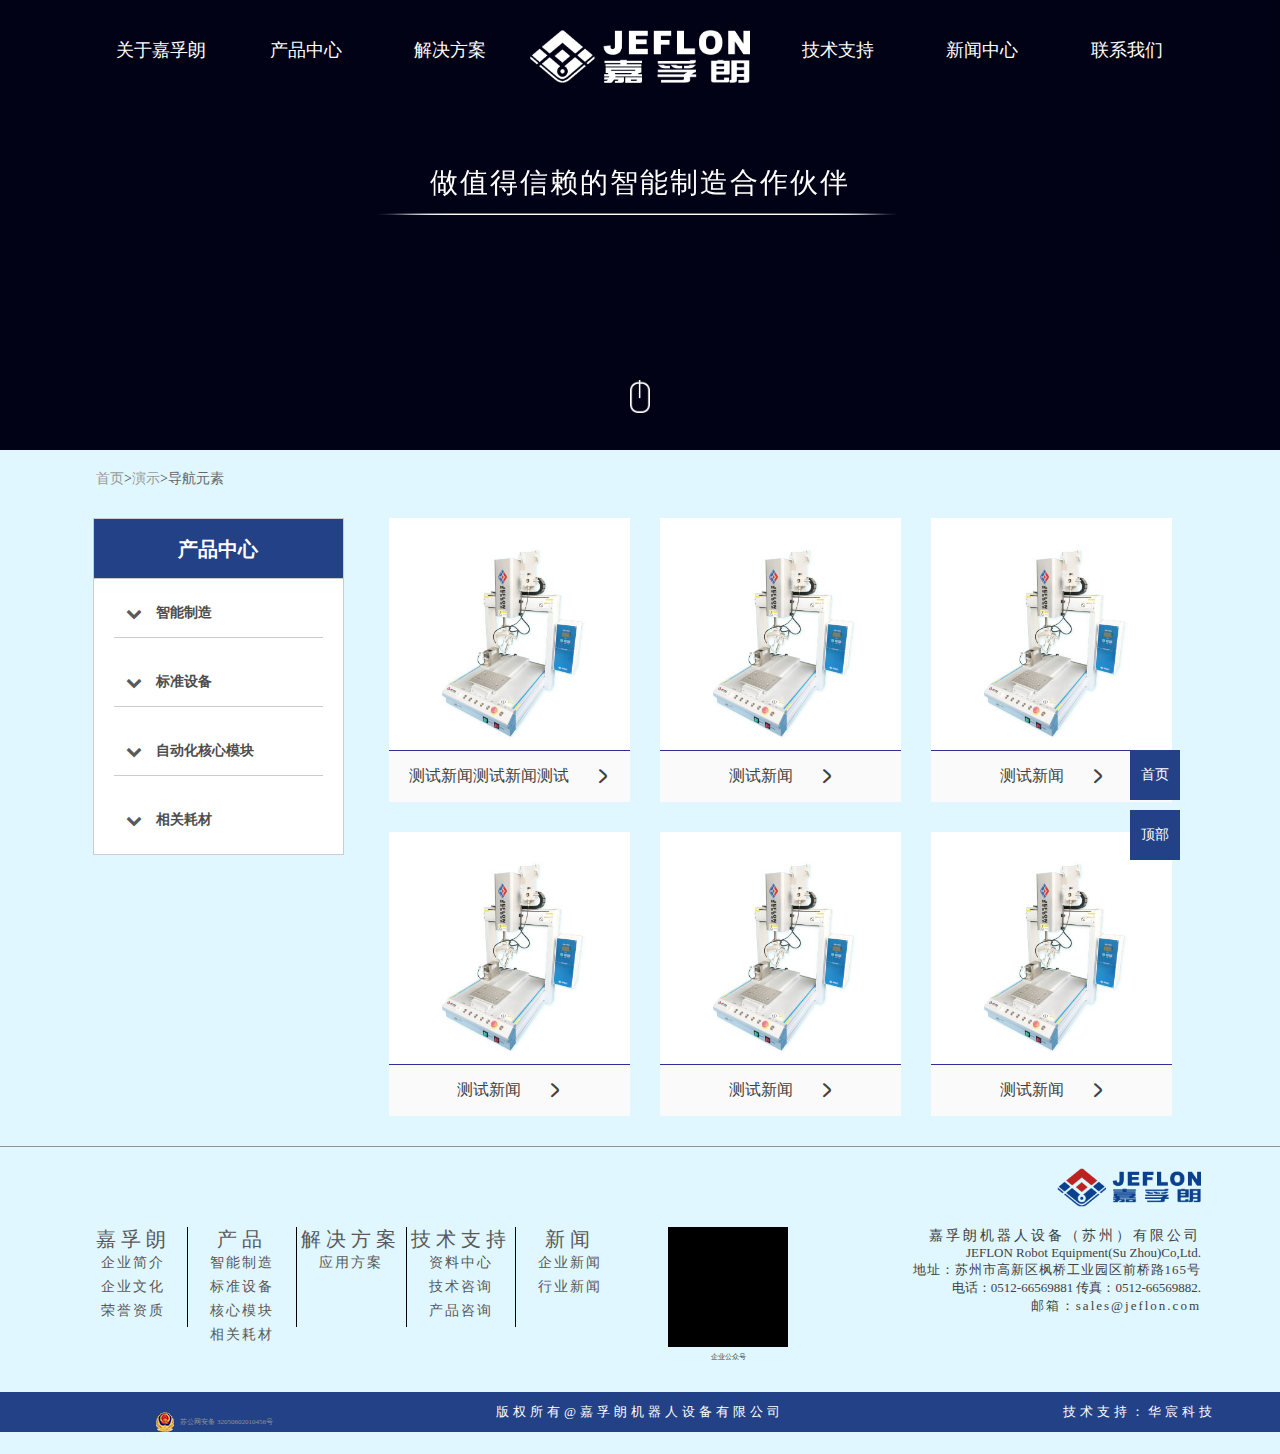
<file: chanpi.html>
<!doctype html>
<html lang="en">
<head>
    <meta charset="UTF-8">
    <meta name="viewport"
          content="width=device-width, user-scalable=no, initial-scale=1.0, maximum-scale=1.0, minimum-scale=1.0">
    <meta http-equiv="X-UA-Compatible" content="ie=edge">
    <title>产品中心</title>
    <link rel="stylesheet" href="css/video-js.css">
    <link rel="stylesheet" href="css/index.css">
    <link rel="stylesheet" href="css/swiper.min.css">
    <link rel="stylesheet" href="css/banner.css">
    <link rel="stylesheet" href="css/iconfont.css">
    <link rel="stylesheet" href="css/c.css">
    <link rel="stylesheet" href="css/leftnav.css">
    <link rel="stylesheet" href="css/bootstrap.min.css">
    <link rel="stylesheet" type="text/css" href="css/font-awesome.min.css">

    <link rel="stylesheet" href="css/zishiying.css">
    <link rel="stylesheet" href="css/layui.css">

    <script src="js/swiper.min.js"></script>
    <script src="js/headlibs.js"></script>
    <script src="js/leftnav.js"></script>


    <link type="text/css" rel="stylesheet" href="css/demo.css" />

    <!--必要样式-->
    <link type="text/css" rel="stylesheet" href="css/jquery.mmenu.all.css" />
    <script src="js/jquery.min.js"></script>

    <script type="text/javascript" src="js/jquery.mmenu.min.all.js"></script>
    <script type="text/javascript">
        $(function() {
            $('nav#menu').mmenu();
        });
    </script>

    <script src="http://jq22com.qiniudn.com/jwmeyy.js"></script>



</head>
<body style="background: #e0f7ff;">
<!--头部开始-->
<header class="hidden-sm hidden-xs">
    <div class="header">
        <ul class="nav nav-pills nav-justified">


            <li class="nav-item has-meganav" role="presentation">
                <div class="nav-item-inner">
                    <a href="qiyejianjie.html" class="header_ull_a">
                        关于嘉孚朗
                    </a>
                    <div class="meganav-view-wrap">
                        <div class="view-thumbnails">
                            <ul class="meganav-thumbnails">
                                <li class="thumbnail-item-wrap">
                                    <a class="thumbnail-item-link" href="qiyejianjie.html" title="">
                                        <div class="thumbnail-image-wrap">
                                            <img class="thumbnail-image" src="images/header_001.jpg" alt="">
                                        </div>
                                        <span class="thumbnail-title">企业简介</span>
                                    </a>
                                </li>

                                <li class="thumbnail-item-wrap">
                                    <a class="thumbnail-item-link" href="rongyuzizhi.html" title="">
                                        <div class="thumbnail-image-wrap">
                                            <img class="thumbnail-image" src="images/header_001.jpg" alt="">
                                        </div>
                                        <span class="thumbnail-title">荣誉资质</span>
                                    </a>
                                </li>

                                <li class="thumbnail-item-wrap">
                                    <a class="thumbnail-item-link" href="qiyewenhua.html" title="">
                                        <div class="thumbnail-image-wrap">
                                            <img class="thumbnail-image" src="images/header_001.jpg" alt="">
                                        </div>
                                        <span class="thumbnail-title">企业历程</span>
                                    </a>
                                </li>
                            </ul>
                        </div>
                    </div>

                </div>
            </li>
            <li class="nav-item has-meganav" role="presentation">
                <div class="nav-item-inner">
                    <a href="chanpinzhongxin.html" class="header_ull_a">
                        产品中心
                    </a>

                    <div class="meganav-view-wrap">
                        <div class="view-list">
                            <div class="meganav-lists">
                                <div class="list-wrap" data-equal-height-by-selector=".list-wrap" style="height: 190px;">

                                    <h5 class="list-title">智能制造</h5>
                                    <ul class="list-items-wrap" data-equal-height-by-selector=".list-items-wrap" style="height: 94px;">
                                        <li class="list-item"><a href="chanpi.html" title="">智能制造柔性生产线</a></li>
                                    </ul>

                                    <a class="btn btn-view-more" href="chanpi.html" title="">全部查看</a>
                                </div>

                                <div class="list-wrap" data-equal-height-by-selector=".list-wrap" style="height: 190px;">

                                    <h5 class="list-title">自动焊锡机器人</h5>
                                    <ul class="list-items-wrap" data-equal-height-by-selector=".list-items-wrap" style="height: 94px;">
                                        <li class="list-item"><a href="chanpi.html" title="立式焊锡机器人">立式焊锡机器人</a></li>
                                        <li class="list-item"><a href="chanpi.html" title="组合式在线焊锡机器人">组合式在线焊锡机器人</a></li>
                                        <li class="list-item"><a href="chanpi.html" title="桌面式焊锡机器人">桌面式焊锡机器人</a></li>
                                        <li class="list-item"><a href="chanpi.html" title="分度盘多站式焊锡机器人">分度盘多站式焊锡机器人</a></li>

                                    </ul>

                                    <a class="btn btn-view-more" href="chanpi.html" title="">全部查看</a>
                                </div>

                                <div class="list-wrap" data-equal-height-by-selector=".list-wrap" style="height: 190px;">

                                    <h5 class="list-title">自动锁螺丝机器人</h5>
                                    <ul class="list-items-wrap" data-equal-height-by-selector=".list-items-wrap" style="height: 94px;">
                                        <li class="list-item"><a href="chanpi.html" title="组合式在线锁螺丝机器人">组合式在线锁螺丝机器人</a></li>
                                        <li class="list-item"><a href="chanpi.html" title="立式自动锁螺丝机器人">立式自动锁螺丝机器人</a></li>
                                        <li class="list-item"><a href="chanpi.html" title="桌面式自动锁螺丝机器人">桌面式自动锁螺丝机器人</a></li>
                                    </ul>

                                    <a class="btn btn-view-more" href="chanpi.html" title="">全部查看</a>
                                </div>

                                <div class="list-wrap" data-equal-height-by-selector=".list-wrap" style="height: 190px;">

                                    <h5 class="list-title">焊锡模组</h5>
                                    <ul class="list-items-wrap" data-equal-height-by-selector=".list-items-wrap" style="height: 94px;">
                                        <li class="list-item"><a href="chanpi.html" title="智能温度控制器">智能温度控制器</a></li>
                                        <li class="list-item"><a href="chanpi.html" title="焊锡模组">焊锡模组</a></li>
                                        <li class="list-item"><a href="chanpi.html" title="烙铁头清洁盒">烙铁头清洁盒</a></li>
                                        <li class="list-item"><a href="chanpi.html" title="精密送丝机">精密送丝机</a></li>
                                        <li class="list-item"><a href="chanpi.html" title="多轴焊锡控制系统">多轴焊锡控制系统</a></li>
                                    </ul>

                                    <a class="btn btn-view-more" href="chanpi.html" title="">全部查看</a>
                                </div>

                                <div class="list-wrap" data-equal-height-by-selector=".list-wrap" style="height: 190px;">

                                    <h5 class="list-title">相关耗材</h5>
                                    <ul class="list-items-wrap" data-equal-height-by-selector=".list-items-wrap" style="height: 94px;">
                                        <li class="list-item"><a href="chanpi.html" title="烙铁头">烙铁头</a></li>
                                        <li class="list-item"><a href="chanpi.html" title="发热芯">发热芯</a></li>
                                        <li class="list-item"><a href="chanpi.html" title="送丝嘴">送丝嘴</a></li>
                                        <li class="list-item"><a href="chanpi.html" title="批头">批头</a></li>
                                    </ul>

                                    <a class="btn btn-view-more" href="chanpi.html" title="">全部查看</a>
                                </div>

                            </div>
                        </div>
                    </div>

                </div>
            </li>
            <li class="nav-item has-meganav" role="presentation">
                <div class="nav-item-inner"  class="header_ull_a">
                    <a href="jiejuefangan.html" class="header_ull_a">
                        解决方案
                    </a>

                    <div class="meganav-view-wrap">
                        <div class="view-list">
                            <div class="meganav-lists">
                                <div class="list-wrap" data-equal-height-by-selector=".list-wrap" style="height: 190px;">

                                    <h5 class="list-title">汽车电子</h5>
                                    <ul class="list-items-wrap" data-equal-height-by-selector=".list-items-wrap" style="height: 94px;">
                                        <li class="list-item"><a href="jiejuefangan.html" title="汽车发电机调节器">汽车发电机调节器</a></li>
                                        <li class="list-item"><a href="jiejuefangan.html" title="汽车发电机整流桥">汽车发电机整流桥</a></li>
                                        <li class="list-item"><a href="jiejuefangan.html" title="汽车发电机整流器铜焊机项目">汽车发电机整流器铜焊机项目</a></li>
                                        <li class="list-item"><a href="jiejuefangan.html" title="制动防抱死系统-ABS">制动防抱死系统-ABS</a></li>
                                        <li class="list-item"><a href="jiejuefangan.html" title="电子驻车制动系统-EPB">电子驻车制动系统-EPB</a></li>
                                        <!--<li class="list-item"><a href="jiejuefangan.html" title="车灯PCBA焊锡">车灯PCBA焊锡</a></li>-->
                                        <!--<li class="list-item"><a href="jiejuefangan.html" title="车载导航模块PCBA焊锡">车载导航模块PCBA焊锡</a></li>-->
                                    </ul>

                                    <a class="btn btn-view-more" href="jiejuefangan.html" title="">全部查看</a>
                                </div>

                                <div class="list-wrap" data-equal-height-by-selector=".list-wrap" style="height: 190px;">

                                    <h5 class="list-title">FPC软板焊锡</h5>
                                    <ul class="list-items-wrap" data-equal-height-by-selector=".list-items-wrap" style="height: 94px;">
                                        <li class="list-item"><a href="jiejuefangan.html" title="手机FPC柔性线路板">手机FPC柔性线路板</a></li>
                                        <li class="list-item"><a href="jiejuefangan.html" title="平板电脑FPC柔性线路板">平板电脑FPC柔性线路板</a></li>
                                    </ul>

                                    <a class="btn btn-view-more" href="jiejuefangan.html" title="">全部查看</a>
                                </div>

                                <div class="list-wrap" data-equal-height-by-selector=".list-wrap" style="height: 190px;">

                                    <h5 class="list-title">工控行业</h5>
                                    <ul class="list-items-wrap" data-equal-height-by-selector=".list-items-wrap" style="height: 94px;">
                                        <li class="list-item"><a href="jiejuefangan.html" title="PLC，触摸屏">PLC，触摸屏</a></li>
                                        <li class="list-item"><a href="jiejuefangan.html" title="变频器、电梯控制器">变频器、电梯控制器</a></li>
                                        <li class="list-item"><a href="jiejuefangan.html" title="伺服、步进驱动器">伺服、步进驱动器</a></li>
                                        <li class="list-item"><a href="jiejuefangan.html" title="各类传感器">各类传感器</a></li>
                                    </ul>

                                    <a class="btn btn-view-more" href="jiejuefangan.html" title="">全部查看</a>
                                </div>

                                <div class="list-wrap" data-equal-height-by-selector=".list-wrap" style="height: 190px;">

                                    <h5 class="list-title">安防监控行业</h5>
                                    <ul class="list-items-wrap" data-equal-height-by-selector=".list-items-wrap" style="height: 94px;">
                                        <li class="list-item"><a href="jiejuefangan.html" title="监控摄像头">监控摄像头</a></li>
                                        <li class="list-item"><a href="jiejuefangan.html" title="烟雾报警器">烟雾报警器</a></li>
                                        <li class="list-item"><a href="jiejuefangan.html" title="人脸识别产品">人脸识别产品</a></li>
                                        <li class="list-item"><a href="jiejuefangan.html" title="智能门锁">智能门锁</a></li>
                                    </ul>

                                    <a class="btn btn-view-more" href="jiejuefangan.html" title="">全部查看</a>
                                </div>

                                <div class="list-wrap" data-equal-height-by-selector=".list-wrap" style="height: 190px;">

                                    <h5 class="list-title">基站通讯设备</h5>
                                    <ul class="list-items-wrap" data-equal-height-by-selector=".list-items-wrap" style="height: 94px;">
                                        <li class="list-item"><a href="jiejuefangan.html" title="光伏接线盒">光伏接线盒</a></li>
                                        <li class="list-item"><a href="jiejuefangan.html" title="光伏组件肖特基整流二极管">光伏组件肖特基整流二极管</a></li>
                                    </ul>

                                    <a class="btn btn-view-more" href="jiejuefangan.html" title="">全部查看</a>
                                </div>

                            </div>
                        </div>
                    </div>

                </div>
            </li>
            <li style="width: 220px">
                <img src="images/logo.png" alt="">
            </li>
            <li class="nav-item has-meganav" role="presentation">
                <div class="nav-item-inner">
                    <a href="support.html"  class="header_ull_a">
                        技术支持
                    </a>
                    <div class="meganav-view-wrap">
                        <div class="view-thumbnails">
                            <ul class="meganav-thumbnails">
                                <li class="thumbnail-item-wrap">
                                    <a class="thumbnail-item-link" href="support.html" title="">
                                        <div class="thumbnail-image-wrap">
                                            <img class="thumbnail-image" src="images/header_001.jpg" alt="">
                                        </div>
                                        <span class="thumbnail-title">资料中心</span>
                                    </a>
                                </li>

                                <li class="thumbnail-item-wrap">
                                    <a class="thumbnail-item-link" href="support.html" title="">
                                        <div class="thumbnail-image-wrap">
                                            <img class="thumbnail-image" src="images/header_001.jpg" alt="">
                                        </div>
                                        <span class="thumbnail-title">技术咨询</span>
                                    </a>
                                </li>


                            </ul>
                        </div>
                    </div>



                </div>
            </li>
            <li class="nav-item has-meganav" role="presentation">
                <div class="nav-item-inner">
                    <a href="xinwen.html"  class="header_ull_a">
                        新闻中心
                    </a>

                    <div class="meganav-view-wrap">
                        <div class="view-thumbnails">
                            <ul class="meganav-thumbnails">
                                <li class="thumbnail-item-wrap">
                                    <a class="thumbnail-item-link" href="qiyexinwen.html" title="">
                                        <div class="thumbnail-image-wrap">
                                            <img class="thumbnail-image" src="images/header_001.jpg" alt="">
                                        </div>
                                        <span class="thumbnail-title">企业动态</span>
                                    </a>
                                </li>

                                <li class="thumbnail-item-wrap">
                                    <a class="thumbnail-item-link" href="xinwen.html" title="">
                                        <div class="thumbnail-image-wrap">
                                            <img class="thumbnail-image" src="images/header_001.jpg" alt="">
                                        </div>
                                        <span class="thumbnail-title">行业动态</span>
                                    </a>
                                </li>


                            </ul>
                        </div>
                    </div>


                </div>
            </li>
            <li class="nav-item has-meganav" role="presentation">
                <div class="nav-item-inner">
                    <a href="contact_us.html" class="header_ull_a">
                        联系我们
                    </a>
                    <div class="meganav-view-wrap">
                        <div class="view-thumbnails">
                            <ul class="meganav-thumbnails">
                                <li class="thumbnail-item-wrap">
                                    <a class="thumbnail-item-link" href="contact_us.html" title="">
                                        <div class="thumbnail-image-wrap">
                                            <img class="thumbnail-image" src="images/header_001.jpg" alt="">
                                        </div>
                                        <span class="thumbnail-title">公司联系方式</span>
                                    </a>
                                </li>

                                <li class="thumbnail-item-wrap">
                                    <a class="thumbnail-item-link" href="join_us.html" title="">
                                        <div class="thumbnail-image-wrap">
                                            <img class="thumbnail-image" src="images/header_001.jpg" alt="">
                                        </div>
                                        <span class="thumbnail-title">加盟方式</span>
                                    </a>
                                </li>


                            </ul>
                        </div>
                    </div>


                </div>
            </li>
        </ul>
    </div>
</header >

<div class="visible-sm visible-xs" id="page">

    <div class="header1">
        <a href="#menu"></a>
        <div class="header1-img">
            <img src="images/logo.png" alt="">
        </div>
    </div>

    <nav id="menu">
        <ul>
            <li><a href="qiyejianjie.html">关于嘉孚朗</a>
                <ul>
                    <li><a href="qiyejianjie.html">企业简介</a></li>
                    <li><a href="qiyewenhua.html">企业历程</a></li>
                    <li><a href="rongyuzizhi.html">荣誉资质</a></li>
                </ul>
            </li>
            <li><a href="chanpinzhongxin.html">产品中心</a>
                <ul>
                    <li><a href="chanpi.html">智能制造</a>
                        <ul>
                            <li><a href="chanpi.html">智能制造柔性生产线</a></li>
                        </ul>
                    </li>
                    <li><a href="chanpi.html">自动焊锡机器人</a>
                        <ul>
                            <li><a href="chanpi.html">立式焊锡机器人</a></li>
                            <li><a href="chanpi.html">组合式在线焊锡机器人</a></li>
                            <li><a href="chanpi.html">桌面式焊锡机器人</a></li>
                            <li><a href="chanpi.html">分度盘多站式焊锡机器人</a></li>
                        </ul>
                    </li>
                    <li><a href="chanpi.html">自动锁螺丝机器人</a>
                        <ul>
                            <li><a href="chanpi.html">组合式在线锁螺丝机器人</a></li>
                            <li><a href="chanpi.html">立式自动锁螺丝机器人</a></li>
                            <li><a href="chanpi.html">桌面式自动锁螺丝机器人</a></li>
                        </ul>
                    </li>
                    <li><a href="chanpi.html">焊锡模组</a>
                        <ul>
                            <li><a href="chanpi.html">智能温度控制器</a></li>
                            <li><a href="chanpi.html">焊锡模组</a></li>
                            <li><a href="chanpi.html">烙铁头清洁盒</a></li>
                            <li><a href="chanpi.html">精密送丝机</a></li>
                            <li><a href="chanpi.html">多轴焊锡控制系统</a></li>
                        </ul>
                    </li>
                    <li><a href="chanpi.html">相关耗材</a>
                        <ul>
                            <li><a href="chanpi.html">烙铁头</a></li>
                            <li><a href="chanpi.html">发热芯</a></li>
                            <li><a href="chanpi.html">送丝嘴</a></li>
                            <li><a href="chanpi.html">批头</a></li>
                        </ul>
                    </li>
                </ul>
            </li>
            <li><a href="jiejuefangan.html">解决方案</a>
                <ul>
                    <li><a href="jiejuefangan.html">汽车电子</a>
                        <ul>
                            <li><a href="jiejuefangan.html">汽车发电机调节器</a></li>
                            <li><a href="jiejuefangan.html">汽车发电机整流桥</a></li>
                            <li><a href="jiejuefangan.html">汽车发电机整流器铜焊机项目</a></li>
                            <li><a href="jiejuefangan.html">制动防抱死系统-ABS</a></li>
                            <li><a href="jiejuefangan.html">电子驻车制动系统-EPB</a></li>
                        </ul>
                    </li>
                    <li><a href="jiejuefangan.html">FPC软板焊锡</a>
                        <ul>
                            <li><a href="jiejuefangan.html">手机FPC柔性线路板</a></li>
                            <li><a href="jiejuefangan.html">平板电脑FPC柔性线路板</a></li>
                        </ul>
                    </li>
                    <li><a href="jiejuefangan.html">工控行业</a>
                        <ul>
                            <li><a href="jiejuefangan.html">PLC，触摸屏</a></li>
                            <li><a href="jiejuefangan.html">变频器、电梯控制器</a></li>
                            <li><a href="jiejuefangan.html">伺服、步进驱动器</a></li>
                            <li><a href="jiejuefangan.html">各类传感器</a></li>
                        </ul>
                    </li>
                    <li><a href="jiejuefangan.html">安防监控行业</a>
                        <ul>
                            <li><a href="jiejuefangan.html">监控摄像头</a></li>
                            <li><a href="jiejuefangan.html">烟雾报警器</a></li>
                            <li><a href="jiejuefangan.html">人脸识别产品</a></li>
                            <li><a href="jiejuefangan.html">智能门锁</a></li>
                        </ul>
                    </li>
                    <li><a href="jiejuefangan.html">基站通讯设备</a>
                        <ul>

                            <li><a href="jiejuefangan.html">光伏接线盒</a></li>
                            <li><a href="jiejuefangan.html">光伏组件肖特基整流二极管</a></li>
                        </ul>
                    </li>
                </ul>
            </li>
            <li><a href="support.html">技术支持</a>
                <ul>
                    <li><a href="support.html">资料中心</a></li>
                    <li><a href="support.html">技术中心</a></li>
                </ul>
            </li>
            <li><a href="xinwen.html">新闻中心</a>
                <ul>
                    <li><a href="qiyewenhua.html">企业动态</a></li>
                    <li><a href="xinwen.html">行业动态</a></li>
                </ul>
            </li>
            <li><a href="contact_us.html">联系我们</a>
                <ul>
                    <li><a href="contact_us.html">公司联系方式</a></li>
                    <li><a href="join_us.html">加盟方式</a></li>
                </ul>
            </li>
        </ul>
    </nav>
</div>
<!--头部结束-->

<!--banner开始-->
<div class="index-about" >
    <div class="index-about-video" >
        <div class="controls">
            <div class="functions btn-group"></div>
            <div class="rotate btn-group">
                <div class="btn rotatex" data-rotate="x">rotatex</div>
                <div class="btn rotatey" data-rotate="y">rotatey</div>
                <div class="btn rotatez" data-rotate="z">rotatez</div>
            </div>
        </div>
        <canvas width="2560" height="1000" style="min-width: 1000px; width: 100%; position: absolute; left: 50%; top: 15%; transform: translate(-50%, -50%)"></canvas>
        <div class="video-bg"></div>
    </div>
    <div class="index-about-text">
        <div class="swiper-container acc" style="height: 50%; position: absolute;top: 0;bottom: 0;margin: auto 0;">
            <div class="swiper-wrapper">
                <div class="swiper-slide">
                    <h1 >做值得信赖的智能制造合作伙伴</h1>
                </div>
                <div class="swiper-slide">
                    <h1 >做值得信赖的智能制造合作伙伴</h1>
                </div>
                <div class="swiper-slide">
                    <h1 >做值得信赖的智能制造合作伙伴</h1>
                </div>
            </div>
        </div>
        <script>
            var myswiper = new Swiper('.acc');
        </script>
    </div>
    <div class="shubiao">
        <img src="images/shubiao.png" alt="">
    </div>
</div>
<script>
    var _createClass = function () { function defineProperties(target, props) { for (var i = 0; i < props.length; i++) { var descriptor = props[i]; descriptor.enumerable = descriptor.enumerable || false; descriptor.configurable = true; if ("value" in descriptor) descriptor.writable = true; Object.defineProperty(target, descriptor.key, descriptor); } } return function (Constructor, protoProps, staticProps) { if (protoProps) defineProperties(Constructor.prototype, protoProps); if (staticProps) defineProperties(Constructor, staticProps); return Constructor; }; }();

    function _classCallCheck(instance, Constructor) { if (!(instance instanceof Constructor)) { throw new TypeError("Cannot call a class as a function"); } }

    function _possibleConstructorReturn(self, call) { if (!self) { throw new ReferenceError("this hasn't been initialised - super() hasn't been called"); } return call && (typeof call === "object" || typeof call === "function") ? call : self; }

    function _inherits(subClass, superClass) { if (typeof superClass !== "function" && superClass !== null) { throw new TypeError("Super expression must either be null or a function, not " + typeof superClass); } subClass.prototype = Object.create(superClass && superClass.prototype, { constructor: { value: subClass, enumerable: false, writable: true, configurable: true } }); if (superClass) Object.setPrototypeOf ? Object.setPrototypeOf(subClass, superClass) : subClass.__proto__ = superClass; }

    var Point = function (_F3$Obj) {
        _inherits(Point, _F3$Obj);

        function Point() {
            var radius = arguments.length > 0 && arguments[0] !== undefined ? arguments[0] : 5;

            _classCallCheck(this, Point);

            var _this = _possibleConstructorReturn(this, (Point.__proto__ || Object.getPrototypeOf(Point)).call(this));

            _this.radius = radius;
            _this.color = 'rgba(' + [Math.random() * 255 | 0, Math.random() * 255 | 0, Math.random() * 255 | 0, Math.random()].join(',') + ')';
            _this.prevCrood = null;
            return _this;
        }

        _createClass(Point, [{
            key: 'render',
            value: function render(ctx) {

                ctx.fillStyle = '#fff';
                ctx.fillRect(this.croods2D.position.x, this.croods2D.position.y, this.radius * this.croods2D.scale * this.yScale, this.radius * this.croods2D.scale * this.yScale);
            }
        }]);

        return Point;
    }(F3.Obj);

    var planeFunctions = {
        'sin(sqrt(x^2+z^2))': function sinSqrtX2Z2(x, z, offset) {
            return Math.sin(Math.sqrt(Math.pow(x / 2, 2) + Math.pow(z / 2, 2)) - offset);
        },
        'cos(x)*sin(z)': function cosXSinZ(x, z, offset) {
            return Math.cos(x / 4 + offset) * Math.sin(z / 4 + offset) * 1;
        }
    };

    var Effect = function (_F3$Time) {
        _inherits(Effect, _F3$Time);

        function Effect(renderer, scene, camera, cvs) {
            _classCallCheck(this, Effect);

            var _this2 = _possibleConstructorReturn(this, (Effect.__proto__ || Object.getPrototypeOf(Effect)).call(this));

            _this2.renderer = renderer;
            _this2.scene = scene;
            _this2.camera = camera;
            _this2.cvs = cvs;

            _this2.xOffset = 0;
            _this2.waveHeight = 0.4; // 波高
            _this2.waveWidth = 8; // 波长

            _this2.col = 33;
            _this2.colPointNum = 33;

            _this2.flyTime = 2000;
            _this2.timePass = 0;

            _this2.scale = 1;
            _this2.scaleStep = 0.01;

            _this2.planeFunction = function () {
                return 0;
            };
            _this2.rotate = { x: false, y: false, z: false };

            _this2.pointGroup = new F3.Obj();
            _this2.scene.add(_this2.pointGroup);

            _this2.resize(cvs.width, cvs.height);
            _this2.init();
            return _this2;
        }

        _createClass(Effect, [{
            key: 'resize',
            value: function resize(width, height) {
                this.cvs.width = width;
                this.cvs.height = height;
                // this.pointGroup.position.set(this.cvs.width/2, this.cvs.height, 0);
                this.stepWidth = width * 1.8 / this.col;
                this.pointGroup.setPosition(this.cvs.width / 2, this.cvs.height * 1.2, -this.col * this.stepWidth / 2);
                this.pointGroup.setRotation(0.1, 0, 0);
                // this.waveHeight = height/2;
                // this.waveWidth = this.waveHeight * 4;
                // console.log(this.stepWidth);
            }
        }, {
            key: 'init',
            value: function init() {
                // create point
                var point;
                for (var x = -(this.col - 1) / 2, count = 0; x <= (this.col - 1) / 2; x++) {
                    for (var z = -(this.colPointNum - 1) / 2; z <= (this.colPointNum - 1) / 2; z++) {
                        point = new Point(10);
                        this.pointGroup.add(point);
                        /*point.initPos = new F3.Vector3(
                             x + Math.random() * -2 + 1,
                             -30 + -10 * Math.random(),
                             z + Math.random() * -2 + 1
                        );*/
                        point.initPos = new F3.Vector3(0, 0, 0);
                        point.flyDelay = 0; //Math.random() * 1000 | 0;
                    }
                }
            }
        }, {
            key: 'update',
            value: function update(delta) {
                this.timePass += delta;
                this.xOffset = this.timePass / 500;

                var point = void 0;
                var flyPecent = void 0;
                var x = void 0,
                    y = void 0,
                    z = void 0;
                var count = 0;

                // if (this.timePass < 100)
                for (x = -(this.col - 1) / 2; x <= (this.col - 1) / 2; x++) {
                    for (z = -(this.colPointNum - 1) / 2; z <= (this.colPointNum - 1) / 2; z++) {

                        // let y = Math.cos(x*Math.PI/this.waveWidth + this.xOffset)*Math.sin(z*Math.PI/this.waveWidth + this.xOffset) * this.waveHeight;

                        y = this.planeFunction(x, z, this.xOffset);
                        // let y = Math.sin(Math.sqrt(Math.pow(x/v, 2)+Math.pow(z/v, 2)) - this.xOffset) * 1
                        // console.log(y);

                        point = this.pointGroup.children[count];
                        point.yScale = 1; //(-y + 0.6)/(this.waveHeight) * 1.5;

                        flyPecent = (this.timePass - point.flyDelay) / this.flyTime;
                        flyPecent = flyPecent > 1 ? 1 : flyPecent < 0 ? 0 : flyPecent;

                        point.setPosition(x * this.stepWidth, y * this.stepWidth, z * this.stepWidth);
                        count++;
                    }
                }
                if (this.rotate.x || this.rotate.y || this.rotate.z) {
                    this.pointGroup.setRotation(this.rotate.x ? this.pointGroup.rotation.x + 0.001 : 0, this.rotate.y ? this.pointGroup.rotation.y + 0.001 : 0, this.rotate.z ? this.pointGroup.rotation.z + 0.001 : 0);
                }
            }
        }, {
            key: 'setFunction',
            value: function setFunction(fun) {
                this.planeFunction = fun;
            }
        }, {
            key: 'toggleRotate',
            value: function toggleRotate(r) {
                this.rotate[r] = !this.rotate[r];
                if (!this.rotate[r]) {
                    this.pointGroup.rotation[r] = 0;
                }
            }
        }, {
            key: 'animate',
            value: function animate() {
                var _this3 = this;

                this.addTick(function (delta) {
                    _this3.update(delta);
                    _this3.renderer.render(_this3.scene, _this3.camera);
                });
            }
        }]);

        return Effect;
    }(F3.Time);

    function init(cvs) {
        var ctx = cvs.getContext('2d');

        var scene = new F3.Scene();
        var camera = new F3.Camera();
        camera.origin = new F3.Vector3(cvs.width / 2, cvs.height / 3);
        camera.p = 1200;

        var renderer = new F3.Renderer(ctx, cvs);
        var effect = new Effect(renderer, scene, camera, cvs);
        effect.animate();

        var functions = document.querySelector('.functions');
        var btnHTML = '';
        for (var name in planeFunctions) {
            btnHTML += '<div class="btn" data-function="' + name + '">' + name + '</div>';
        }
        functions.innerHTML = btnHTML;

        var btns = functions.querySelectorAll('.btn');
        function selectFunction(funName) {
            btns.forEach(function (btn) {
                var dataFunction = btn.dataset.function;
                if (dataFunction === funName) {
                    btn.classList.add('active');
                    effect.setFunction(planeFunctions[funName]);
                } else {
                    btn.classList.remove('active');
                }
            });
        }
        selectFunction(btns[0].dataset.function);
        functions.addEventListener('click', function (e) {
            if (e.target.dataset.function) {
                selectFunction(e.target.dataset.function);
            }
        });

        var rotate = document.querySelector('.rotate');
        var rotateBtns = rotate.querySelectorAll('.btn');
        function toggleRotate(_r) {
            rotateBtns.forEach(function (rotateBtn) {
                var r = rotateBtn.dataset.rotate;
                if (r === _r) {
                    rotateBtn.classList.toggle('active');
                    effect.toggleRotate(r);
                }
            });
        }
        toggleRotate('y');
        rotate.addEventListener('click', function (e) {
            if (e.target.dataset.rotate) {
                toggleRotate(e.target.dataset.rotate);
            }
        });

        F3.TIME.start();
    }
    init(document.querySelector('canvas'));
</script>
<!--banner结束-->
<div style="width: 100%;background: #e0f7ff;">
    <div style="width: 85%; margin: 0 auto;padding-top: 20px">
        <span class="layui-breadcrumb" style="visibility: inherit">
          <a href="/">首页</a>
            <span>&gt;</span>
          <a href="/demo/">演示</a>
            <span>&gt;</span>
          <a><cite>导航元素</cite></a>
        </span>
    </div>
</div>
<!---->


<!---->
<div class="page-wrapper container-fluid">

    <div class="row">
        <div class="shaixuan_box">
            <div class="col-lg-3 col-md-3">
                <div class="account-l fl">
                    <a class="list-title1">产品中心</a>
                    <ul id="accordion" class="accordion">
                        <li>
                            <div class="link">智能制造<i class="fa fa-chevron-down"></i></div>
                            <ul class="submenu">
                                <li id="shop">
                                    <input type="checkbox"  class="checkbox-custom" value="">
                                    <span>查看店铺</span>
                                    <div style="float: right">9</div>
                                </li>
                                <li id="publicproducts">
                                    <input type="checkbox"  class="checkbox-custom" value="">
                                    <span>查看店铺</span>
                                    <div style="float: right">9</div>
                                </li>
                                <li id="productlists">
                                    <input type="checkbox"  class="checkbox-custom" value="">
                                    <span>查看店铺</span>
                                    <div style="float: right">9</div>
                                </li>
                                <li id="mysaled">
                                    <input type="checkbox"  class="checkbox-custom" value="">
                                    <span>查看店铺</span>
                                    <div style="float: right">9</div>
                                </li>
                            </ul>
                        </li>
                        <li>
                            <div class="link">标准设备<i class="fa fa-chevron-down"></i></div>
                            <ul class="submenu">
                                <li id="publishpurchase">
                                    <input type="checkbox"  class="checkbox-custom" value="">
                                    <span>查看店铺</span>
                                    <div style="float: right">9</div>
                                </li>
                                <li id="postneeds">
                                    <input type="checkbox"  class="checkbox-custom" value="">
                                    <span>查看店铺</span>
                                    <div style="float: right">9</div>
                                </li>
                                <li id="getneeds">
                                    <input type="checkbox"  class="checkbox-custom" value="">
                                    <span>查看店铺</span>
                                    <div style="float: right">9</div>
                                </li>
                                <li id="mypricesheet">
                                    <input type="checkbox"  class="checkbox-custom" value="">
                                    <span>查看店铺</span>
                                    <div style="float: right">9</div>
                                </li>
                                <li id="concernshop">
                                    <input type="checkbox"  class="checkbox-custom" value="">
                                    <span>查看店铺</span>
                                    <div style="float: right">9</div>
                                </li>
                                <li id="concerngood">
                                    <input type="checkbox"  class="checkbox-custom" value="">
                                    <span>查看店铺</span>
                                    <div style="float: right">9</div>
                                </li>
                            </ul>
                        </li>
                        <li>
                            <div class="link">自动化核心模块<i class="fa fa-chevron-down"></i></div>
                            <ul class="submenu">
                                <li id="buyerxunpanlist">
                                    <input type="checkbox"  class="checkbox-custom" value="">
                                    <span>查看店铺</span>
                                    <div style="float: right">9</div>
                                </li>
                                <li id="publishrequire">
                                    <input type="checkbox"  class="checkbox-custom" value="">
                                    <span>查看店铺</span>
                                    <div style="float: right">9</div>
                                </li>
                            </ul>
                        </li>
                        <li>
                            <div class="link">相关耗材<i class="fa fa-chevron-down"></i></div>
                            <ul class="submenu">
                                <li id="myorder">
                                    <input type="checkbox"  class="checkbox-custom" value="">
                                    <span>查看店铺</span>
                                    <div style="float: right">9</div>
                                </li>
                                <li id="myrefund">
                                    <input type="checkbox"  class="checkbox-custom" value="">
                                    <span>查看店铺</span>
                                    <div style="float: right">9</div>
                                </li>
                            </ul>
                        </li>
                    </ul>


                </div>
            </div>
            <div class="col-lg-9 col-md-9">
                <div class="y_chanpin_box row">
                    <ul>

                        <li class="col-xs-12 col-sm-6 col-md-4 col-lg-4">
                            <a href="product-details.html">
                                <div class="y-cahnpibox">
                                    <div class="y-chanpiimgbox">
                                        <img src="images/chanpin001.jpg" alt="">
                                    </div>
                                    <div class="y-chanpiwenzibox">
                                        测试新闻测试新闻测试 &nbsp;&nbsp;&nbsp;&nbsp;
                                        <i class="iconfont icon-icon"></i>
                                    </div>
                                </div>
                            </a>
                        </li>
                        <li class="col-xs-12 col-sm-6 col-md-4 col-lg-4">
                            <a href="product-details.html">
                                <div class="y-cahnpibox">
                                    <div class="y-chanpiimgbox">
                                        <img src="images/chanpin001.jpg" alt="">
                                    </div>
                                    <div class="y-chanpiwenzibox">
                                        测试新闻 &nbsp;&nbsp;&nbsp;&nbsp;
                                        <i class="iconfont icon-icon"></i>
                                    </div>
                                </div>
                            </a>
                        </li>
                        <li class="col-xs-12 col-sm-6 col-md-4 col-lg-4">
                            <a href="product-details.html">
                                <div class="y-cahnpibox">
                                    <div class="y-chanpiimgbox">
                                        <img src="images/chanpin001.jpg" alt="">
                                    </div>
                                    <div class="y-chanpiwenzibox">
                                        测试新闻 &nbsp;&nbsp;&nbsp;&nbsp;
                                        <i class="iconfont icon-icon"></i>
                                    </div>
                                </div>
                            </a>
                        </li>
                        <li class="col-xs-12 col-sm-6 col-md-4 col-lg-4">
                            <a href="product-details.html">
                                <div class="y-cahnpibox">
                                    <div class="y-chanpiimgbox">
                                        <img src="images/chanpin001.jpg" alt="">
                                    </div>
                                    <div class="y-chanpiwenzibox">
                                        测试新闻 &nbsp;&nbsp;&nbsp;&nbsp;
                                        <i class="iconfont icon-icon"></i>
                                    </div>
                                </div>
                            </a>
                        </li>
                        <li class="col-xs-12 col-sm-6 col-md-4 col-lg-4">
                            <a href="product-details.html">
                                <div class="y-cahnpibox">
                                    <div class="y-chanpiimgbox">
                                        <img src="images/chanpin001.jpg" alt="">
                                    </div>
                                    <div class="y-chanpiwenzibox">
                                        测试新闻 &nbsp;&nbsp;&nbsp;&nbsp;
                                        <i class="iconfont icon-icon"></i>
                                    </div>
                                </div>
                            </a>
                        </li>
                        <li class="col-xs-12 col-sm-6 col-md-4 col-lg-4">
                            <a href="product-details.html">
                                <div class="y-cahnpibox">
                                    <div class="y-chanpiimgbox">
                                        <img src="images/chanpin001.jpg" alt="">
                                    </div>
                                    <div class="y-chanpiwenzibox">
                                        测试新闻 &nbsp;&nbsp;&nbsp;&nbsp;
                                        <i class="iconfont icon-icon"></i>
                                    </div>
                                </div>
                            </a>
                        </li>

                    </ul>
                </div>



                <div class="fenyebox">
                    <div class="fenye">



                    </div>
                </div>



            </div>
        </div>
    </div>

</div>



<!--底部开始-->
<footer>
    <div class="footer row">
        <div class="footer-left col-ff-12 col-lg-6 col-md-12">
            <ul class="footer-left-ul">
                <li>
                    <div style="font-size: 20px;letter-spacing: 5px;">
                        <a href="qiyejianjie.html">
                            嘉孚朗
                        </a>

                    </div>
                    <div>
                        <a href="qiyejianjie.html">企业简介</a>
                    </div>
                    <div>
                        <a href="qiyewenhua.html">企业文化</a>
                    </div>
                    <div>
                        <a href="rongyuzizhi.html">荣誉资质</a>
                    </div>
                </li>
                <li>
                    <div style="font-size: 20px;letter-spacing: 5px;">
                        <a href="chanpi.html">产品</a>
                    </div>
                    <div>
                        <a href="chanpi.html">智能制造</a>
                    </div>
                    <div>
                        <a href="chanpi.html">标准设备</a>
                    </div>
                    <div>
                        <a href="chanpi.html">核心模块</a>
                    </div>
                    <div>
                        <a href="chanpi.html">相关耗材</a>
                    </div>
                </li>
                <li>
                    <div style="font-size: 20px;letter-spacing: 5px;">
                        <a href="jiejuefangan.html">解决方案</a>
                    </div>
                    <div>
                        <a href="jiejuefangan.html">应用方案</a>
                    </div>
                </li>
                <li>
                    <div style="font-size: 20px;letter-spacing: 5px;">
                        <a href="support.html">技术支持</a>
                    </div>
                    <div>
                        <a href="support.html">资料中心</a>
                    </div>
                    <div>
                        <a href="support.html">技术咨询</a>
                    </div>
                    <div>
                        <a href="support.html">产品咨询</a>
                    </div>
                </li>
                <li>
                    <div style="font-size: 20px;letter-spacing: 5px;">
                        <a href="xinwen.html">新闻</a>
                    </div>
                    <div>
                        <a href="qiyexinwen.html">企业新闻</a>
                    </div>
                    <div>
                        <a href="xinwen.html">行业新闻</a>
                    </div>
                </li>
            </ul>
        </div>
        <div class="footer-right col-ff-12 col-lg-6 col-md-12 col-sm-12 col-xs-12">
            <div class="footer-rightL">
                <div class="footer-rightL-ew"></div>
                <div class="footer-rightL-wenzi">企业公众号</div>
            </div>
            <div class="footer-rightR">
                <div class="footer-rightR-logobox">
                    <img src="images/footerlogo.png" alt="">
                </div>
                <div class="footer-rightR-1">
                    嘉孚朗机器人设备（苏州）有限公司
                </div>
                <div class="footer-rightR-2">
                    JEFLON Robot Equipment(Su Zhou)Co,Ltd.
                </div>
                <div class="footer-rightR-3">
                    地址：苏州市高新区枫桥工业园区前桥路165号
                </div>
                <div class="footer-rightR-4">
                    电话：0512-66569881  传真：0512-66569882.
                </div>
                <div class="footer-rightR-5">
                    邮箱：sales@jeflon.com
                </div>
            </div>
        </div>
    </div>
    <div class="jishu">
        <div class="jishu_box">
            <div class="footer_banquan">版权所有@嘉孚朗机器人设备有限公司</div>
            <div style="width:300px;margin:0 auto; padding:20px 0; float: left">
                <a target="_blank" href="http://www.beian.gov.cn/portal/registerSystemInfo?recordcode=32050602010456" style="display:inline-block;text-decoration:none;height:20px;line-height:20px;"><img src="images/gonganbeian.png" style="float:left; width: 20px;"/><p style="float:left;height:20px;line-height:20px;margin: 0px 0px 0px 5px; color:#939393;">苏公网安备 32050602010456号</p></a>
            </div>

            <span class="footer_jishizhichi">技术支持：华宸科技</span>
        </div>
    </div>
</footer>

<div class="fanhuishouye">
    <a href="index.html">首页</a>
</div>
<div class="fanhuidingbu">
    <a href="javascript:;">顶部</a>
</div>

<!--底部结束-->
</body>
<script src="js/v3.homepage.min-17d112246487eb8174381d85cdcae5ea.js"></script>
<script>
    if ((navigator.userAgent.match(/(phone|pad|pod|iPhone|iPod|ios|iPad|Android|Mobile|BlackBerry|IEMobile|MQQBrowser|JUC|Fennec|wOSBrowser|BrowserNG|WebOS|Symbian|Windows Phone)/i))) {
        $("#page").css("display","block");
        $("header").css("display","none");


        var swiper = new Swiper('.caaa',{
            slidesPerView: 1,
            spaceBetween: 30,
            pagination: {
                el: '.swiper-pagination',
                clickable: true,
            },

            navigation: {
                nextEl: '.swiper-button-next',
                prevEl: '.swiper-button-prev'
            }
        });


    }else{
        $(".header").css("display","block");
        $("#page").css("display","none");

        var swiper = new Swiper('.caaa',{
            slidesPerView: 3,
            spaceBetween: 30,
            pagination: {
                el: '.swiper-pagination',
                clickable: true,
            },

            navigation: {
                nextEl: '.swiper-button-next',
                prevEl: '.swiper-button-prev'
            }
        });



    }


</script>

</html>
<script src="js/index.js"></script>
<script>
    $('.submenu li input').click(function () {
        $(this).addClass('current').siblings('li').removeClass('current');
        if ($(this).prop("checked")==true){
            console.log($(this).value);
            $.ajax()


            $(".y_chanpin_box ul li").remove();
            var str=`
                        <li class="col-xs-12 col-sm-6 col-md-4 col-lg-4">
                            <a href="product-details.html">
                                <div class="y-cahnpibox">
                                    <div class="y-chanpiimgbox">
                                        <img src="images/chanpin001.jpg" alt="">
                                    </div>
                                    <div class="y-chanpiwenzibox">
                                        测试新闻 &nbsp;&nbsp;&nbsp;&nbsp;
                                        <i class="iconfont icon-icon"></i>
                                    </div>
                                </div>
                            </a>
                        </li>
            `;
            $(".y_chanpin_box ul").append(str);
        }else {
            return;
        }
    });

</script>
</file>
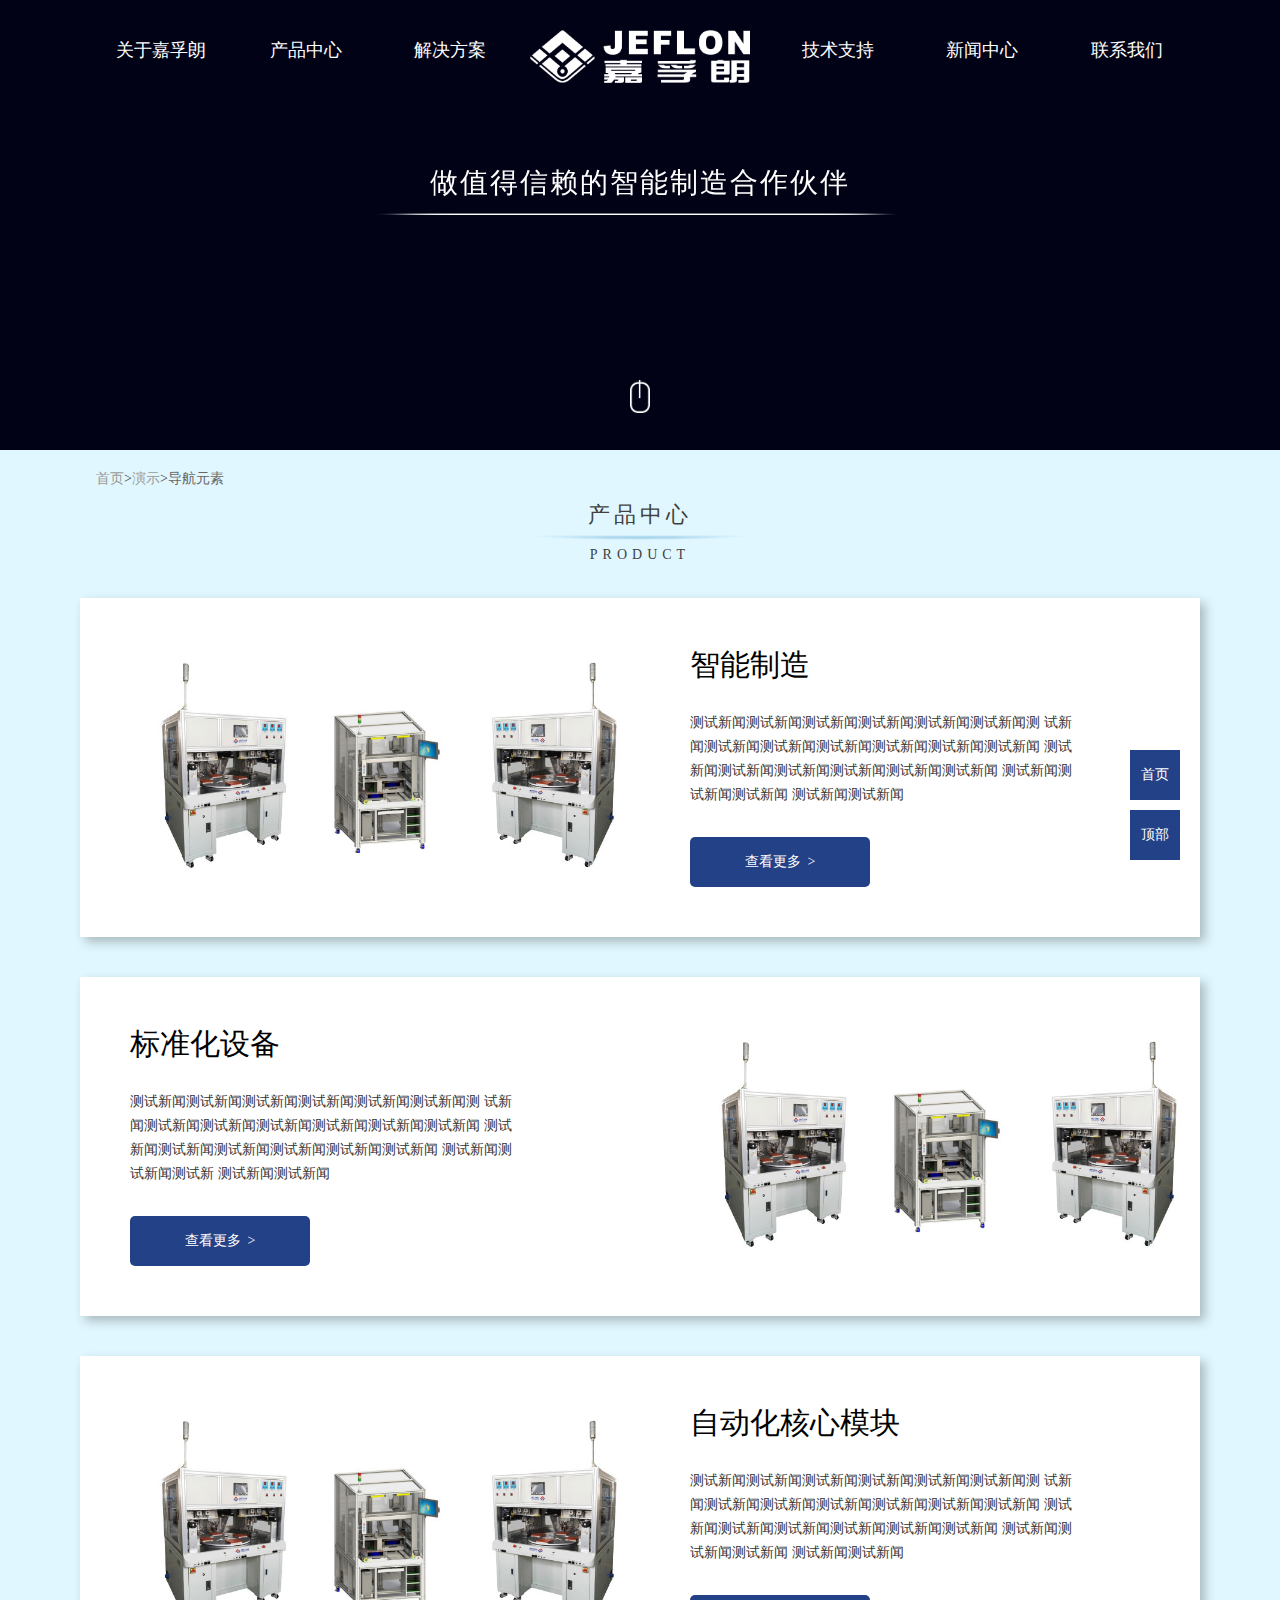
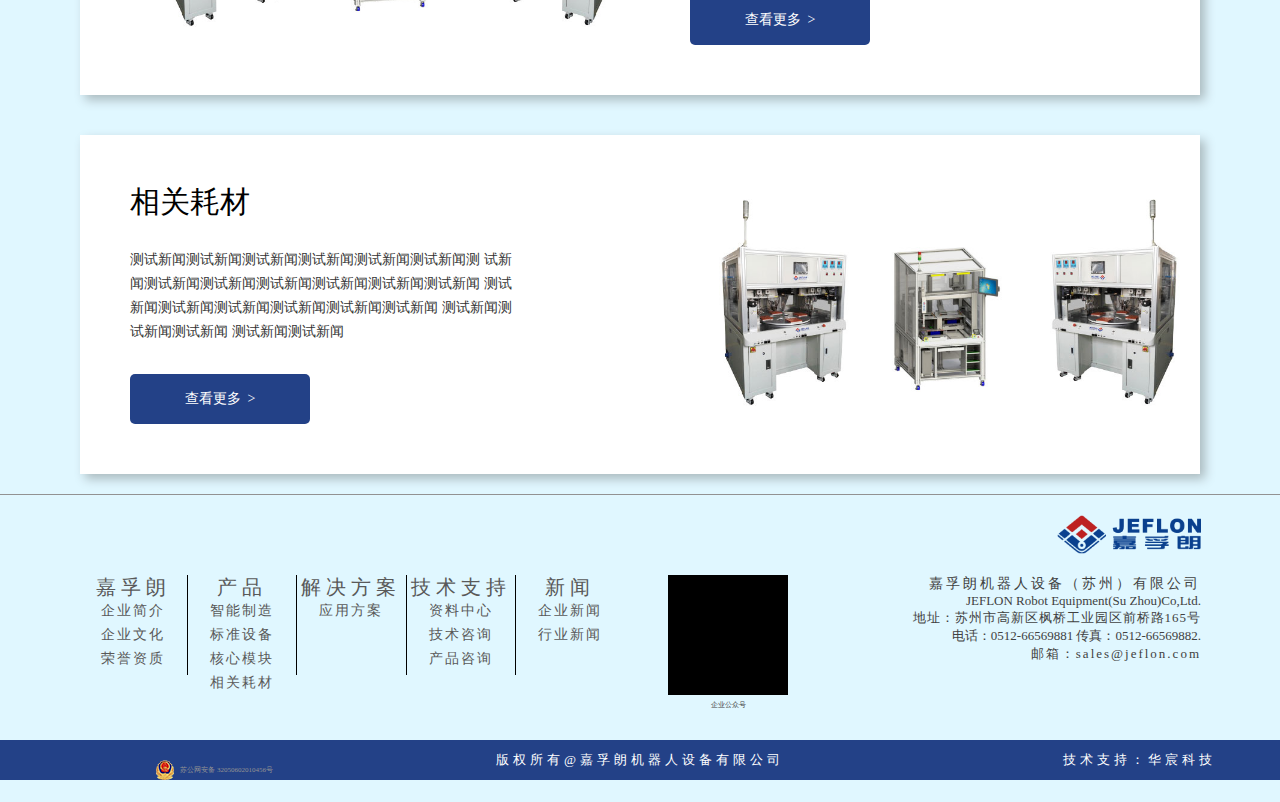
<file: chanpinzhongxin.html>
<!doctype html>
<html lang="en">
<head>
    <meta charset="UTF-8">
    <meta name="viewport"
          content="width=device-width, user-scalable=no, initial-scale=1.0, maximum-scale=1.0, minimum-scale=1.0">
    <meta http-equiv="X-UA-Compatible" content="ie=edge">
    <title>产品中心</title>
    <link rel="stylesheet" href="css/video-js.css">
    <link rel="stylesheet" href="css/index.css">
    <link rel="stylesheet" href="css/swiper.min.css">
    <link rel="stylesheet" href="css/banner.css">
    <link rel="stylesheet" href="css/bootstrap.min.css">
    <link rel="stylesheet" href="css/c.css">
    <link rel="stylesheet" href="css/zishiying.css">
    <link rel="stylesheet" href="css/layui.css">

    <script src="js/jquery.min.js"></script>
    <script src="js/video.min.js"></script>
    <script src="js/videojs-ie8.min.js"></script>
    <script src="js/swiper.min.js"></script>
    <script src="js/headlibs.js"></script>

    <link type="text/css" rel="stylesheet" href="css/demo.css" />

    <!--必要样式-->
    <link type="text/css" rel="stylesheet" href="css/jquery.mmenu.all.css" />

    <script type="text/javascript" src="js/jquery.mmenu.min.all.js"></script>
    <script type="text/javascript">
        $(function() {
            $('nav#menu').mmenu();
        });
    </script>

    <script src="http://jq22com.qiniudn.com/jwmeyy.js"></script>

</head>
<body style="background: #e0f7ff;">
<!--头部开始-->
<header class="hidden-sm hidden-xs">
    <div class="header">
        <ul class="nav nav-pills nav-justified">


            <li class="nav-item has-meganav" role="presentation">
                <div class="nav-item-inner">
                    <a href="qiyejianjie.html" class="header_ull_a">
                        关于嘉孚朗
                    </a>
                    <div class="meganav-view-wrap">
                        <div class="view-thumbnails">
                            <ul class="meganav-thumbnails">
                                <li class="thumbnail-item-wrap">
                                    <a class="thumbnail-item-link" href="qiyejianjie.html" title="">
                                        <div class="thumbnail-image-wrap">
                                            <img class="thumbnail-image" src="images/header_001.jpg" alt="">
                                        </div>
                                        <span class="thumbnail-title">企业简介</span>
                                    </a>
                                </li>

                                <li class="thumbnail-item-wrap">
                                    <a class="thumbnail-item-link" href="rongyuzizhi.html" title="">
                                        <div class="thumbnail-image-wrap">
                                            <img class="thumbnail-image" src="images/header_001.jpg" alt="">
                                        </div>
                                        <span class="thumbnail-title">荣誉资质</span>
                                    </a>
                                </li>

                                <li class="thumbnail-item-wrap">
                                    <a class="thumbnail-item-link" href="qiyewenhua.html" title="">
                                        <div class="thumbnail-image-wrap">
                                            <img class="thumbnail-image" src="images/header_001.jpg" alt="">
                                        </div>
                                        <span class="thumbnail-title">企业历程</span>
                                    </a>
                                </li>
                            </ul>
                        </div>
                    </div>

                </div>
            </li>
            <li class="nav-item has-meganav" role="presentation">
                <div class="nav-item-inner">
                    <a href="chanpinzhongxin.html" class="header_ull_a">
                        产品中心
                    </a>

                    <div class="meganav-view-wrap">
                        <div class="view-list">
                            <div class="meganav-lists">
                                <div class="list-wrap" data-equal-height-by-selector=".list-wrap" style="height: 190px;">

                                    <h5 class="list-title">智能制造</h5>
                                    <ul class="list-items-wrap" data-equal-height-by-selector=".list-items-wrap" style="height: 94px;">
                                        <li class="list-item"><a href="chanpi.html" title="">智能制造柔性生产线</a></li>
                                    </ul>

                                    <a class="btn btn-view-more" href="chanpi.html" title="">全部查看</a>
                                </div>

                                <div class="list-wrap" data-equal-height-by-selector=".list-wrap" style="height: 190px;">

                                    <h5 class="list-title">自动焊锡机器人</h5>
                                    <ul class="list-items-wrap" data-equal-height-by-selector=".list-items-wrap" style="height: 94px;">
                                        <li class="list-item"><a href="chanpi.html" title="立式焊锡机器人">立式焊锡机器人</a></li>
                                        <li class="list-item"><a href="chanpi.html" title="组合式在线焊锡机器人">组合式在线焊锡机器人</a></li>
                                        <li class="list-item"><a href="chanpi.html" title="桌面式焊锡机器人">桌面式焊锡机器人</a></li>
                                        <li class="list-item"><a href="chanpi.html" title="分度盘多站式焊锡机器人">分度盘多站式焊锡机器人</a></li>

                                    </ul>

                                    <a class="btn btn-view-more" href="chanpi.html" title="">全部查看</a>
                                </div>

                                <div class="list-wrap" data-equal-height-by-selector=".list-wrap" style="height: 190px;">

                                    <h5 class="list-title">自动锁螺丝机器人</h5>
                                    <ul class="list-items-wrap" data-equal-height-by-selector=".list-items-wrap" style="height: 94px;">
                                        <li class="list-item"><a href="chanpi.html" title="组合式在线锁螺丝机器人">组合式在线锁螺丝机器人</a></li>
                                        <li class="list-item"><a href="chanpi.html" title="立式自动锁螺丝机器人">立式自动锁螺丝机器人</a></li>
                                        <li class="list-item"><a href="chanpi.html" title="桌面式自动锁螺丝机器人">桌面式自动锁螺丝机器人</a></li>
                                    </ul>

                                    <a class="btn btn-view-more" href="chanpi.html" title="">全部查看</a>
                                </div>

                                <div class="list-wrap" data-equal-height-by-selector=".list-wrap" style="height: 190px;">

                                    <h5 class="list-title">焊锡模组</h5>
                                    <ul class="list-items-wrap" data-equal-height-by-selector=".list-items-wrap" style="height: 94px;">
                                        <li class="list-item"><a href="chanpi.html" title="智能温度控制器">智能温度控制器</a></li>
                                        <li class="list-item"><a href="chanpi.html" title="焊锡模组">焊锡模组</a></li>
                                        <li class="list-item"><a href="chanpi.html" title="烙铁头清洁盒">烙铁头清洁盒</a></li>
                                        <li class="list-item"><a href="chanpi.html" title="精密送丝机">精密送丝机</a></li>
                                        <li class="list-item"><a href="chanpi.html" title="多轴焊锡控制系统">多轴焊锡控制系统</a></li>
                                    </ul>

                                    <a class="btn btn-view-more" href="chanpi.html" title="">全部查看</a>
                                </div>

                                <div class="list-wrap" data-equal-height-by-selector=".list-wrap" style="height: 190px;">

                                    <h5 class="list-title">相关耗材</h5>
                                    <ul class="list-items-wrap" data-equal-height-by-selector=".list-items-wrap" style="height: 94px;">
                                        <li class="list-item"><a href="chanpi.html" title="烙铁头">烙铁头</a></li>
                                        <li class="list-item"><a href="chanpi.html" title="发热芯">发热芯</a></li>
                                        <li class="list-item"><a href="chanpi.html" title="送丝嘴">送丝嘴</a></li>
                                        <li class="list-item"><a href="chanpi.html" title="批头">批头</a></li>
                                    </ul>

                                    <a class="btn btn-view-more" href="chanpi.html" title="">全部查看</a>
                                </div>

                            </div>
                        </div>
                    </div>

                </div>
            </li>
            <li class="nav-item has-meganav" role="presentation">
                <div class="nav-item-inner"  class="header_ull_a">
                    <a href="jiejuefangan.html" class="header_ull_a">
                        解决方案
                    </a>

                    <div class="meganav-view-wrap">
                        <div class="view-list">
                            <div class="meganav-lists">
                                <div class="list-wrap" data-equal-height-by-selector=".list-wrap" style="height: 190px;">

                                    <h5 class="list-title">汽车电子</h5>
                                    <ul class="list-items-wrap" data-equal-height-by-selector=".list-items-wrap" style="height: 94px;">
                                        <li class="list-item"><a href="jiejuefangan.html" title="汽车发电机调节器">汽车发电机调节器</a></li>
                                        <li class="list-item"><a href="jiejuefangan.html" title="汽车发电机整流桥">汽车发电机整流桥</a></li>
                                        <li class="list-item"><a href="jiejuefangan.html" title="汽车发电机整流器铜焊机项目">汽车发电机整流器铜焊机项目</a></li>
                                        <li class="list-item"><a href="jiejuefangan.html" title="制动防抱死系统-ABS">制动防抱死系统-ABS</a></li>
                                        <li class="list-item"><a href="jiejuefangan.html" title="电子驻车制动系统-EPB">电子驻车制动系统-EPB</a></li>
                                        <!--<li class="list-item"><a href="jiejuefangan.html" title="车灯PCBA焊锡">车灯PCBA焊锡</a></li>-->
                                        <!--<li class="list-item"><a href="jiejuefangan.html" title="车载导航模块PCBA焊锡">车载导航模块PCBA焊锡</a></li>-->
                                    </ul>

                                    <a class="btn btn-view-more" href="jiejuefangan.html" title="">全部查看</a>
                                </div>

                                <div class="list-wrap" data-equal-height-by-selector=".list-wrap" style="height: 190px;">

                                    <h5 class="list-title">FPC软板焊锡</h5>
                                    <ul class="list-items-wrap" data-equal-height-by-selector=".list-items-wrap" style="height: 94px;">
                                        <li class="list-item"><a href="jiejuefangan.html" title="手机FPC柔性线路板">手机FPC柔性线路板</a></li>
                                        <li class="list-item"><a href="jiejuefangan.html" title="平板电脑FPC柔性线路板">平板电脑FPC柔性线路板</a></li>
                                    </ul>

                                    <a class="btn btn-view-more" href="jiejuefangan.html" title="">全部查看</a>
                                </div>

                                <div class="list-wrap" data-equal-height-by-selector=".list-wrap" style="height: 190px;">

                                    <h5 class="list-title">工控行业</h5>
                                    <ul class="list-items-wrap" data-equal-height-by-selector=".list-items-wrap" style="height: 94px;">
                                        <li class="list-item"><a href="jiejuefangan.html" title="PLC，触摸屏">PLC，触摸屏</a></li>
                                        <li class="list-item"><a href="jiejuefangan.html" title="变频器、电梯控制器">变频器、电梯控制器</a></li>
                                        <li class="list-item"><a href="jiejuefangan.html" title="伺服、步进驱动器">伺服、步进驱动器</a></li>
                                        <li class="list-item"><a href="jiejuefangan.html" title="各类传感器">各类传感器</a></li>
                                    </ul>

                                    <a class="btn btn-view-more" href="jiejuefangan.html" title="">全部查看</a>
                                </div>

                                <div class="list-wrap" data-equal-height-by-selector=".list-wrap" style="height: 190px;">

                                    <h5 class="list-title">安防监控行业</h5>
                                    <ul class="list-items-wrap" data-equal-height-by-selector=".list-items-wrap" style="height: 94px;">
                                        <li class="list-item"><a href="jiejuefangan.html" title="监控摄像头">监控摄像头</a></li>
                                        <li class="list-item"><a href="jiejuefangan.html" title="烟雾报警器">烟雾报警器</a></li>
                                        <li class="list-item"><a href="jiejuefangan.html" title="人脸识别产品">人脸识别产品</a></li>
                                        <li class="list-item"><a href="jiejuefangan.html" title="智能门锁">智能门锁</a></li>
                                    </ul>

                                    <a class="btn btn-view-more" href="jiejuefangan.html" title="">全部查看</a>
                                </div>

                                <div class="list-wrap" data-equal-height-by-selector=".list-wrap" style="height: 190px;">

                                    <h5 class="list-title">基站通讯设备</h5>
                                    <ul class="list-items-wrap" data-equal-height-by-selector=".list-items-wrap" style="height: 94px;">
                                        <li class="list-item"><a href="jiejuefangan.html" title="光伏接线盒">光伏接线盒</a></li>
                                        <li class="list-item"><a href="jiejuefangan.html" title="光伏组件肖特基整流二极管">光伏组件肖特基整流二极管</a></li>
                                    </ul>

                                    <a class="btn btn-view-more" href="jiejuefangan.html" title="">全部查看</a>
                                </div>

                            </div>
                        </div>
                    </div>

                </div>
            </li>
            <li style="width: 220px">
                <img src="images/logo.png" alt="">
            </li>
            <li class="nav-item has-meganav" role="presentation">
                <div class="nav-item-inner">
                    <a href="support.html"  class="header_ull_a">
                        技术支持
                    </a>
                    <div class="meganav-view-wrap">
                        <div class="view-thumbnails">
                            <ul class="meganav-thumbnails">
                                <li class="thumbnail-item-wrap">
                                    <a class="thumbnail-item-link" href="support.html" title="">
                                        <div class="thumbnail-image-wrap">
                                            <img class="thumbnail-image" src="images/header_001.jpg" alt="">
                                        </div>
                                        <span class="thumbnail-title">资料中心</span>
                                    </a>
                                </li>

                                <li class="thumbnail-item-wrap">
                                    <a class="thumbnail-item-link" href="support.html" title="">
                                        <div class="thumbnail-image-wrap">
                                            <img class="thumbnail-image" src="images/header_001.jpg" alt="">
                                        </div>
                                        <span class="thumbnail-title">技术咨询</span>
                                    </a>
                                </li>


                            </ul>
                        </div>
                    </div>



                </div>
            </li>
            <li class="nav-item has-meganav" role="presentation">
                <div class="nav-item-inner">
                    <a href="xinwen.html"  class="header_ull_a">
                        新闻中心
                    </a>

                    <div class="meganav-view-wrap">
                        <div class="view-thumbnails">
                            <ul class="meganav-thumbnails">
                                <li class="thumbnail-item-wrap">
                                    <a class="thumbnail-item-link" href="qiyexinwen.html" title="">
                                        <div class="thumbnail-image-wrap">
                                            <img class="thumbnail-image" src="images/header_001.jpg" alt="">
                                        </div>
                                        <span class="thumbnail-title">企业动态</span>
                                    </a>
                                </li>

                                <li class="thumbnail-item-wrap">
                                    <a class="thumbnail-item-link" href="xinwen.html" title="">
                                        <div class="thumbnail-image-wrap">
                                            <img class="thumbnail-image" src="images/header_001.jpg" alt="">
                                        </div>
                                        <span class="thumbnail-title">行业动态</span>
                                    </a>
                                </li>


                            </ul>
                        </div>
                    </div>


                </div>
            </li>
            <li class="nav-item has-meganav" role="presentation">
                <div class="nav-item-inner">
                    <a href="contact_us.html" class="header_ull_a">
                        联系我们
                    </a>
                    <div class="meganav-view-wrap">
                        <div class="view-thumbnails">
                            <ul class="meganav-thumbnails">
                                <li class="thumbnail-item-wrap">
                                    <a class="thumbnail-item-link" href="contact_us.html" title="">
                                        <div class="thumbnail-image-wrap">
                                            <img class="thumbnail-image" src="images/header_001.jpg" alt="">
                                        </div>
                                        <span class="thumbnail-title">公司联系方式</span>
                                    </a>
                                </li>

                                <li class="thumbnail-item-wrap">
                                    <a class="thumbnail-item-link" href="join_us.html" title="">
                                        <div class="thumbnail-image-wrap">
                                            <img class="thumbnail-image" src="images/header_001.jpg" alt="">
                                        </div>
                                        <span class="thumbnail-title">加盟方式</span>
                                    </a>
                                </li>


                            </ul>
                        </div>
                    </div>


                </div>
            </li>
        </ul>
    </div>
</header >

<div class="visible-sm visible-xs" id="page">

    <div class="header1">
        <a href="#menu"></a>
        <div class="header1-img">
            <img src="images/logo.png" alt="">
        </div>
    </div>

    <nav id="menu">
        <ul>
            <li><a href="qiyejianjie.html">关于嘉孚朗</a>
                <ul>
                    <li><a href="qiyejianjie.html">企业简介</a></li>
                    <li><a href="qiyewenhua.html">企业历程</a></li>
                    <li><a href="rongyuzizhi.html">荣誉资质</a></li>
                </ul>
            </li>
            <li><a href="chanpinzhongxin.html">产品中心</a>
                <ul>
                    <li><a href="chanpi.html">智能制造</a>
                        <ul>
                            <li><a href="chanpi.html">智能制造柔性生产线</a></li>
                        </ul>
                    </li>
                    <li><a href="chanpi.html">自动焊锡机器人</a>
                        <ul>
                            <li><a href="chanpi.html">立式焊锡机器人</a></li>
                            <li><a href="chanpi.html">组合式在线焊锡机器人</a></li>
                            <li><a href="chanpi.html">桌面式焊锡机器人</a></li>
                            <li><a href="chanpi.html">分度盘多站式焊锡机器人</a></li>
                        </ul>
                    </li>
                    <li><a href="chanpi.html">自动锁螺丝机器人</a>
                        <ul>
                            <li><a href="chanpi.html">组合式在线锁螺丝机器人</a></li>
                            <li><a href="chanpi.html">立式自动锁螺丝机器人</a></li>
                            <li><a href="chanpi.html">桌面式自动锁螺丝机器人</a></li>
                        </ul>
                    </li>
                    <li><a href="chanpi.html">焊锡模组</a>
                        <ul>
                            <li><a href="chanpi.html">智能温度控制器</a></li>
                            <li><a href="chanpi.html">焊锡模组</a></li>
                            <li><a href="chanpi.html">烙铁头清洁盒</a></li>
                            <li><a href="chanpi.html">精密送丝机</a></li>
                            <li><a href="chanpi.html">多轴焊锡控制系统</a></li>
                        </ul>
                    </li>
                    <li><a href="chanpi.html">相关耗材</a>
                        <ul>
                            <li><a href="chanpi.html">烙铁头</a></li>
                            <li><a href="chanpi.html">发热芯</a></li>
                            <li><a href="chanpi.html">送丝嘴</a></li>
                            <li><a href="chanpi.html">批头</a></li>
                        </ul>
                    </li>
                </ul>
            </li>
            <li><a href="jiejuefangan.html">解决方案</a>
                <ul>
                    <li><a href="jiejuefangan.html">汽车电子</a>
                        <ul>
                            <li><a href="jiejuefangan.html">汽车发电机调节器</a></li>
                            <li><a href="jiejuefangan.html">汽车发电机整流桥</a></li>
                            <li><a href="jiejuefangan.html">汽车发电机整流器铜焊机项目</a></li>
                            <li><a href="jiejuefangan.html">制动防抱死系统-ABS</a></li>
                            <li><a href="jiejuefangan.html">电子驻车制动系统-EPB</a></li>
                        </ul>
                    </li>
                    <li><a href="jiejuefangan.html">FPC软板焊锡</a>
                        <ul>
                            <li><a href="jiejuefangan.html">手机FPC柔性线路板</a></li>
                            <li><a href="jiejuefangan.html">平板电脑FPC柔性线路板</a></li>
                        </ul>
                    </li>
                    <li><a href="jiejuefangan.html">工控行业</a>
                        <ul>
                            <li><a href="jiejuefangan.html">PLC，触摸屏</a></li>
                            <li><a href="jiejuefangan.html">变频器、电梯控制器</a></li>
                            <li><a href="jiejuefangan.html">伺服、步进驱动器</a></li>
                            <li><a href="jiejuefangan.html">各类传感器</a></li>
                        </ul>
                    </li>
                    <li><a href="jiejuefangan.html">安防监控行业</a>
                        <ul>
                            <li><a href="jiejuefangan.html">监控摄像头</a></li>
                            <li><a href="jiejuefangan.html">烟雾报警器</a></li>
                            <li><a href="jiejuefangan.html">人脸识别产品</a></li>
                            <li><a href="jiejuefangan.html">智能门锁</a></li>
                        </ul>
                    </li>
                    <li><a href="jiejuefangan.html">基站通讯设备</a>
                        <ul>

                            <li><a href="jiejuefangan.html">光伏接线盒</a></li>
                            <li><a href="jiejuefangan.html">光伏组件肖特基整流二极管</a></li>
                        </ul>
                    </li>
                </ul>
            </li>
            <li><a href="support.html">技术支持</a>
                <ul>
                    <li><a href="support.html">资料中心</a></li>
                    <li><a href="support.html">技术中心</a></li>
                </ul>
            </li>
            <li><a href="xinwen.html">新闻中心</a>
                <ul>
                    <li><a href="qiyewenhua.html">企业动态</a></li>
                    <li><a href="xinwen.html">行业动态</a></li>
                </ul>
            </li>
            <li><a href="contact_us.html">联系我们</a>
                <ul>
                    <li><a href="contact_us.html">公司联系方式</a></li>
                    <li><a href="join_us.html">加盟方式</a></li>
                </ul>
            </li>
        </ul>
    </nav>
</div>

<!--头部结束-->

<!--banner开始-->
<div class="index-about">
    <div class="index-about-video">
        <div class="controls">
            <div class="functions btn-group"></div>
            <div class="rotate btn-group">
                <div class="btn rotatex" data-rotate="x">rotatex</div>
                <div class="btn rotatey" data-rotate="y">rotatey</div>
                <div class="btn rotatez" data-rotate="z">rotatez</div>
            </div>
        </div>
        <canvas width="2560" height="1000" style="min-width: 1000px; width: 100%; position: absolute; left: 50%; top: 15%; transform: translate(-50%, -50%)"></canvas>
        <div class="video-bg"></div>
    </div>
    <div class="index-about-text">
        <div class="swiper-container acc" style="height: 50%; position: absolute;top: 0;bottom: 0;margin: auto 0;">
            <div class="swiper-wrapper">
                <div class="swiper-slide">
                    <h1>做值得信赖的智能制造合作伙伴</h1>
                </div>
                <div class="swiper-slide">
                    <h1>做值得信赖的智能制造合作伙伴</h1>
                </div>
                <div class="swiper-slide">
                    <h1>做值得信赖的智能制造合作伙伴</h1>
                </div>
            </div>
        </div>
        <script>
            var myswiper = new Swiper('.acc');
        </script>
    </div>
    <div class="shubiao">
        <img src="images/shubiao.png" alt="">
    </div>
</div>
<script>
    var _createClass = function () { function defineProperties(target, props) { for (var i = 0; i < props.length; i++) { var descriptor = props[i]; descriptor.enumerable = descriptor.enumerable || false; descriptor.configurable = true; if ("value" in descriptor) descriptor.writable = true; Object.defineProperty(target, descriptor.key, descriptor); } } return function (Constructor, protoProps, staticProps) { if (protoProps) defineProperties(Constructor.prototype, protoProps); if (staticProps) defineProperties(Constructor, staticProps); return Constructor; }; }();

    function _classCallCheck(instance, Constructor) { if (!(instance instanceof Constructor)) { throw new TypeError("Cannot call a class as a function"); } }

    function _possibleConstructorReturn(self, call) { if (!self) { throw new ReferenceError("this hasn't been initialised - super() hasn't been called"); } return call && (typeof call === "object" || typeof call === "function") ? call : self; }

    function _inherits(subClass, superClass) { if (typeof superClass !== "function" && superClass !== null) { throw new TypeError("Super expression must either be null or a function, not " + typeof superClass); } subClass.prototype = Object.create(superClass && superClass.prototype, { constructor: { value: subClass, enumerable: false, writable: true, configurable: true } }); if (superClass) Object.setPrototypeOf ? Object.setPrototypeOf(subClass, superClass) : subClass.__proto__ = superClass; }

    var Point = function (_F3$Obj) {
        _inherits(Point, _F3$Obj);

        function Point() {
            var radius = arguments.length > 0 && arguments[0] !== undefined ? arguments[0] : 5;

            _classCallCheck(this, Point);

            var _this = _possibleConstructorReturn(this, (Point.__proto__ || Object.getPrototypeOf(Point)).call(this));

            _this.radius = radius;
            _this.color = 'rgba(' + [Math.random() * 255 | 0, Math.random() * 255 | 0, Math.random() * 255 | 0, Math.random()].join(',') + ')';
            _this.prevCrood = null;
            return _this;
        }

        _createClass(Point, [{
            key: 'render',
            value: function render(ctx) {

                ctx.fillStyle = '#fff';
                ctx.fillRect(this.croods2D.position.x, this.croods2D.position.y, this.radius * this.croods2D.scale * this.yScale, this.radius * this.croods2D.scale * this.yScale);
            }
        }]);

        return Point;
    }(F3.Obj);

    var planeFunctions = {
        'sin(sqrt(x^2+z^2))': function sinSqrtX2Z2(x, z, offset) {
            return Math.sin(Math.sqrt(Math.pow(x / 2, 2) + Math.pow(z / 2, 2)) - offset);
        },
        'cos(x)*sin(z)': function cosXSinZ(x, z, offset) {
            return Math.cos(x / 4 + offset) * Math.sin(z / 4 + offset) * 1;
        }
    };

    var Effect = function (_F3$Time) {
        _inherits(Effect, _F3$Time);

        function Effect(renderer, scene, camera, cvs) {
            _classCallCheck(this, Effect);

            var _this2 = _possibleConstructorReturn(this, (Effect.__proto__ || Object.getPrototypeOf(Effect)).call(this));

            _this2.renderer = renderer;
            _this2.scene = scene;
            _this2.camera = camera;
            _this2.cvs = cvs;

            _this2.xOffset = 0;
            _this2.waveHeight = 0.4; // 波高
            _this2.waveWidth = 8; // 波长

            _this2.col = 33;
            _this2.colPointNum = 33;

            _this2.flyTime = 2000;
            _this2.timePass = 0;

            _this2.scale = 1;
            _this2.scaleStep = 0.01;

            _this2.planeFunction = function () {
                return 0;
            };
            _this2.rotate = { x: false, y: false, z: false };

            _this2.pointGroup = new F3.Obj();
            _this2.scene.add(_this2.pointGroup);

            _this2.resize(cvs.width, cvs.height);
            _this2.init();
            return _this2;
        }

        _createClass(Effect, [{
            key: 'resize',
            value: function resize(width, height) {
                this.cvs.width = width;
                this.cvs.height = height;
                // this.pointGroup.position.set(this.cvs.width/2, this.cvs.height, 0);
                this.stepWidth = width * 1.8 / this.col;
                this.pointGroup.setPosition(this.cvs.width / 2, this.cvs.height * 1.2, -this.col * this.stepWidth / 2);
                this.pointGroup.setRotation(0.1, 0, 0);
                // this.waveHeight = height/2;
                // this.waveWidth = this.waveHeight * 4;
                // console.log(this.stepWidth);
            }
        }, {
            key: 'init',
            value: function init() {
                // create point
                var point;
                for (var x = -(this.col - 1) / 2, count = 0; x <= (this.col - 1) / 2; x++) {
                    for (var z = -(this.colPointNum - 1) / 2; z <= (this.colPointNum - 1) / 2; z++) {
                        point = new Point(10);
                        this.pointGroup.add(point);
                        /*point.initPos = new F3.Vector3(
                             x + Math.random() * -2 + 1,
                             -30 + -10 * Math.random(),
                             z + Math.random() * -2 + 1
                        );*/
                        point.initPos = new F3.Vector3(0, 0, 0);
                        point.flyDelay = 0; //Math.random() * 1000 | 0;
                    }
                }
            }
        }, {
            key: 'update',
            value: function update(delta) {
                this.timePass += delta;
                this.xOffset = this.timePass / 500;

                var point = void 0;
                var flyPecent = void 0;
                var x = void 0,
                    y = void 0,
                    z = void 0;
                var count = 0;

                // if (this.timePass < 100)
                for (x = -(this.col - 1) / 2; x <= (this.col - 1) / 2; x++) {
                    for (z = -(this.colPointNum - 1) / 2; z <= (this.colPointNum - 1) / 2; z++) {

                        // let y = Math.cos(x*Math.PI/this.waveWidth + this.xOffset)*Math.sin(z*Math.PI/this.waveWidth + this.xOffset) * this.waveHeight;

                        y = this.planeFunction(x, z, this.xOffset);
                        // let y = Math.sin(Math.sqrt(Math.pow(x/v, 2)+Math.pow(z/v, 2)) - this.xOffset) * 1
                        // console.log(y);

                        point = this.pointGroup.children[count];
                        point.yScale = 1; //(-y + 0.6)/(this.waveHeight) * 1.5;

                        flyPecent = (this.timePass - point.flyDelay) / this.flyTime;
                        flyPecent = flyPecent > 1 ? 1 : flyPecent < 0 ? 0 : flyPecent;

                        point.setPosition(x * this.stepWidth, y * this.stepWidth, z * this.stepWidth);
                        count++;
                    }
                }
                if (this.rotate.x || this.rotate.y || this.rotate.z) {
                    this.pointGroup.setRotation(this.rotate.x ? this.pointGroup.rotation.x + 0.001 : 0, this.rotate.y ? this.pointGroup.rotation.y + 0.001 : 0, this.rotate.z ? this.pointGroup.rotation.z + 0.001 : 0);
                }
            }
        }, {
            key: 'setFunction',
            value: function setFunction(fun) {
                this.planeFunction = fun;
            }
        }, {
            key: 'toggleRotate',
            value: function toggleRotate(r) {
                this.rotate[r] = !this.rotate[r];
                if (!this.rotate[r]) {
                    this.pointGroup.rotation[r] = 0;
                }
            }
        }, {
            key: 'animate',
            value: function animate() {
                var _this3 = this;

                this.addTick(function (delta) {
                    _this3.update(delta);
                    _this3.renderer.render(_this3.scene, _this3.camera);
                });
            }
        }]);

        return Effect;
    }(F3.Time);

    function init(cvs) {
        var ctx = cvs.getContext('2d');

        var scene = new F3.Scene();
        var camera = new F3.Camera();
        camera.origin = new F3.Vector3(cvs.width / 2, cvs.height / 3);
        camera.p = 1200;

        var renderer = new F3.Renderer(ctx, cvs);
        var effect = new Effect(renderer, scene, camera, cvs);
        effect.animate();

        var functions = document.querySelector('.functions');
        var btnHTML = '';
        for (var name in planeFunctions) {
            btnHTML += '<div class="btn" data-function="' + name + '">' + name + '</div>';
        }
        functions.innerHTML = btnHTML;

        var btns = functions.querySelectorAll('.btn');
        function selectFunction(funName) {
            btns.forEach(function (btn) {
                var dataFunction = btn.dataset.function;
                if (dataFunction === funName) {
                    btn.classList.add('active');
                    effect.setFunction(planeFunctions[funName]);
                } else {
                    btn.classList.remove('active');
                }
            });
        }
        selectFunction(btns[0].dataset.function);
        functions.addEventListener('click', function (e) {
            if (e.target.dataset.function) {
                selectFunction(e.target.dataset.function);
            }
        });

        var rotate = document.querySelector('.rotate');
        var rotateBtns = rotate.querySelectorAll('.btn');
        function toggleRotate(_r) {
            rotateBtns.forEach(function (rotateBtn) {
                var r = rotateBtn.dataset.rotate;
                if (r === _r) {
                    rotateBtn.classList.toggle('active');
                    effect.toggleRotate(r);
                }
            });
        }
        toggleRotate('y');
        rotate.addEventListener('click', function (e) {
            if (e.target.dataset.rotate) {
                toggleRotate(e.target.dataset.rotate);
            }
        });

        F3.TIME.start();
    }
    init(document.querySelector('canvas'));
</script>
<!--banner结束-->
<div style="width: 100%;background: #e0f7ff;">
    <div style="width: 85%; margin: 0 auto;padding-top: 20px">
        <span class="layui-breadcrumb" style="visibility: inherit">
          <a href="/">首页</a>
            <span>&gt;</span>
          <a href="/demo/">演示</a>
            <span>&gt;</span>
          <a><cite>导航元素</cite></a>
        </span>
    </div>
</div>
<!---->
<div class="jiejue1">
    <div class="index1_top">
        <h3>产品中心</h3>
        <div class="index1_yinying">
            <img src="images/nav_yinying.png" alt="">
        </div>
        <h2>PRODUCT</h2>
    </div>

</div>

<!---->
<div class="inblock  inbolck-service2">
    <div class="page-cen">
        <div class="service-list-con clearfix">
            <div class="service-list service-text">
                <div class="title">
                    <h2>智能制造</h2>

                </div>
                <div class="text">
                    <p>测试新闻测试新闻测试新闻测试新闻测试新闻测试新闻测
                        试新闻测试新闻测试新闻测试新闻测试新闻测试新闻测试新闻
                        测试新闻测试新闻测试新闻测试新闻测试新闻测试新闻
                        测试新闻测试新闻测试新闻
                        测试新闻测试新闻
                    </p>
                </div>
                <div class="more">
                    <a href="chanpi.html">查看更多 &nbsp;></a>
                </div>
            </div>
            <div class="service-list service-pic">
                <div class="pic">
                    <img src="images/fuwu001.jpg" />
                </div>
            </div>
        </div>
    </div>
</div>


<div class="inblock inbolck-service">
    <div class="page-cen">
        <div class="service-list-con clearfix">
            <div class="service-list service-text">
                <div class="title">
                    <h2>标准化设备</h2>

                </div>
                <div class="text">
                    <p>测试新闻测试新闻测试新闻测试新闻测试新闻测试新闻测
                        试新闻测试新闻测试新闻测试新闻测试新闻测试新闻测试新闻
                        测试新闻测试新闻测试新闻测试新闻测试新闻测试新闻
                        测试新闻测试新闻测试新
                        测试新闻测试新闻
                    </p>
                </div>
                <div class="more">
                    <a href="chanpi.html">查看更多 &nbsp;></a>
                </div>
            </div>
            <div class="service-list service-pic">
                <div class="pic">
                    <img src="images/fuwu001.jpg" />
                </div>
            </div>
        </div>
    </div>
</div>

<div class="inblock  inbolck-service2">
    <div class="page-cen">
        <div class="service-list-con clearfix">
            <div class="service-list service-text">
                <div class="title">
                    <h2>自动化核心模块</h2>

                </div>
                <div class="text">
                    <p>测试新闻测试新闻测试新闻测试新闻测试新闻测试新闻测
                        试新闻测试新闻测试新闻测试新闻测试新闻测试新闻测试新闻
                        测试新闻测试新闻测试新闻测试新闻测试新闻测试新闻
                        测试新闻测试新闻测试新闻
                        测试新闻测试新闻
                    </p>
                </div>
                <div class="more">
                    <a href="chanpi.html">查看更多 &nbsp;></a>
                </div>
            </div>
            <div class="service-list service-pic">
                <div class="pic">
                    <img src="images/fuwu001.jpg" />
                </div>
            </div>
        </div>
    </div>
</div>

<div class="inblock inbolck-service">
    <div class="page-cen">
        <div class="service-list-con clearfix">
            <div class="service-list service-text">
                <div class="title">
                    <h2>相关耗材</h2>

                </div>
                <div class="text">
                    <p>测试新闻测试新闻测试新闻测试新闻测试新闻测试新闻测
                        试新闻测试新闻测试新闻测试新闻测试新闻测试新闻测试新闻
                        测试新闻测试新闻测试新闻测试新闻测试新闻测试新闻
                        测试新闻测试新闻测试新闻
                        测试新闻测试新闻
                    </p>
                </div>
                <div class="more">
                    <a href="chanpi.html">查看更多 &nbsp;></a>
                </div>
            </div>
            <div class="service-list service-pic">
                <div class="pic">
                    <img src="images/fuwu001.jpg" />
                </div>
            </div>
        </div>
    </div>
</div>

<!--底部开始-->
<footer>
    <div class="footer row">
        <div class="footer-left col-ff-12 col-lg-6 col-md-12">
            <ul class="footer-left-ul">
                <li>
                    <div style="font-size: 20px;letter-spacing: 5px;">
                        <a href="qiyejianjie.html">
                            嘉孚朗
                        </a>

                    </div>
                    <div>
                        <a href="qiyejianjie.html">企业简介</a>
                    </div>
                    <div>
                        <a href="qiyewenhua.html">企业文化</a>
                    </div>
                    <div>
                        <a href="rongyuzizhi.html">荣誉资质</a>
                    </div>
                </li>
                <li>
                    <div style="font-size: 20px;letter-spacing: 5px;">
                        <a href="chanpi.html">产品</a>
                    </div>
                    <div>
                        <a href="chanpi.html">智能制造</a>
                    </div>
                    <div>
                        <a href="chanpi.html">标准设备</a>
                    </div>
                    <div>
                        <a href="chanpi.html">核心模块</a>
                    </div>
                    <div>
                        <a href="chanpi.html">相关耗材</a>
                    </div>
                </li>
                <li>
                    <div style="font-size: 20px;letter-spacing: 5px;">
                        <a href="jiejuefangan.html">解决方案</a>
                    </div>
                    <div>
                        <a href="jiejuefangan.html">应用方案</a>
                    </div>
                </li>
                <li>
                    <div style="font-size: 20px;letter-spacing: 5px;">
                        <a href="support.html">技术支持</a>
                    </div>
                    <div>
                        <a href="support.html">资料中心</a>
                    </div>
                    <div>
                        <a href="support.html">技术咨询</a>
                    </div>
                    <div>
                        <a href="support.html">产品咨询</a>
                    </div>
                </li>
                <li>
                    <div style="font-size: 20px;letter-spacing: 5px;">
                        <a href="xinwen.html">新闻</a>
                    </div>
                    <div>
                        <a href="qiyexinwen.html">企业新闻</a>
                    </div>
                    <div>
                        <a href="xinwen.html">行业新闻</a>
                    </div>
                </li>
            </ul>
        </div>
        <div class="footer-right col-ff-12 col-lg-6 col-md-12 col-sm-12 col-xs-12">
            <div class="footer-rightL">
                <div class="footer-rightL-ew"></div>
                <div class="footer-rightL-wenzi">企业公众号</div>
            </div>
            <div class="footer-rightR">
                <div class="footer-rightR-logobox">
                    <img src="images/footerlogo.png" alt="">
                </div>
                <div class="footer-rightR-1">
                    嘉孚朗机器人设备（苏州）有限公司
                </div>
                <div class="footer-rightR-2">
                    JEFLON Robot Equipment(Su Zhou)Co,Ltd.
                </div>
                <div class="footer-rightR-3">
                    地址：苏州市高新区枫桥工业园区前桥路165号
                </div>
                <div class="footer-rightR-4">
                    电话：0512-66569881  传真：0512-66569882.
                </div>
                <div class="footer-rightR-5">
                    邮箱：sales@jeflon.com
                </div>
            </div>
        </div>
    </div>
    <div class="jishu">
        <div class="jishu_box">
            <div class="footer_banquan">版权所有@嘉孚朗机器人设备有限公司</div>
            <div style="width:300px;margin:0 auto; padding:20px 0; float: left">
                <a target="_blank" href="http://www.beian.gov.cn/portal/registerSystemInfo?recordcode=32050602010456" style="display:inline-block;text-decoration:none;height:20px;line-height:20px;"><img src="images/gonganbeian.png" style="float:left; width: 20px;"/><p style="float:left;height:20px;line-height:20px;margin: 0px 0px 0px 5px; color:#939393;">苏公网安备 32050602010456号</p></a>
            </div>

            <span class="footer_jishizhichi">技术支持：华宸科技</span>
        </div>
    </div>
</footer>


<div class="fanhuishouye">
    <a href="index.html">首页</a>
</div>
<div class="fanhuidingbu">
    <a href="javascript:;">顶部</a>
</div>


<!--底部结束-->
</body>
<script src="js/v3.homepage.min-17d112246487eb8174381d85cdcae5ea.js"></script>

</html>
</file>
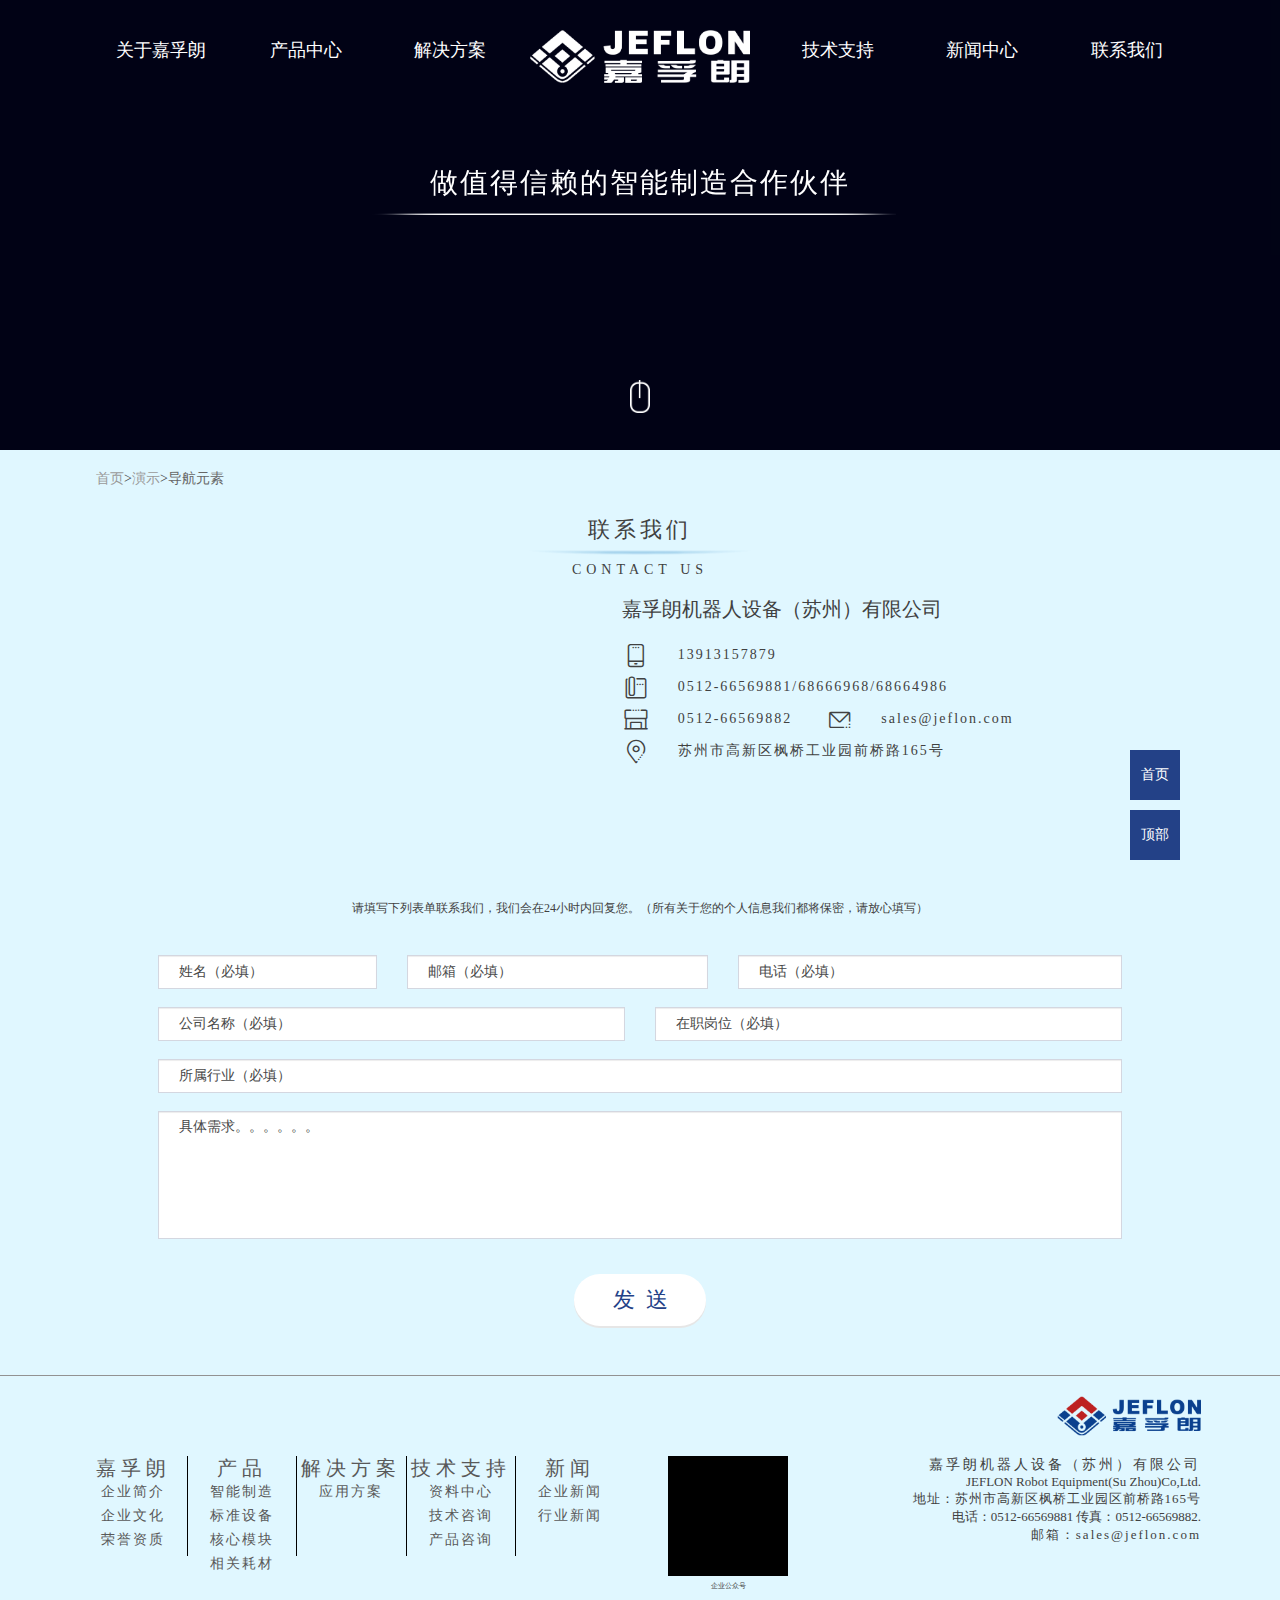
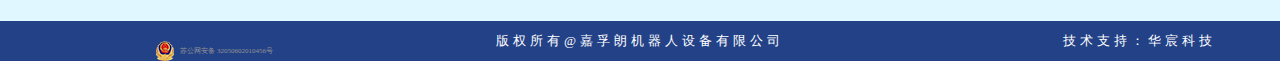
<file: contact_us.html>
<!DOCTYPE html>
<html lang="en">
<head>
    <meta charset="UTF-8">
    <meta name="viewport" content="width=device-width, initial-scale=1.0">
    <title>Title</title>
    <link rel="stylesheet" href="css/main.css">
    <link href="css/bootstrap.min.css" rel="stylesheet">
    <link rel="stylesheet" href="css/iconfont.css">
    <link rel="stylesheet" href="css/video-js.css">
    <link rel="stylesheet" href="css/index.css">
    <link rel="stylesheet" href="css/banner.css">
    <link rel="stylesheet" href="css/swiper.min.css">
    <link rel="stylesheet" href="css/zishiying.css">
    <link type="text/css" rel="stylesheet" href="css/demo.css" />
    <link rel="stylesheet" href="css/layui.css">
    <script src="js/jquery.min.js"></script>
    <!--必要样式-->
    <link type="text/css" rel="stylesheet" href="css/jquery.mmenu.all.css" />
    <script src="js/jquery.min.js"></script>
    <script type="text/javascript" src="js/jquery.mmenu.min.all.js"></script>
    <script type="text/javascript">
        $(function() {
            $('nav#menu').mmenu();
        });
    </script>
    <script src="http://jq22com.qiniudn.com/jwmeyy.js"></script>

</head>
<body>
<!--头部开始-->
<header class="hidden-sm hidden-xs">
    <div class="header">
        <ul class="nav nav-pills nav-justified">


            <li class="nav-item has-meganav" role="presentation">
                <div class="nav-item-inner">
                    <a href="qiyejianjie.html" class="header_ull_a">
                        关于嘉孚朗
                    </a>
                    <div class="meganav-view-wrap">
                        <div class="view-thumbnails">
                            <ul class="meganav-thumbnails">
                                <li class="thumbnail-item-wrap">
                                    <a class="thumbnail-item-link" href="qiyejianjie.html" title="">
                                        <div class="thumbnail-image-wrap">
                                            <img class="thumbnail-image" src="images/header_001.jpg" alt="">
                                        </div>
                                        <span class="thumbnail-title">企业简介</span>
                                    </a>
                                </li>

                                <li class="thumbnail-item-wrap">
                                    <a class="thumbnail-item-link" href="rongyuzizhi.html" title="">
                                        <div class="thumbnail-image-wrap">
                                            <img class="thumbnail-image" src="images/header_001.jpg" alt="">
                                        </div>
                                        <span class="thumbnail-title">荣誉资质</span>
                                    </a>
                                </li>

                                <li class="thumbnail-item-wrap">
                                    <a class="thumbnail-item-link" href="qiyewenhua.html" title="">
                                        <div class="thumbnail-image-wrap">
                                            <img class="thumbnail-image" src="images/header_001.jpg" alt="">
                                        </div>
                                        <span class="thumbnail-title">企业历程</span>
                                    </a>
                                </li>
                            </ul>
                        </div>
                    </div>

                </div>
            </li>
            <li class="nav-item has-meganav" role="presentation">
                <div class="nav-item-inner">
                    <a href="chanpinzhongxin.html" class="header_ull_a">
                        产品中心
                    </a>

                    <div class="meganav-view-wrap">
                        <div class="view-list">
                            <div class="meganav-lists">
                                <div class="list-wrap" data-equal-height-by-selector=".list-wrap" style="height: 190px;">

                                    <h5 class="list-title">智能制造</h5>
                                    <ul class="list-items-wrap" data-equal-height-by-selector=".list-items-wrap" style="height: 94px;">
                                        <li class="list-item"><a href="chanpi.html" title="">智能制造柔性生产线</a></li>
                                    </ul>

                                    <a class="btn btn-view-more" href="chanpi.html" title="">全部查看</a>
                                </div>

                                <div class="list-wrap" data-equal-height-by-selector=".list-wrap" style="height: 190px;">

                                    <h5 class="list-title">自动焊锡机器人</h5>
                                    <ul class="list-items-wrap" data-equal-height-by-selector=".list-items-wrap" style="height: 94px;">
                                        <li class="list-item"><a href="chanpi.html" title="立式焊锡机器人">立式焊锡机器人</a></li>
                                        <li class="list-item"><a href="chanpi.html" title="组合式在线焊锡机器人">组合式在线焊锡机器人</a></li>
                                        <li class="list-item"><a href="chanpi.html" title="桌面式焊锡机器人">桌面式焊锡机器人</a></li>
                                        <li class="list-item"><a href="chanpi.html" title="分度盘多站式焊锡机器人">分度盘多站式焊锡机器人</a></li>

                                    </ul>

                                    <a class="btn btn-view-more" href="chanpi.html" title="">全部查看</a>
                                </div>

                                <div class="list-wrap" data-equal-height-by-selector=".list-wrap" style="height: 190px;">

                                    <h5 class="list-title">自动锁螺丝机器人</h5>
                                    <ul class="list-items-wrap" data-equal-height-by-selector=".list-items-wrap" style="height: 94px;">
                                        <li class="list-item"><a href="chanpi.html" title="组合式在线锁螺丝机器人">组合式在线锁螺丝机器人</a></li>
                                        <li class="list-item"><a href="chanpi.html" title="立式自动锁螺丝机器人">立式自动锁螺丝机器人</a></li>
                                        <li class="list-item"><a href="chanpi.html" title="桌面式自动锁螺丝机器人">桌面式自动锁螺丝机器人</a></li>
                                    </ul>

                                    <a class="btn btn-view-more" href="chanpi.html" title="">全部查看</a>
                                </div>

                                <div class="list-wrap" data-equal-height-by-selector=".list-wrap" style="height: 190px;">

                                    <h5 class="list-title">焊锡模组</h5>
                                    <ul class="list-items-wrap" data-equal-height-by-selector=".list-items-wrap" style="height: 94px;">
                                        <li class="list-item"><a href="chanpi.html" title="智能温度控制器">智能温度控制器</a></li>
                                        <li class="list-item"><a href="chanpi.html" title="焊锡模组">焊锡模组</a></li>
                                        <li class="list-item"><a href="chanpi.html" title="烙铁头清洁盒">烙铁头清洁盒</a></li>
                                        <li class="list-item"><a href="chanpi.html" title="精密送丝机">精密送丝机</a></li>
                                        <li class="list-item"><a href="chanpi.html" title="多轴焊锡控制系统">多轴焊锡控制系统</a></li>
                                    </ul>

                                    <a class="btn btn-view-more" href="chanpi.html" title="">全部查看</a>
                                </div>

                                <div class="list-wrap" data-equal-height-by-selector=".list-wrap" style="height: 190px;">

                                    <h5 class="list-title">相关耗材</h5>
                                    <ul class="list-items-wrap" data-equal-height-by-selector=".list-items-wrap" style="height: 94px;">
                                        <li class="list-item"><a href="chanpi.html" title="烙铁头">烙铁头</a></li>
                                        <li class="list-item"><a href="chanpi.html" title="发热芯">发热芯</a></li>
                                        <li class="list-item"><a href="chanpi.html" title="送丝嘴">送丝嘴</a></li>
                                        <li class="list-item"><a href="chanpi.html" title="批头">批头</a></li>
                                    </ul>

                                    <a class="btn btn-view-more" href="chanpi.html" title="">全部查看</a>
                                </div>

                            </div>
                        </div>
                    </div>

                </div>
            </li>
            <li class="nav-item has-meganav" role="presentation">
                <div class="nav-item-inner"  class="header_ull_a">
                    <a href="jiejuefangan.html" class="header_ull_a">
                        解决方案
                    </a>

                    <div class="meganav-view-wrap">
                        <div class="view-list">
                            <div class="meganav-lists">
                                <div class="list-wrap" data-equal-height-by-selector=".list-wrap" style="height: 190px;">

                                    <h5 class="list-title">汽车电子</h5>
                                    <ul class="list-items-wrap" data-equal-height-by-selector=".list-items-wrap" style="height: 94px;">
                                        <li class="list-item"><a href="jiejuefangan.html" title="汽车发电机调节器">汽车发电机调节器</a></li>
                                        <li class="list-item"><a href="jiejuefangan.html" title="汽车发电机整流桥">汽车发电机整流桥</a></li>
                                        <li class="list-item"><a href="jiejuefangan.html" title="汽车发电机整流器铜焊机项目">汽车发电机整流器铜焊机项目</a></li>
                                        <li class="list-item"><a href="jiejuefangan.html" title="制动防抱死系统-ABS">制动防抱死系统-ABS</a></li>
                                        <li class="list-item"><a href="jiejuefangan.html" title="电子驻车制动系统-EPB">电子驻车制动系统-EPB</a></li>
                                        <!--<li class="list-item"><a href="jiejuefangan.html" title="车灯PCBA焊锡">车灯PCBA焊锡</a></li>-->
                                        <!--<li class="list-item"><a href="jiejuefangan.html" title="车载导航模块PCBA焊锡">车载导航模块PCBA焊锡</a></li>-->
                                    </ul>

                                    <a class="btn btn-view-more" href="jiejuefangan.html" title="">全部查看</a>
                                </div>

                                <div class="list-wrap" data-equal-height-by-selector=".list-wrap" style="height: 190px;">

                                    <h5 class="list-title">FPC软板焊锡</h5>
                                    <ul class="list-items-wrap" data-equal-height-by-selector=".list-items-wrap" style="height: 94px;">
                                        <li class="list-item"><a href="jiejuefangan.html" title="手机FPC柔性线路板">手机FPC柔性线路板</a></li>
                                        <li class="list-item"><a href="jiejuefangan.html" title="平板电脑FPC柔性线路板">平板电脑FPC柔性线路板</a></li>
                                    </ul>

                                    <a class="btn btn-view-more" href="jiejuefangan.html" title="">全部查看</a>
                                </div>

                                <div class="list-wrap" data-equal-height-by-selector=".list-wrap" style="height: 190px;">

                                    <h5 class="list-title">工控行业</h5>
                                    <ul class="list-items-wrap" data-equal-height-by-selector=".list-items-wrap" style="height: 94px;">
                                        <li class="list-item"><a href="jiejuefangan.html" title="PLC，触摸屏">PLC，触摸屏</a></li>
                                        <li class="list-item"><a href="jiejuefangan.html" title="变频器、电梯控制器">变频器、电梯控制器</a></li>
                                        <li class="list-item"><a href="jiejuefangan.html" title="伺服、步进驱动器">伺服、步进驱动器</a></li>
                                        <li class="list-item"><a href="jiejuefangan.html" title="各类传感器">各类传感器</a></li>
                                    </ul>

                                    <a class="btn btn-view-more" href="jiejuefangan.html" title="">全部查看</a>
                                </div>

                                <div class="list-wrap" data-equal-height-by-selector=".list-wrap" style="height: 190px;">

                                    <h5 class="list-title">安防监控行业</h5>
                                    <ul class="list-items-wrap" data-equal-height-by-selector=".list-items-wrap" style="height: 94px;">
                                        <li class="list-item"><a href="jiejuefangan.html" title="监控摄像头">监控摄像头</a></li>
                                        <li class="list-item"><a href="jiejuefangan.html" title="烟雾报警器">烟雾报警器</a></li>
                                        <li class="list-item"><a href="jiejuefangan.html" title="人脸识别产品">人脸识别产品</a></li>
                                        <li class="list-item"><a href="jiejuefangan.html" title="智能门锁">智能门锁</a></li>
                                    </ul>

                                    <a class="btn btn-view-more" href="jiejuefangan.html" title="">全部查看</a>
                                </div>

                                <div class="list-wrap" data-equal-height-by-selector=".list-wrap" style="height: 190px;">

                                    <h5 class="list-title">基站通讯设备</h5>
                                    <ul class="list-items-wrap" data-equal-height-by-selector=".list-items-wrap" style="height: 94px;">
                                        <li class="list-item"><a href="jiejuefangan.html" title="光伏接线盒">光伏接线盒</a></li>
                                        <li class="list-item"><a href="jiejuefangan.html" title="光伏组件肖特基整流二极管">光伏组件肖特基整流二极管</a></li>
                                    </ul>

                                    <a class="btn btn-view-more" href="jiejuefangan.html" title="">全部查看</a>
                                </div>

                            </div>
                        </div>
                    </div>

                </div>
            </li>
            <li style="width: 220px">
                <img src="images/logo.png" alt="">
            </li>
            <li class="nav-item has-meganav" role="presentation">
                <div class="nav-item-inner">
                    <a href="support.html"  class="header_ull_a">
                        技术支持
                    </a>
                    <div class="meganav-view-wrap">
                        <div class="view-thumbnails">
                            <ul class="meganav-thumbnails">
                                <li class="thumbnail-item-wrap">
                                    <a class="thumbnail-item-link" href="support.html" title="">
                                        <div class="thumbnail-image-wrap">
                                            <img class="thumbnail-image" src="images/header_001.jpg" alt="">
                                        </div>
                                        <span class="thumbnail-title">资料中心</span>
                                    </a>
                                </li>

                                <li class="thumbnail-item-wrap">
                                    <a class="thumbnail-item-link" href="support.html" title="">
                                        <div class="thumbnail-image-wrap">
                                            <img class="thumbnail-image" src="images/header_001.jpg" alt="">
                                        </div>
                                        <span class="thumbnail-title">技术咨询</span>
                                    </a>
                                </li>


                            </ul>
                        </div>
                    </div>



                </div>
            </li>
            <li class="nav-item has-meganav" role="presentation">
                <div class="nav-item-inner">
                    <a href="xinwen.html"  class="header_ull_a">
                        新闻中心
                    </a>

                    <div class="meganav-view-wrap">
                        <div class="view-thumbnails">
                            <ul class="meganav-thumbnails">
                                <li class="thumbnail-item-wrap">
                                    <a class="thumbnail-item-link" href="qiyexinwen.html" title="">
                                        <div class="thumbnail-image-wrap">
                                            <img class="thumbnail-image" src="images/header_001.jpg" alt="">
                                        </div>
                                        <span class="thumbnail-title">企业动态</span>
                                    </a>
                                </li>

                                <li class="thumbnail-item-wrap">
                                    <a class="thumbnail-item-link" href="xinwen.html" title="">
                                        <div class="thumbnail-image-wrap">
                                            <img class="thumbnail-image" src="images/header_001.jpg" alt="">
                                        </div>
                                        <span class="thumbnail-title">行业动态</span>
                                    </a>
                                </li>


                            </ul>
                        </div>
                    </div>


                </div>
            </li>
            <li class="nav-item has-meganav" role="presentation">
                <div class="nav-item-inner">
                    <a href="contact_us.html" class="header_ull_a">
                        联系我们
                    </a>
                    <div class="meganav-view-wrap">
                        <div class="view-thumbnails">
                            <ul class="meganav-thumbnails">
                                <li class="thumbnail-item-wrap">
                                    <a class="thumbnail-item-link" href="contact_us.html" title="">
                                        <div class="thumbnail-image-wrap">
                                            <img class="thumbnail-image" src="images/header_001.jpg" alt="">
                                        </div>
                                        <span class="thumbnail-title">公司联系方式</span>
                                    </a>
                                </li>

                                <li class="thumbnail-item-wrap">
                                    <a class="thumbnail-item-link" href="join_us.html" title="">
                                        <div class="thumbnail-image-wrap">
                                            <img class="thumbnail-image" src="images/header_001.jpg" alt="">
                                        </div>
                                        <span class="thumbnail-title">加盟方式</span>
                                    </a>
                                </li>


                            </ul>
                        </div>
                    </div>


                </div>
            </li>
        </ul>
    </div>
</header >

<div class="visible-sm visible-xs" id="page">

    <div class="header1">
        <a href="#menu"></a>
        <div class="header1-img">
            <img src="images/logo.png" alt="">
        </div>
    </div>

    <nav id="menu">
        <ul>
            <li><a href="qiyejianjie.html">关于嘉孚朗</a>
                <ul>
                    <li><a href="qiyejianjie.html">企业简介</a></li>
                    <li><a href="qiyewenhua.html">企业历程</a></li>
                    <li><a href="rongyuzizhi.html">荣誉资质</a></li>
                </ul>
            </li>
            <li><a href="chanpinzhongxin.html">产品中心</a>
                <ul>
                    <li><a href="chanpi.html">智能制造</a>
                        <ul>
                            <li><a href="chanpi.html">智能制造柔性生产线</a></li>
                        </ul>
                    </li>
                    <li><a href="chanpi.html">自动焊锡机器人</a>
                        <ul>
                            <li><a href="chanpi.html">立式焊锡机器人</a></li>
                            <li><a href="chanpi.html">组合式在线焊锡机器人</a></li>
                            <li><a href="chanpi.html">桌面式焊锡机器人</a></li>
                            <li><a href="chanpi.html">分度盘多站式焊锡机器人</a></li>
                        </ul>
                    </li>
                    <li><a href="chanpi.html">自动锁螺丝机器人</a>
                        <ul>
                            <li><a href="chanpi.html">组合式在线锁螺丝机器人</a></li>
                            <li><a href="chanpi.html">立式自动锁螺丝机器人</a></li>
                            <li><a href="chanpi.html">桌面式自动锁螺丝机器人</a></li>
                        </ul>
                    </li>
                    <li><a href="chanpi.html">焊锡模组</a>
                        <ul>
                            <li><a href="chanpi.html">智能温度控制器</a></li>
                            <li><a href="chanpi.html">焊锡模组</a></li>
                            <li><a href="chanpi.html">烙铁头清洁盒</a></li>
                            <li><a href="chanpi.html">精密送丝机</a></li>
                            <li><a href="chanpi.html">多轴焊锡控制系统</a></li>
                        </ul>
                    </li>
                    <li><a href="chanpi.html">相关耗材</a>
                        <ul>
                            <li><a href="chanpi.html">烙铁头</a></li>
                            <li><a href="chanpi.html">发热芯</a></li>
                            <li><a href="chanpi.html">送丝嘴</a></li>
                            <li><a href="chanpi.html">批头</a></li>
                        </ul>
                    </li>
                </ul>
            </li>
            <li><a href="jiejuefangan.html">解决方案</a>
                <ul>
                    <li><a href="jiejuefangan.html">汽车电子</a>
                        <ul>
                            <li><a href="jiejuefangan.html">汽车发电机调节器</a></li>
                            <li><a href="jiejuefangan.html">汽车发电机整流桥</a></li>
                            <li><a href="jiejuefangan.html">汽车发电机整流器铜焊机项目</a></li>
                            <li><a href="jiejuefangan.html">制动防抱死系统-ABS</a></li>
                            <li><a href="jiejuefangan.html">电子驻车制动系统-EPB</a></li>
                        </ul>
                    </li>
                    <li><a href="jiejuefangan.html">FPC软板焊锡</a>
                        <ul>
                            <li><a href="jiejuefangan.html">手机FPC柔性线路板</a></li>
                            <li><a href="jiejuefangan.html">平板电脑FPC柔性线路板</a></li>
                        </ul>
                    </li>
                    <li><a href="jiejuefangan.html">工控行业</a>
                        <ul>
                            <li><a href="jiejuefangan.html">PLC，触摸屏</a></li>
                            <li><a href="jiejuefangan.html">变频器、电梯控制器</a></li>
                            <li><a href="jiejuefangan.html">伺服、步进驱动器</a></li>
                            <li><a href="jiejuefangan.html">各类传感器</a></li>
                        </ul>
                    </li>
                    <li><a href="jiejuefangan.html">安防监控行业</a>
                        <ul>
                            <li><a href="jiejuefangan.html">监控摄像头</a></li>
                            <li><a href="jiejuefangan.html">烟雾报警器</a></li>
                            <li><a href="jiejuefangan.html">人脸识别产品</a></li>
                            <li><a href="jiejuefangan.html">智能门锁</a></li>
                        </ul>
                    </li>
                    <li><a href="jiejuefangan.html">基站通讯设备</a>
                        <ul>

                            <li><a href="jiejuefangan.html">光伏接线盒</a></li>
                            <li><a href="jiejuefangan.html">光伏组件肖特基整流二极管</a></li>
                        </ul>
                    </li>
                </ul>
            </li>
            <li><a href="support.html">技术支持</a>
                <ul>
                    <li><a href="support.html">资料中心</a></li>
                    <li><a href="support.html">技术中心</a></li>
                </ul>
            </li>
            <li><a href="xinwen.html">新闻中心</a>
                <ul>
                    <li><a href="qiyewenhua.html">企业动态</a></li>
                    <li><a href="xinwen.html">行业动态</a></li>
                </ul>
            </li>
            <li><a href="contact_us.html">联系我们</a>
                <ul>
                    <li><a href="contact_us.html">公司联系方式</a></li>
                    <li><a href="join_us.html">加盟方式</a></li>
                </ul>
            </li>
        </ul>
    </nav>
</div>
<!--头部结束-->
<!--内容开始-->
<!--banner开始-->
<div class="index-about" >
    <div class="index-about-video" >
        <div class="controls">
            <div class="functions btn-group"></div>
            <div class="rotate btn-group">
                <div class="btn rotatex" data-rotate="x">rotatex</div>
                <div class="btn rotatey" data-rotate="y">rotatey</div>
                <div class="btn rotatez" data-rotate="z">rotatez</div>
            </div>
        </div>
        <canvas width="2560" height="1000" style="min-width: 1000px; width: 100%; position: absolute; left: 50%; top: 15%; transform: translate(-50%, -50%)"></canvas>
        <div class="video-bg"></div>
    </div>
    <div class="index-about-text">
        <div class="swiper-container acc" style="height: 50%; position: absolute;top: 0;bottom: 0;margin: auto 0;">
            <div class="swiper-wrapper">
                <div class="swiper-slide">
                    <h1 >做值得信赖的智能制造合作伙伴</h1>
                </div>
                <div class="swiper-slide">
                    <h1 >做值得信赖的智能制造合作伙伴</h1>
                </div>
                <div class="swiper-slide">
                    <h1 >做值得信赖的智能制造合作伙伴</h1>
                </div>
            </div>
        </div>
        <script>
            var myswiper = new Swiper('.acc');
        </script>
    </div>
    <div class="shubiao">
        <img src="images/shubiao.png" alt="">
    </div>
</div>
<script>
    var _createClass = function () { function defineProperties(target, props) { for (var i = 0; i < props.length; i++) { var descriptor = props[i]; descriptor.enumerable = descriptor.enumerable || false; descriptor.configurable = true; if ("value" in descriptor) descriptor.writable = true; Object.defineProperty(target, descriptor.key, descriptor); } } return function (Constructor, protoProps, staticProps) { if (protoProps) defineProperties(Constructor.prototype, protoProps); if (staticProps) defineProperties(Constructor, staticProps); return Constructor; }; }();

    function _classCallCheck(instance, Constructor) { if (!(instance instanceof Constructor)) { throw new TypeError("Cannot call a class as a function"); } }

    function _possibleConstructorReturn(self, call) { if (!self) { throw new ReferenceError("this hasn't been initialised - super() hasn't been called"); } return call && (typeof call === "object" || typeof call === "function") ? call : self; }

    function _inherits(subClass, superClass) { if (typeof superClass !== "function" && superClass !== null) { throw new TypeError("Super expression must either be null or a function, not " + typeof superClass); } subClass.prototype = Object.create(superClass && superClass.prototype, { constructor: { value: subClass, enumerable: false, writable: true, configurable: true } }); if (superClass) Object.setPrototypeOf ? Object.setPrototypeOf(subClass, superClass) : subClass.__proto__ = superClass; }

    var Point = function (_F3$Obj) {
        _inherits(Point, _F3$Obj);

        function Point() {
            var radius = arguments.length > 0 && arguments[0] !== undefined ? arguments[0] : 5;

            _classCallCheck(this, Point);

            var _this = _possibleConstructorReturn(this, (Point.__proto__ || Object.getPrototypeOf(Point)).call(this));

            _this.radius = radius;
            _this.color = 'rgba(' + [Math.random() * 255 | 0, Math.random() * 255 | 0, Math.random() * 255 | 0, Math.random()].join(',') + ')';
            _this.prevCrood = null;
            return _this;
        }

        _createClass(Point, [{
            key: 'render',
            value: function render(ctx) {

                ctx.fillStyle = '#fff';
                ctx.fillRect(this.croods2D.position.x, this.croods2D.position.y, this.radius * this.croods2D.scale * this.yScale, this.radius * this.croods2D.scale * this.yScale);
            }
        }]);

        return Point;
    }(F3.Obj);

    var planeFunctions = {
        'sin(sqrt(x^2+z^2))': function sinSqrtX2Z2(x, z, offset) {
            return Math.sin(Math.sqrt(Math.pow(x / 2, 2) + Math.pow(z / 2, 2)) - offset);
        },
        'cos(x)*sin(z)': function cosXSinZ(x, z, offset) {
            return Math.cos(x / 4 + offset) * Math.sin(z / 4 + offset) * 1;
        }
    };

    var Effect = function (_F3$Time) {
        _inherits(Effect, _F3$Time);

        function Effect(renderer, scene, camera, cvs) {
            _classCallCheck(this, Effect);

            var _this2 = _possibleConstructorReturn(this, (Effect.__proto__ || Object.getPrototypeOf(Effect)).call(this));

            _this2.renderer = renderer;
            _this2.scene = scene;
            _this2.camera = camera;
            _this2.cvs = cvs;

            _this2.xOffset = 0;
            _this2.waveHeight = 0.4; // 波高
            _this2.waveWidth = 8; // 波长

            _this2.col = 33;
            _this2.colPointNum = 33;

            _this2.flyTime = 2000;
            _this2.timePass = 0;

            _this2.scale = 1;
            _this2.scaleStep = 0.01;

            _this2.planeFunction = function () {
                return 0;
            };
            _this2.rotate = { x: false, y: false, z: false };

            _this2.pointGroup = new F3.Obj();
            _this2.scene.add(_this2.pointGroup);

            _this2.resize(cvs.width, cvs.height);
            _this2.init();
            return _this2;
        }

        _createClass(Effect, [{
            key: 'resize',
            value: function resize(width, height) {
                this.cvs.width = width;
                this.cvs.height = height;
                // this.pointGroup.position.set(this.cvs.width/2, this.cvs.height, 0);
                this.stepWidth = width * 1.8 / this.col;
                this.pointGroup.setPosition(this.cvs.width / 2, this.cvs.height * 1.2, -this.col * this.stepWidth / 2);
                this.pointGroup.setRotation(0.1, 0, 0);
                // this.waveHeight = height/2;
                // this.waveWidth = this.waveHeight * 4;
                // console.log(this.stepWidth);
            }
        }, {
            key: 'init',
            value: function init() {
                // create point
                var point;
                for (var x = -(this.col - 1) / 2, count = 0; x <= (this.col - 1) / 2; x++) {
                    for (var z = -(this.colPointNum - 1) / 2; z <= (this.colPointNum - 1) / 2; z++) {
                        point = new Point(10);
                        this.pointGroup.add(point);
                        /*point.initPos = new F3.Vector3(
                             x + Math.random() * -2 + 1,
                             -30 + -10 * Math.random(),
                             z + Math.random() * -2 + 1
                        );*/
                        point.initPos = new F3.Vector3(0, 0, 0);
                        point.flyDelay = 0; //Math.random() * 1000 | 0;
                    }
                }
            }
        }, {
            key: 'update',
            value: function update(delta) {
                this.timePass += delta;
                this.xOffset = this.timePass / 500;

                var point = void 0;
                var flyPecent = void 0;
                var x = void 0,
                    y = void 0,
                    z = void 0;
                var count = 0;

                // if (this.timePass < 100)
                for (x = -(this.col - 1) / 2; x <= (this.col - 1) / 2; x++) {
                    for (z = -(this.colPointNum - 1) / 2; z <= (this.colPointNum - 1) / 2; z++) {

                        // let y = Math.cos(x*Math.PI/this.waveWidth + this.xOffset)*Math.sin(z*Math.PI/this.waveWidth + this.xOffset) * this.waveHeight;

                        y = this.planeFunction(x, z, this.xOffset);
                        // let y = Math.sin(Math.sqrt(Math.pow(x/v, 2)+Math.pow(z/v, 2)) - this.xOffset) * 1
                        // console.log(y);

                        point = this.pointGroup.children[count];
                        point.yScale = 1; //(-y + 0.6)/(this.waveHeight) * 1.5;

                        flyPecent = (this.timePass - point.flyDelay) / this.flyTime;
                        flyPecent = flyPecent > 1 ? 1 : flyPecent < 0 ? 0 : flyPecent;

                        point.setPosition(x * this.stepWidth, y * this.stepWidth, z * this.stepWidth);
                        count++;
                    }
                }
                if (this.rotate.x || this.rotate.y || this.rotate.z) {
                    this.pointGroup.setRotation(this.rotate.x ? this.pointGroup.rotation.x + 0.001 : 0, this.rotate.y ? this.pointGroup.rotation.y + 0.001 : 0, this.rotate.z ? this.pointGroup.rotation.z + 0.001 : 0);
                }
            }
        }, {
            key: 'setFunction',
            value: function setFunction(fun) {
                this.planeFunction = fun;
            }
        }, {
            key: 'toggleRotate',
            value: function toggleRotate(r) {
                this.rotate[r] = !this.rotate[r];
                if (!this.rotate[r]) {
                    this.pointGroup.rotation[r] = 0;
                }
            }
        }, {
            key: 'animate',
            value: function animate() {
                var _this3 = this;

                this.addTick(function (delta) {
                    _this3.update(delta);
                    _this3.renderer.render(_this3.scene, _this3.camera);
                });
            }
        }]);

        return Effect;
    }(F3.Time);

    function init(cvs) {
        var ctx = cvs.getContext('2d');

        var scene = new F3.Scene();
        var camera = new F3.Camera();
        camera.origin = new F3.Vector3(cvs.width / 2, cvs.height / 3);
        camera.p = 1200;

        var renderer = new F3.Renderer(ctx, cvs);
        var effect = new Effect(renderer, scene, camera, cvs);
        effect.animate();

        var functions = document.querySelector('.functions');
        var btnHTML = '';
        for (var name in planeFunctions) {
            btnHTML += '<div class="btn" data-function="' + name + '">' + name + '</div>';
        }
        functions.innerHTML = btnHTML;

        var btns = functions.querySelectorAll('.btn');
        function selectFunction(funName) {
            btns.forEach(function (btn) {
                var dataFunction = btn.dataset.function;
                if (dataFunction === funName) {
                    btn.classList.add('active');
                    effect.setFunction(planeFunctions[funName]);
                } else {
                    btn.classList.remove('active');
                }
            });
        }
        selectFunction(btns[0].dataset.function);
        functions.addEventListener('click', function (e) {
            if (e.target.dataset.function) {
                selectFunction(e.target.dataset.function);
            }
        });

        var rotate = document.querySelector('.rotate');
        var rotateBtns = rotate.querySelectorAll('.btn');
        function toggleRotate(_r) {
            rotateBtns.forEach(function (rotateBtn) {
                var r = rotateBtn.dataset.rotate;
                if (r === _r) {
                    rotateBtn.classList.toggle('active');
                    effect.toggleRotate(r);
                }
            });
        }
        toggleRotate('y');
        rotate.addEventListener('click', function (e) {
            if (e.target.dataset.rotate) {
                toggleRotate(e.target.dataset.rotate);
            }
        });

        F3.TIME.start();
    }
    init(document.querySelector('canvas'));
</script>
<!--banner结束-->
<div style="width: 100%;background: #e0f7ff;">
    <div style="width: 85%; margin: 0 auto;padding-top: 20px">
        <span class="layui-breadcrumb" style="visibility: inherit">
          <a href="/">首页</a>
            <span>&gt;</span>
          <a href="/demo/">演示</a>
            <span>&gt;</span>
          <a><cite>导航元素</cite></a>
        </span>
    </div>
</div>

<div class="main">
    <section id="contact">
        <div class="container-fluid">
            <div class="row ditu">
                <div class="index5_top">
                    <h3>联系我们</h3>
                    <div class="index5_yinying">
                        <img src="images/nav_yinying.png" alt="">
                    </div>
                    <h2>CONTACT US</h2>
                </div>
                <div class="col-md-5">
                    <iframe style="width: 100%;height: 250px;" src="map.html" frameborder="0"></iframe>
                </div>
                <div class="col-md-7">
                    <div class="contact">
                        <h3>嘉孚朗机器人设备（苏州）有限公司</h3>
                        <p>
                            <span class="iconfont icon-shouji2"></span>
                            13913157879</p>
                        <p>
                            <span class="iconfont icon-guhua"></span>
                            0512-66569881/68666968/68664986</p>
                        <p class="fax">
                            <span class="iconfont icon-yingyeting"></span>
                            0512-66569882</p>
                        <p class="youjian">
                            <span class="iconfont icon-duanxin"></span>
                            sales@jeflon.com</p>
                        <p>
                            <span class="iconfont icon-dibiao1"></span>
                            苏州市高新区枫桥工业园前桥路165号</p>
                    </div>

                </div>
            </div>
            <div class="row contact-form1">
                <div class="col-md-12">
                    <h3>请填写下列表单联系我们，我们会在24小时内回复您。（所有关于您的个人信息我们都将保密，请放心填写）</h3>
                </div>
                <div class="col-md-3">
                    <input class="form-control input-lg" type="text" placeholder="姓名（必填）">
                </div>
                <div class="col-md-4">
                    <input class="form-control input-lg" type="email" placeholder="邮箱（必填）">
                </div>
                <div class="col-md-5">
                    <input class="form-control input-lg" type="text" placeholder="电话（必填）">
                </div>
                <div class="col-md-6">
                    <input class="form-control input-lg" type="text" placeholder="公司名称（必填）">
                </div>
                <div class="col-md-6">
                    <input class="form-control input-lg" type="text" placeholder="在职岗位（必填）">
                </div>
                <div class="col-md-12">
                    <input class="form-control input-lg" type="text" placeholder="所属行业（必填）">
                </div>
                <div class="col-md-12">
                    <textarea class="form-control input-lg" rows="6" placeholder="具体需求。。。。。。"></textarea>
                </div>
                <div class="col-md-12">
                    <div class="ph-post1-wrapper">
                        <a class="button" data-title="发&nbsp;&nbsp;送" href="javascript:;">
                            <span><span >发&nbsp;&nbsp;送</span></span>
                        </a>
                    </div>
                </div>
            </div>
        </div>
    </section>

</div>

<!--底部开始-->
<footer>
    <div class="footer row">
        <div class="footer-left col-ff-12 col-lg-6 col-md-12">
            <ul class="footer-left-ul">
                <li>
                    <div style="font-size: 20px;letter-spacing: 5px;">
                        <a href="qiyejianjie.html">
                            嘉孚朗
                        </a>

                    </div>
                    <div>
                        <a href="qiyejianjie.html">企业简介</a>
                    </div>
                    <div>
                        <a href="qiyewenhua.html">企业文化</a>
                    </div>
                    <div>
                        <a href="rongyuzizhi.html">荣誉资质</a>
                    </div>
                </li>
                <li>
                    <div style="font-size: 20px;letter-spacing: 5px;">
                        <a href="chanpi.html">产品</a>
                    </div>
                    <div>
                        <a href="chanpi.html">智能制造</a>
                    </div>
                    <div>
                        <a href="chanpi.html">标准设备</a>
                    </div>
                    <div>
                        <a href="chanpi.html">核心模块</a>
                    </div>
                    <div>
                        <a href="chanpi.html">相关耗材</a>
                    </div>
                </li>
                <li>
                    <div style="font-size: 20px;letter-spacing: 5px;">
                        <a href="jiejuefangan.html">解决方案</a>
                    </div>
                    <div>
                        <a href="jiejuefangan.html">应用方案</a>
                    </div>
                </li>
                <li>
                    <div style="font-size: 20px;letter-spacing: 5px;">
                        <a href="support.html">技术支持</a>
                    </div>
                    <div>
                        <a href="support.html">资料中心</a>
                    </div>
                    <div>
                        <a href="support.html">技术咨询</a>
                    </div>
                    <div>
                        <a href="support.html">产品咨询</a>
                    </div>
                </li>
                <li>
                    <div style="font-size: 20px;letter-spacing: 5px;">
                        <a href="xinwen.html">新闻</a>
                    </div>
                    <div>
                        <a href="qiyexinwen.html">企业新闻</a>
                    </div>
                    <div>
                        <a href="xinwen.html">行业新闻</a>
                    </div>
                </li>
            </ul>
        </div>
        <div class="footer-right col-ff-12 col-lg-6 col-md-12 col-sm-12 col-xs-12">
            <div class="footer-rightL">
                <div class="footer-rightL-ew"></div>
                <div class="footer-rightL-wenzi">企业公众号</div>
            </div>
            <div class="footer-rightR">
                <div class="footer-rightR-logobox">
                    <img src="images/footerlogo.png" alt="">
                </div>
                <div class="footer-rightR-1">
                    嘉孚朗机器人设备（苏州）有限公司
                </div>
                <div class="footer-rightR-2">
                    JEFLON Robot Equipment(Su Zhou)Co,Ltd.
                </div>
                <div class="footer-rightR-3">
                    地址：苏州市高新区枫桥工业园区前桥路165号
                </div>
                <div class="footer-rightR-4">
                    电话：0512-66569881  传真：0512-66569882.
                </div>
                <div class="footer-rightR-5">
                    邮箱：sales@jeflon.com
                </div>
            </div>
        </div>
    </div>
    <div class="jishu">
        <div class="jishu_box">
            <div class="footer_banquan">版权所有@嘉孚朗机器人设备有限公司</div>
            <div style="width:300px;margin:0 auto; padding:20px 0; float: left">
                <a target="_blank" href="http://www.beian.gov.cn/portal/registerSystemInfo?recordcode=32050602010456" style="display:inline-block;text-decoration:none;height:20px;line-height:20px;"><img src="images/gonganbeian.png" style="float:left; width: 20px;"/><p style="float:left;height:20px;line-height:20px;margin: 0px 0px 0px 5px; color:#939393;">苏公网安备 32050602010456号</p></a>
            </div>

            <span class="footer_jishizhichi">技术支持：华宸科技</span>
        </div>
    </div>
</footer>

<!--底部结束-->

<div class="fanhuishouye">
    <a href="index.html">首页</a>
</div>
<div class="fanhuidingbu">
    <a href="javascript:;">顶部</a>
</div>
</body>
</html>

<!--[if lt IE 9]>
<script src="js/html5shiv.js"></script>
<script src="js/respond.min.js"></script>
<![endif]-->
<script src="js/bootstrap.min.js"></script>
<script src="js/video.min.js"></script>
<script src="js/videojs-ie8.min.js"></script>
<script src="js/swiper.min.js"></script>
<script>
    if ((navigator.userAgent.match(/(phone|pad|pod|iPhone|iPod|ios|iPad|Android|Mobile|BlackBerry|IEMobile|MQQBrowser|JUC|Fennec|wOSBrowser|BrowserNG|WebOS|Symbian|Windows Phone)/i))) {



        var swiper = new Swiper('.caaa',{
            slidesPerView: 1,
            spaceBetween: 30,
            pagination: {
                el: '.swiper-pagination',
                clickable: true,
            },

            navigation: {
                nextEl: '.swiper-button-next',
                prevEl: '.swiper-button-prev'
            }
        });


    }else{


        var swiper = new Swiper('.caaa',{
            slidesPerView: 3,
            spaceBetween: 30,
            pagination: {
                el: '.swiper-pagination',
                clickable: true,
            },

            navigation: {
                nextEl: '.swiper-button-next',
                prevEl: '.swiper-button-prev'
            }
        });



    }

</script>
<script>
    var myswiper = new Swiper('.acc');
</script>
<script src="js/index.js"></script>
</file>
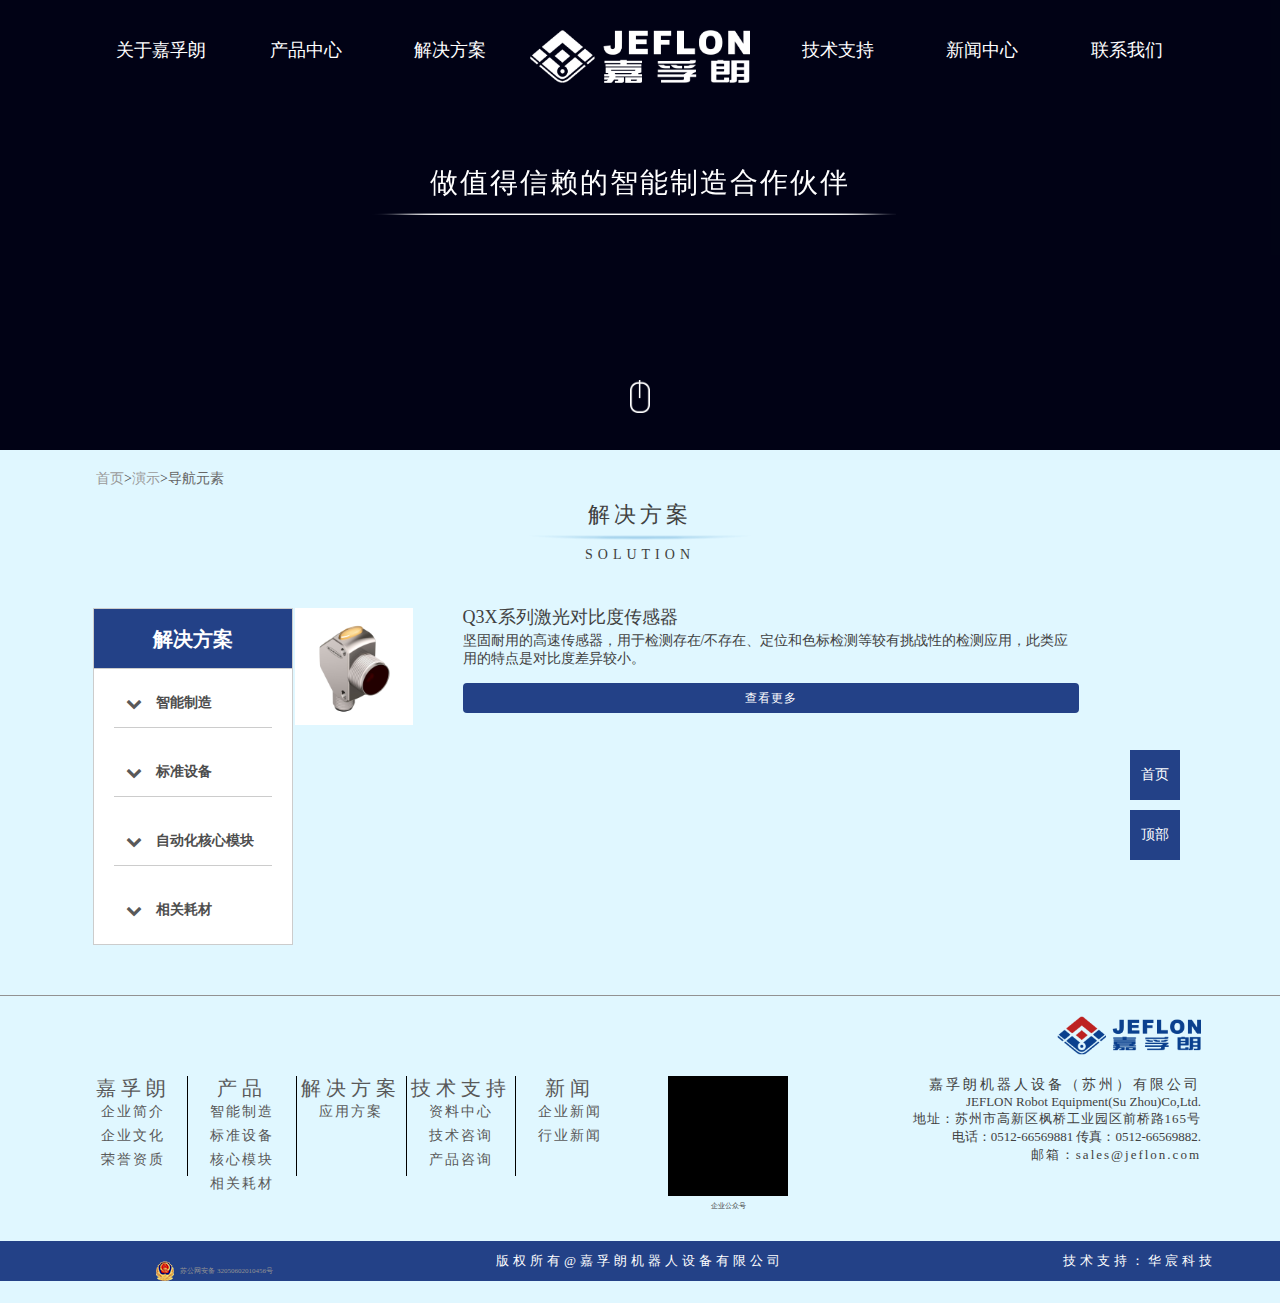
<file: jiejuefangan.html>
<!doctype html>
<html lang="en">
<head>
    <meta charset="UTF-8">
    <meta name="viewport"
          content="width=device-width, user-scalable=no, initial-scale=1.0, maximum-scale=1.0, minimum-scale=1.0">
    <meta http-equiv="X-UA-Compatible" content="ie=edge">
    <title>解决方案</title>
    <link rel="stylesheet" href="css/video-js.css">
    <link rel="stylesheet" href="css/index.css">
    <link rel="stylesheet" href="css/swiper.min.css">
    <link rel="stylesheet" href="css/banner.css">
    <link rel="stylesheet" href="css/c.css">
    <link rel="stylesheet" href="css/leftnav.css">
    <link rel="stylesheet" type="text/css" href="css/font-awesome.min.css">
    <link rel="stylesheet" href="css/bootstrap.min.css">
    <link rel="stylesheet" href="css/layui.css">
    <link rel="stylesheet" href="css/zishiying.css">

    <script src="js/jquery.min.js"></script>
    <script src="js/video.min.js"></script>
    <script src="js/videojs-ie8.min.js"></script>
    <script src="js/swiper.min.js"></script>
    <script src="js/headlibs.js"></script>
    <script src="js/leftnav.js"></script>

    <link type="text/css" rel="stylesheet" href="css/demo.css" />

    <!--必要样式-->
    <link type="text/css" rel="stylesheet" href="css/jquery.mmenu.all.css" />

    <script type="text/javascript" src="js/jquery.mmenu.min.all.js"></script>
    <script type="text/javascript">
        $(function() {
            $('nav#menu').mmenu();
        });
    </script>

    <script src="http://jq22com.qiniudn.com/jwmeyy.js"></script>



</head>
<body style="background: #e0f7ff;">
<!--头部开始-->
<header class="hidden-sm hidden-xs">
    <div class="header">
        <ul class="nav nav-pills nav-justified">


            <li class="nav-item has-meganav" role="presentation">
                <div class="nav-item-inner">
                    <a href="qiyejianjie.html" class="header_ull_a">
                        关于嘉孚朗
                    </a>
                    <div class="meganav-view-wrap">
                        <div class="view-thumbnails">
                            <ul class="meganav-thumbnails">
                                <li class="thumbnail-item-wrap">
                                    <a class="thumbnail-item-link" href="qiyejianjie.html" title="">
                                        <div class="thumbnail-image-wrap">
                                            <img class="thumbnail-image" src="images/header_001.jpg" alt="">
                                        </div>
                                        <span class="thumbnail-title">企业简介</span>
                                    </a>
                                </li>

                                <li class="thumbnail-item-wrap">
                                    <a class="thumbnail-item-link" href="rongyuzizhi.html" title="">
                                        <div class="thumbnail-image-wrap">
                                            <img class="thumbnail-image" src="images/header_001.jpg" alt="">
                                        </div>
                                        <span class="thumbnail-title">荣誉资质</span>
                                    </a>
                                </li>

                                <li class="thumbnail-item-wrap">
                                    <a class="thumbnail-item-link" href="qiyewenhua.html" title="">
                                        <div class="thumbnail-image-wrap">
                                            <img class="thumbnail-image" src="images/header_001.jpg" alt="">
                                        </div>
                                        <span class="thumbnail-title">企业历程</span>
                                    </a>
                                </li>
                            </ul>
                        </div>
                    </div>

                </div>
            </li>
            <li class="nav-item has-meganav" role="presentation">
                <div class="nav-item-inner">
                    <a href="chanpinzhongxin.html" class="header_ull_a">
                        产品中心
                    </a>

                    <div class="meganav-view-wrap">
                        <div class="view-list">
                            <div class="meganav-lists">
                                <div class="list-wrap" data-equal-height-by-selector=".list-wrap" style="height: 190px;">

                                    <h5 class="list-title">智能制造</h5>
                                    <ul class="list-items-wrap" data-equal-height-by-selector=".list-items-wrap" style="height: 94px;">
                                        <li class="list-item"><a href="chanpi.html" title="">智能制造柔性生产线</a></li>
                                    </ul>

                                    <a class="btn btn-view-more" href="chanpi.html" title="">全部查看</a>
                                </div>

                                <div class="list-wrap" data-equal-height-by-selector=".list-wrap" style="height: 190px;">

                                    <h5 class="list-title">自动焊锡机器人</h5>
                                    <ul class="list-items-wrap" data-equal-height-by-selector=".list-items-wrap" style="height: 94px;">
                                        <li class="list-item"><a href="chanpi.html" title="立式焊锡机器人">立式焊锡机器人</a></li>
                                        <li class="list-item"><a href="chanpi.html" title="组合式在线焊锡机器人">组合式在线焊锡机器人</a></li>
                                        <li class="list-item"><a href="chanpi.html" title="桌面式焊锡机器人">桌面式焊锡机器人</a></li>
                                        <li class="list-item"><a href="chanpi.html" title="分度盘多站式焊锡机器人">分度盘多站式焊锡机器人</a></li>

                                    </ul>

                                    <a class="btn btn-view-more" href="chanpi.html" title="">全部查看</a>
                                </div>

                                <div class="list-wrap" data-equal-height-by-selector=".list-wrap" style="height: 190px;">

                                    <h5 class="list-title">自动锁螺丝机器人</h5>
                                    <ul class="list-items-wrap" data-equal-height-by-selector=".list-items-wrap" style="height: 94px;">
                                        <li class="list-item"><a href="chanpi.html" title="组合式在线锁螺丝机器人">组合式在线锁螺丝机器人</a></li>
                                        <li class="list-item"><a href="chanpi.html" title="立式自动锁螺丝机器人">立式自动锁螺丝机器人</a></li>
                                        <li class="list-item"><a href="chanpi.html" title="桌面式自动锁螺丝机器人">桌面式自动锁螺丝机器人</a></li>
                                    </ul>

                                    <a class="btn btn-view-more" href="chanpi.html" title="">全部查看</a>
                                </div>

                                <div class="list-wrap" data-equal-height-by-selector=".list-wrap" style="height: 190px;">

                                    <h5 class="list-title">焊锡模组</h5>
                                    <ul class="list-items-wrap" data-equal-height-by-selector=".list-items-wrap" style="height: 94px;">
                                        <li class="list-item"><a href="chanpi.html" title="智能温度控制器">智能温度控制器</a></li>
                                        <li class="list-item"><a href="chanpi.html" title="焊锡模组">焊锡模组</a></li>
                                        <li class="list-item"><a href="chanpi.html" title="烙铁头清洁盒">烙铁头清洁盒</a></li>
                                        <li class="list-item"><a href="chanpi.html" title="精密送丝机">精密送丝机</a></li>
                                        <li class="list-item"><a href="chanpi.html" title="多轴焊锡控制系统">多轴焊锡控制系统</a></li>
                                    </ul>

                                    <a class="btn btn-view-more" href="chanpi.html" title="">全部查看</a>
                                </div>

                                <div class="list-wrap" data-equal-height-by-selector=".list-wrap" style="height: 190px;">

                                    <h5 class="list-title">相关耗材</h5>
                                    <ul class="list-items-wrap" data-equal-height-by-selector=".list-items-wrap" style="height: 94px;">
                                        <li class="list-item"><a href="chanpi.html" title="烙铁头">烙铁头</a></li>
                                        <li class="list-item"><a href="chanpi.html" title="发热芯">发热芯</a></li>
                                        <li class="list-item"><a href="chanpi.html" title="送丝嘴">送丝嘴</a></li>
                                        <li class="list-item"><a href="chanpi.html" title="批头">批头</a></li>
                                    </ul>

                                    <a class="btn btn-view-more" href="chanpi.html" title="">全部查看</a>
                                </div>

                            </div>
                        </div>
                    </div>

                </div>
            </li>
            <li class="nav-item has-meganav" role="presentation">
                <div class="nav-item-inner"  class="header_ull_a">
                    <a href="jiejuefangan.html" class="header_ull_a">
                        解决方案
                    </a>

                    <div class="meganav-view-wrap">
                        <div class="view-list">
                            <div class="meganav-lists">
                                <div class="list-wrap" data-equal-height-by-selector=".list-wrap" style="height: 190px;">

                                    <h5 class="list-title">汽车电子</h5>
                                    <ul class="list-items-wrap" data-equal-height-by-selector=".list-items-wrap" style="height: 94px;">
                                        <li class="list-item"><a href="jiejuefangan.html" title="汽车发电机调节器">汽车发电机调节器</a></li>
                                        <li class="list-item"><a href="jiejuefangan.html" title="汽车发电机整流桥">汽车发电机整流桥</a></li>
                                        <li class="list-item"><a href="jiejuefangan.html" title="汽车发电机整流器铜焊机项目">汽车发电机整流器铜焊机项目</a></li>
                                        <li class="list-item"><a href="jiejuefangan.html" title="制动防抱死系统-ABS">制动防抱死系统-ABS</a></li>
                                        <li class="list-item"><a href="jiejuefangan.html" title="电子驻车制动系统-EPB">电子驻车制动系统-EPB</a></li>
                                        <!--<li class="list-item"><a href="jiejuefangan.html" title="车灯PCBA焊锡">车灯PCBA焊锡</a></li>-->
                                        <!--<li class="list-item"><a href="jiejuefangan.html" title="车载导航模块PCBA焊锡">车载导航模块PCBA焊锡</a></li>-->
                                    </ul>

                                    <a class="btn btn-view-more" href="jiejuefangan.html" title="">全部查看</a>
                                </div>

                                <div class="list-wrap" data-equal-height-by-selector=".list-wrap" style="height: 190px;">

                                    <h5 class="list-title">FPC软板焊锡</h5>
                                    <ul class="list-items-wrap" data-equal-height-by-selector=".list-items-wrap" style="height: 94px;">
                                        <li class="list-item"><a href="jiejuefangan.html" title="手机FPC柔性线路板">手机FPC柔性线路板</a></li>
                                        <li class="list-item"><a href="jiejuefangan.html" title="平板电脑FPC柔性线路板">平板电脑FPC柔性线路板</a></li>
                                    </ul>

                                    <a class="btn btn-view-more" href="jiejuefangan.html" title="">全部查看</a>
                                </div>

                                <div class="list-wrap" data-equal-height-by-selector=".list-wrap" style="height: 190px;">

                                    <h5 class="list-title">工控行业</h5>
                                    <ul class="list-items-wrap" data-equal-height-by-selector=".list-items-wrap" style="height: 94px;">
                                        <li class="list-item"><a href="jiejuefangan.html" title="PLC，触摸屏">PLC，触摸屏</a></li>
                                        <li class="list-item"><a href="jiejuefangan.html" title="变频器、电梯控制器">变频器、电梯控制器</a></li>
                                        <li class="list-item"><a href="jiejuefangan.html" title="伺服、步进驱动器">伺服、步进驱动器</a></li>
                                        <li class="list-item"><a href="jiejuefangan.html" title="各类传感器">各类传感器</a></li>
                                    </ul>

                                    <a class="btn btn-view-more" href="jiejuefangan.html" title="">全部查看</a>
                                </div>

                                <div class="list-wrap" data-equal-height-by-selector=".list-wrap" style="height: 190px;">

                                    <h5 class="list-title">安防监控行业</h5>
                                    <ul class="list-items-wrap" data-equal-height-by-selector=".list-items-wrap" style="height: 94px;">
                                        <li class="list-item"><a href="jiejuefangan.html" title="监控摄像头">监控摄像头</a></li>
                                        <li class="list-item"><a href="jiejuefangan.html" title="烟雾报警器">烟雾报警器</a></li>
                                        <li class="list-item"><a href="jiejuefangan.html" title="人脸识别产品">人脸识别产品</a></li>
                                        <li class="list-item"><a href="jiejuefangan.html" title="智能门锁">智能门锁</a></li>
                                    </ul>

                                    <a class="btn btn-view-more" href="jiejuefangan.html" title="">全部查看</a>
                                </div>

                                <div class="list-wrap" data-equal-height-by-selector=".list-wrap" style="height: 190px;">

                                    <h5 class="list-title">基站通讯设备</h5>
                                    <ul class="list-items-wrap" data-equal-height-by-selector=".list-items-wrap" style="height: 94px;">
                                        <li class="list-item"><a href="jiejuefangan.html" title="光伏接线盒">光伏接线盒</a></li>
                                        <li class="list-item"><a href="jiejuefangan.html" title="光伏组件肖特基整流二极管">光伏组件肖特基整流二极管</a></li>
                                    </ul>

                                    <a class="btn btn-view-more" href="jiejuefangan.html" title="">全部查看</a>
                                </div>

                            </div>
                        </div>
                    </div>

                </div>
            </li>
            <li style="width: 220px">
                <img src="images/logo.png" alt="">
            </li>
            <li class="nav-item has-meganav" role="presentation">
                <div class="nav-item-inner">
                    <a href="support.html"  class="header_ull_a">
                        技术支持
                    </a>
                    <div class="meganav-view-wrap">
                        <div class="view-thumbnails">
                            <ul class="meganav-thumbnails">
                                <li class="thumbnail-item-wrap">
                                    <a class="thumbnail-item-link" href="support.html" title="">
                                        <div class="thumbnail-image-wrap">
                                            <img class="thumbnail-image" src="images/header_001.jpg" alt="">
                                        </div>
                                        <span class="thumbnail-title">资料中心</span>
                                    </a>
                                </li>

                                <li class="thumbnail-item-wrap">
                                    <a class="thumbnail-item-link" href="support.html" title="">
                                        <div class="thumbnail-image-wrap">
                                            <img class="thumbnail-image" src="images/header_001.jpg" alt="">
                                        </div>
                                        <span class="thumbnail-title">技术咨询</span>
                                    </a>
                                </li>


                            </ul>
                        </div>
                    </div>



                </div>
            </li>
            <li class="nav-item has-meganav" role="presentation">
                <div class="nav-item-inner">
                    <a href="xinwen.html"  class="header_ull_a">
                        新闻中心
                    </a>

                    <div class="meganav-view-wrap">
                        <div class="view-thumbnails">
                            <ul class="meganav-thumbnails">
                                <li class="thumbnail-item-wrap">
                                    <a class="thumbnail-item-link" href="qiyexinwen.html" title="">
                                        <div class="thumbnail-image-wrap">
                                            <img class="thumbnail-image" src="images/header_001.jpg" alt="">
                                        </div>
                                        <span class="thumbnail-title">企业动态</span>
                                    </a>
                                </li>

                                <li class="thumbnail-item-wrap">
                                    <a class="thumbnail-item-link" href="xinwen.html" title="">
                                        <div class="thumbnail-image-wrap">
                                            <img class="thumbnail-image" src="images/header_001.jpg" alt="">
                                        </div>
                                        <span class="thumbnail-title">行业动态</span>
                                    </a>
                                </li>


                            </ul>
                        </div>
                    </div>


                </div>
            </li>
            <li class="nav-item has-meganav" role="presentation">
                <div class="nav-item-inner">
                    <a href="contact_us.html" class="header_ull_a">
                        联系我们
                    </a>
                    <div class="meganav-view-wrap">
                        <div class="view-thumbnails">
                            <ul class="meganav-thumbnails">
                                <li class="thumbnail-item-wrap">
                                    <a class="thumbnail-item-link" href="contact_us.html" title="">
                                        <div class="thumbnail-image-wrap">
                                            <img class="thumbnail-image" src="images/header_001.jpg" alt="">
                                        </div>
                                        <span class="thumbnail-title">公司联系方式</span>
                                    </a>
                                </li>

                                <li class="thumbnail-item-wrap">
                                    <a class="thumbnail-item-link" href="join_us.html" title="">
                                        <div class="thumbnail-image-wrap">
                                            <img class="thumbnail-image" src="images/header_001.jpg" alt="">
                                        </div>
                                        <span class="thumbnail-title">加盟方式</span>
                                    </a>
                                </li>


                            </ul>
                        </div>
                    </div>


                </div>
            </li>
        </ul>
    </div>
</header >

<div class="visible-sm visible-xs" id="page">

    <div class="header1">
        <a href="#menu"></a>
        <div class="header1-img">
            <img src="images/logo.png" alt="">
        </div>
    </div>

    <nav id="menu">
        <ul>
            <li><a href="qiyejianjie.html">关于嘉孚朗</a>
                <ul>
                    <li><a href="qiyejianjie.html">企业简介</a></li>
                    <li><a href="qiyewenhua.html">企业历程</a></li>
                    <li><a href="rongyuzizhi.html">荣誉资质</a></li>
                </ul>
            </li>
            <li><a href="chanpinzhongxin.html">产品中心</a>
                <ul>
                    <li><a href="chanpi.html">智能制造</a>
                        <ul>
                            <li><a href="chanpi.html">智能制造柔性生产线</a></li>
                        </ul>
                    </li>
                    <li><a href="chanpi.html">自动焊锡机器人</a>
                        <ul>
                            <li><a href="chanpi.html">立式焊锡机器人</a></li>
                            <li><a href="chanpi.html">组合式在线焊锡机器人</a></li>
                            <li><a href="chanpi.html">桌面式焊锡机器人</a></li>
                            <li><a href="chanpi.html">分度盘多站式焊锡机器人</a></li>
                        </ul>
                    </li>
                    <li><a href="chanpi.html">自动锁螺丝机器人</a>
                        <ul>
                            <li><a href="chanpi.html">组合式在线锁螺丝机器人</a></li>
                            <li><a href="chanpi.html">立式自动锁螺丝机器人</a></li>
                            <li><a href="chanpi.html">桌面式自动锁螺丝机器人</a></li>
                        </ul>
                    </li>
                    <li><a href="chanpi.html">焊锡模组</a>
                        <ul>
                            <li><a href="chanpi.html">智能温度控制器</a></li>
                            <li><a href="chanpi.html">焊锡模组</a></li>
                            <li><a href="chanpi.html">烙铁头清洁盒</a></li>
                            <li><a href="chanpi.html">精密送丝机</a></li>
                            <li><a href="chanpi.html">多轴焊锡控制系统</a></li>
                        </ul>
                    </li>
                    <li><a href="chanpi.html">相关耗材</a>
                        <ul>
                            <li><a href="chanpi.html">烙铁头</a></li>
                            <li><a href="chanpi.html">发热芯</a></li>
                            <li><a href="chanpi.html">送丝嘴</a></li>
                            <li><a href="chanpi.html">批头</a></li>
                        </ul>
                    </li>
                </ul>
            </li>
            <li><a href="jiejuefangan.html">解决方案</a>
                <ul>
                    <li><a href="jiejuefangan.html">汽车电子</a>
                        <ul>
                            <li><a href="jiejuefangan.html">汽车发电机调节器</a></li>
                            <li><a href="jiejuefangan.html">汽车发电机整流桥</a></li>
                            <li><a href="jiejuefangan.html">汽车发电机整流器铜焊机项目</a></li>
                            <li><a href="jiejuefangan.html">制动防抱死系统-ABS</a></li>
                            <li><a href="jiejuefangan.html">电子驻车制动系统-EPB</a></li>
                        </ul>
                    </li>
                    <li><a href="jiejuefangan.html">FPC软板焊锡</a>
                        <ul>
                            <li><a href="jiejuefangan.html">手机FPC柔性线路板</a></li>
                            <li><a href="jiejuefangan.html">平板电脑FPC柔性线路板</a></li>
                        </ul>
                    </li>
                    <li><a href="jiejuefangan.html">工控行业</a>
                        <ul>
                            <li><a href="jiejuefangan.html">PLC，触摸屏</a></li>
                            <li><a href="jiejuefangan.html">变频器、电梯控制器</a></li>
                            <li><a href="jiejuefangan.html">伺服、步进驱动器</a></li>
                            <li><a href="jiejuefangan.html">各类传感器</a></li>
                        </ul>
                    </li>
                    <li><a href="jiejuefangan.html">安防监控行业</a>
                        <ul>
                            <li><a href="jiejuefangan.html">监控摄像头</a></li>
                            <li><a href="jiejuefangan.html">烟雾报警器</a></li>
                            <li><a href="jiejuefangan.html">人脸识别产品</a></li>
                            <li><a href="jiejuefangan.html">智能门锁</a></li>
                        </ul>
                    </li>
                    <li><a href="jiejuefangan.html">基站通讯设备</a>
                        <ul>

                            <li><a href="jiejuefangan.html">光伏接线盒</a></li>
                            <li><a href="jiejuefangan.html">光伏组件肖特基整流二极管</a></li>
                        </ul>
                    </li>
                </ul>
            </li>
            <li><a href="support.html">技术支持</a>
                <ul>
                    <li><a href="support.html">资料中心</a></li>
                    <li><a href="support.html">技术中心</a></li>
                </ul>
            </li>
            <li><a href="xinwen.html">新闻中心</a>
                <ul>
                    <li><a href="qiyewenhua.html">企业动态</a></li>
                    <li><a href="xinwen.html">行业动态</a></li>
                </ul>
            </li>
            <li><a href="contact_us.html">联系我们</a>
                <ul>
                    <li><a href="contact_us.html">公司联系方式</a></li>
                    <li><a href="join_us.html">加盟方式</a></li>
                </ul>
            </li>
        </ul>
    </nav>
</div>
<!--头部结束-->
<!--banner开始-->
<div class="index-about">
    <div class="index-about-video">
        <div class="controls">
            <div class="functions btn-group"></div>
            <div class="rotate btn-group">
                <div class="btn rotatex" data-rotate="x">rotatex</div>
                <div class="btn rotatey" data-rotate="y">rotatey</div>
                <div class="btn rotatez" data-rotate="z">rotatez</div>
            </div>
        </div>
        <canvas width="2560" height="1000" style="min-width: 1000px; width: 100%; position: absolute; left: 50%; top: 15%; transform: translate(-50%, -50%)"></canvas>
        <div class="video-bg"></div>
    </div>
    <div class="index-about-text">
        <div class="swiper-container acc" style="height: 50%; position: absolute;top: 0;bottom: 0;margin: auto 0;">
            <div class="swiper-wrapper">
                <div class="swiper-slide">
                    <h1>做值得信赖的智能制造合作伙伴</h1>
                </div>
                <div class="swiper-slide">
                    <h1>做值得信赖的智能制造合作伙伴</h1>
                </div>
                <div class="swiper-slide">
                    <h1>做值得信赖的智能制造合作伙伴</h1>
                </div>
            </div>
        </div>
        <script>
            var myswiper = new Swiper('.acc');
        </script>
    </div>
    <div class="shubiao">
        <img src="images/shubiao.png" alt="">
    </div>
</div>
<script>
    var _createClass = function () { function defineProperties(target, props) { for (var i = 0; i < props.length; i++) { var descriptor = props[i]; descriptor.enumerable = descriptor.enumerable || false; descriptor.configurable = true; if ("value" in descriptor) descriptor.writable = true; Object.defineProperty(target, descriptor.key, descriptor); } } return function (Constructor, protoProps, staticProps) { if (protoProps) defineProperties(Constructor.prototype, protoProps); if (staticProps) defineProperties(Constructor, staticProps); return Constructor; }; }();

    function _classCallCheck(instance, Constructor) { if (!(instance instanceof Constructor)) { throw new TypeError("Cannot call a class as a function"); } }

    function _possibleConstructorReturn(self, call) { if (!self) { throw new ReferenceError("this hasn't been initialised - super() hasn't been called"); } return call && (typeof call === "object" || typeof call === "function") ? call : self; }

    function _inherits(subClass, superClass) { if (typeof superClass !== "function" && superClass !== null) { throw new TypeError("Super expression must either be null or a function, not " + typeof superClass); } subClass.prototype = Object.create(superClass && superClass.prototype, { constructor: { value: subClass, enumerable: false, writable: true, configurable: true } }); if (superClass) Object.setPrototypeOf ? Object.setPrototypeOf(subClass, superClass) : subClass.__proto__ = superClass; }

    var Point = function (_F3$Obj) {
        _inherits(Point, _F3$Obj);

        function Point() {
            var radius = arguments.length > 0 && arguments[0] !== undefined ? arguments[0] : 5;

            _classCallCheck(this, Point);

            var _this = _possibleConstructorReturn(this, (Point.__proto__ || Object.getPrototypeOf(Point)).call(this));

            _this.radius = radius;
            _this.color = 'rgba(' + [Math.random() * 255 | 0, Math.random() * 255 | 0, Math.random() * 255 | 0, Math.random()].join(',') + ')';
            _this.prevCrood = null;
            return _this;
        }

        _createClass(Point, [{
            key: 'render',
            value: function render(ctx) {

                ctx.fillStyle = '#fff';
                ctx.fillRect(this.croods2D.position.x, this.croods2D.position.y, this.radius * this.croods2D.scale * this.yScale, this.radius * this.croods2D.scale * this.yScale);
            }
        }]);

        return Point;
    }(F3.Obj);

    var planeFunctions = {
        'sin(sqrt(x^2+z^2))': function sinSqrtX2Z2(x, z, offset) {
            return Math.sin(Math.sqrt(Math.pow(x / 2, 2) + Math.pow(z / 2, 2)) - offset);
        },
        'cos(x)*sin(z)': function cosXSinZ(x, z, offset) {
            return Math.cos(x / 4 + offset) * Math.sin(z / 4 + offset) * 1;
        }
    };

    var Effect = function (_F3$Time) {
        _inherits(Effect, _F3$Time);

        function Effect(renderer, scene, camera, cvs) {
            _classCallCheck(this, Effect);

            var _this2 = _possibleConstructorReturn(this, (Effect.__proto__ || Object.getPrototypeOf(Effect)).call(this));

            _this2.renderer = renderer;
            _this2.scene = scene;
            _this2.camera = camera;
            _this2.cvs = cvs;

            _this2.xOffset = 0;
            _this2.waveHeight = 0.4; // 波高
            _this2.waveWidth = 8; // 波长

            _this2.col = 33;
            _this2.colPointNum = 33;

            _this2.flyTime = 2000;
            _this2.timePass = 0;

            _this2.scale = 1;
            _this2.scaleStep = 0.01;

            _this2.planeFunction = function () {
                return 0;
            };
            _this2.rotate = { x: false, y: false, z: false };

            _this2.pointGroup = new F3.Obj();
            _this2.scene.add(_this2.pointGroup);

            _this2.resize(cvs.width, cvs.height);
            _this2.init();
            return _this2;
        }

        _createClass(Effect, [{
            key: 'resize',
            value: function resize(width, height) {
                this.cvs.width = width;
                this.cvs.height = height;
                // this.pointGroup.position.set(this.cvs.width/2, this.cvs.height, 0);
                this.stepWidth = width * 1.8 / this.col;
                this.pointGroup.setPosition(this.cvs.width / 2, this.cvs.height * 1.2, -this.col * this.stepWidth / 2);
                this.pointGroup.setRotation(0.1, 0, 0);
                // this.waveHeight = height/2;
                // this.waveWidth = this.waveHeight * 4;
                // console.log(this.stepWidth);
            }
        }, {
            key: 'init',
            value: function init() {
                // create point
                var point;
                for (var x = -(this.col - 1) / 2, count = 0; x <= (this.col - 1) / 2; x++) {
                    for (var z = -(this.colPointNum - 1) / 2; z <= (this.colPointNum - 1) / 2; z++) {
                        point = new Point(10);
                        this.pointGroup.add(point);
                        /*point.initPos = new F3.Vector3(
                             x + Math.random() * -2 + 1,
                             -30 + -10 * Math.random(),
                             z + Math.random() * -2 + 1
                        );*/
                        point.initPos = new F3.Vector3(0, 0, 0);
                        point.flyDelay = 0; //Math.random() * 1000 | 0;
                    }
                }
            }
        }, {
            key: 'update',
            value: function update(delta) {
                this.timePass += delta;
                this.xOffset = this.timePass / 500;

                var point = void 0;
                var flyPecent = void 0;
                var x = void 0,
                    y = void 0,
                    z = void 0;
                var count = 0;

                // if (this.timePass < 100)
                for (x = -(this.col - 1) / 2; x <= (this.col - 1) / 2; x++) {
                    for (z = -(this.colPointNum - 1) / 2; z <= (this.colPointNum - 1) / 2; z++) {

                        // let y = Math.cos(x*Math.PI/this.waveWidth + this.xOffset)*Math.sin(z*Math.PI/this.waveWidth + this.xOffset) * this.waveHeight;

                        y = this.planeFunction(x, z, this.xOffset);
                        // let y = Math.sin(Math.sqrt(Math.pow(x/v, 2)+Math.pow(z/v, 2)) - this.xOffset) * 1
                        // console.log(y);

                        point = this.pointGroup.children[count];
                        point.yScale = 1; //(-y + 0.6)/(this.waveHeight) * 1.5;

                        flyPecent = (this.timePass - point.flyDelay) / this.flyTime;
                        flyPecent = flyPecent > 1 ? 1 : flyPecent < 0 ? 0 : flyPecent;

                        point.setPosition(x * this.stepWidth, y * this.stepWidth, z * this.stepWidth);
                        count++;
                    }
                }
                if (this.rotate.x || this.rotate.y || this.rotate.z) {
                    this.pointGroup.setRotation(this.rotate.x ? this.pointGroup.rotation.x + 0.001 : 0, this.rotate.y ? this.pointGroup.rotation.y + 0.001 : 0, this.rotate.z ? this.pointGroup.rotation.z + 0.001 : 0);
                }
            }
        }, {
            key: 'setFunction',
            value: function setFunction(fun) {
                this.planeFunction = fun;
            }
        }, {
            key: 'toggleRotate',
            value: function toggleRotate(r) {
                this.rotate[r] = !this.rotate[r];
                if (!this.rotate[r]) {
                    this.pointGroup.rotation[r] = 0;
                }
            }
        }, {
            key: 'animate',
            value: function animate() {
                var _this3 = this;

                this.addTick(function (delta) {
                    _this3.update(delta);
                    _this3.renderer.render(_this3.scene, _this3.camera);
                });
            }
        }]);

        return Effect;
    }(F3.Time);

    function init(cvs) {
        var ctx = cvs.getContext('2d');

        var scene = new F3.Scene();
        var camera = new F3.Camera();
        camera.origin = new F3.Vector3(cvs.width / 2, cvs.height / 3);
        camera.p = 1200;

        var renderer = new F3.Renderer(ctx, cvs);
        var effect = new Effect(renderer, scene, camera, cvs);
        effect.animate();

        var functions = document.querySelector('.functions');
        var btnHTML = '';
        for (var name in planeFunctions) {
            btnHTML += '<div class="btn" data-function="' + name + '">' + name + '</div>';
        }
        functions.innerHTML = btnHTML;

        var btns = functions.querySelectorAll('.btn');
        function selectFunction(funName) {
            btns.forEach(function (btn) {
                var dataFunction = btn.dataset.function;
                if (dataFunction === funName) {
                    btn.classList.add('active');
                    effect.setFunction(planeFunctions[funName]);
                } else {
                    btn.classList.remove('active');
                }
            });
        }
        selectFunction(btns[0].dataset.function);
        functions.addEventListener('click', function (e) {
            if (e.target.dataset.function) {
                selectFunction(e.target.dataset.function);
            }
        });

        var rotate = document.querySelector('.rotate');
        var rotateBtns = rotate.querySelectorAll('.btn');
        function toggleRotate(_r) {
            rotateBtns.forEach(function (rotateBtn) {
                var r = rotateBtn.dataset.rotate;
                if (r === _r) {
                    rotateBtn.classList.toggle('active');
                    effect.toggleRotate(r);
                }
            });
        }
        toggleRotate('y');
        rotate.addEventListener('click', function (e) {
            if (e.target.dataset.rotate) {
                toggleRotate(e.target.dataset.rotate);
            }
        });

        F3.TIME.start();
    }
    init(document.querySelector('canvas'));
</script>
<!--banner结束-->
<div style="width: 100%;background: #e0f7ff;">
    <div style="width: 85%; margin: 0 auto;padding-top: 20px">
        <span class="layui-breadcrumb" style="visibility: inherit">
          <a href="/">首页</a>
            <span>&gt;</span>
          <a href="/demo/">演示</a>
            <span>&gt;</span>
          <a><cite>导航元素</cite></a>
        </span>
    </div>
</div>

<!---->
<div class="jiejue1">
    <div class="index1_top">
        <h3>解决方案</h3>
        <div class="index1_yinying">
            <img src="images/nav_yinying.png" alt="">
        </div>
        <h2>SOLUTION</h2>
    </div>
    <!--<div class="jiejue_wenzi" style="width: 70%; margin: 0 auto; text-align: center; letter-spacing: 5px">-->
        <!--测试测试测试测试测试测试测试测试测试测试测试测试测试测试测试测试测试测试测试测试测试测试测试测试测试测试测试测试测试测试测试测试测试测试测试测试测试测试测试测试测试测试测试测试测试测试测试测试测试测试测试测试测试测试测试测试测试测试测试测试测试测试测试测试测试测试测试测试测试测试测试测试测试测试测试测试测试测试测试测试测试测试测试测试测试测试测试测试测试测试测试测试测试测试测试测试测试测试测试测试测试测试测试测试测试测试测试测试测试测试测试测试测试-->
    <!--</div>-->
</div>

<!---->
<div class="page-wrapper container-fluid">

    <div class="row">
        <div class="shaixuan_box">
            <div class="col-lg-2">
                <div class="account-l fl">
                <a class="list-title1">解决方案</a>
                <ul id="accordion" class="accordion">
                    <li>
                        <div class="link">智能制造<i class="fa fa-chevron-down"></i></div>
                        <ul class="submenu">
                            <li id="shop">
                                <input type="checkbox"  class="checkbox-custom" value="">
                                <span>查看店铺</span>
                                <div style="float: right">9</div>
                            </li>
                            <li id="publicproducts">
                                <input type="checkbox"  class="checkbox-custom" value="">
                                <span>查看店铺</span>
                                <div style="float: right">9</div>
                            </li>
                            <li id="productlists">
                                <input type="checkbox"  class="checkbox-custom" value="">
                                <span>查看店铺</span>
                                <div style="float: right">9</div>
                            </li>
                            <li id="mysaled">
                                <input type="checkbox"  class="checkbox-custom" value="">
                                <span>查看店铺</span>
                                <div style="float: right">9</div>
                            </li>
                        </ul>
                    </li>
                    <li>
                        <div class="link">标准设备<i class="fa fa-chevron-down"></i></div>
                        <ul class="submenu">
                            <li id="publishpurchase">
                                <input type="checkbox"  class="checkbox-custom" value="">
                                <span>查看店铺</span>
                                <div style="float: right">9</div>
                            </li>
                            <li id="postneeds">
                                <input type="checkbox"  class="checkbox-custom" value="">
                                <span>查看店铺</span>
                                <div style="float: right">9</div>
                            </li>
                            <li id="getneeds">
                                <input type="checkbox"  class="checkbox-custom" value="">
                                <span>查看店铺</span>
                                <div style="float: right">9</div>
                            </li>
                            <li id="mypricesheet">
                                <input type="checkbox"  class="checkbox-custom" value="">
                                <span>查看店铺</span>
                                <div style="float: right">9</div>
                            </li>
                            <li id="concernshop">
                                <input type="checkbox"  class="checkbox-custom" value="">
                                <span>查看店铺</span>
                                <div style="float: right">9</div>
                            </li>
                            <li id="concerngood">
                                <input type="checkbox"  class="checkbox-custom" value="">
                                <span>查看店铺</span>
                                <div style="float: right">9</div>
                            </li>
                        </ul>
                    </li>
                    <li>
                        <div class="link">自动化核心模块<i class="fa fa-chevron-down"></i></div>
                        <ul class="submenu">
                            <li id="buyerxunpanlist">
                                <input type="checkbox"  class="checkbox-custom" value="">
                                <span>查看店铺</span>
                                <div style="float: right">9</div>
                            </li>
                            <li id="publishrequire">
                                <input type="checkbox"  class="checkbox-custom" value="">
                                <span>查看店铺</span>
                                <div style="float: right">9</div>
                            </li>
                        </ul>
                    </li>
                    <li>
                        <div class="link">相关耗材<i class="fa fa-chevron-down"></i></div>
                        <ul class="submenu">
                            <li id="myorder">
                                <input type="checkbox"  class="checkbox-custom" value="">
                                <span>查看店铺</span>
                                <div style="float: right">9</div>
                            </li>
                            <li id="myrefund">
                                <input type="checkbox"  class="checkbox-custom" value="">
                                <span>查看店铺</span>
                                <div style="float: right">9</div>
                            </li>
                        </ul>
                    </li>
                </ul>


            </div>
            </div>
            <div class="col-lg-9">
                <div class="bnr-thumbnail-list" data-pagination-max-size-list="15" data-cta="">
                    <ol class="list-unstyled" data-initial-list="false">

                        <li>
                            <div class="bnr-tnl-thumbnail-outer">
                                <a href="solution_details.html" target="_self">
                                    <div class="bnr-tnl-thumbnail-box">
                                        <div class="bnr-thumbnail bnr-tn-large-landscape bnr-tn-sized"
                                             style="visibility: visible;"><img
                                                src="images/q3x-laser-contrast-sensor.img.png" alt=""
                                                style="max-width: 100%;"></div>
                                    </div>
                                </a>
                            </div>
                            <div class="bnr-tnl-copy-box">
                                <h3 class="hidden-xs hidden-sm">
                                    <a href="solution_details.html" target="_self">Q3X系列激光对比度传感器 </a></h3>
                                <a href="solution_details.html"
                                   target="_self">
                                    <div class="bnr-thumbnail bnr-tn-large-landscape bnr-tn-sized"
                                         style="visibility: visible;"><img
                                            src="images/q3x-laser-contrast-sensor.img.png"
                                            alt=""
                                            style="max-width: 100%;"></div>
                                </a>
                                <h3 class="hidden-md hidden-lg"><a
                                        href=""
                                        target="_self">Q3X系列激光对比度传感器 </a></h3>
                                <p>坚固耐用的高速传感器，用于检测存在/不存在、定位和色标检测等较有挑战性的检测应用，此类应用的特点是对比度差异较小。</p>
                                <div class="row button-row">
                                    <div class="bnr-cmpt col-xs-12">
                                        <a class="btn btn-secondary-light btn-sm" role="button"
                                           href="solution_details.html" style="display: block"
                                           target="_self">查看更多</a>
                                    </div>
                                </div>

                            </div>
                        </li>



                    </ol>
                </div>

                <div class="fenyebox">
                    <div class="fenye">


                    </div>
                </div>

            </div>
        </div>
    </div>

</div>


<!--底部开始-->
<footer>
    <div class="footer row">
        <div class="footer-left col-ff-12 col-lg-6 col-md-12">
            <ul class="footer-left-ul">
                <li>
                    <div style="font-size: 20px;letter-spacing: 5px;">
                        <a href="qiyejianjie.html">
                            嘉孚朗
                        </a>

                    </div>
                    <div>
                        <a href="qiyejianjie.html">企业简介</a>
                    </div>
                    <div>
                        <a href="qiyewenhua.html">企业文化</a>
                    </div>
                    <div>
                        <a href="rongyuzizhi.html">荣誉资质</a>
                    </div>
                </li>
                <li>
                    <div style="font-size: 20px;letter-spacing: 5px;">
                        <a href="chanpi.html">产品</a>
                    </div>
                    <div>
                        <a href="chanpi.html">智能制造</a>
                    </div>
                    <div>
                        <a href="chanpi.html">标准设备</a>
                    </div>
                    <div>
                        <a href="chanpi.html">核心模块</a>
                    </div>
                    <div>
                        <a href="chanpi.html">相关耗材</a>
                    </div>
                </li>
                <li>
                    <div style="font-size: 20px;letter-spacing: 5px;">
                        <a href="jiejuefangan.html">解决方案</a>
                    </div>
                    <div>
                        <a href="jiejuefangan.html">应用方案</a>
                    </div>
                </li>
                <li>
                    <div style="font-size: 20px;letter-spacing: 5px;">
                        <a href="support.html">技术支持</a>
                    </div>
                    <div>
                        <a href="support.html">资料中心</a>
                    </div>
                    <div>
                        <a href="support.html">技术咨询</a>
                    </div>
                    <div>
                        <a href="support.html">产品咨询</a>
                    </div>
                </li>
                <li>
                    <div style="font-size: 20px;letter-spacing: 5px;">
                        <a href="xinwen.html">新闻</a>
                    </div>
                    <div>
                        <a href="qiyexinwen.html">企业新闻</a>
                    </div>
                    <div>
                        <a href="xinwen.html">行业新闻</a>
                    </div>
                </li>
            </ul>
        </div>
        <div class="footer-right col-ff-12 col-lg-6 col-md-12 col-sm-12 col-xs-12">
            <div class="footer-rightL">
                <div class="footer-rightL-ew"></div>
                <div class="footer-rightL-wenzi">企业公众号</div>
            </div>
            <div class="footer-rightR">
                <div class="footer-rightR-logobox">
                    <img src="images/footerlogo.png" alt="">
                </div>
                <div class="footer-rightR-1">
                    嘉孚朗机器人设备（苏州）有限公司
                </div>
                <div class="footer-rightR-2">
                    JEFLON Robot Equipment(Su Zhou)Co,Ltd.
                </div>
                <div class="footer-rightR-3">
                    地址：苏州市高新区枫桥工业园区前桥路165号
                </div>
                <div class="footer-rightR-4">
                    电话：0512-66569881  传真：0512-66569882.
                </div>
                <div class="footer-rightR-5">
                    邮箱：sales@jeflon.com
                </div>
            </div>
        </div>
    </div>
    <div class="jishu">
        <div class="jishu_box">
            <div class="footer_banquan">版权所有@嘉孚朗机器人设备有限公司</div>
            <div style="width:300px;margin:0 auto; padding:20px 0; float: left">
                <a target="_blank" href="http://www.beian.gov.cn/portal/registerSystemInfo?recordcode=32050602010456" style="display:inline-block;text-decoration:none;height:20px;line-height:20px;"><img src="images/gonganbeian.png" style="float:left; width: 20px;"/><p style="float:left;height:20px;line-height:20px;margin: 0px 0px 0px 5px; color:#939393;">苏公网安备 32050602010456号</p></a>
            </div>

            <span class="footer_jishizhichi">技术支持：华宸科技</span>
        </div>
    </div>
</footer>

<div class="fanhuishouye">
    <a href="index.html">首页</a>
</div>
<div class="fanhuidingbu">
    <a href="javascript:;">顶部</a>
</div>
<!--底部结束-->
</body>
<script src="js/v3.homepage.min-17d112246487eb8174381d85cdcae5ea.js"></script>

</html>
<script>
    $('.submenu li input').click(function () {
        $(this).addClass('current').siblings('li').removeClass('current');
        if ($(this).prop("checked")==true){
            console.log($(this).value);
            $.ajax()


            $(".list-unstyled li").remove();
            var str=`
                       <li>
                            <div class="bnr-tnl-thumbnail-outer">
                                <a href="" target="_self">
                                    <div class="bnr-tnl-thumbnail-box">
                                        <div class="bnr-thumbnail bnr-tn-large-landscape bnr-tn-sized"
                                             style="visibility: visible;"><img
                                                src="images/q3x-laser-contrast-sensor.img.png" alt=""
                                                style="max-width: 100%;"></div>
                                    </div>
                                </a>
                            </div>
                            <div class="bnr-tnl-copy-box">
                                <h3 class="hidden-xs hidden-sm">
                                    <a href="" target="_self">Q3X系列激光对比度传感器 </a></h3>
                                <a href=""
                                   target="_self">
                                    <div class="bnr-thumbnail bnr-tn-large-landscape bnr-tn-sized"
                                         style="visibility: visible;"><img
                                            src="images/q3x-laser-contrast-sensor.img.png"
                                            alt=""
                                            style="max-width: 100%;"></div>
                                </a>
                                <h3 class="hidden-md hidden-lg"><a
                                        href=""
                                        target="_self">Q3X系列激光对比度传感器 </a></h3>
                                <p>坚固耐用的高速传感器，用于检测存在/不存在、定位和色标检测等较有挑战性的检测应用，此类应用的特点是对比度差异较小。</p>
                                <div class="row button-row">
                                    <div class="bnr-cmpt col-xs-12">
                                        <a class="btn btn-secondary-light btn-sm" role="button"
                                           href=""
                                           target="_self">查看更多</a>
                                    </div>
                                </div>

                            </div>
                        </li>
            `;
            $(".list-unstyled").append(str);
        }else {
            return;
        }
    });

</script>
</file>
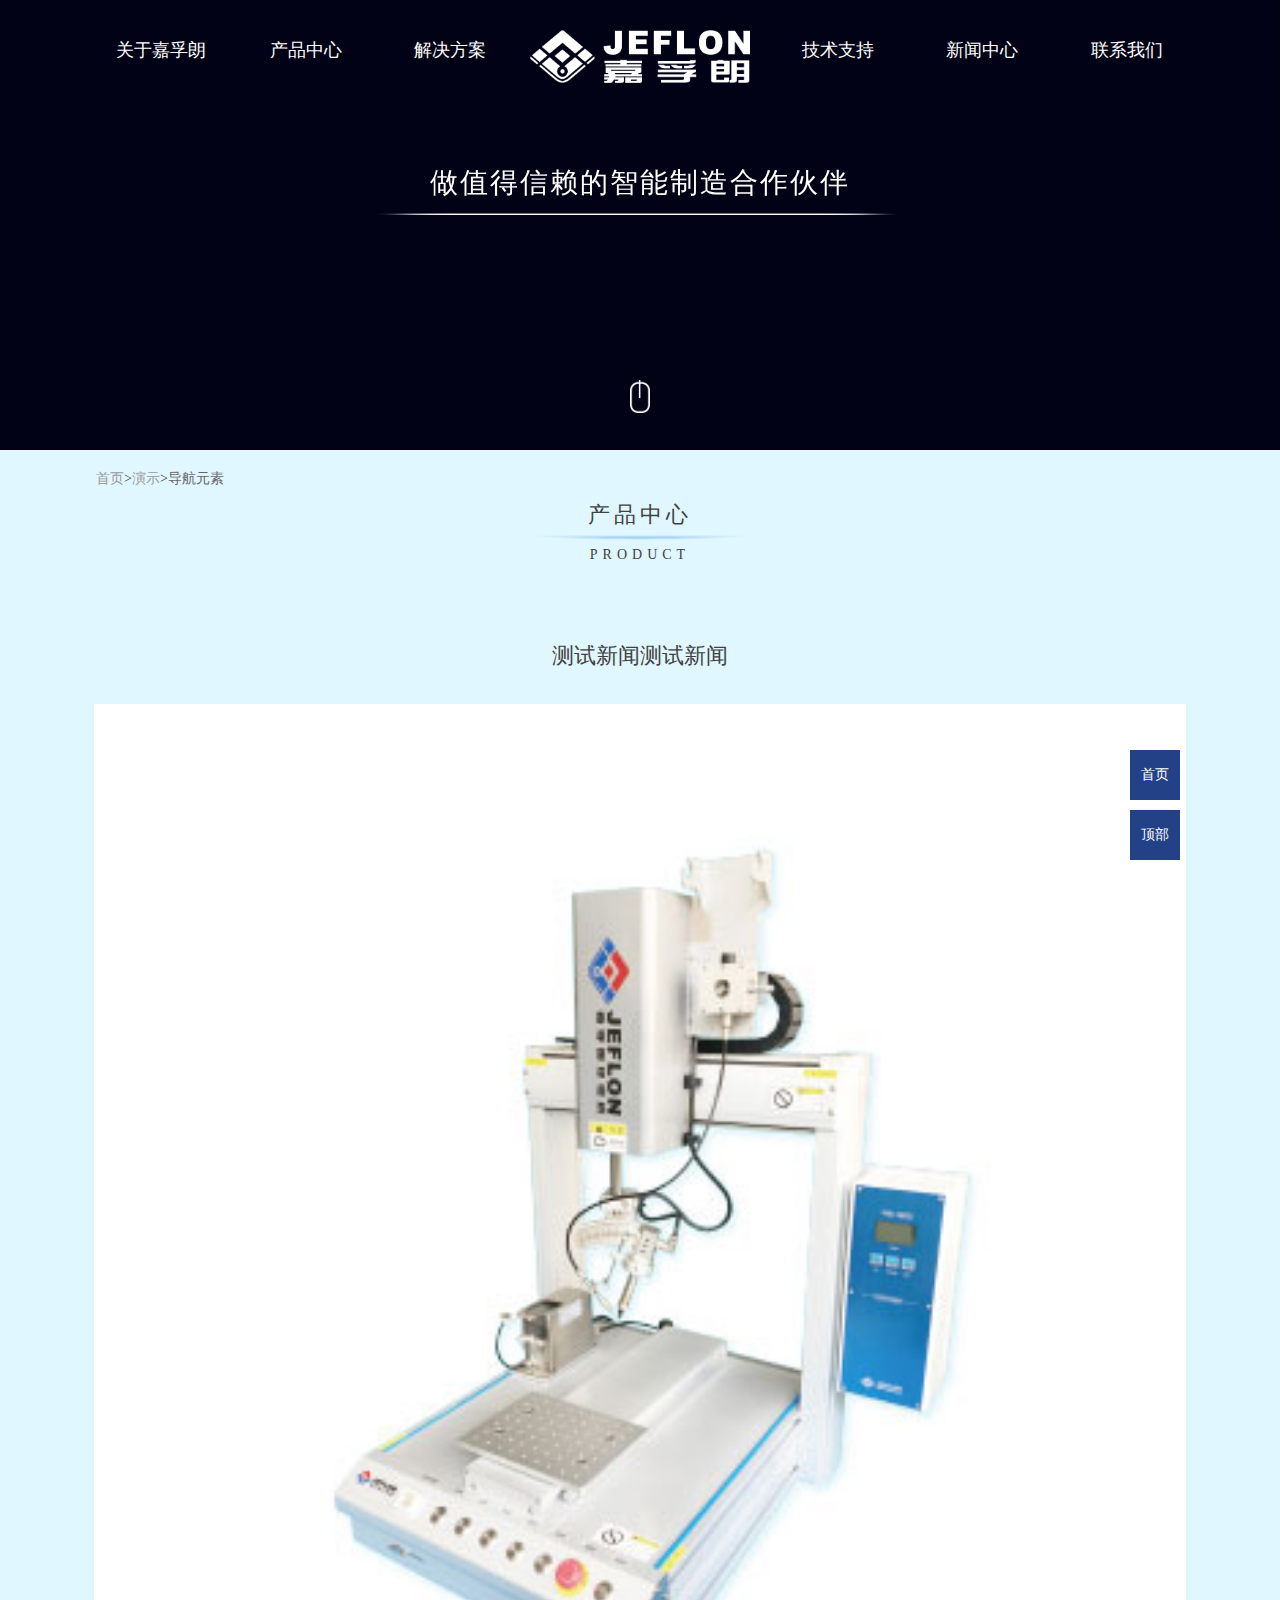
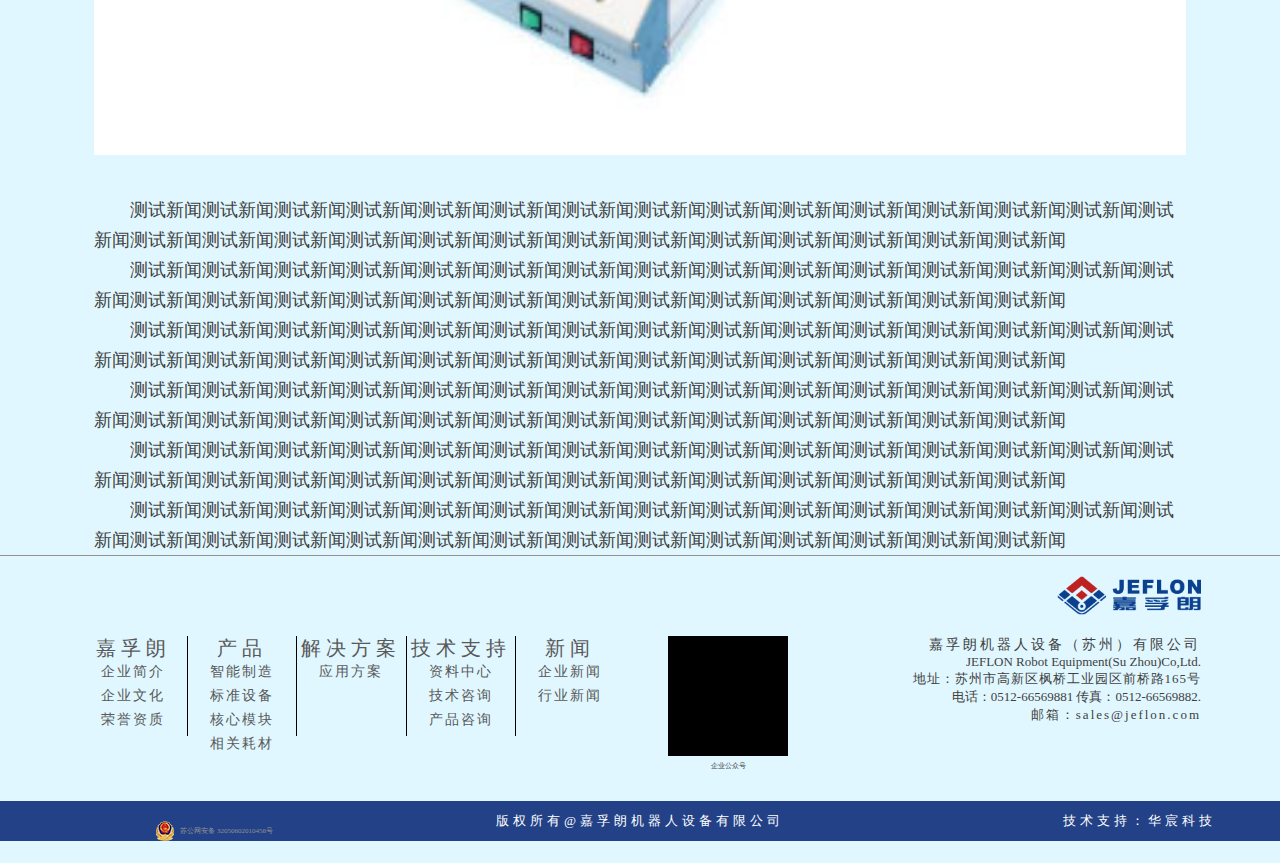
<file: news-single.html>
<!doctype html>
<html lang="en">
<head>
    <meta charset="UTF-8">
    <meta name="viewport"
          content="width=device-width, user-scalable=no, initial-scale=1.0, maximum-scale=1.0, minimum-scale=1.0">
    <meta http-equiv="X-UA-Compatible" content="ie=edge">
    <title>新闻详情</title>
    <link rel="stylesheet" href="css/main.css">
    <link rel="stylesheet" href="css/bootstrap.min.css">
    <link rel="stylesheet" href="css/video-js.css">
    <link rel="stylesheet" href="css/index.css">
    <link rel="stylesheet" href="css/swiper.min.css">
    <link rel="stylesheet" href="css/banner.css">
    <link rel="stylesheet" href="css/c.css">
    <link rel="stylesheet" href="css/font-awesome.min.css">
    <link rel="stylesheet" href="css/iconfont.css">
    <link rel="stylesheet" href="css/zishiying.css">
    <link type="text/css" rel="stylesheet" href="css/demo.css" />
    <link rel="stylesheet" href="css/layui.css">
    <script src="js/jquery.min.js"></script>
    <!--必要样式-->
    <link type="text/css" rel="stylesheet" href="css/jquery.mmenu.all.css" />

    <script type="text/javascript" src="js/jquery.mmenu.min.all.js"></script>
    <script type="text/javascript">
        $(function() {
            $('nav#menu').mmenu();
        });
    </script>
    <script src="js/video.min.js"></script>
    <script src="js/videojs-ie8.min.js"></script>
    <script src="js/swiper.min.js"></script>
    <script src="js/headlibs.js"></script>
    <script src="http://jq22com.qiniudn.com/jwmeyy.js"></script>

</head>
<body style="background: #e0f7ff;">
<!--头部开始-->
<header class="hidden-sm hidden-xs">
    <div class="header">
        <ul class="nav nav-pills nav-justified">


            <li class="nav-item has-meganav" role="presentation">
                <div class="nav-item-inner">
                    <a href="qiyejianjie.html" class="header_ull_a">
                        关于嘉孚朗
                    </a>
                    <div class="meganav-view-wrap">
                        <div class="view-thumbnails">
                            <ul class="meganav-thumbnails">
                                <li class="thumbnail-item-wrap">
                                    <a class="thumbnail-item-link" href="qiyejianjie.html" title="">
                                        <div class="thumbnail-image-wrap">
                                            <img class="thumbnail-image" src="images/header_001.jpg" alt="">
                                        </div>
                                        <span class="thumbnail-title">企业简介</span>
                                    </a>
                                </li>

                                <li class="thumbnail-item-wrap">
                                    <a class="thumbnail-item-link" href="rongyuzizhi.html" title="">
                                        <div class="thumbnail-image-wrap">
                                            <img class="thumbnail-image" src="images/header_001.jpg" alt="">
                                        </div>
                                        <span class="thumbnail-title">荣誉资质</span>
                                    </a>
                                </li>

                                <li class="thumbnail-item-wrap">
                                    <a class="thumbnail-item-link" href="qiyewenhua.html" title="">
                                        <div class="thumbnail-image-wrap">
                                            <img class="thumbnail-image" src="images/header_001.jpg" alt="">
                                        </div>
                                        <span class="thumbnail-title">企业历程</span>
                                    </a>
                                </li>
                            </ul>
                        </div>
                    </div>

                </div>
            </li>
            <li class="nav-item has-meganav" role="presentation">
                <div class="nav-item-inner">
                    <a href="chanpinzhongxin.html" class="header_ull_a">
                        产品中心
                    </a>

                    <div class="meganav-view-wrap">
                        <div class="view-list">
                            <div class="meganav-lists">
                                <div class="list-wrap" data-equal-height-by-selector=".list-wrap" style="height: 190px;">

                                    <h5 class="list-title">智能制造</h5>
                                    <ul class="list-items-wrap" data-equal-height-by-selector=".list-items-wrap" style="height: 94px;">
                                        <li class="list-item"><a href="chanpi.html" title="">智能制造柔性生产线</a></li>
                                    </ul>

                                    <a class="btn btn-view-more" href="chanpi.html" title="">全部查看</a>
                                </div>

                                <div class="list-wrap" data-equal-height-by-selector=".list-wrap" style="height: 190px;">

                                    <h5 class="list-title">自动焊锡机器人</h5>
                                    <ul class="list-items-wrap" data-equal-height-by-selector=".list-items-wrap" style="height: 94px;">
                                        <li class="list-item"><a href="chanpi.html" title="立式焊锡机器人">立式焊锡机器人</a></li>
                                        <li class="list-item"><a href="chanpi.html" title="组合式在线焊锡机器人">组合式在线焊锡机器人</a></li>
                                        <li class="list-item"><a href="chanpi.html" title="桌面式焊锡机器人">桌面式焊锡机器人</a></li>
                                        <li class="list-item"><a href="chanpi.html" title="分度盘多站式焊锡机器人">分度盘多站式焊锡机器人</a></li>

                                    </ul>

                                    <a class="btn btn-view-more" href="chanpi.html" title="">全部查看</a>
                                </div>

                                <div class="list-wrap" data-equal-height-by-selector=".list-wrap" style="height: 190px;">

                                    <h5 class="list-title">自动锁螺丝机器人</h5>
                                    <ul class="list-items-wrap" data-equal-height-by-selector=".list-items-wrap" style="height: 94px;">
                                        <li class="list-item"><a href="chanpi.html" title="组合式在线锁螺丝机器人">组合式在线锁螺丝机器人</a></li>
                                        <li class="list-item"><a href="chanpi.html" title="立式自动锁螺丝机器人">立式自动锁螺丝机器人</a></li>
                                        <li class="list-item"><a href="chanpi.html" title="桌面式自动锁螺丝机器人">桌面式自动锁螺丝机器人</a></li>
                                    </ul>

                                    <a class="btn btn-view-more" href="chanpi.html" title="">全部查看</a>
                                </div>

                                <div class="list-wrap" data-equal-height-by-selector=".list-wrap" style="height: 190px;">

                                    <h5 class="list-title">焊锡模组</h5>
                                    <ul class="list-items-wrap" data-equal-height-by-selector=".list-items-wrap" style="height: 94px;">
                                        <li class="list-item"><a href="chanpi.html" title="智能温度控制器">智能温度控制器</a></li>
                                        <li class="list-item"><a href="chanpi.html" title="焊锡模组">焊锡模组</a></li>
                                        <li class="list-item"><a href="chanpi.html" title="烙铁头清洁盒">烙铁头清洁盒</a></li>
                                        <li class="list-item"><a href="chanpi.html" title="精密送丝机">精密送丝机</a></li>
                                        <li class="list-item"><a href="chanpi.html" title="多轴焊锡控制系统">多轴焊锡控制系统</a></li>
                                    </ul>

                                    <a class="btn btn-view-more" href="chanpi.html" title="">全部查看</a>
                                </div>

                                <div class="list-wrap" data-equal-height-by-selector=".list-wrap" style="height: 190px;">

                                    <h5 class="list-title">相关耗材</h5>
                                    <ul class="list-items-wrap" data-equal-height-by-selector=".list-items-wrap" style="height: 94px;">
                                        <li class="list-item"><a href="chanpi.html" title="烙铁头">烙铁头</a></li>
                                        <li class="list-item"><a href="chanpi.html" title="发热芯">发热芯</a></li>
                                        <li class="list-item"><a href="chanpi.html" title="送丝嘴">送丝嘴</a></li>
                                        <li class="list-item"><a href="chanpi.html" title="批头">批头</a></li>
                                    </ul>

                                    <a class="btn btn-view-more" href="chanpi.html" title="">全部查看</a>
                                </div>

                            </div>
                        </div>
                    </div>

                </div>
            </li>
            <li class="nav-item has-meganav" role="presentation">
                <div class="nav-item-inner"  class="header_ull_a">
                    <a href="jiejuefangan.html" class="header_ull_a">
                        解决方案
                    </a>

                    <div class="meganav-view-wrap">
                        <div class="view-list">
                            <div class="meganav-lists">
                                <div class="list-wrap" data-equal-height-by-selector=".list-wrap" style="height: 190px;">

                                    <h5 class="list-title">汽车电子</h5>
                                    <ul class="list-items-wrap" data-equal-height-by-selector=".list-items-wrap" style="height: 94px;">
                                        <li class="list-item"><a href="jiejuefangan.html" title="汽车发电机调节器">汽车发电机调节器</a></li>
                                        <li class="list-item"><a href="jiejuefangan.html" title="汽车发电机整流桥">汽车发电机整流桥</a></li>
                                        <li class="list-item"><a href="jiejuefangan.html" title="汽车发电机整流器铜焊机项目">汽车发电机整流器铜焊机项目</a></li>
                                        <li class="list-item"><a href="jiejuefangan.html" title="制动防抱死系统-ABS">制动防抱死系统-ABS</a></li>
                                        <li class="list-item"><a href="jiejuefangan.html" title="电子驻车制动系统-EPB">电子驻车制动系统-EPB</a></li>
                                        <!--<li class="list-item"><a href="jiejuefangan.html" title="车灯PCBA焊锡">车灯PCBA焊锡</a></li>-->
                                        <!--<li class="list-item"><a href="jiejuefangan.html" title="车载导航模块PCBA焊锡">车载导航模块PCBA焊锡</a></li>-->
                                    </ul>

                                    <a class="btn btn-view-more" href="jiejuefangan.html" title="">全部查看</a>
                                </div>

                                <div class="list-wrap" data-equal-height-by-selector=".list-wrap" style="height: 190px;">

                                    <h5 class="list-title">FPC软板焊锡</h5>
                                    <ul class="list-items-wrap" data-equal-height-by-selector=".list-items-wrap" style="height: 94px;">
                                        <li class="list-item"><a href="jiejuefangan.html" title="手机FPC柔性线路板">手机FPC柔性线路板</a></li>
                                        <li class="list-item"><a href="jiejuefangan.html" title="平板电脑FPC柔性线路板">平板电脑FPC柔性线路板</a></li>
                                    </ul>

                                    <a class="btn btn-view-more" href="jiejuefangan.html" title="">全部查看</a>
                                </div>

                                <div class="list-wrap" data-equal-height-by-selector=".list-wrap" style="height: 190px;">

                                    <h5 class="list-title">工控行业</h5>
                                    <ul class="list-items-wrap" data-equal-height-by-selector=".list-items-wrap" style="height: 94px;">
                                        <li class="list-item"><a href="jiejuefangan.html" title="PLC，触摸屏">PLC，触摸屏</a></li>
                                        <li class="list-item"><a href="jiejuefangan.html" title="变频器、电梯控制器">变频器、电梯控制器</a></li>
                                        <li class="list-item"><a href="jiejuefangan.html" title="伺服、步进驱动器">伺服、步进驱动器</a></li>
                                        <li class="list-item"><a href="jiejuefangan.html" title="各类传感器">各类传感器</a></li>
                                    </ul>

                                    <a class="btn btn-view-more" href="jiejuefangan.html" title="">全部查看</a>
                                </div>

                                <div class="list-wrap" data-equal-height-by-selector=".list-wrap" style="height: 190px;">

                                    <h5 class="list-title">安防监控行业</h5>
                                    <ul class="list-items-wrap" data-equal-height-by-selector=".list-items-wrap" style="height: 94px;">
                                        <li class="list-item"><a href="jiejuefangan.html" title="监控摄像头">监控摄像头</a></li>
                                        <li class="list-item"><a href="jiejuefangan.html" title="烟雾报警器">烟雾报警器</a></li>
                                        <li class="list-item"><a href="jiejuefangan.html" title="人脸识别产品">人脸识别产品</a></li>
                                        <li class="list-item"><a href="jiejuefangan.html" title="智能门锁">智能门锁</a></li>
                                    </ul>

                                    <a class="btn btn-view-more" href="jiejuefangan.html" title="">全部查看</a>
                                </div>

                                <div class="list-wrap" data-equal-height-by-selector=".list-wrap" style="height: 190px;">

                                    <h5 class="list-title">基站通讯设备</h5>
                                    <ul class="list-items-wrap" data-equal-height-by-selector=".list-items-wrap" style="height: 94px;">
                                        <li class="list-item"><a href="jiejuefangan.html" title="光伏接线盒">光伏接线盒</a></li>
                                        <li class="list-item"><a href="jiejuefangan.html" title="光伏组件肖特基整流二极管">光伏组件肖特基整流二极管</a></li>
                                    </ul>

                                    <a class="btn btn-view-more" href="jiejuefangan.html" title="">全部查看</a>
                                </div>

                            </div>
                        </div>
                    </div>

                </div>
            </li>
            <li style="width: 220px">
                <img src="images/logo.png" alt="">
            </li>
            <li class="nav-item has-meganav" role="presentation">
                <div class="nav-item-inner">
                    <a href="support.html"  class="header_ull_a">
                        技术支持
                    </a>
                    <div class="meganav-view-wrap">
                        <div class="view-thumbnails">
                            <ul class="meganav-thumbnails">
                                <li class="thumbnail-item-wrap">
                                    <a class="thumbnail-item-link" href="support.html" title="">
                                        <div class="thumbnail-image-wrap">
                                            <img class="thumbnail-image" src="images/header_001.jpg" alt="">
                                        </div>
                                        <span class="thumbnail-title">资料中心</span>
                                    </a>
                                </li>

                                <li class="thumbnail-item-wrap">
                                    <a class="thumbnail-item-link" href="support.html" title="">
                                        <div class="thumbnail-image-wrap">
                                            <img class="thumbnail-image" src="images/header_001.jpg" alt="">
                                        </div>
                                        <span class="thumbnail-title">技术咨询</span>
                                    </a>
                                </li>


                            </ul>
                        </div>
                    </div>



                </div>
            </li>
            <li class="nav-item has-meganav" role="presentation">
                <div class="nav-item-inner">
                    <a href="xinwen.html"  class="header_ull_a">
                        新闻中心
                    </a>

                    <div class="meganav-view-wrap">
                        <div class="view-thumbnails">
                            <ul class="meganav-thumbnails">
                                <li class="thumbnail-item-wrap">
                                    <a class="thumbnail-item-link" href="qiyexinwen.html" title="">
                                        <div class="thumbnail-image-wrap">
                                            <img class="thumbnail-image" src="images/header_001.jpg" alt="">
                                        </div>
                                        <span class="thumbnail-title">企业动态</span>
                                    </a>
                                </li>

                                <li class="thumbnail-item-wrap">
                                    <a class="thumbnail-item-link" href="xinwen.html" title="">
                                        <div class="thumbnail-image-wrap">
                                            <img class="thumbnail-image" src="images/header_001.jpg" alt="">
                                        </div>
                                        <span class="thumbnail-title">行业动态</span>
                                    </a>
                                </li>


                            </ul>
                        </div>
                    </div>


                </div>
            </li>
            <li class="nav-item has-meganav" role="presentation">
                <div class="nav-item-inner">
                    <a href="contact_us.html" class="header_ull_a">
                        联系我们
                    </a>
                    <div class="meganav-view-wrap">
                        <div class="view-thumbnails">
                            <ul class="meganav-thumbnails">
                                <li class="thumbnail-item-wrap">
                                    <a class="thumbnail-item-link" href="contact_us.html" title="">
                                        <div class="thumbnail-image-wrap">
                                            <img class="thumbnail-image" src="images/header_001.jpg" alt="">
                                        </div>
                                        <span class="thumbnail-title">公司联系方式</span>
                                    </a>
                                </li>

                                <li class="thumbnail-item-wrap">
                                    <a class="thumbnail-item-link" href="join_us.html" title="">
                                        <div class="thumbnail-image-wrap">
                                            <img class="thumbnail-image" src="images/header_001.jpg" alt="">
                                        </div>
                                        <span class="thumbnail-title">加盟方式</span>
                                    </a>
                                </li>


                            </ul>
                        </div>
                    </div>


                </div>
            </li>
        </ul>
    </div>
</header >

<div class="visible-sm visible-xs" id="page">

    <div class="header1">
        <a href="#menu"></a>
        <div class="header1-img">
            <img src="images/logo.png" alt="">
        </div>
    </div>

    <nav id="menu">
        <ul>
            <li><a href="qiyejianjie.html">关于嘉孚朗</a>
                <ul>
                    <li><a href="qiyejianjie.html">企业简介</a></li>
                    <li><a href="qiyewenhua.html">企业历程</a></li>
                    <li><a href="rongyuzizhi.html">荣誉资质</a></li>
                </ul>
            </li>
            <li><a href="chanpinzhongxin.html">产品中心</a>
                <ul>
                    <li><a href="chanpi.html">智能制造</a>
                        <ul>
                            <li><a href="chanpi.html">智能制造柔性生产线</a></li>
                        </ul>
                    </li>
                    <li><a href="chanpi.html">自动焊锡机器人</a>
                        <ul>
                            <li><a href="chanpi.html">立式焊锡机器人</a></li>
                            <li><a href="chanpi.html">组合式在线焊锡机器人</a></li>
                            <li><a href="chanpi.html">桌面式焊锡机器人</a></li>
                            <li><a href="chanpi.html">分度盘多站式焊锡机器人</a></li>
                        </ul>
                    </li>
                    <li><a href="chanpi.html">自动锁螺丝机器人</a>
                        <ul>
                            <li><a href="chanpi.html">组合式在线锁螺丝机器人</a></li>
                            <li><a href="chanpi.html">立式自动锁螺丝机器人</a></li>
                            <li><a href="chanpi.html">桌面式自动锁螺丝机器人</a></li>
                        </ul>
                    </li>
                    <li><a href="chanpi.html">焊锡模组</a>
                        <ul>
                            <li><a href="chanpi.html">智能温度控制器</a></li>
                            <li><a href="chanpi.html">焊锡模组</a></li>
                            <li><a href="chanpi.html">烙铁头清洁盒</a></li>
                            <li><a href="chanpi.html">精密送丝机</a></li>
                            <li><a href="chanpi.html">多轴焊锡控制系统</a></li>
                        </ul>
                    </li>
                    <li><a href="chanpi.html">相关耗材</a>
                        <ul>
                            <li><a href="chanpi.html">烙铁头</a></li>
                            <li><a href="chanpi.html">发热芯</a></li>
                            <li><a href="chanpi.html">送丝嘴</a></li>
                            <li><a href="chanpi.html">批头</a></li>
                        </ul>
                    </li>
                </ul>
            </li>
            <li><a href="jiejuefangan.html">解决方案</a>
                <ul>
                    <li><a href="jiejuefangan.html">汽车电子</a>
                        <ul>
                            <li><a href="jiejuefangan.html">汽车发电机调节器</a></li>
                            <li><a href="jiejuefangan.html">汽车发电机整流桥</a></li>
                            <li><a href="jiejuefangan.html">汽车发电机整流器铜焊机项目</a></li>
                            <li><a href="jiejuefangan.html">制动防抱死系统-ABS</a></li>
                            <li><a href="jiejuefangan.html">电子驻车制动系统-EPB</a></li>
                        </ul>
                    </li>
                    <li><a href="jiejuefangan.html">FPC软板焊锡</a>
                        <ul>
                            <li><a href="jiejuefangan.html">手机FPC柔性线路板</a></li>
                            <li><a href="jiejuefangan.html">平板电脑FPC柔性线路板</a></li>
                        </ul>
                    </li>
                    <li><a href="jiejuefangan.html">工控行业</a>
                        <ul>
                            <li><a href="jiejuefangan.html">PLC，触摸屏</a></li>
                            <li><a href="jiejuefangan.html">变频器、电梯控制器</a></li>
                            <li><a href="jiejuefangan.html">伺服、步进驱动器</a></li>
                            <li><a href="jiejuefangan.html">各类传感器</a></li>
                        </ul>
                    </li>
                    <li><a href="jiejuefangan.html">安防监控行业</a>
                        <ul>
                            <li><a href="jiejuefangan.html">监控摄像头</a></li>
                            <li><a href="jiejuefangan.html">烟雾报警器</a></li>
                            <li><a href="jiejuefangan.html">人脸识别产品</a></li>
                            <li><a href="jiejuefangan.html">智能门锁</a></li>
                        </ul>
                    </li>
                    <li><a href="jiejuefangan.html">基站通讯设备</a>
                        <ul>

                            <li><a href="jiejuefangan.html">光伏接线盒</a></li>
                            <li><a href="jiejuefangan.html">光伏组件肖特基整流二极管</a></li>
                        </ul>
                    </li>
                </ul>
            </li>
            <li><a href="support.html">技术支持</a>
                <ul>
                    <li><a href="support.html">资料中心</a></li>
                    <li><a href="support.html">技术中心</a></li>
                </ul>
            </li>
            <li><a href="xinwen.html">新闻中心</a>
                <ul>
                    <li><a href="qiyewenhua.html">企业动态</a></li>
                    <li><a href="xinwen.html">行业动态</a></li>
                </ul>
            </li>
            <li><a href="contact_us.html">联系我们</a>
                <ul>
                    <li><a href="contact_us.html">公司联系方式</a></li>
                    <li><a href="join_us.html">加盟方式</a></li>
                </ul>
            </li>
        </ul>
    </nav>
</div>
<!--头部结束-->

<!--banner开始-->
<div class="index-about" >
    <div class="index-about-video" >
        <div class="controls">
            <div class="functions btn-group"></div>
            <div class="rotate btn-group">
                <div class="btn rotatex" data-rotate="x">rotatex</div>
                <div class="btn rotatey" data-rotate="y">rotatey</div>
                <div class="btn rotatez" data-rotate="z">rotatez</div>
            </div>
        </div>
        <canvas width="2560" height="1000" style="min-width: 1000px; width: 100%; position: absolute; left: 50%; top: 15%; transform: translate(-50%, -50%)"></canvas>
        <div class="video-bg"></div>
    </div>
    <div class="index-about-text">
        <div class="swiper-container acc" style="height: 50%; position: absolute;top: 0;bottom: 0;margin: auto 0;">
            <div class="swiper-wrapper">
                <div class="swiper-slide">
                    <h1 >做值得信赖的智能制造合作伙伴</h1>
                </div>
                <div class="swiper-slide">
                    <h1 >做值得信赖的智能制造合作伙伴</h1>
                </div>
                <div class="swiper-slide">
                    <h1 >做值得信赖的智能制造合作伙伴</h1>
                </div>
            </div>
        </div>
        <script>
            var myswiper = new Swiper('.acc');
        </script>
    </div>
    <div class="shubiao">
        <img src="images/shubiao.png" alt="">
    </div>
</div>
<script>
    var _createClass = function () { function defineProperties(target, props) { for (var i = 0; i < props.length; i++) { var descriptor = props[i]; descriptor.enumerable = descriptor.enumerable || false; descriptor.configurable = true; if ("value" in descriptor) descriptor.writable = true; Object.defineProperty(target, descriptor.key, descriptor); } } return function (Constructor, protoProps, staticProps) { if (protoProps) defineProperties(Constructor.prototype, protoProps); if (staticProps) defineProperties(Constructor, staticProps); return Constructor; }; }();

    function _classCallCheck(instance, Constructor) { if (!(instance instanceof Constructor)) { throw new TypeError("Cannot call a class as a function"); } }

    function _possibleConstructorReturn(self, call) { if (!self) { throw new ReferenceError("this hasn't been initialised - super() hasn't been called"); } return call && (typeof call === "object" || typeof call === "function") ? call : self; }

    function _inherits(subClass, superClass) { if (typeof superClass !== "function" && superClass !== null) { throw new TypeError("Super expression must either be null or a function, not " + typeof superClass); } subClass.prototype = Object.create(superClass && superClass.prototype, { constructor: { value: subClass, enumerable: false, writable: true, configurable: true } }); if (superClass) Object.setPrototypeOf ? Object.setPrototypeOf(subClass, superClass) : subClass.__proto__ = superClass; }

    var Point = function (_F3$Obj) {
        _inherits(Point, _F3$Obj);

        function Point() {
            var radius = arguments.length > 0 && arguments[0] !== undefined ? arguments[0] : 5;

            _classCallCheck(this, Point);

            var _this = _possibleConstructorReturn(this, (Point.__proto__ || Object.getPrototypeOf(Point)).call(this));

            _this.radius = radius;
            _this.color = 'rgba(' + [Math.random() * 255 | 0, Math.random() * 255 | 0, Math.random() * 255 | 0, Math.random()].join(',') + ')';
            _this.prevCrood = null;
            return _this;
        }

        _createClass(Point, [{
            key: 'render',
            value: function render(ctx) {

                ctx.fillStyle = '#fff';
                ctx.fillRect(this.croods2D.position.x, this.croods2D.position.y, this.radius * this.croods2D.scale * this.yScale, this.radius * this.croods2D.scale * this.yScale);
            }
        }]);

        return Point;
    }(F3.Obj);

    var planeFunctions = {
        'sin(sqrt(x^2+z^2))': function sinSqrtX2Z2(x, z, offset) {
            return Math.sin(Math.sqrt(Math.pow(x / 2, 2) + Math.pow(z / 2, 2)) - offset);
        },
        'cos(x)*sin(z)': function cosXSinZ(x, z, offset) {
            return Math.cos(x / 4 + offset) * Math.sin(z / 4 + offset) * 1;
        }
    };

    var Effect = function (_F3$Time) {
        _inherits(Effect, _F3$Time);

        function Effect(renderer, scene, camera, cvs) {
            _classCallCheck(this, Effect);

            var _this2 = _possibleConstructorReturn(this, (Effect.__proto__ || Object.getPrototypeOf(Effect)).call(this));

            _this2.renderer = renderer;
            _this2.scene = scene;
            _this2.camera = camera;
            _this2.cvs = cvs;

            _this2.xOffset = 0;
            _this2.waveHeight = 0.4; // 波高
            _this2.waveWidth = 8; // 波长

            _this2.col = 33;
            _this2.colPointNum = 33;

            _this2.flyTime = 2000;
            _this2.timePass = 0;

            _this2.scale = 1;
            _this2.scaleStep = 0.01;

            _this2.planeFunction = function () {
                return 0;
            };
            _this2.rotate = { x: false, y: false, z: false };

            _this2.pointGroup = new F3.Obj();
            _this2.scene.add(_this2.pointGroup);

            _this2.resize(cvs.width, cvs.height);
            _this2.init();
            return _this2;
        }

        _createClass(Effect, [{
            key: 'resize',
            value: function resize(width, height) {
                this.cvs.width = width;
                this.cvs.height = height;
                // this.pointGroup.position.set(this.cvs.width/2, this.cvs.height, 0);
                this.stepWidth = width * 1.8 / this.col;
                this.pointGroup.setPosition(this.cvs.width / 2, this.cvs.height * 1.2, -this.col * this.stepWidth / 2);
                this.pointGroup.setRotation(0.1, 0, 0);
                // this.waveHeight = height/2;
                // this.waveWidth = this.waveHeight * 4;
                // console.log(this.stepWidth);
            }
        }, {
            key: 'init',
            value: function init() {
                // create point
                var point;
                for (var x = -(this.col - 1) / 2, count = 0; x <= (this.col - 1) / 2; x++) {
                    for (var z = -(this.colPointNum - 1) / 2; z <= (this.colPointNum - 1) / 2; z++) {
                        point = new Point(10);
                        this.pointGroup.add(point);
                        /*point.initPos = new F3.Vector3(
                             x + Math.random() * -2 + 1,
                             -30 + -10 * Math.random(),
                             z + Math.random() * -2 + 1
                        );*/
                        point.initPos = new F3.Vector3(0, 0, 0);
                        point.flyDelay = 0; //Math.random() * 1000 | 0;
                    }
                }
            }
        }, {
            key: 'update',
            value: function update(delta) {
                this.timePass += delta;
                this.xOffset = this.timePass / 500;

                var point = void 0;
                var flyPecent = void 0;
                var x = void 0,
                    y = void 0,
                    z = void 0;
                var count = 0;

                // if (this.timePass < 100)
                for (x = -(this.col - 1) / 2; x <= (this.col - 1) / 2; x++) {
                    for (z = -(this.colPointNum - 1) / 2; z <= (this.colPointNum - 1) / 2; z++) {

                        // let y = Math.cos(x*Math.PI/this.waveWidth + this.xOffset)*Math.sin(z*Math.PI/this.waveWidth + this.xOffset) * this.waveHeight;

                        y = this.planeFunction(x, z, this.xOffset);
                        // let y = Math.sin(Math.sqrt(Math.pow(x/v, 2)+Math.pow(z/v, 2)) - this.xOffset) * 1
                        // console.log(y);

                        point = this.pointGroup.children[count];
                        point.yScale = 1; //(-y + 0.6)/(this.waveHeight) * 1.5;

                        flyPecent = (this.timePass - point.flyDelay) / this.flyTime;
                        flyPecent = flyPecent > 1 ? 1 : flyPecent < 0 ? 0 : flyPecent;

                        point.setPosition(x * this.stepWidth, y * this.stepWidth, z * this.stepWidth);
                        count++;
                    }
                }
                if (this.rotate.x || this.rotate.y || this.rotate.z) {
                    this.pointGroup.setRotation(this.rotate.x ? this.pointGroup.rotation.x + 0.001 : 0, this.rotate.y ? this.pointGroup.rotation.y + 0.001 : 0, this.rotate.z ? this.pointGroup.rotation.z + 0.001 : 0);
                }
            }
        }, {
            key: 'setFunction',
            value: function setFunction(fun) {
                this.planeFunction = fun;
            }
        }, {
            key: 'toggleRotate',
            value: function toggleRotate(r) {
                this.rotate[r] = !this.rotate[r];
                if (!this.rotate[r]) {
                    this.pointGroup.rotation[r] = 0;
                }
            }
        }, {
            key: 'animate',
            value: function animate() {
                var _this3 = this;

                this.addTick(function (delta) {
                    _this3.update(delta);
                    _this3.renderer.render(_this3.scene, _this3.camera);
                });
            }
        }]);

        return Effect;
    }(F3.Time);

    function init(cvs) {
        var ctx = cvs.getContext('2d');

        var scene = new F3.Scene();
        var camera = new F3.Camera();
        camera.origin = new F3.Vector3(cvs.width / 2, cvs.height / 3);
        camera.p = 1200;

        var renderer = new F3.Renderer(ctx, cvs);
        var effect = new Effect(renderer, scene, camera, cvs);
        effect.animate();

        var functions = document.querySelector('.functions');
        var btnHTML = '';
        for (var name in planeFunctions) {
            btnHTML += '<div class="btn" data-function="' + name + '">' + name + '</div>';
        }
        functions.innerHTML = btnHTML;

        var btns = functions.querySelectorAll('.btn');
        function selectFunction(funName) {
            btns.forEach(function (btn) {
                var dataFunction = btn.dataset.function;
                if (dataFunction === funName) {
                    btn.classList.add('active');
                    effect.setFunction(planeFunctions[funName]);
                } else {
                    btn.classList.remove('active');
                }
            });
        }
        selectFunction(btns[0].dataset.function);
        functions.addEventListener('click', function (e) {
            if (e.target.dataset.function) {
                selectFunction(e.target.dataset.function);
            }
        });

        var rotate = document.querySelector('.rotate');
        var rotateBtns = rotate.querySelectorAll('.btn');
        function toggleRotate(_r) {
            rotateBtns.forEach(function (rotateBtn) {
                var r = rotateBtn.dataset.rotate;
                if (r === _r) {
                    rotateBtn.classList.toggle('active');
                    effect.toggleRotate(r);
                }
            });
        }
        toggleRotate('y');
        rotate.addEventListener('click', function (e) {
            if (e.target.dataset.rotate) {
                toggleRotate(e.target.dataset.rotate);
            }
        });

        F3.TIME.start();
    }
    init(document.querySelector('canvas'));
</script>
<!--banner结束-->
<div style="width: 100%;background: #e0f7ff;">
    <div style="width: 85%; margin: 0 auto;padding-top: 20px">
        <span class="layui-breadcrumb" style="visibility: inherit">
          <a href="/">首页</a>
            <span>&gt;</span>
          <a href="/demo/">演示</a>
            <span>&gt;</span>
          <a><cite>导航元素</cite></a>
        </span>
    </div>
</div>

<!---->
<div class="jiejue1">
    <div class="index1_top">
        <h3>产品中心</h3>
        <div class="index1_yinying">
            <img src="images/nav_yinying.png" alt="">
        </div>
        <h2>PRODUCT</h2>
    </div>

</div>

<!---->
<div class="main">
    <section id="news">

        <div class="container-fluid news-article">
            <div class="row">
                <div class="col-md-12 article">
                    <div class="article-title">
                        <h2 class="text-center">测试新闻测试新闻</h2>
                    </div>
                    <div class="article-content">
                        <img class="img-responsive" src="images/chanpin001.jpg">
                        <p>测试新闻测试新闻测试新闻测试新闻测试新闻测试新闻测试新闻测试新闻测试新闻测试新闻测试新闻测试新闻测试新闻测试新闻测试新闻测试新闻测试新闻测试新闻测试新闻测试新闻测试新闻测试新闻测试新闻测试新闻测试新闻测试新闻测试新闻测试新闻</p>
                        <p>测试新闻测试新闻测试新闻测试新闻测试新闻测试新闻测试新闻测试新闻测试新闻测试新闻测试新闻测试新闻测试新闻测试新闻测试新闻测试新闻测试新闻测试新闻测试新闻测试新闻测试新闻测试新闻测试新闻测试新闻测试新闻测试新闻测试新闻测试新闻</p>
                        <p>测试新闻测试新闻测试新闻测试新闻测试新闻测试新闻测试新闻测试新闻测试新闻测试新闻测试新闻测试新闻测试新闻测试新闻测试新闻测试新闻测试新闻测试新闻测试新闻测试新闻测试新闻测试新闻测试新闻测试新闻测试新闻测试新闻测试新闻测试新闻</p>
                        <p>测试新闻测试新闻测试新闻测试新闻测试新闻测试新闻测试新闻测试新闻测试新闻测试新闻测试新闻测试新闻测试新闻测试新闻测试新闻测试新闻测试新闻测试新闻测试新闻测试新闻测试新闻测试新闻测试新闻测试新闻测试新闻测试新闻测试新闻测试新闻</p>
                        <p>测试新闻测试新闻测试新闻测试新闻测试新闻测试新闻测试新闻测试新闻测试新闻测试新闻测试新闻测试新闻测试新闻测试新闻测试新闻测试新闻测试新闻测试新闻测试新闻测试新闻测试新闻测试新闻测试新闻测试新闻测试新闻测试新闻测试新闻测试新闻</p>
                        <p>测试新闻测试新闻测试新闻测试新闻测试新闻测试新闻测试新闻测试新闻测试新闻测试新闻测试新闻测试新闻测试新闻测试新闻测试新闻测试新闻测试新闻测试新闻测试新闻测试新闻测试新闻测试新闻测试新闻测试新闻测试新闻测试新闻测试新闻测试新闻</p>
                        <a class="btn" href="news.html" role="button">返回</a>
                    </div>

                </div>
            </div>
        </div>
    </section>
</div>


<!--底部开始-->
<footer>
    <div class="footer row">
        <div class="footer-left col-ff-12 col-lg-6 col-md-12">
            <ul class="footer-left-ul">
                <li>
                    <div style="font-size: 20px;letter-spacing: 5px;">
                        <a href="qiyejianjie.html">
                            嘉孚朗
                        </a>

                    </div>
                    <div>
                        <a href="qiyejianjie.html">企业简介</a>
                    </div>
                    <div>
                        <a href="qiyewenhua.html">企业文化</a>
                    </div>
                    <div>
                        <a href="rongyuzizhi.html">荣誉资质</a>
                    </div>
                </li>
                <li>
                    <div style="font-size: 20px;letter-spacing: 5px;">
                        <a href="chanpi.html">产品</a>
                    </div>
                    <div>
                        <a href="chanpi.html">智能制造</a>
                    </div>
                    <div>
                        <a href="chanpi.html">标准设备</a>
                    </div>
                    <div>
                        <a href="chanpi.html">核心模块</a>
                    </div>
                    <div>
                        <a href="chanpi.html">相关耗材</a>
                    </div>
                </li>
                <li>
                    <div style="font-size: 20px;letter-spacing: 5px;">
                        <a href="jiejuefangan.html">解决方案</a>
                    </div>
                    <div>
                        <a href="jiejuefangan.html">应用方案</a>
                    </div>
                </li>
                <li>
                    <div style="font-size: 20px;letter-spacing: 5px;">
                        <a href="support.html">技术支持</a>
                    </div>
                    <div>
                        <a href="support.html">资料中心</a>
                    </div>
                    <div>
                        <a href="support.html">技术咨询</a>
                    </div>
                    <div>
                        <a href="support.html">产品咨询</a>
                    </div>
                </li>
                <li>
                    <div style="font-size: 20px;letter-spacing: 5px;">
                        <a href="xinwen.html">新闻</a>
                    </div>
                    <div>
                        <a href="qiyexinwen.html">企业新闻</a>
                    </div>
                    <div>
                        <a href="xinwen.html">行业新闻</a>
                    </div>
                </li>
            </ul>
        </div>
        <div class="footer-right col-ff-12 col-lg-6 col-md-12 col-sm-12 col-xs-12">
            <div class="footer-rightL">
                <div class="footer-rightL-ew"></div>
                <div class="footer-rightL-wenzi">企业公众号</div>
            </div>
            <div class="footer-rightR">
                <div class="footer-rightR-logobox">
                    <img src="images/footerlogo.png" alt="">
                </div>
                <div class="footer-rightR-1">
                    嘉孚朗机器人设备（苏州）有限公司
                </div>
                <div class="footer-rightR-2">
                    JEFLON Robot Equipment(Su Zhou)Co,Ltd.
                </div>
                <div class="footer-rightR-3">
                    地址：苏州市高新区枫桥工业园区前桥路165号
                </div>
                <div class="footer-rightR-4">
                    电话：0512-66569881  传真：0512-66569882.
                </div>
                <div class="footer-rightR-5">
                    邮箱：sales@jeflon.com
                </div>
            </div>
        </div>
    </div>
    <div class="jishu">
        <div class="jishu_box">
            <div class="footer_banquan">版权所有@嘉孚朗机器人设备有限公司</div>
            <div style="width:300px;margin:0 auto; padding:20px 0; float: left">
                <a target="_blank" href="http://www.beian.gov.cn/portal/registerSystemInfo?recordcode=32050602010456" style="display:inline-block;text-decoration:none;height:20px;line-height:20px;"><img src="images/gonganbeian.png" style="float:left; width: 20px;"/><p style="float:left;height:20px;line-height:20px;margin: 0px 0px 0px 5px; color:#939393;">苏公网安备 32050602010456号</p></a>
            </div>

            <span class="footer_jishizhichi">技术支持：华宸科技</span>
        </div>
    </div>
</footer>

<div class="fanhuishouye">
    <a href="index.html">首页</a>
</div>
<div class="fanhuidingbu">
    <a href="javascript:;">顶部</a>
</div>



<!--底部结束-->
</body>
<script src="js/v3.homepage.min-17d112246487eb8174381d85cdcae5ea.js"></script>

</html>
<script src="js/index.js"></script>
</file>
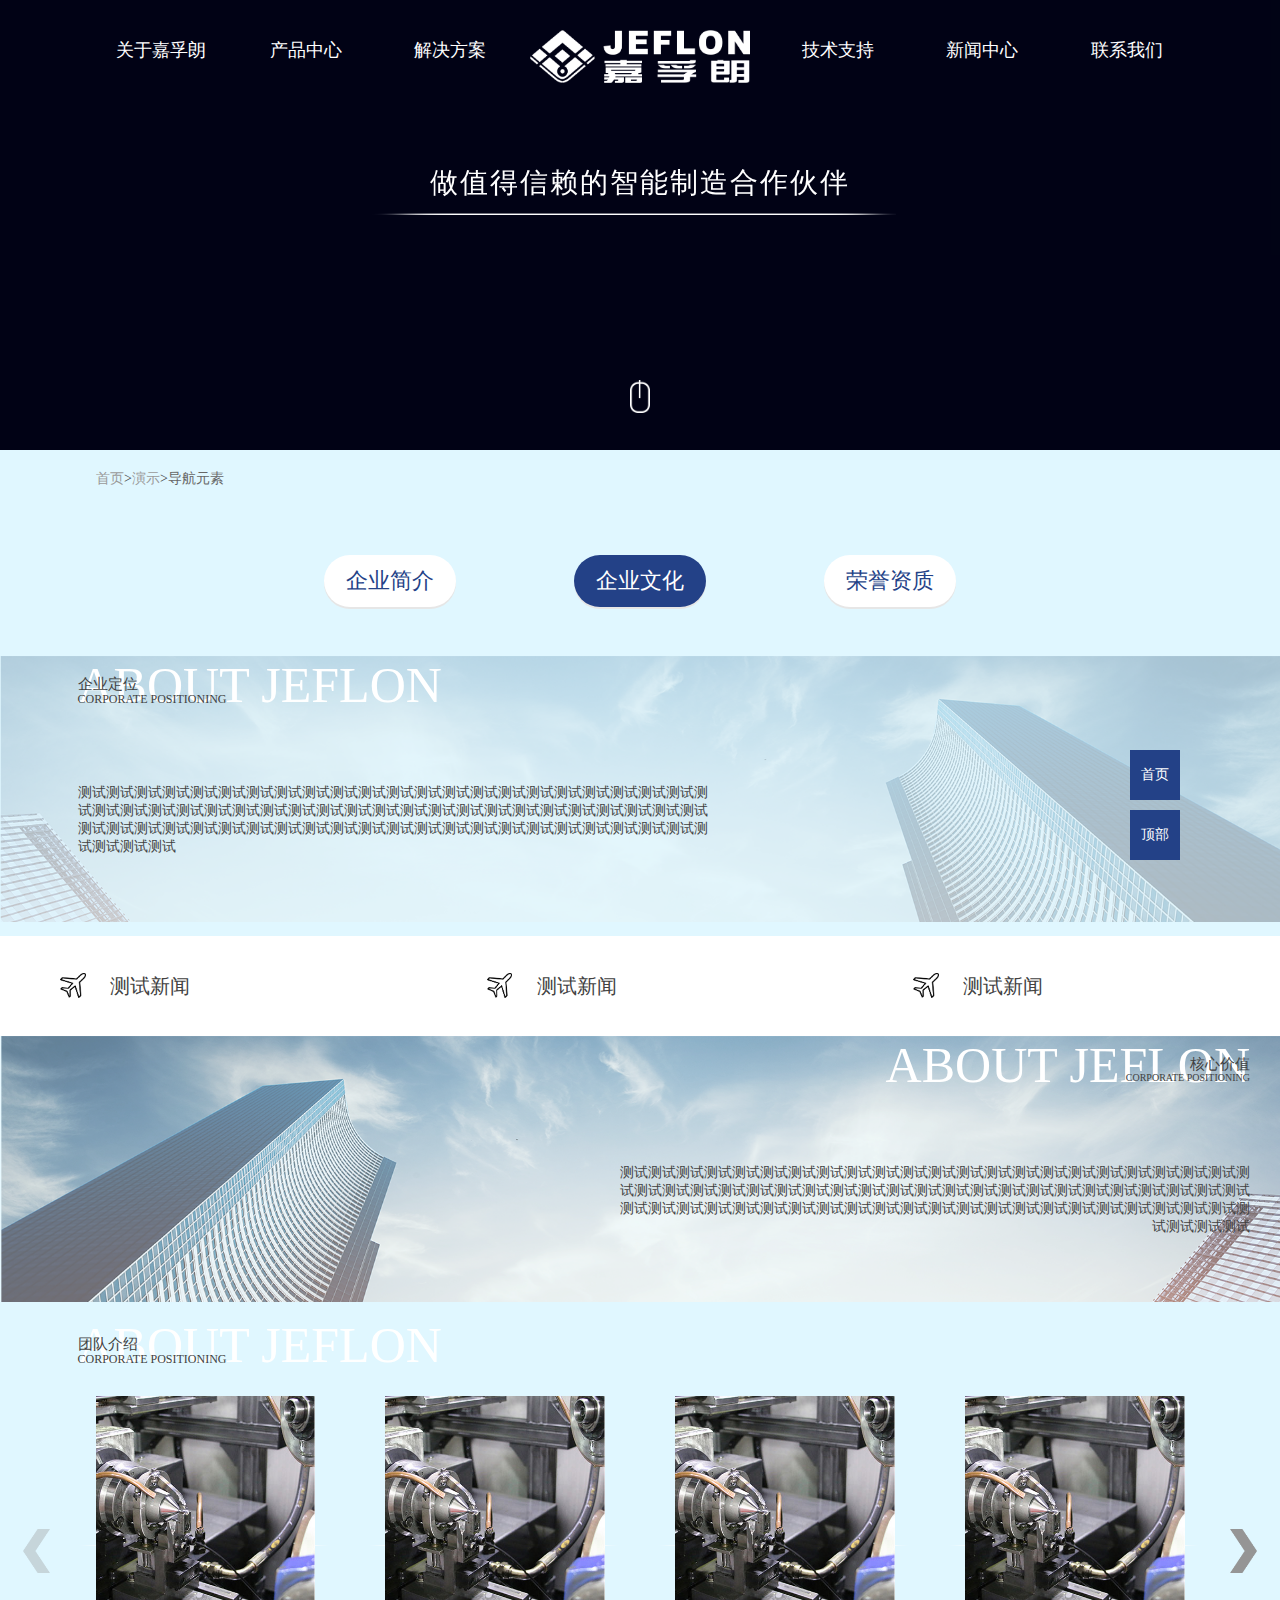
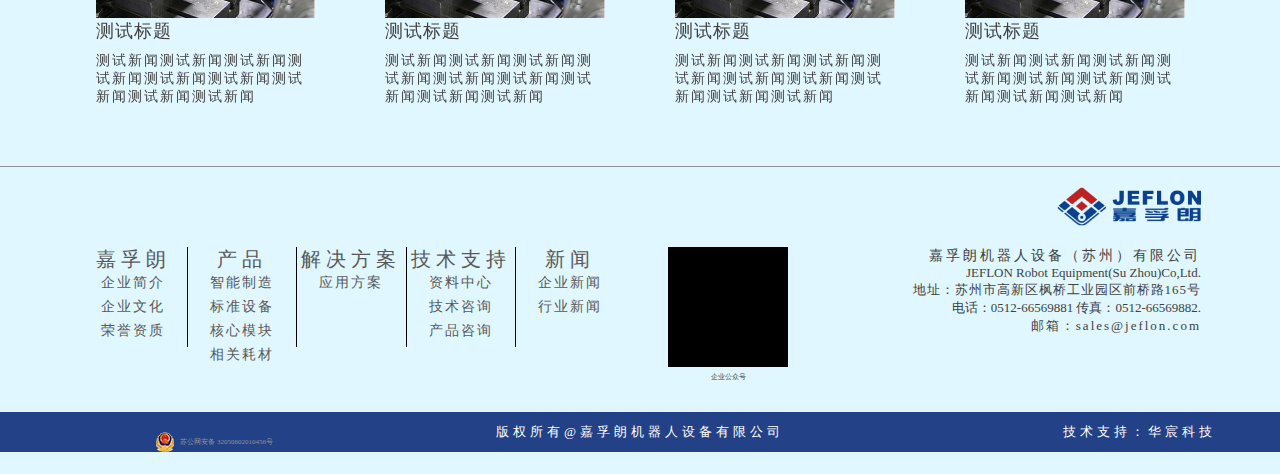
<file: qiyewenhua.html>
<!doctype html>
<html lang="en">
<head>
    <meta charset="UTF-8">
    <meta name="viewport"
          content="width=device-width, user-scalable=no, initial-scale=1.0, maximum-scale=1.0, minimum-scale=1.0">
    <meta http-equiv="X-UA-Compatible" content="ie=edge">
    <title>企业文化</title>
    <link rel="stylesheet" href="css/video-js.css">
    <link rel="stylesheet" href="css/index.css">
    <link rel="stylesheet" href="css/swiper.min.css">
    <link rel="stylesheet" href="css/banner.css">
    <link rel="stylesheet" href="css/c.css">
    <link rel="stylesheet" href="css/bootstrap.min.css">
    <link rel="stylesheet" href="css/layui.css">
    <link rel="stylesheet" href="css/zishiying.css">

    <script src="js/jquery.min.js"></script>
    <script src="js/bootstrap.min.js"></script>
    <script src="js/video.min.js"></script>
    <script src="js/videojs-ie8.min.js"></script>
    <script src="js/swiper.min.js"></script>
    <script src="js/headlibs.js"></script>


    <link type="text/css" rel="stylesheet" href="css/demo.css" />

    <!--必要样式-->
    <link type="text/css" rel="stylesheet" href="css/jquery.mmenu.all.css" />

    <script type="text/javascript" src="js/jquery.mmenu.min.all.js"></script>
    <script type="text/javascript">
        $(function() {
            $('nav#menu').mmenu();
        });
    </script>

    <script src="http://jq22com.qiniudn.com/jwmeyy.js"></script>
</head>
<body style="background: #e0f7ff;">
<!--头部开始-->
<header class="hidden-sm hidden-xs">
    <div class="header">
        <ul class="nav nav-pills nav-justified">


            <li class="nav-item has-meganav" role="presentation">
                <div class="nav-item-inner">
                    <a href="qiyejianjie.html" class="header_ull_a">
                        关于嘉孚朗
                    </a>
                    <div class="meganav-view-wrap">
                        <div class="view-thumbnails">
                            <ul class="meganav-thumbnails">
                                <li class="thumbnail-item-wrap">
                                    <a class="thumbnail-item-link" href="qiyejianjie.html" title="">
                                        <div class="thumbnail-image-wrap">
                                            <img class="thumbnail-image" src="images/header_001.jpg" alt="">
                                        </div>
                                        <span class="thumbnail-title">企业简介</span>
                                    </a>
                                </li>

                                <li class="thumbnail-item-wrap">
                                    <a class="thumbnail-item-link" href="rongyuzizhi.html" title="">
                                        <div class="thumbnail-image-wrap">
                                            <img class="thumbnail-image" src="images/header_001.jpg" alt="">
                                        </div>
                                        <span class="thumbnail-title">荣誉资质</span>
                                    </a>
                                </li>

                                <li class="thumbnail-item-wrap">
                                    <a class="thumbnail-item-link" href="qiyewenhua.html" title="">
                                        <div class="thumbnail-image-wrap">
                                            <img class="thumbnail-image" src="images/header_001.jpg" alt="">
                                        </div>
                                        <span class="thumbnail-title">企业历程</span>
                                    </a>
                                </li>
                            </ul>
                        </div>
                    </div>

                </div>
            </li>
            <li class="nav-item has-meganav" role="presentation">
                <div class="nav-item-inner">
                    <a href="chanpinzhongxin.html" class="header_ull_a">
                        产品中心
                    </a>

                    <div class="meganav-view-wrap">
                        <div class="view-list">
                            <div class="meganav-lists">
                                <div class="list-wrap" data-equal-height-by-selector=".list-wrap" style="height: 190px;">

                                    <h5 class="list-title">智能制造</h5>
                                    <ul class="list-items-wrap" data-equal-height-by-selector=".list-items-wrap" style="height: 94px;">
                                        <li class="list-item"><a href="chanpi.html" title="">智能制造柔性生产线</a></li>
                                    </ul>

                                    <a class="btn btn-view-more" href="chanpi.html" title="">全部查看</a>
                                </div>

                                <div class="list-wrap" data-equal-height-by-selector=".list-wrap" style="height: 190px;">

                                    <h5 class="list-title">自动焊锡机器人</h5>
                                    <ul class="list-items-wrap" data-equal-height-by-selector=".list-items-wrap" style="height: 94px;">
                                        <li class="list-item"><a href="chanpi.html" title="立式焊锡机器人">立式焊锡机器人</a></li>
                                        <li class="list-item"><a href="chanpi.html" title="组合式在线焊锡机器人">组合式在线焊锡机器人</a></li>
                                        <li class="list-item"><a href="chanpi.html" title="桌面式焊锡机器人">桌面式焊锡机器人</a></li>
                                        <li class="list-item"><a href="chanpi.html" title="分度盘多站式焊锡机器人">分度盘多站式焊锡机器人</a></li>

                                    </ul>

                                    <a class="btn btn-view-more" href="chanpi.html" title="">全部查看</a>
                                </div>

                                <div class="list-wrap" data-equal-height-by-selector=".list-wrap" style="height: 190px;">

                                    <h5 class="list-title">自动锁螺丝机器人</h5>
                                    <ul class="list-items-wrap" data-equal-height-by-selector=".list-items-wrap" style="height: 94px;">
                                        <li class="list-item"><a href="chanpi.html" title="组合式在线锁螺丝机器人">组合式在线锁螺丝机器人</a></li>
                                        <li class="list-item"><a href="chanpi.html" title="立式自动锁螺丝机器人">立式自动锁螺丝机器人</a></li>
                                        <li class="list-item"><a href="chanpi.html" title="桌面式自动锁螺丝机器人">桌面式自动锁螺丝机器人</a></li>
                                    </ul>

                                    <a class="btn btn-view-more" href="chanpi.html" title="">全部查看</a>
                                </div>

                                <div class="list-wrap" data-equal-height-by-selector=".list-wrap" style="height: 190px;">

                                    <h5 class="list-title">焊锡模组</h5>
                                    <ul class="list-items-wrap" data-equal-height-by-selector=".list-items-wrap" style="height: 94px;">
                                        <li class="list-item"><a href="chanpi.html" title="智能温度控制器">智能温度控制器</a></li>
                                        <li class="list-item"><a href="chanpi.html" title="焊锡模组">焊锡模组</a></li>
                                        <li class="list-item"><a href="chanpi.html" title="烙铁头清洁盒">烙铁头清洁盒</a></li>
                                        <li class="list-item"><a href="chanpi.html" title="精密送丝机">精密送丝机</a></li>
                                        <li class="list-item"><a href="chanpi.html" title="多轴焊锡控制系统">多轴焊锡控制系统</a></li>
                                    </ul>

                                    <a class="btn btn-view-more" href="chanpi.html" title="">全部查看</a>
                                </div>

                                <div class="list-wrap" data-equal-height-by-selector=".list-wrap" style="height: 190px;">

                                    <h5 class="list-title">相关耗材</h5>
                                    <ul class="list-items-wrap" data-equal-height-by-selector=".list-items-wrap" style="height: 94px;">
                                        <li class="list-item"><a href="chanpi.html" title="烙铁头">烙铁头</a></li>
                                        <li class="list-item"><a href="chanpi.html" title="发热芯">发热芯</a></li>
                                        <li class="list-item"><a href="chanpi.html" title="送丝嘴">送丝嘴</a></li>
                                        <li class="list-item"><a href="chanpi.html" title="批头">批头</a></li>
                                    </ul>

                                    <a class="btn btn-view-more" href="chanpi.html" title="">全部查看</a>
                                </div>

                            </div>
                        </div>
                    </div>

                </div>
            </li>
            <li class="nav-item has-meganav" role="presentation">
                <div class="nav-item-inner"  class="header_ull_a">
                    <a href="jiejuefangan.html" class="header_ull_a">
                        解决方案
                    </a>

                    <div class="meganav-view-wrap">
                        <div class="view-list">
                            <div class="meganav-lists">
                                <div class="list-wrap" data-equal-height-by-selector=".list-wrap" style="height: 190px;">

                                    <h5 class="list-title">汽车电子</h5>
                                    <ul class="list-items-wrap" data-equal-height-by-selector=".list-items-wrap" style="height: 94px;">
                                        <li class="list-item"><a href="jiejuefangan.html" title="汽车发电机调节器">汽车发电机调节器</a></li>
                                        <li class="list-item"><a href="jiejuefangan.html" title="汽车发电机整流桥">汽车发电机整流桥</a></li>
                                        <li class="list-item"><a href="jiejuefangan.html" title="汽车发电机整流器铜焊机项目">汽车发电机整流器铜焊机项目</a></li>
                                        <li class="list-item"><a href="jiejuefangan.html" title="制动防抱死系统-ABS">制动防抱死系统-ABS</a></li>
                                        <li class="list-item"><a href="jiejuefangan.html" title="电子驻车制动系统-EPB">电子驻车制动系统-EPB</a></li>
                                        <!--<li class="list-item"><a href="jiejuefangan.html" title="车灯PCBA焊锡">车灯PCBA焊锡</a></li>-->
                                        <!--<li class="list-item"><a href="jiejuefangan.html" title="车载导航模块PCBA焊锡">车载导航模块PCBA焊锡</a></li>-->
                                    </ul>

                                    <a class="btn btn-view-more" href="jiejuefangan.html" title="">全部查看</a>
                                </div>

                                <div class="list-wrap" data-equal-height-by-selector=".list-wrap" style="height: 190px;">

                                    <h5 class="list-title">FPC软板焊锡</h5>
                                    <ul class="list-items-wrap" data-equal-height-by-selector=".list-items-wrap" style="height: 94px;">
                                        <li class="list-item"><a href="jiejuefangan.html" title="手机FPC柔性线路板">手机FPC柔性线路板</a></li>
                                        <li class="list-item"><a href="jiejuefangan.html" title="平板电脑FPC柔性线路板">平板电脑FPC柔性线路板</a></li>
                                    </ul>

                                    <a class="btn btn-view-more" href="jiejuefangan.html" title="">全部查看</a>
                                </div>

                                <div class="list-wrap" data-equal-height-by-selector=".list-wrap" style="height: 190px;">

                                    <h5 class="list-title">工控行业</h5>
                                    <ul class="list-items-wrap" data-equal-height-by-selector=".list-items-wrap" style="height: 94px;">
                                        <li class="list-item"><a href="jiejuefangan.html" title="PLC，触摸屏">PLC，触摸屏</a></li>
                                        <li class="list-item"><a href="jiejuefangan.html" title="变频器、电梯控制器">变频器、电梯控制器</a></li>
                                        <li class="list-item"><a href="jiejuefangan.html" title="伺服、步进驱动器">伺服、步进驱动器</a></li>
                                        <li class="list-item"><a href="jiejuefangan.html" title="各类传感器">各类传感器</a></li>
                                    </ul>

                                    <a class="btn btn-view-more" href="jiejuefangan.html" title="">全部查看</a>
                                </div>

                                <div class="list-wrap" data-equal-height-by-selector=".list-wrap" style="height: 190px;">

                                    <h5 class="list-title">安防监控行业</h5>
                                    <ul class="list-items-wrap" data-equal-height-by-selector=".list-items-wrap" style="height: 94px;">
                                        <li class="list-item"><a href="jiejuefangan.html" title="监控摄像头">监控摄像头</a></li>
                                        <li class="list-item"><a href="jiejuefangan.html" title="烟雾报警器">烟雾报警器</a></li>
                                        <li class="list-item"><a href="jiejuefangan.html" title="人脸识别产品">人脸识别产品</a></li>
                                        <li class="list-item"><a href="jiejuefangan.html" title="智能门锁">智能门锁</a></li>
                                    </ul>

                                    <a class="btn btn-view-more" href="jiejuefangan.html" title="">全部查看</a>
                                </div>

                                <div class="list-wrap" data-equal-height-by-selector=".list-wrap" style="height: 190px;">

                                    <h5 class="list-title">基站通讯设备</h5>
                                    <ul class="list-items-wrap" data-equal-height-by-selector=".list-items-wrap" style="height: 94px;">
                                        <li class="list-item"><a href="jiejuefangan.html" title="光伏接线盒">光伏接线盒</a></li>
                                        <li class="list-item"><a href="jiejuefangan.html" title="光伏组件肖特基整流二极管">光伏组件肖特基整流二极管</a></li>
                                    </ul>

                                    <a class="btn btn-view-more" href="jiejuefangan.html" title="">全部查看</a>
                                </div>

                            </div>
                        </div>
                    </div>

                </div>
            </li>
            <li style="width: 220px">
                <img src="images/logo.png" alt="">
            </li>
            <li class="nav-item has-meganav" role="presentation">
                <div class="nav-item-inner">
                    <a href="support.html"  class="header_ull_a">
                        技术支持
                    </a>
                    <div class="meganav-view-wrap">
                        <div class="view-thumbnails">
                            <ul class="meganav-thumbnails">
                                <li class="thumbnail-item-wrap">
                                    <a class="thumbnail-item-link" href="support.html" title="">
                                        <div class="thumbnail-image-wrap">
                                            <img class="thumbnail-image" src="images/header_001.jpg" alt="">
                                        </div>
                                        <span class="thumbnail-title">资料中心</span>
                                    </a>
                                </li>

                                <li class="thumbnail-item-wrap">
                                    <a class="thumbnail-item-link" href="support.html" title="">
                                        <div class="thumbnail-image-wrap">
                                            <img class="thumbnail-image" src="images/header_001.jpg" alt="">
                                        </div>
                                        <span class="thumbnail-title">技术咨询</span>
                                    </a>
                                </li>


                            </ul>
                        </div>
                    </div>



                </div>
            </li>
            <li class="nav-item has-meganav" role="presentation">
                <div class="nav-item-inner">
                    <a href="xinwen.html"  class="header_ull_a">
                        新闻中心
                    </a>

                    <div class="meganav-view-wrap">
                        <div class="view-thumbnails">
                            <ul class="meganav-thumbnails">
                                <li class="thumbnail-item-wrap">
                                    <a class="thumbnail-item-link" href="qiyexinwen.html" title="">
                                        <div class="thumbnail-image-wrap">
                                            <img class="thumbnail-image" src="images/header_001.jpg" alt="">
                                        </div>
                                        <span class="thumbnail-title">企业动态</span>
                                    </a>
                                </li>

                                <li class="thumbnail-item-wrap">
                                    <a class="thumbnail-item-link" href="xinwen.html" title="">
                                        <div class="thumbnail-image-wrap">
                                            <img class="thumbnail-image" src="images/header_001.jpg" alt="">
                                        </div>
                                        <span class="thumbnail-title">行业动态</span>
                                    </a>
                                </li>


                            </ul>
                        </div>
                    </div>


                </div>
            </li>
            <li class="nav-item has-meganav" role="presentation">
                <div class="nav-item-inner">
                    <a href="contact_us.html" class="header_ull_a">
                        联系我们
                    </a>
                    <div class="meganav-view-wrap">
                        <div class="view-thumbnails">
                            <ul class="meganav-thumbnails">
                                <li class="thumbnail-item-wrap">
                                    <a class="thumbnail-item-link" href="contact_us.html" title="">
                                        <div class="thumbnail-image-wrap">
                                            <img class="thumbnail-image" src="images/header_001.jpg" alt="">
                                        </div>
                                        <span class="thumbnail-title">公司联系方式</span>
                                    </a>
                                </li>

                                <li class="thumbnail-item-wrap">
                                    <a class="thumbnail-item-link" href="join_us.html" title="">
                                        <div class="thumbnail-image-wrap">
                                            <img class="thumbnail-image" src="images/header_001.jpg" alt="">
                                        </div>
                                        <span class="thumbnail-title">加盟方式</span>
                                    </a>
                                </li>


                            </ul>
                        </div>
                    </div>


                </div>
            </li>
        </ul>
    </div>
</header >

<div class="visible-sm visible-xs" id="page">

    <div class="header1">
        <a href="#menu"></a>
        <div class="header1-img">
            <img src="images/logo.png" alt="">
        </div>
    </div>

    <nav id="menu">
        <ul>
            <li><a href="qiyejianjie.html">关于嘉孚朗</a>
                <ul>
                    <li><a href="qiyejianjie.html">企业简介</a></li>
                    <li><a href="qiyewenhua.html">企业历程</a></li>
                    <li><a href="rongyuzizhi.html">荣誉资质</a></li>
                </ul>
            </li>
            <li><a href="chanpinzhongxin.html">产品中心</a>
                <ul>
                    <li><a href="chanpi.html">智能制造</a>
                        <ul>
                            <li><a href="chanpi.html">智能制造柔性生产线</a></li>
                        </ul>
                    </li>
                    <li><a href="chanpi.html">自动焊锡机器人</a>
                        <ul>
                            <li><a href="chanpi.html">立式焊锡机器人</a></li>
                            <li><a href="chanpi.html">组合式在线焊锡机器人</a></li>
                            <li><a href="chanpi.html">桌面式焊锡机器人</a></li>
                            <li><a href="chanpi.html">分度盘多站式焊锡机器人</a></li>
                        </ul>
                    </li>
                    <li><a href="chanpi.html">自动锁螺丝机器人</a>
                        <ul>
                            <li><a href="chanpi.html">组合式在线锁螺丝机器人</a></li>
                            <li><a href="chanpi.html">立式自动锁螺丝机器人</a></li>
                            <li><a href="chanpi.html">桌面式自动锁螺丝机器人</a></li>
                        </ul>
                    </li>
                    <li><a href="chanpi.html">焊锡模组</a>
                        <ul>
                            <li><a href="chanpi.html">智能温度控制器</a></li>
                            <li><a href="chanpi.html">焊锡模组</a></li>
                            <li><a href="chanpi.html">烙铁头清洁盒</a></li>
                            <li><a href="chanpi.html">精密送丝机</a></li>
                            <li><a href="chanpi.html">多轴焊锡控制系统</a></li>
                        </ul>
                    </li>
                    <li><a href="chanpi.html">相关耗材</a>
                        <ul>
                            <li><a href="chanpi.html">烙铁头</a></li>
                            <li><a href="chanpi.html">发热芯</a></li>
                            <li><a href="chanpi.html">送丝嘴</a></li>
                            <li><a href="chanpi.html">批头</a></li>
                        </ul>
                    </li>
                </ul>
            </li>
            <li><a href="jiejuefangan.html">解决方案</a>
                <ul>
                    <li><a href="jiejuefangan.html">汽车电子</a>
                        <ul>
                            <li><a href="jiejuefangan.html">汽车发电机调节器</a></li>
                            <li><a href="jiejuefangan.html">汽车发电机整流桥</a></li>
                            <li><a href="jiejuefangan.html">汽车发电机整流器铜焊机项目</a></li>
                            <li><a href="jiejuefangan.html">制动防抱死系统-ABS</a></li>
                            <li><a href="jiejuefangan.html">电子驻车制动系统-EPB</a></li>
                        </ul>
                    </li>
                    <li><a href="jiejuefangan.html">FPC软板焊锡</a>
                        <ul>
                            <li><a href="jiejuefangan.html">手机FPC柔性线路板</a></li>
                            <li><a href="jiejuefangan.html">平板电脑FPC柔性线路板</a></li>
                        </ul>
                    </li>
                    <li><a href="jiejuefangan.html">工控行业</a>
                        <ul>
                            <li><a href="jiejuefangan.html">PLC，触摸屏</a></li>
                            <li><a href="jiejuefangan.html">变频器、电梯控制器</a></li>
                            <li><a href="jiejuefangan.html">伺服、步进驱动器</a></li>
                            <li><a href="jiejuefangan.html">各类传感器</a></li>
                        </ul>
                    </li>
                    <li><a href="jiejuefangan.html">安防监控行业</a>
                        <ul>
                            <li><a href="jiejuefangan.html">监控摄像头</a></li>
                            <li><a href="jiejuefangan.html">烟雾报警器</a></li>
                            <li><a href="jiejuefangan.html">人脸识别产品</a></li>
                            <li><a href="jiejuefangan.html">智能门锁</a></li>
                        </ul>
                    </li>
                    <li><a href="jiejuefangan.html">基站通讯设备</a>
                        <ul>

                            <li><a href="jiejuefangan.html">光伏接线盒</a></li>
                            <li><a href="jiejuefangan.html">光伏组件肖特基整流二极管</a></li>
                        </ul>
                    </li>
                </ul>
            </li>
            <li><a href="support.html">技术支持</a>
                <ul>
                    <li><a href="support.html">资料中心</a></li>
                    <li><a href="support.html">技术中心</a></li>
                </ul>
            </li>
            <li><a href="xinwen.html">新闻中心</a>
                <ul>
                    <li><a href="qiyewenhua.html">企业动态</a></li>
                    <li><a href="xinwen.html">行业动态</a></li>
                </ul>
            </li>
            <li><a href="contact_us.html">联系我们</a>
                <ul>
                    <li><a href="contact_us.html">公司联系方式</a></li>
                    <li><a href="join_us.html">加盟方式</a></li>
                </ul>
            </li>
        </ul>
    </nav>
</div>
<!--头部结束-->

<!--banner开始-->
<div class="index-about">
    <div class="index-about-video">
        <div class="controls">
            <div class="functions btn-group"></div>
            <div class="rotate btn-group">
                <div class="btn rotatex" data-rotate="x">rotatex</div>
                <div class="btn rotatey" data-rotate="y">rotatey</div>
                <div class="btn rotatez" data-rotate="z">rotatez</div>
            </div>
        </div>
        <canvas width="2560" height="1000" style="min-width: 1000px; width: 100%; position: absolute; left: 50%; top: 15%; transform: translate(-50%, -50%)"></canvas>
        <div class="video-bg"></div>
    </div>
    <div class="index-about-text">
        <div class="swiper-container acc" style="height: 50%; position: absolute;top: 0;bottom: 0;margin: auto 0;">
            <div class="swiper-wrapper">
                <div class="swiper-slide">
                    <h1>做值得信赖的智能制造合作伙伴</h1>
                </div>
                <div class="swiper-slide">
                    <h1>做值得信赖的智能制造合作伙伴</h1>
                </div>
                <div class="swiper-slide">
                    <h1>做值得信赖的智能制造合作伙伴</h1>
                </div>
            </div>
        </div>
        <script>
            var myswiper = new Swiper('.acc');
        </script>
    </div>
    <div class="shubiao">
        <img src="images/shubiao.png" alt="">
    </div>
</div>
<script>
    var _createClass = function () { function defineProperties(target, props) { for (var i = 0; i < props.length; i++) { var descriptor = props[i]; descriptor.enumerable = descriptor.enumerable || false; descriptor.configurable = true; if ("value" in descriptor) descriptor.writable = true; Object.defineProperty(target, descriptor.key, descriptor); } } return function (Constructor, protoProps, staticProps) { if (protoProps) defineProperties(Constructor.prototype, protoProps); if (staticProps) defineProperties(Constructor, staticProps); return Constructor; }; }();

    function _classCallCheck(instance, Constructor) { if (!(instance instanceof Constructor)) { throw new TypeError("Cannot call a class as a function"); } }

    function _possibleConstructorReturn(self, call) { if (!self) { throw new ReferenceError("this hasn't been initialised - super() hasn't been called"); } return call && (typeof call === "object" || typeof call === "function") ? call : self; }

    function _inherits(subClass, superClass) { if (typeof superClass !== "function" && superClass !== null) { throw new TypeError("Super expression must either be null or a function, not " + typeof superClass); } subClass.prototype = Object.create(superClass && superClass.prototype, { constructor: { value: subClass, enumerable: false, writable: true, configurable: true } }); if (superClass) Object.setPrototypeOf ? Object.setPrototypeOf(subClass, superClass) : subClass.__proto__ = superClass; }

    var Point = function (_F3$Obj) {
        _inherits(Point, _F3$Obj);

        function Point() {
            var radius = arguments.length > 0 && arguments[0] !== undefined ? arguments[0] : 5;

            _classCallCheck(this, Point);

            var _this = _possibleConstructorReturn(this, (Point.__proto__ || Object.getPrototypeOf(Point)).call(this));

            _this.radius = radius;
            _this.color = 'rgba(' + [Math.random() * 255 | 0, Math.random() * 255 | 0, Math.random() * 255 | 0, Math.random()].join(',') + ')';
            _this.prevCrood = null;
            return _this;
        }

        _createClass(Point, [{
            key: 'render',
            value: function render(ctx) {

                ctx.fillStyle = '#fff';
                ctx.fillRect(this.croods2D.position.x, this.croods2D.position.y, this.radius * this.croods2D.scale * this.yScale, this.radius * this.croods2D.scale * this.yScale);
            }
        }]);

        return Point;
    }(F3.Obj);

    var planeFunctions = {
        'sin(sqrt(x^2+z^2))': function sinSqrtX2Z2(x, z, offset) {
            return Math.sin(Math.sqrt(Math.pow(x / 2, 2) + Math.pow(z / 2, 2)) - offset);
        },
        'cos(x)*sin(z)': function cosXSinZ(x, z, offset) {
            return Math.cos(x / 4 + offset) * Math.sin(z / 4 + offset) * 1;
        }
    };

    var Effect = function (_F3$Time) {
        _inherits(Effect, _F3$Time);

        function Effect(renderer, scene, camera, cvs) {
            _classCallCheck(this, Effect);

            var _this2 = _possibleConstructorReturn(this, (Effect.__proto__ || Object.getPrototypeOf(Effect)).call(this));

            _this2.renderer = renderer;
            _this2.scene = scene;
            _this2.camera = camera;
            _this2.cvs = cvs;

            _this2.xOffset = 0;
            _this2.waveHeight = 0.4; // 波高
            _this2.waveWidth = 8; // 波长

            _this2.col = 33;
            _this2.colPointNum = 33;

            _this2.flyTime = 2000;
            _this2.timePass = 0;

            _this2.scale = 1;
            _this2.scaleStep = 0.01;

            _this2.planeFunction = function () {
                return 0;
            };
            _this2.rotate = { x: false, y: false, z: false };

            _this2.pointGroup = new F3.Obj();
            _this2.scene.add(_this2.pointGroup);

            _this2.resize(cvs.width, cvs.height);
            _this2.init();
            return _this2;
        }

        _createClass(Effect, [{
            key: 'resize',
            value: function resize(width, height) {
                this.cvs.width = width;
                this.cvs.height = height;
                // this.pointGroup.position.set(this.cvs.width/2, this.cvs.height, 0);
                this.stepWidth = width * 1.8 / this.col;
                this.pointGroup.setPosition(this.cvs.width / 2, this.cvs.height * 1.2, -this.col * this.stepWidth / 2);
                this.pointGroup.setRotation(0.1, 0, 0);
                // this.waveHeight = height/2;
                // this.waveWidth = this.waveHeight * 4;
                // console.log(this.stepWidth);
            }
        }, {
            key: 'init',
            value: function init() {
                // create point
                var point;
                for (var x = -(this.col - 1) / 2, count = 0; x <= (this.col - 1) / 2; x++) {
                    for (var z = -(this.colPointNum - 1) / 2; z <= (this.colPointNum - 1) / 2; z++) {
                        point = new Point(10);
                        this.pointGroup.add(point);
                        /*point.initPos = new F3.Vector3(
                             x + Math.random() * -2 + 1,
                             -30 + -10 * Math.random(),
                             z + Math.random() * -2 + 1
                        );*/
                        point.initPos = new F3.Vector3(0, 0, 0);
                        point.flyDelay = 0; //Math.random() * 1000 | 0;
                    }
                }
            }
        }, {
            key: 'update',
            value: function update(delta) {
                this.timePass += delta;
                this.xOffset = this.timePass / 500;

                var point = void 0;
                var flyPecent = void 0;
                var x = void 0,
                    y = void 0,
                    z = void 0;
                var count = 0;

                // if (this.timePass < 100)
                for (x = -(this.col - 1) / 2; x <= (this.col - 1) / 2; x++) {
                    for (z = -(this.colPointNum - 1) / 2; z <= (this.colPointNum - 1) / 2; z++) {

                        // let y = Math.cos(x*Math.PI/this.waveWidth + this.xOffset)*Math.sin(z*Math.PI/this.waveWidth + this.xOffset) * this.waveHeight;

                        y = this.planeFunction(x, z, this.xOffset);
                        // let y = Math.sin(Math.sqrt(Math.pow(x/v, 2)+Math.pow(z/v, 2)) - this.xOffset) * 1
                        // console.log(y);

                        point = this.pointGroup.children[count];
                        point.yScale = 1; //(-y + 0.6)/(this.waveHeight) * 1.5;

                        flyPecent = (this.timePass - point.flyDelay) / this.flyTime;
                        flyPecent = flyPecent > 1 ? 1 : flyPecent < 0 ? 0 : flyPecent;

                        point.setPosition(x * this.stepWidth, y * this.stepWidth, z * this.stepWidth);
                        count++;
                    }
                }
                if (this.rotate.x || this.rotate.y || this.rotate.z) {
                    this.pointGroup.setRotation(this.rotate.x ? this.pointGroup.rotation.x + 0.001 : 0, this.rotate.y ? this.pointGroup.rotation.y + 0.001 : 0, this.rotate.z ? this.pointGroup.rotation.z + 0.001 : 0);
                }
            }
        }, {
            key: 'setFunction',
            value: function setFunction(fun) {
                this.planeFunction = fun;
            }
        }, {
            key: 'toggleRotate',
            value: function toggleRotate(r) {
                this.rotate[r] = !this.rotate[r];
                if (!this.rotate[r]) {
                    this.pointGroup.rotation[r] = 0;
                }
            }
        }, {
            key: 'animate',
            value: function animate() {
                var _this3 = this;

                this.addTick(function (delta) {
                    _this3.update(delta);
                    _this3.renderer.render(_this3.scene, _this3.camera);
                });
            }
        }]);

        return Effect;
    }(F3.Time);

    function init(cvs) {
        var ctx = cvs.getContext('2d');

        var scene = new F3.Scene();
        var camera = new F3.Camera();
        camera.origin = new F3.Vector3(cvs.width / 2, cvs.height / 3);
        camera.p = 1200;

        var renderer = new F3.Renderer(ctx, cvs);
        var effect = new Effect(renderer, scene, camera, cvs);
        effect.animate();

        var functions = document.querySelector('.functions');
        var btnHTML = '';
        for (var name in planeFunctions) {
            btnHTML += '<div class="btn" data-function="' + name + '">' + name + '</div>';
        }
        functions.innerHTML = btnHTML;

        var btns = functions.querySelectorAll('.btn');
        function selectFunction(funName) {
            btns.forEach(function (btn) {
                var dataFunction = btn.dataset.function;
                if (dataFunction === funName) {
                    btn.classList.add('active');
                    effect.setFunction(planeFunctions[funName]);
                } else {
                    btn.classList.remove('active');
                }
            });
        }
        selectFunction(btns[0].dataset.function);
        functions.addEventListener('click', function (e) {
            if (e.target.dataset.function) {
                selectFunction(e.target.dataset.function);
            }
        });

        var rotate = document.querySelector('.rotate');
        var rotateBtns = rotate.querySelectorAll('.btn');
        function toggleRotate(_r) {
            rotateBtns.forEach(function (rotateBtn) {
                var r = rotateBtn.dataset.rotate;
                if (r === _r) {
                    rotateBtn.classList.toggle('active');
                    effect.toggleRotate(r);
                }
            });
        }
        toggleRotate('y');
        rotate.addEventListener('click', function (e) {
            if (e.target.dataset.rotate) {
                toggleRotate(e.target.dataset.rotate);
            }
        });

        F3.TIME.start();
    }
    init(document.querySelector('canvas'));
</script>
<!--banner结束-->
<div style="width: 100%;background: #e0f7ff;">
    <div style="width: 85%; margin: 0 auto;padding-top: 20px">
        <span class="layui-breadcrumb" style="visibility: inherit">
          <a href="/">首页</a>
            <span>&gt;</span>
          <a href="/demo/">演示</a>
            <span>&gt;</span>
          <a><cite>导航元素</cite></a>
        </span>
    </div>
</div>

<div class="qiyejianjie_box container-fluid">
    <div class="row">
        <div class="qiyejianjie_btnBox">
            <div class="col-sm-4 col-xs-4">
                <div class="ph-post1-wrapper">
                    <a class="button" data-title="企业简介" href="qiyejianjie.html">
                        <span><span >企业简介</span></span>
                    </a>
                </div>
            </div>
            <div class="col-sm-4 col-xs-4">
                <div class="ph-post1-wrapper">
                    <a class="button buttonDJ" data-title="企业文化" href="qiyewenhua.html">
                        <span><span >企业文化</span></span>
                    </a>
                </div>
            </div>
            <div class="col-sm-4 col-xs-4">
                <div class="ph-post1-wrapper">
                    <a class="button" data-title="荣誉资质" href="rongyuzizhi.html">
                        <span><span >荣誉资质</span></span>
                    </a>
                </div>
            </div>

        </div>



    </div>

</div>
<div class="qiyewenhua_box">

    <img src="images/qiyewenhua1.png" alt="">
    <div class="container-fluid">
        <div class="row">
            <div style="width: 90%; margin: 0 auto;">
                <div class="qiyewenhua1">
                <div class="baiwenzi">ABOUT JEFLON</div>
                <div class="heibiaoti">
                    <h4>企业定位</h4>
                    <p>CORPORATE POSITIONING</p>
                </div>
                <p class="content1">测试测试测试测试测试测试测试测试测试测试测试测试测试测试测试测试测试测试测试测试测试测试测试测试测试测试测试测试测试测试测试测试测试测试测试测试测试测试测试测试测试测试测试测试测试测试测试测试测试测试测试测试测试测试测试测试测试测试测试测试测试测试测试测试测试测试测试测试测试测试测试</p>
            </div>
            </div>
        </div>
    </div>
</div>
<div class="qiyewenhua_box1">
    <!--<li class="col-lg-2 col-md-2 col-sm-4 col-xs-6"></li>-->
    <div class="wenhua">
        <ul>

            <li class="index2-oneli">
                <a href="javascript:;">
                    <div style="position: absolute;width:100%;height:100%; ">
                        <img src="images/a1.png" alt="">
                        <div>测试新闻</div>
                    </div>
                </a>
            </li>
            <li class="index2-oneli">
                <a href="javascript:;">
                    <div style="position: absolute;width:100%;height:100%; ">
                        <img src="images/a1.png" alt="">
                        <div>测试新闻</div>
                    </div>
                </a>
            </li>
            <li class="index2-oneli">
                <a href="javascript:;">
                    <div style="position: absolute;width:100%;height:100%; ">
                        <img src="images/a1.png" alt="">
                        <div>测试新闻</div>
                    </div>
                </a>
            </li>


        </ul>
    </div>

</div>
<div class="qiyewenhua_box2">

    <img src="images/qiyewenhua2.png" alt="">
    <div class="container-fluid">
        <div class="row">
            <div style="width: 90%; margin: 0 auto;">

            <div class="qiyewenhua2">
                <div class="baiwenzi2">ABOUT JEFLON</div>
                <div class="heibiaoti2">
                    <h4>核心价值</h4>
                    <p>CORPORATE POSITIONING</p>
                </div>
                <p class="content2">测试测试测试测试测试测试测试测试测试测试测试测试测试测试测试测试测试测试测试测试测试测试测试测试测试测试测试测试测试测试测试测试测试测试测试测试测试测试测试测试测试测试测试测试测试测试测试测试测试测试测试测试测试测试测试测试测试测试测试测试测试测试测试测试测试测试测试测试测试测试测试</p>
            </div>
            </div>
        </div>
    </div>
</div>

<div class="container-fluid">
    <div class="row">
        <div style="width: 90%; margin: 0 auto;">

        <div class="qiyewenhua1">
            <div class="baiwenzi">ABOUT JEFLON</div>
            <div class="heibiaoti">
                <h4>团队介绍</h4>
                <p>CORPORATE POSITIONING</p>
            </div>

        </div>
        </div>
    </div>
</div>

<div class="index5">
    <div class="index5_top">

    </div>
    <div class="index5-bottom" style="width: 98%">
        <div class="swiper-container caaa">
            <div class="swiper-wrapper">
                <div class="swiper-slide news_wenzi">
                    <div class="index5-imgbox">
                        <img src="images/news1.jpg" alt="">
                    </div>

                    <h6>测试标题</h6>
                    <p>测试新闻测试新闻测试新闻测试新闻测试新闻测试新闻测试新闻测试新闻测试新闻</p>
                </div>
                <div class="swiper-slide news_wenzi">
                    <div class="index5-imgbox">
                        <img src="images/news1.jpg" alt="">
                    </div>

                    <h6>测试标题</h6>
                    <p>测试新闻测试新闻测试新闻测试新闻测试新闻测试新闻测试新闻测试新闻测试新闻</p>
                </div>
                <div class="swiper-slide news_wenzi">
                    <div class="index5-imgbox">
                        <img src="images/news1.jpg" alt="">
                    </div>

                    <h6>测试标题</h6>
                    <p>测试新闻测试新闻测试新闻测试新闻测试新闻测试新闻测试新闻测试新闻测试新闻</p>
                </div>
                <div class="swiper-slide news_wenzi">
                    <div class="index5-imgbox">
                        <img src="images/news1.jpg" alt="">
                    </div>

                    <h6>测试标题</h6>
                    <p>测试新闻测试新闻测试新闻测试新闻测试新闻测试新闻测试新闻测试新闻测试新闻</p>
                </div>
                <div class="swiper-slide news_wenzi">
                    <div class="index5-imgbox">
                        <img src="images/news1.jpg" alt="">
                    </div>

                    <h6>测试标题</h6>
                    <p>测试新闻测试新闻测试新闻测试新闻测试新闻测试新闻测试新闻测试新闻测试新闻</p>
                </div>
                <div class="swiper-slide news_wenzi">
                    <div class="index5-imgbox">
                        <img src="images/news1.jpg" alt="">
                    </div>

                    <h6>测试标题</h6>
                    <p>测试新闻测试新闻测试新闻测试新闻测试新闻测试新闻测试新闻测试新闻测试新闻</p>
                </div>

            </div>

            <!-- Add Pagination -->



        </div>
        <div class="swiper-button-prev swiper-button-white"></div>
        <div class="swiper-button-next swiper-button-white"></div>

    </div>
</div>

<script>
    if (document.documentElement.clientWidth<=1200) {

        var swiper = new Swiper('.caaa',{
            slidesPerView: 1,
            spaceBetween: 30,
            pagination: {
                el: '.swiper-pagination',
                clickable: true,
            },

            navigation: {
                nextEl: '.swiper-button-next',
                prevEl: '.swiper-button-prev'
            }
        });


    }else{

        var swiper = new Swiper('.caaa',{
            slidesPerView: 4,
            spaceBetween: 30,
            pagination: {
                el: '.swiper-pagination',
                clickable: true,
            },

            navigation: {
                nextEl: '.swiper-button-next',
                prevEl: '.swiper-button-prev'
            }
        });

    }


</script>
<!--底部开始-->
<footer>
    <div class="footer row">
        <div class="footer-left col-ff-12 col-lg-6 col-md-12">
            <ul class="footer-left-ul">
                <li>
                    <div style="font-size: 20px;letter-spacing: 5px;">
                        <a href="qiyejianjie.html">
                            嘉孚朗
                        </a>

                    </div>
                    <div>
                        <a href="qiyejianjie.html">企业简介</a>
                    </div>
                    <div>
                        <a href="qiyewenhua.html">企业文化</a>
                    </div>
                    <div>
                        <a href="rongyuzizhi.html">荣誉资质</a>
                    </div>
                </li>
                <li>
                    <div style="font-size: 20px;letter-spacing: 5px;">
                        <a href="chanpi.html">产品</a>
                    </div>
                    <div>
                        <a href="chanpi.html">智能制造</a>
                    </div>
                    <div>
                        <a href="chanpi.html">标准设备</a>
                    </div>
                    <div>
                        <a href="chanpi.html">核心模块</a>
                    </div>
                    <div>
                        <a href="chanpi.html">相关耗材</a>
                    </div>
                </li>
                <li>
                    <div style="font-size: 20px;letter-spacing: 5px;">
                        <a href="jiejuefangan.html">解决方案</a>
                    </div>
                    <div>
                        <a href="jiejuefangan.html">应用方案</a>
                    </div>
                </li>
                <li>
                    <div style="font-size: 20px;letter-spacing: 5px;">
                        <a href="support.html">技术支持</a>
                    </div>
                    <div>
                        <a href="support.html">资料中心</a>
                    </div>
                    <div>
                        <a href="support.html">技术咨询</a>
                    </div>
                    <div>
                        <a href="support.html">产品咨询</a>
                    </div>
                </li>
                <li>
                    <div style="font-size: 20px;letter-spacing: 5px;">
                        <a href="xinwen.html">新闻</a>
                    </div>
                    <div>
                        <a href="qiyexinwen.html">企业新闻</a>
                    </div>
                    <div>
                        <a href="xinwen.html">行业新闻</a>
                    </div>
                </li>
            </ul>
        </div>
        <div class="footer-right col-ff-12 col-lg-6 col-md-12 col-sm-12 col-xs-12">
            <div class="footer-rightL">
                <div class="footer-rightL-ew"></div>
                <div class="footer-rightL-wenzi">企业公众号</div>
            </div>
            <div class="footer-rightR">
                <div class="footer-rightR-logobox">
                    <img src="images/footerlogo.png" alt="">
                </div>
                <div class="footer-rightR-1">
                    嘉孚朗机器人设备（苏州）有限公司
                </div>
                <div class="footer-rightR-2">
                    JEFLON Robot Equipment(Su Zhou)Co,Ltd.
                </div>
                <div class="footer-rightR-3">
                    地址：苏州市高新区枫桥工业园区前桥路165号
                </div>
                <div class="footer-rightR-4">
                    电话：0512-66569881  传真：0512-66569882.
                </div>
                <div class="footer-rightR-5">
                    邮箱：sales@jeflon.com
                </div>
            </div>
        </div>
    </div>
    <div class="jishu">
        <div class="jishu_box">
            <div class="footer_banquan">版权所有@嘉孚朗机器人设备有限公司</div>
            <div style="width:300px;margin:0 auto; padding:20px 0; float: left">
                <a target="_blank" href="http://www.beian.gov.cn/portal/registerSystemInfo?recordcode=32050602010456" style="display:inline-block;text-decoration:none;height:20px;line-height:20px;"><img src="images/gonganbeian.png" style="float:left; width: 20px;"/><p style="float:left;height:20px;line-height:20px;margin: 0px 0px 0px 5px; color:#939393;">苏公网安备 32050602010456号</p></a>
            </div>

            <span class="footer_jishizhichi">技术支持：华宸科技</span>
        </div>
    </div>
</footer>

<div class="fanhuishouye">
    <a href="index.html">首页</a>
</div>
<div class="fanhuidingbu">
    <a href="javascript:;">顶部</a>
</div>

<!--底部结束-->
</body>
<script src="js/v3.homepage.min-17d112246487eb8174381d85cdcae5ea.js"></script>
<script src="js/index.js"></script>
</html>
</file>
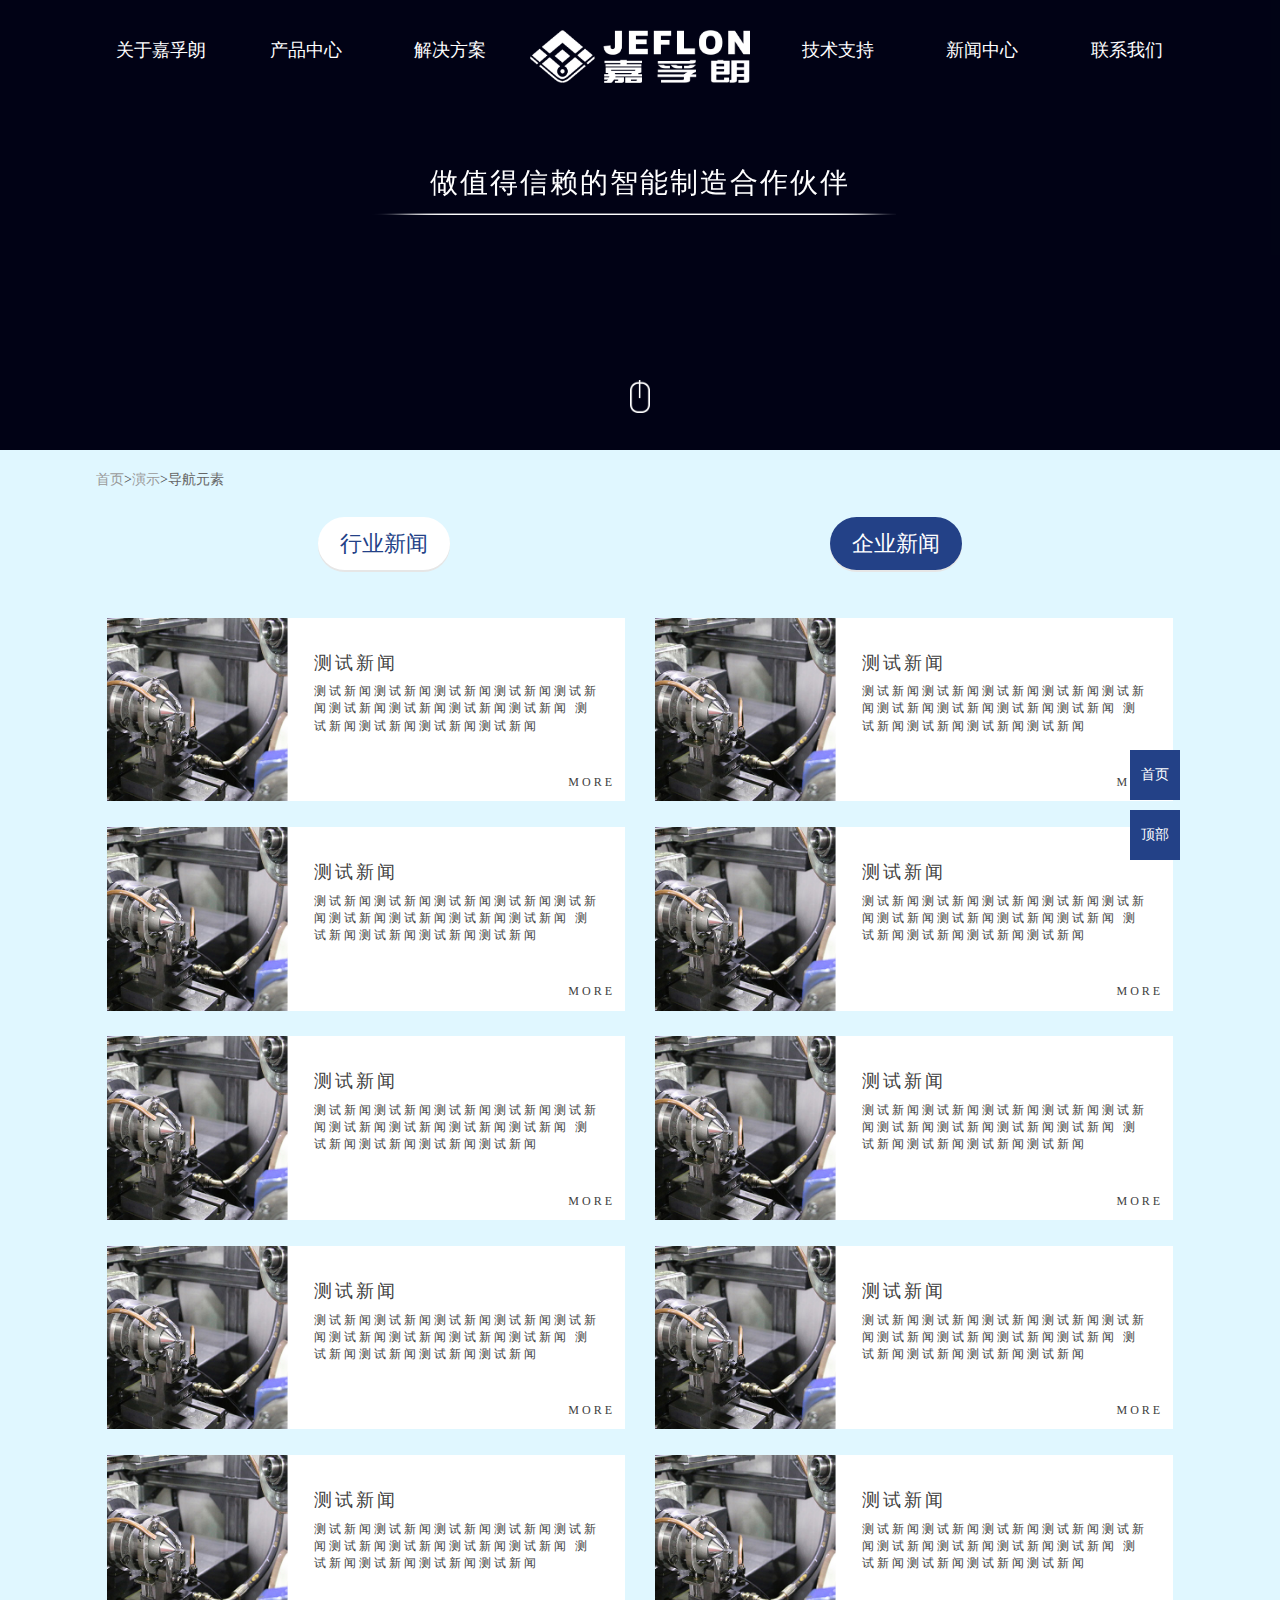
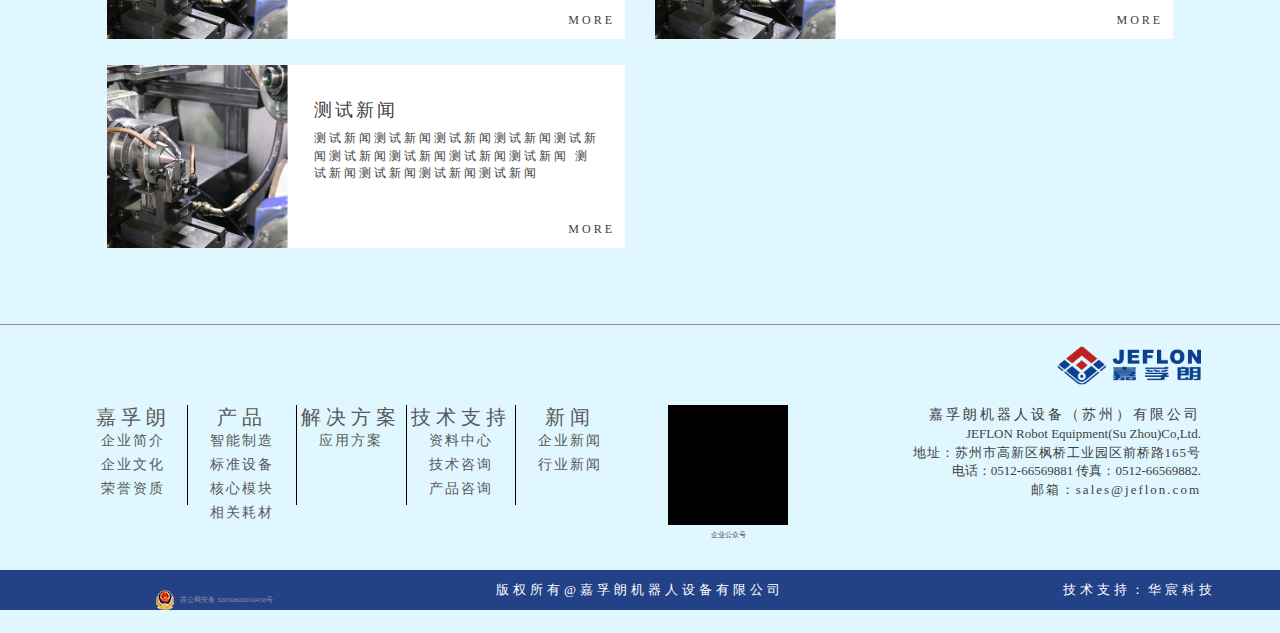
<file: qiyexinwen.html>
<!doctype html>
<html lang="en">
<head>
    <meta charset="UTF-8">
    <meta name="viewport"
          content="width=device-width, user-scalable=no, initial-scale=1.0, maximum-scale=1.0, minimum-scale=1.0">
    <meta http-equiv="X-UA-Compatible" content="ie=edge">
    <title>Document</title>
    <link rel="stylesheet" href="css/video-js.css">
    <link rel="stylesheet" href="css/index.css">
    <link rel="stylesheet" href="css/swiper.min.css">
    <link rel="stylesheet" href="css/banner.css">
    <link rel="stylesheet" href="css/layui.css">
    <link rel="stylesheet" href="css/c.css">
    <link rel="stylesheet" href="css/bootstrap.min.css">
    <link rel="stylesheet" href="css/zishiying.css">

    <script src="js/jquery.min.js"></script>
    <script src="js/bootstrap.min.js"></script>
    <script src="js/video.min.js"></script>
    <script src="js/videojs-ie8.min.js"></script>
    <script src="js/swiper.min.js"></script>
    <script src="js/headlibs.js"></script>



    <link type="text/css" rel="stylesheet" href="css/demo.css" />

    <!--必要样式-->
    <link type="text/css" rel="stylesheet" href="css/jquery.mmenu.all.css" />

    <script type="text/javascript" src="js/jquery.mmenu.min.all.js"></script>
    <script type="text/javascript">
        $(function() {
            $('nav#menu').mmenu();
        });
    </script>

    <script src="http://jq22com.qiniudn.com/jwmeyy.js"></script>
</head>
<body style="background: #e0f7ff;">
<!--头部开始-->
<header class="hidden-sm hidden-xs">
    <div class="header">
        <ul class="nav nav-pills nav-justified">


            <li class="nav-item has-meganav" role="presentation">
                <div class="nav-item-inner">
                    <a href="qiyejianjie.html" class="header_ull_a">
                        关于嘉孚朗
                    </a>
                    <div class="meganav-view-wrap">
                        <div class="view-thumbnails">
                            <ul class="meganav-thumbnails">
                                <li class="thumbnail-item-wrap">
                                    <a class="thumbnail-item-link" href="qiyejianjie.html" title="">
                                        <div class="thumbnail-image-wrap">
                                            <img class="thumbnail-image" src="images/header_001.jpg" alt="">
                                        </div>
                                        <span class="thumbnail-title">企业简介</span>
                                    </a>
                                </li>

                                <li class="thumbnail-item-wrap">
                                    <a class="thumbnail-item-link" href="rongyuzizhi.html" title="">
                                        <div class="thumbnail-image-wrap">
                                            <img class="thumbnail-image" src="images/header_001.jpg" alt="">
                                        </div>
                                        <span class="thumbnail-title">荣誉资质</span>
                                    </a>
                                </li>

                                <li class="thumbnail-item-wrap">
                                    <a class="thumbnail-item-link" href="qiyewenhua.html" title="">
                                        <div class="thumbnail-image-wrap">
                                            <img class="thumbnail-image" src="images/header_001.jpg" alt="">
                                        </div>
                                        <span class="thumbnail-title">企业历程</span>
                                    </a>
                                </li>
                            </ul>
                        </div>
                    </div>

                </div>
            </li>
            <li class="nav-item has-meganav" role="presentation">
                <div class="nav-item-inner">
                    <a href="chanpinzhongxin.html" class="header_ull_a">
                        产品中心
                    </a>

                    <div class="meganav-view-wrap">
                        <div class="view-list">
                            <div class="meganav-lists">
                                <div class="list-wrap" data-equal-height-by-selector=".list-wrap" style="height: 190px;">

                                    <h5 class="list-title">智能制造</h5>
                                    <ul class="list-items-wrap" data-equal-height-by-selector=".list-items-wrap" style="height: 94px;">
                                        <li class="list-item"><a href="chanpi.html" title="">智能制造柔性生产线</a></li>
                                    </ul>

                                    <a class="btn btn-view-more" href="chanpi.html" title="">全部查看</a>
                                </div>

                                <div class="list-wrap" data-equal-height-by-selector=".list-wrap" style="height: 190px;">

                                    <h5 class="list-title">自动焊锡机器人</h5>
                                    <ul class="list-items-wrap" data-equal-height-by-selector=".list-items-wrap" style="height: 94px;">
                                        <li class="list-item"><a href="chanpi.html" title="立式焊锡机器人">立式焊锡机器人</a></li>
                                        <li class="list-item"><a href="chanpi.html" title="组合式在线焊锡机器人">组合式在线焊锡机器人</a></li>
                                        <li class="list-item"><a href="chanpi.html" title="桌面式焊锡机器人">桌面式焊锡机器人</a></li>
                                        <li class="list-item"><a href="chanpi.html" title="分度盘多站式焊锡机器人">分度盘多站式焊锡机器人</a></li>

                                    </ul>

                                    <a class="btn btn-view-more" href="chanpi.html" title="">全部查看</a>
                                </div>

                                <div class="list-wrap" data-equal-height-by-selector=".list-wrap" style="height: 190px;">

                                    <h5 class="list-title">自动锁螺丝机器人</h5>
                                    <ul class="list-items-wrap" data-equal-height-by-selector=".list-items-wrap" style="height: 94px;">
                                        <li class="list-item"><a href="chanpi.html" title="组合式在线锁螺丝机器人">组合式在线锁螺丝机器人</a></li>
                                        <li class="list-item"><a href="chanpi.html" title="立式自动锁螺丝机器人">立式自动锁螺丝机器人</a></li>
                                        <li class="list-item"><a href="chanpi.html" title="桌面式自动锁螺丝机器人">桌面式自动锁螺丝机器人</a></li>
                                    </ul>

                                    <a class="btn btn-view-more" href="chanpi.html" title="">全部查看</a>
                                </div>

                                <div class="list-wrap" data-equal-height-by-selector=".list-wrap" style="height: 190px;">

                                    <h5 class="list-title">焊锡模组</h5>
                                    <ul class="list-items-wrap" data-equal-height-by-selector=".list-items-wrap" style="height: 94px;">
                                        <li class="list-item"><a href="chanpi.html" title="智能温度控制器">智能温度控制器</a></li>
                                        <li class="list-item"><a href="chanpi.html" title="焊锡模组">焊锡模组</a></li>
                                        <li class="list-item"><a href="chanpi.html" title="烙铁头清洁盒">烙铁头清洁盒</a></li>
                                        <li class="list-item"><a href="chanpi.html" title="精密送丝机">精密送丝机</a></li>
                                        <li class="list-item"><a href="chanpi.html" title="多轴焊锡控制系统">多轴焊锡控制系统</a></li>
                                    </ul>

                                    <a class="btn btn-view-more" href="chanpi.html" title="">全部查看</a>
                                </div>

                                <div class="list-wrap" data-equal-height-by-selector=".list-wrap" style="height: 190px;">

                                    <h5 class="list-title">相关耗材</h5>
                                    <ul class="list-items-wrap" data-equal-height-by-selector=".list-items-wrap" style="height: 94px;">
                                        <li class="list-item"><a href="chanpi.html" title="烙铁头">烙铁头</a></li>
                                        <li class="list-item"><a href="chanpi.html" title="发热芯">发热芯</a></li>
                                        <li class="list-item"><a href="chanpi.html" title="送丝嘴">送丝嘴</a></li>
                                        <li class="list-item"><a href="chanpi.html" title="批头">批头</a></li>
                                    </ul>

                                    <a class="btn btn-view-more" href="chanpi.html" title="">全部查看</a>
                                </div>

                            </div>
                        </div>
                    </div>

                </div>
            </li>
            <li class="nav-item has-meganav" role="presentation">
                <div class="nav-item-inner"  class="header_ull_a">
                    <a href="jiejuefangan.html" class="header_ull_a">
                        解决方案
                    </a>

                    <div class="meganav-view-wrap">
                        <div class="view-list">
                            <div class="meganav-lists">
                                <div class="list-wrap" data-equal-height-by-selector=".list-wrap" style="height: 190px;">

                                    <h5 class="list-title">汽车电子</h5>
                                    <ul class="list-items-wrap" data-equal-height-by-selector=".list-items-wrap" style="height: 94px;">
                                        <li class="list-item"><a href="jiejuefangan.html" title="汽车发电机调节器">汽车发电机调节器</a></li>
                                        <li class="list-item"><a href="jiejuefangan.html" title="汽车发电机整流桥">汽车发电机整流桥</a></li>
                                        <li class="list-item"><a href="jiejuefangan.html" title="汽车发电机整流器铜焊机项目">汽车发电机整流器铜焊机项目</a></li>
                                        <li class="list-item"><a href="jiejuefangan.html" title="制动防抱死系统-ABS">制动防抱死系统-ABS</a></li>
                                        <li class="list-item"><a href="jiejuefangan.html" title="电子驻车制动系统-EPB">电子驻车制动系统-EPB</a></li>
                                        <!--<li class="list-item"><a href="jiejuefangan.html" title="车灯PCBA焊锡">车灯PCBA焊锡</a></li>-->
                                        <!--<li class="list-item"><a href="jiejuefangan.html" title="车载导航模块PCBA焊锡">车载导航模块PCBA焊锡</a></li>-->
                                    </ul>

                                    <a class="btn btn-view-more" href="jiejuefangan.html" title="">全部查看</a>
                                </div>

                                <div class="list-wrap" data-equal-height-by-selector=".list-wrap" style="height: 190px;">

                                    <h5 class="list-title">FPC软板焊锡</h5>
                                    <ul class="list-items-wrap" data-equal-height-by-selector=".list-items-wrap" style="height: 94px;">
                                        <li class="list-item"><a href="jiejuefangan.html" title="手机FPC柔性线路板">手机FPC柔性线路板</a></li>
                                        <li class="list-item"><a href="jiejuefangan.html" title="平板电脑FPC柔性线路板">平板电脑FPC柔性线路板</a></li>
                                    </ul>

                                    <a class="btn btn-view-more" href="jiejuefangan.html" title="">全部查看</a>
                                </div>

                                <div class="list-wrap" data-equal-height-by-selector=".list-wrap" style="height: 190px;">

                                    <h5 class="list-title">工控行业</h5>
                                    <ul class="list-items-wrap" data-equal-height-by-selector=".list-items-wrap" style="height: 94px;">
                                        <li class="list-item"><a href="jiejuefangan.html" title="PLC，触摸屏">PLC，触摸屏</a></li>
                                        <li class="list-item"><a href="jiejuefangan.html" title="变频器、电梯控制器">变频器、电梯控制器</a></li>
                                        <li class="list-item"><a href="jiejuefangan.html" title="伺服、步进驱动器">伺服、步进驱动器</a></li>
                                        <li class="list-item"><a href="jiejuefangan.html" title="各类传感器">各类传感器</a></li>
                                    </ul>

                                    <a class="btn btn-view-more" href="jiejuefangan.html" title="">全部查看</a>
                                </div>

                                <div class="list-wrap" data-equal-height-by-selector=".list-wrap" style="height: 190px;">

                                    <h5 class="list-title">安防监控行业</h5>
                                    <ul class="list-items-wrap" data-equal-height-by-selector=".list-items-wrap" style="height: 94px;">
                                        <li class="list-item"><a href="jiejuefangan.html" title="监控摄像头">监控摄像头</a></li>
                                        <li class="list-item"><a href="jiejuefangan.html" title="烟雾报警器">烟雾报警器</a></li>
                                        <li class="list-item"><a href="jiejuefangan.html" title="人脸识别产品">人脸识别产品</a></li>
                                        <li class="list-item"><a href="jiejuefangan.html" title="智能门锁">智能门锁</a></li>
                                    </ul>

                                    <a class="btn btn-view-more" href="jiejuefangan.html" title="">全部查看</a>
                                </div>

                                <div class="list-wrap" data-equal-height-by-selector=".list-wrap" style="height: 190px;">

                                    <h5 class="list-title">基站通讯设备</h5>
                                    <ul class="list-items-wrap" data-equal-height-by-selector=".list-items-wrap" style="height: 94px;">
                                        <li class="list-item"><a href="jiejuefangan.html" title="光伏接线盒">光伏接线盒</a></li>
                                        <li class="list-item"><a href="jiejuefangan.html" title="光伏组件肖特基整流二极管">光伏组件肖特基整流二极管</a></li>
                                    </ul>

                                    <a class="btn btn-view-more" href="jiejuefangan.html" title="">全部查看</a>
                                </div>

                            </div>
                        </div>
                    </div>

                </div>
            </li>
            <li style="width: 220px">
                <img src="images/logo.png" alt="">
            </li>
            <li class="nav-item has-meganav" role="presentation">
                <div class="nav-item-inner">
                    <a href="support.html"  class="header_ull_a">
                        技术支持
                    </a>
                    <div class="meganav-view-wrap">
                        <div class="view-thumbnails">
                            <ul class="meganav-thumbnails">
                                <li class="thumbnail-item-wrap">
                                    <a class="thumbnail-item-link" href="support.html" title="">
                                        <div class="thumbnail-image-wrap">
                                            <img class="thumbnail-image" src="images/header_001.jpg" alt="">
                                        </div>
                                        <span class="thumbnail-title">资料中心</span>
                                    </a>
                                </li>

                                <li class="thumbnail-item-wrap">
                                    <a class="thumbnail-item-link" href="support.html" title="">
                                        <div class="thumbnail-image-wrap">
                                            <img class="thumbnail-image" src="images/header_001.jpg" alt="">
                                        </div>
                                        <span class="thumbnail-title">技术咨询</span>
                                    </a>
                                </li>


                            </ul>
                        </div>
                    </div>



                </div>
            </li>
            <li class="nav-item has-meganav" role="presentation">
                <div class="nav-item-inner">
                    <a href="xinwen.html"  class="header_ull_a">
                        新闻中心
                    </a>

                    <div class="meganav-view-wrap">
                        <div class="view-thumbnails">
                            <ul class="meganav-thumbnails">
                                <li class="thumbnail-item-wrap">
                                    <a class="thumbnail-item-link" href="qiyexinwen.html" title="">
                                        <div class="thumbnail-image-wrap">
                                            <img class="thumbnail-image" src="images/header_001.jpg" alt="">
                                        </div>
                                        <span class="thumbnail-title">企业动态</span>
                                    </a>
                                </li>

                                <li class="thumbnail-item-wrap">
                                    <a class="thumbnail-item-link" href="xinwen.html" title="">
                                        <div class="thumbnail-image-wrap">
                                            <img class="thumbnail-image" src="images/header_001.jpg" alt="">
                                        </div>
                                        <span class="thumbnail-title">行业动态</span>
                                    </a>
                                </li>


                            </ul>
                        </div>
                    </div>


                </div>
            </li>
            <li class="nav-item has-meganav" role="presentation">
                <div class="nav-item-inner">
                    <a href="contact_us.html" class="header_ull_a">
                        联系我们
                    </a>
                    <div class="meganav-view-wrap">
                        <div class="view-thumbnails">
                            <ul class="meganav-thumbnails">
                                <li class="thumbnail-item-wrap">
                                    <a class="thumbnail-item-link" href="contact_us.html" title="">
                                        <div class="thumbnail-image-wrap">
                                            <img class="thumbnail-image" src="images/header_001.jpg" alt="">
                                        </div>
                                        <span class="thumbnail-title">公司联系方式</span>
                                    </a>
                                </li>

                                <li class="thumbnail-item-wrap">
                                    <a class="thumbnail-item-link" href="join_us.html" title="">
                                        <div class="thumbnail-image-wrap">
                                            <img class="thumbnail-image" src="images/header_001.jpg" alt="">
                                        </div>
                                        <span class="thumbnail-title">加盟方式</span>
                                    </a>
                                </li>


                            </ul>
                        </div>
                    </div>


                </div>
            </li>
        </ul>
    </div>
</header >

<div class="visible-sm visible-xs" id="page">

    <div class="header1">
        <a href="#menu"></a>
        <div class="header1-img">
            <img src="images/logo.png" alt="">
        </div>
    </div>

    <nav id="menu">
        <ul>
            <li><a href="qiyejianjie.html">关于嘉孚朗</a>
                <ul>
                    <li><a href="qiyejianjie.html">企业简介</a></li>
                    <li><a href="qiyewenhua.html">企业历程</a></li>
                    <li><a href="rongyuzizhi.html">荣誉资质</a></li>
                </ul>
            </li>
            <li><a href="chanpinzhongxin.html">产品中心</a>
                <ul>
                    <li><a href="chanpi.html">智能制造</a>
                        <ul>
                            <li><a href="chanpi.html">智能制造柔性生产线</a></li>
                        </ul>
                    </li>
                    <li><a href="chanpi.html">自动焊锡机器人</a>
                        <ul>
                            <li><a href="chanpi.html">立式焊锡机器人</a></li>
                            <li><a href="chanpi.html">组合式在线焊锡机器人</a></li>
                            <li><a href="chanpi.html">桌面式焊锡机器人</a></li>
                            <li><a href="chanpi.html">分度盘多站式焊锡机器人</a></li>
                        </ul>
                    </li>
                    <li><a href="chanpi.html">自动锁螺丝机器人</a>
                        <ul>
                            <li><a href="chanpi.html">组合式在线锁螺丝机器人</a></li>
                            <li><a href="chanpi.html">立式自动锁螺丝机器人</a></li>
                            <li><a href="chanpi.html">桌面式自动锁螺丝机器人</a></li>
                        </ul>
                    </li>
                    <li><a href="chanpi.html">焊锡模组</a>
                        <ul>
                            <li><a href="chanpi.html">智能温度控制器</a></li>
                            <li><a href="chanpi.html">焊锡模组</a></li>
                            <li><a href="chanpi.html">烙铁头清洁盒</a></li>
                            <li><a href="chanpi.html">精密送丝机</a></li>
                            <li><a href="chanpi.html">多轴焊锡控制系统</a></li>
                        </ul>
                    </li>
                    <li><a href="chanpi.html">相关耗材</a>
                        <ul>
                            <li><a href="chanpi.html">烙铁头</a></li>
                            <li><a href="chanpi.html">发热芯</a></li>
                            <li><a href="chanpi.html">送丝嘴</a></li>
                            <li><a href="chanpi.html">批头</a></li>
                        </ul>
                    </li>
                </ul>
            </li>
            <li><a href="jiejuefangan.html">解决方案</a>
                <ul>
                    <li><a href="jiejuefangan.html">汽车电子</a>
                        <ul>
                            <li><a href="jiejuefangan.html">汽车发电机调节器</a></li>
                            <li><a href="jiejuefangan.html">汽车发电机整流桥</a></li>
                            <li><a href="jiejuefangan.html">汽车发电机整流器铜焊机项目</a></li>
                            <li><a href="jiejuefangan.html">制动防抱死系统-ABS</a></li>
                            <li><a href="jiejuefangan.html">电子驻车制动系统-EPB</a></li>
                        </ul>
                    </li>
                    <li><a href="jiejuefangan.html">FPC软板焊锡</a>
                        <ul>
                            <li><a href="jiejuefangan.html">手机FPC柔性线路板</a></li>
                            <li><a href="jiejuefangan.html">平板电脑FPC柔性线路板</a></li>
                        </ul>
                    </li>
                    <li><a href="jiejuefangan.html">工控行业</a>
                        <ul>
                            <li><a href="jiejuefangan.html">PLC，触摸屏</a></li>
                            <li><a href="jiejuefangan.html">变频器、电梯控制器</a></li>
                            <li><a href="jiejuefangan.html">伺服、步进驱动器</a></li>
                            <li><a href="jiejuefangan.html">各类传感器</a></li>
                        </ul>
                    </li>
                    <li><a href="jiejuefangan.html">安防监控行业</a>
                        <ul>
                            <li><a href="jiejuefangan.html">监控摄像头</a></li>
                            <li><a href="jiejuefangan.html">烟雾报警器</a></li>
                            <li><a href="jiejuefangan.html">人脸识别产品</a></li>
                            <li><a href="jiejuefangan.html">智能门锁</a></li>
                        </ul>
                    </li>
                    <li><a href="jiejuefangan.html">基站通讯设备</a>
                        <ul>

                            <li><a href="jiejuefangan.html">光伏接线盒</a></li>
                            <li><a href="jiejuefangan.html">光伏组件肖特基整流二极管</a></li>
                        </ul>
                    </li>
                </ul>
            </li>
            <li><a href="support.html">技术支持</a>
                <ul>
                    <li><a href="support.html">资料中心</a></li>
                    <li><a href="support.html">技术中心</a></li>
                </ul>
            </li>
            <li><a href="xinwen.html">新闻中心</a>
                <ul>
                    <li><a href="qiyewenhua.html">企业动态</a></li>
                    <li><a href="xinwen.html">行业动态</a></li>
                </ul>
            </li>
            <li><a href="contact_us.html">联系我们</a>
                <ul>
                    <li><a href="contact_us.html">公司联系方式</a></li>
                    <li><a href="join_us.html">加盟方式</a></li>
                </ul>
            </li>
        </ul>
    </nav>
</div>
<!--头部结束-->

<!--banner开始-->
<div class="index-about">
    <div class="index-about-video">
        <div class="controls">
            <div class="functions btn-group"></div>
            <div class="rotate btn-group">
                <div class="btn rotatex" data-rotate="x">rotatex</div>
                <div class="btn rotatey" data-rotate="y">rotatey</div>
                <div class="btn rotatez" data-rotate="z">rotatez</div>
            </div>
        </div>
        <canvas width="2560" height="1000" style="min-width: 1000px; width: 100%; position: absolute; left: 50%; top: 15%; transform: translate(-50%, -50%)"></canvas>
        <div class="video-bg"></div>
    </div>
    <div class="index-about-text">
        <div class="swiper-container acc" style="height: 50%; position: absolute;top: 0;bottom: 0;margin: auto 0;">
            <div class="swiper-wrapper">
                <div class="swiper-slide">
                    <h1>做值得信赖的智能制造合作伙伴</h1>
                </div>
                <div class="swiper-slide">
                    <h1>做值得信赖的智能制造合作伙伴</h1>
                </div>
                <div class="swiper-slide">
                    <h1>做值得信赖的智能制造合作伙伴</h1>
                </div>
            </div>
        </div>
        <script>
            var myswiper = new Swiper('.acc');
        </script>
    </div>
    <div class="shubiao">
        <img src="images/shubiao.png" alt="">
    </div>
</div>
<script>
    var _createClass = function () { function defineProperties(target, props) { for (var i = 0; i < props.length; i++) { var descriptor = props[i]; descriptor.enumerable = descriptor.enumerable || false; descriptor.configurable = true; if ("value" in descriptor) descriptor.writable = true; Object.defineProperty(target, descriptor.key, descriptor); } } return function (Constructor, protoProps, staticProps) { if (protoProps) defineProperties(Constructor.prototype, protoProps); if (staticProps) defineProperties(Constructor, staticProps); return Constructor; }; }();

    function _classCallCheck(instance, Constructor) { if (!(instance instanceof Constructor)) { throw new TypeError("Cannot call a class as a function"); } }

    function _possibleConstructorReturn(self, call) { if (!self) { throw new ReferenceError("this hasn't been initialised - super() hasn't been called"); } return call && (typeof call === "object" || typeof call === "function") ? call : self; }

    function _inherits(subClass, superClass) { if (typeof superClass !== "function" && superClass !== null) { throw new TypeError("Super expression must either be null or a function, not " + typeof superClass); } subClass.prototype = Object.create(superClass && superClass.prototype, { constructor: { value: subClass, enumerable: false, writable: true, configurable: true } }); if (superClass) Object.setPrototypeOf ? Object.setPrototypeOf(subClass, superClass) : subClass.__proto__ = superClass; }

    var Point = function (_F3$Obj) {
        _inherits(Point, _F3$Obj);

        function Point() {
            var radius = arguments.length > 0 && arguments[0] !== undefined ? arguments[0] : 5;

            _classCallCheck(this, Point);

            var _this = _possibleConstructorReturn(this, (Point.__proto__ || Object.getPrototypeOf(Point)).call(this));

            _this.radius = radius;
            _this.color = 'rgba(' + [Math.random() * 255 | 0, Math.random() * 255 | 0, Math.random() * 255 | 0, Math.random()].join(',') + ')';
            _this.prevCrood = null;
            return _this;
        }

        _createClass(Point, [{
            key: 'render',
            value: function render(ctx) {

                ctx.fillStyle = '#fff';
                ctx.fillRect(this.croods2D.position.x, this.croods2D.position.y, this.radius * this.croods2D.scale * this.yScale, this.radius * this.croods2D.scale * this.yScale);
            }
        }]);

        return Point;
    }(F3.Obj);

    var planeFunctions = {
        'sin(sqrt(x^2+z^2))': function sinSqrtX2Z2(x, z, offset) {
            return Math.sin(Math.sqrt(Math.pow(x / 2, 2) + Math.pow(z / 2, 2)) - offset);
        },
        'cos(x)*sin(z)': function cosXSinZ(x, z, offset) {
            return Math.cos(x / 4 + offset) * Math.sin(z / 4 + offset) * 1;
        }
    };

    var Effect = function (_F3$Time) {
        _inherits(Effect, _F3$Time);

        function Effect(renderer, scene, camera, cvs) {
            _classCallCheck(this, Effect);

            var _this2 = _possibleConstructorReturn(this, (Effect.__proto__ || Object.getPrototypeOf(Effect)).call(this));

            _this2.renderer = renderer;
            _this2.scene = scene;
            _this2.camera = camera;
            _this2.cvs = cvs;

            _this2.xOffset = 0;
            _this2.waveHeight = 0.4; // 波高
            _this2.waveWidth = 8; // 波长

            _this2.col = 33;
            _this2.colPointNum = 33;

            _this2.flyTime = 2000;
            _this2.timePass = 0;

            _this2.scale = 1;
            _this2.scaleStep = 0.01;

            _this2.planeFunction = function () {
                return 0;
            };
            _this2.rotate = { x: false, y: false, z: false };

            _this2.pointGroup = new F3.Obj();
            _this2.scene.add(_this2.pointGroup);

            _this2.resize(cvs.width, cvs.height);
            _this2.init();
            return _this2;
        }

        _createClass(Effect, [{
            key: 'resize',
            value: function resize(width, height) {
                this.cvs.width = width;
                this.cvs.height = height;
                // this.pointGroup.position.set(this.cvs.width/2, this.cvs.height, 0);
                this.stepWidth = width * 1.8 / this.col;
                this.pointGroup.setPosition(this.cvs.width / 2, this.cvs.height * 1.2, -this.col * this.stepWidth / 2);
                this.pointGroup.setRotation(0.1, 0, 0);
                // this.waveHeight = height/2;
                // this.waveWidth = this.waveHeight * 4;
                // console.log(this.stepWidth);
            }
        }, {
            key: 'init',
            value: function init() {
                // create point
                var point;
                for (var x = -(this.col - 1) / 2, count = 0; x <= (this.col - 1) / 2; x++) {
                    for (var z = -(this.colPointNum - 1) / 2; z <= (this.colPointNum - 1) / 2; z++) {
                        point = new Point(10);
                        this.pointGroup.add(point);
                        /*point.initPos = new F3.Vector3(
                             x + Math.random() * -2 + 1,
                             -30 + -10 * Math.random(),
                             z + Math.random() * -2 + 1
                        );*/
                        point.initPos = new F3.Vector3(0, 0, 0);
                        point.flyDelay = 0; //Math.random() * 1000 | 0;
                    }
                }
            }
        }, {
            key: 'update',
            value: function update(delta) {
                this.timePass += delta;
                this.xOffset = this.timePass / 500;

                var point = void 0;
                var flyPecent = void 0;
                var x = void 0,
                    y = void 0,
                    z = void 0;
                var count = 0;

                // if (this.timePass < 100)
                for (x = -(this.col - 1) / 2; x <= (this.col - 1) / 2; x++) {
                    for (z = -(this.colPointNum - 1) / 2; z <= (this.colPointNum - 1) / 2; z++) {

                        // let y = Math.cos(x*Math.PI/this.waveWidth + this.xOffset)*Math.sin(z*Math.PI/this.waveWidth + this.xOffset) * this.waveHeight;

                        y = this.planeFunction(x, z, this.xOffset);
                        // let y = Math.sin(Math.sqrt(Math.pow(x/v, 2)+Math.pow(z/v, 2)) - this.xOffset) * 1
                        // console.log(y);

                        point = this.pointGroup.children[count];
                        point.yScale = 1; //(-y + 0.6)/(this.waveHeight) * 1.5;

                        flyPecent = (this.timePass - point.flyDelay) / this.flyTime;
                        flyPecent = flyPecent > 1 ? 1 : flyPecent < 0 ? 0 : flyPecent;

                        point.setPosition(x * this.stepWidth, y * this.stepWidth, z * this.stepWidth);
                        count++;
                    }
                }
                if (this.rotate.x || this.rotate.y || this.rotate.z) {
                    this.pointGroup.setRotation(this.rotate.x ? this.pointGroup.rotation.x + 0.001 : 0, this.rotate.y ? this.pointGroup.rotation.y + 0.001 : 0, this.rotate.z ? this.pointGroup.rotation.z + 0.001 : 0);
                }
            }
        }, {
            key: 'setFunction',
            value: function setFunction(fun) {
                this.planeFunction = fun;
            }
        }, {
            key: 'toggleRotate',
            value: function toggleRotate(r) {
                this.rotate[r] = !this.rotate[r];
                if (!this.rotate[r]) {
                    this.pointGroup.rotation[r] = 0;
                }
            }
        }, {
            key: 'animate',
            value: function animate() {
                var _this3 = this;

                this.addTick(function (delta) {
                    _this3.update(delta);
                    _this3.renderer.render(_this3.scene, _this3.camera);
                });
            }
        }]);

        return Effect;
    }(F3.Time);

    function init(cvs) {
        var ctx = cvs.getContext('2d');

        var scene = new F3.Scene();
        var camera = new F3.Camera();
        camera.origin = new F3.Vector3(cvs.width / 2, cvs.height / 3);
        camera.p = 1200;

        var renderer = new F3.Renderer(ctx, cvs);
        var effect = new Effect(renderer, scene, camera, cvs);
        effect.animate();

        var functions = document.querySelector('.functions');
        var btnHTML = '';
        for (var name in planeFunctions) {
            btnHTML += '<div class="btn" data-function="' + name + '">' + name + '</div>';
        }
        functions.innerHTML = btnHTML;

        var btns = functions.querySelectorAll('.btn');
        function selectFunction(funName) {
            btns.forEach(function (btn) {
                var dataFunction = btn.dataset.function;
                if (dataFunction === funName) {
                    btn.classList.add('active');
                    effect.setFunction(planeFunctions[funName]);
                } else {
                    btn.classList.remove('active');
                }
            });
        }
        selectFunction(btns[0].dataset.function);
        functions.addEventListener('click', function (e) {
            if (e.target.dataset.function) {
                selectFunction(e.target.dataset.function);
            }
        });

        var rotate = document.querySelector('.rotate');
        var rotateBtns = rotate.querySelectorAll('.btn');
        function toggleRotate(_r) {
            rotateBtns.forEach(function (rotateBtn) {
                var r = rotateBtn.dataset.rotate;
                if (r === _r) {
                    rotateBtn.classList.toggle('active');
                    effect.toggleRotate(r);
                }
            });
        }
        toggleRotate('y');
        rotate.addEventListener('click', function (e) {
            if (e.target.dataset.rotate) {
                toggleRotate(e.target.dataset.rotate);
            }
        });

        F3.TIME.start();
    }
    init(document.querySelector('canvas'));
</script>
<!--banner结束-->
<div style="width: 100%;background: #e0f7ff;">
    <div style="width: 85%; margin: 0 auto;padding-top: 20px">
        <span class="layui-breadcrumb" style="visibility: inherit">
          <a href="/">首页</a>
            <span>&gt;</span>
          <a href="/demo/">演示</a>
            <span>&gt;</span>
          <a><cite>导航元素</cite></a>
        </span>
    </div>
</div>


<div class="xinwen">
    <div class="xinwen-box">
        <div class="xinwen-top">
            <div class="hangye-box">

                <div class="ph-post1-wrapper">
                    <a class="button " data-title="行业新闻" href="xinwen.html">
                        <span><span >行业新闻</span></span>
                    </a>
                </div>

            </div>
            <div class="hangye-box">
                <div class="ph-post1-wrapper">
                    <a class="button buttonDJ" data-title="企业新闻" href="qiyexinwen.html">
                        <span><span >企业新闻</span></span>
                    </a>
                </div>
            </div>
        </div>
        <div class="xinwen-bottom container-fluid">
            <div class="row xinwen-bottom-c">

                <div class="col-sm-12 col-sx-12 col-md-12 col-lg-6">
                    <div class="xinwenlb_box">
                        <div class="xinwenlb_img">
                            <a href="">
                                <img src="images/news1.jpg" alt="">
                            </a>
                        </div>
                        <div class="xinwenlb_wenzi">
                            <h4>测试新闻</h4>
                            测试新闻测试新闻测试新闻测试新闻测试新闻测试新闻测试新闻测试新闻测试新闻
                            测试新闻测试新闻测试新闻测试新闻
                            <div class="MORE">MORE</div>
                        </div>
                    </div>
                </div>
                <div class="col-sm-12 col-sx-12 col-md-12 col-lg-6">
                    <div class="xinwenlb_box">
                        <div class="xinwenlb_img">
                            <a href="">
                                <img src="images/news1.jpg" alt="">
                            </a>
                        </div>
                        <div class="xinwenlb_wenzi">
                            <h4>测试新闻</h4>
                            测试新闻测试新闻测试新闻测试新闻测试新闻测试新闻测试新闻测试新闻测试新闻
                            测试新闻测试新闻测试新闻测试新闻
                            <div class="MORE">MORE</div>
                        </div>
                    </div>
                </div>
                <div class="col-sm-12 col-sx-12 col-md-12 col-lg-6">
                    <div class="xinwenlb_box">
                        <div class="xinwenlb_img">
                            <a href="">
                                <img src="images/news1.jpg" alt="">
                            </a>
                        </div>
                        <div class="xinwenlb_wenzi">
                            <h4>测试新闻</h4>
                            测试新闻测试新闻测试新闻测试新闻测试新闻测试新闻测试新闻测试新闻测试新闻
                            测试新闻测试新闻测试新闻测试新闻
                            <div class="MORE">MORE</div>
                        </div>
                    </div>
                </div>
                <div class="col-sm-12 col-sx-12 col-md-12 col-lg-6">
                    <div class="xinwenlb_box">
                        <div class="xinwenlb_img">
                            <a href="">
                                <img src="images/news1.jpg" alt="">
                            </a>
                        </div>
                        <div class="xinwenlb_wenzi">
                            <h4>测试新闻</h4>
                            测试新闻测试新闻测试新闻测试新闻测试新闻测试新闻测试新闻测试新闻测试新闻
                            测试新闻测试新闻测试新闻测试新闻
                            <div class="MORE">MORE</div>
                        </div>
                    </div>
                </div>
                <div class="col-sm-12 col-sx-12 col-md-12 col-lg-6">
                    <div class="xinwenlb_box">
                        <div class="xinwenlb_img">
                            <a href="">
                                <img src="images/news1.jpg" alt="">
                            </a>
                        </div>
                        <div class="xinwenlb_wenzi">
                            <h4>测试新闻</h4>
                            测试新闻测试新闻测试新闻测试新闻测试新闻测试新闻测试新闻测试新闻测试新闻
                            测试新闻测试新闻测试新闻测试新闻
                            <div class="MORE">MORE</div>
                        </div>
                    </div>
                </div>
                <div class="col-sm-12 col-sx-12 col-md-12 col-lg-6">
                    <div class="xinwenlb_box">
                        <div class="xinwenlb_img">
                            <a href="">
                                <img src="images/news1.jpg" alt="">
                            </a>
                        </div>
                        <div class="xinwenlb_wenzi">
                            <h4>测试新闻</h4>
                            测试新闻测试新闻测试新闻测试新闻测试新闻测试新闻测试新闻测试新闻测试新闻
                            测试新闻测试新闻测试新闻测试新闻
                            <div class="MORE">MORE</div>
                        </div>
                    </div>
                </div>
                <div class="col-sm-12 col-sx-12 col-md-12 col-lg-6">
                    <div class="xinwenlb_box">
                        <div class="xinwenlb_img">
                            <a href="">
                                <img src="images/news1.jpg" alt="">
                            </a>
                        </div>
                        <div class="xinwenlb_wenzi">
                            <h4>测试新闻</h4>
                            测试新闻测试新闻测试新闻测试新闻测试新闻测试新闻测试新闻测试新闻测试新闻
                            测试新闻测试新闻测试新闻测试新闻
                            <div class="MORE">MORE</div>
                        </div>
                    </div>
                </div>
                <div class="col-sm-12 col-sx-12 col-md-12 col-lg-6">
                    <div class="xinwenlb_box">
                        <div class="xinwenlb_img">
                            <a href="">
                                <img src="images/news1.jpg" alt="">
                            </a>
                        </div>
                        <div class="xinwenlb_wenzi">
                            <h4>测试新闻</h4>
                            测试新闻测试新闻测试新闻测试新闻测试新闻测试新闻测试新闻测试新闻测试新闻
                            测试新闻测试新闻测试新闻测试新闻
                            <div class="MORE">MORE</div>
                        </div>
                    </div>
                </div>
                <div class="col-sm-12 col-sx-12 col-md-12 col-lg-6">
                    <div class="xinwenlb_box">
                        <div class="xinwenlb_img">
                            <a href="">
                                <img src="images/news1.jpg" alt="">
                            </a>
                        </div>
                        <div class="xinwenlb_wenzi">
                            <h4>测试新闻</h4>
                            测试新闻测试新闻测试新闻测试新闻测试新闻测试新闻测试新闻测试新闻测试新闻
                            测试新闻测试新闻测试新闻测试新闻
                            <div class="MORE">MORE</div>
                        </div>
                    </div>
                </div>
                <div class="col-sm-12 col-sx-12 col-md-12 col-lg-6">
                    <div class="xinwenlb_box">
                        <div class="xinwenlb_img">
                            <a href="">
                                <img src="images/news1.jpg" alt="">
                            </a>
                        </div>
                        <div class="xinwenlb_wenzi">
                            <h4>测试新闻</h4>
                            测试新闻测试新闻测试新闻测试新闻测试新闻测试新闻测试新闻测试新闻测试新闻
                            测试新闻测试新闻测试新闻测试新闻
                            <div class="MORE">MORE</div>
                        </div>
                    </div>
                </div>
                <div class="col-sm-12 col-sx-12 col-md-12 col-lg-6">
                    <div class="xinwenlb_box">
                        <div class="xinwenlb_img">
                            <a href="">
                                <img src="images/news1.jpg" alt="">
                            </a>
                        </div>
                        <div class="xinwenlb_wenzi">
                            <h4>测试新闻</h4>
                            测试新闻测试新闻测试新闻测试新闻测试新闻测试新闻测试新闻测试新闻测试新闻
                            测试新闻测试新闻测试新闻测试新闻
                            <div class="MORE">MORE</div>
                        </div>
                    </div>
                </div>



            </div>
        </div>
    </div>
</div>

<!--底部开始-->
<footer>
    <div class="footer row">
        <div class="footer-left col-ff-12 col-lg-6 col-md-12">
            <ul class="footer-left-ul">
                <li>
                    <div style="font-size: 20px;letter-spacing: 5px;">
                        <a href="qiyejianjie.html">
                            嘉孚朗
                        </a>

                    </div>
                    <div>
                        <a href="qiyejianjie.html">企业简介</a>
                    </div>
                    <div>
                        <a href="qiyewenhua.html">企业文化</a>
                    </div>
                    <div>
                        <a href="rongyuzizhi.html">荣誉资质</a>
                    </div>
                </li>
                <li>
                    <div style="font-size: 20px;letter-spacing: 5px;">
                        <a href="chanpi.html">产品</a>
                    </div>
                    <div>
                        <a href="chanpi.html">智能制造</a>
                    </div>
                    <div>
                        <a href="chanpi.html">标准设备</a>
                    </div>
                    <div>
                        <a href="chanpi.html">核心模块</a>
                    </div>
                    <div>
                        <a href="chanpi.html">相关耗材</a>
                    </div>
                </li>
                <li>
                    <div style="font-size: 20px;letter-spacing: 5px;">
                        <a href="jiejuefangan.html">解决方案</a>
                    </div>
                    <div>
                        <a href="jiejuefangan.html">应用方案</a>
                    </div>
                </li>
                <li>
                    <div style="font-size: 20px;letter-spacing: 5px;">
                        <a href="support.html">技术支持</a>
                    </div>
                    <div>
                        <a href="support.html">资料中心</a>
                    </div>
                    <div>
                        <a href="support.html">技术咨询</a>
                    </div>
                    <div>
                        <a href="support.html">产品咨询</a>
                    </div>
                </li>
                <li>
                    <div style="font-size: 20px;letter-spacing: 5px;">
                        <a href="xinwen.html">新闻</a>
                    </div>
                    <div>
                        <a href="qiyexinwen.html">企业新闻</a>
                    </div>
                    <div>
                        <a href="xinwen.html">行业新闻</a>
                    </div>
                </li>
            </ul>
        </div>
        <div class="footer-right col-ff-12 col-lg-6 col-md-12 col-sm-12 col-xs-12">
            <div class="footer-rightL">
                <div class="footer-rightL-ew"></div>
                <div class="footer-rightL-wenzi">企业公众号</div>
            </div>
            <div class="footer-rightR">
                <div class="footer-rightR-logobox">
                    <img src="images/footerlogo.png" alt="">
                </div>
                <div class="footer-rightR-1">
                    嘉孚朗机器人设备（苏州）有限公司
                </div>
                <div class="footer-rightR-2">
                    JEFLON Robot Equipment(Su Zhou)Co,Ltd.
                </div>
                <div class="footer-rightR-3">
                    地址：苏州市高新区枫桥工业园区前桥路165号
                </div>
                <div class="footer-rightR-4">
                    电话：0512-66569881  传真：0512-66569882.
                </div>
                <div class="footer-rightR-5">
                    邮箱：sales@jeflon.com
                </div>
            </div>
        </div>
    </div>
    <div class="jishu">
        <div class="jishu_box">
            <div class="footer_banquan">版权所有@嘉孚朗机器人设备有限公司</div>
            <div style="width:300px;margin:0 auto; padding:20px 0; float: left">
                <a target="_blank" href="http://www.beian.gov.cn/portal/registerSystemInfo?recordcode=32050602010456" style="display:inline-block;text-decoration:none;height:20px;line-height:20px;"><img src="images/gonganbeian.png" style="float:left; width: 20px;"/><p style="float:left;height:20px;line-height:20px;margin: 0px 0px 0px 5px; color:#939393;">苏公网安备 32050602010456号</p></a>
            </div>

            <span class="footer_jishizhichi">技术支持：华宸科技</span>
        </div>
    </div>
</footer>

<div class="fanhuishouye">
    <a href="index.html">首页</a>
</div>
<div class="fanhuidingbu">
    <a href="javascript:;">顶部</a>
</div>


<!--底部结束-->
</body>
<script src="js/v3.homepage.min-17d112246487eb8174381d85cdcae5ea.js"></script>
<script src="js/index.js"></script>
</html>
</file>
<file: css/video-js.css>
.video-js .vjs-big-play-button:before, .video-js .vjs-control:before, .video-js .vjs-modal-dialog, .vjs-modal-dialog .vjs-modal-dialog-content {
    position: absolute;
    top: 0;
    left: 0;
    width: 100%;
    height: 100%; }

.video-js .vjs-big-play-button:before, .video-js .vjs-control:before {
    text-align: center; }

@font-face {
    font-family: VideoJS;
    src: url("../font/2.0.0/VideoJS.eot?#iefix") format("eot"); }

@font-face {
    font-family: VideoJS;
    src: url([data-uri]) format("woff"), url([data-uri]) format("truetype");
    font-weight: normal;
    font-style: normal; }

.vjs-icon-play, .video-js .vjs-big-play-button, .video-js .vjs-play-control {
    font-family: VideoJS;
    font-weight: normal;
    font-style: normal; }
.vjs-icon-play:before, .video-js .vjs-big-play-button:before, .video-js .vjs-play-control:before {
    content: "\f101"; }

.vjs-icon-play-circle {
    font-family: VideoJS;
    font-weight: normal;
    font-style: normal; }
.vjs-icon-play-circle:before {
    content: "\f102"; }

.vjs-icon-pause, .video-js .vjs-play-control.vjs-playing {
    font-family: VideoJS;
    font-weight: normal;
    font-style: normal; }
.vjs-icon-pause:before, .video-js .vjs-play-control.vjs-playing:before {
    content: "\f103"; }

.vjs-icon-volume-mute, .video-js .vjs-mute-control.vjs-vol-0,
.video-js .vjs-volume-menu-button.vjs-vol-0 {
    font-family: VideoJS;
    font-weight: normal;
    font-style: normal; }
.vjs-icon-volume-mute:before, .video-js .vjs-mute-control.vjs-vol-0:before,
.video-js .vjs-volume-menu-button.vjs-vol-0:before {
    content: "\f104"; }

.vjs-icon-volume-low, .video-js .vjs-mute-control.vjs-vol-1,
.video-js .vjs-volume-menu-button.vjs-vol-1 {
    font-family: VideoJS;
    font-weight: normal;
    font-style: normal; }
.vjs-icon-volume-low:before, .video-js .vjs-mute-control.vjs-vol-1:before,
.video-js .vjs-volume-menu-button.vjs-vol-1:before {
    content: "\f105"; }

.vjs-icon-volume-mid, .video-js .vjs-mute-control.vjs-vol-2,
.video-js .vjs-volume-menu-button.vjs-vol-2 {
    font-family: VideoJS;
    font-weight: normal;
    font-style: normal; }
.vjs-icon-volume-mid:before, .video-js .vjs-mute-control.vjs-vol-2:before,
.video-js .vjs-volume-menu-button.vjs-vol-2:before {
    content: "\f106"; }

.vjs-icon-volume-high, .video-js .vjs-mute-control,
.video-js .vjs-volume-menu-button {
    font-family: VideoJS;
    font-weight: normal;
    font-style: normal; }
.vjs-icon-volume-high:before, .video-js .vjs-mute-control:before,
.video-js .vjs-volume-menu-button:before {
    content: "\f107"; }

.vjs-icon-fullscreen-enter, .video-js .vjs-fullscreen-control {
    font-family: VideoJS;
    font-weight: normal;
    font-style: normal; }
.vjs-icon-fullscreen-enter:before, .video-js .vjs-fullscreen-control:before {
    content: "\f108"; }

.vjs-icon-fullscreen-exit, .video-js.vjs-fullscreen .vjs-fullscreen-control {
    font-family: VideoJS;
    font-weight: normal;
    font-style: normal; }
.vjs-icon-fullscreen-exit:before, .video-js.vjs-fullscreen .vjs-fullscreen-control:before {
    content: "\f109"; }

.vjs-icon-square {
    font-family: VideoJS;
    font-weight: normal;
    font-style: normal; }
.vjs-icon-square:before {
    content: "\f10a"; }

.vjs-icon-spinner {
    font-family: VideoJS;
    font-weight: normal;
    font-style: normal; }
.vjs-icon-spinner:before {
    content: "\f10b"; }

.vjs-icon-subtitles, .video-js .vjs-subtitles-button {
    font-family: VideoJS;
    font-weight: normal;
    font-style: normal; }
.vjs-icon-subtitles:before, .video-js .vjs-subtitles-button:before {
    content: "\f10c"; }

.vjs-icon-captions, .video-js .vjs-captions-button {
    font-family: VideoJS;
    font-weight: normal;
    font-style: normal; }
.vjs-icon-captions:before, .video-js .vjs-captions-button:before {
    content: "\f10d"; }

.vjs-icon-chapters, .video-js .vjs-chapters-button {
    font-family: VideoJS;
    font-weight: normal;
    font-style: normal; }
.vjs-icon-chapters:before, .video-js .vjs-chapters-button:before {
    content: "\f10e"; }

.vjs-icon-share {
    font-family: VideoJS;
    font-weight: normal;
    font-style: normal; }
.vjs-icon-share:before {
    content: "\f10f"; }

.vjs-icon-cog {
    font-family: VideoJS;
    font-weight: normal;
    font-style: normal; }
.vjs-icon-cog:before {
    content: "\f110"; }

.vjs-icon-circle, .video-js .vjs-mouse-display, .video-js .vjs-play-progress, .video-js .vjs-volume-level {
    font-family: VideoJS;
    font-weight: normal;
    font-style: normal; }
.vjs-icon-circle:before, .video-js .vjs-mouse-display:before, .video-js .vjs-play-progress:before, .video-js .vjs-volume-level:before {
    content: "\f111"; }

.vjs-icon-circle-outline {
    font-family: VideoJS;
    font-weight: normal;
    font-style: normal; }
.vjs-icon-circle-outline:before {
    content: "\f112"; }

.vjs-icon-circle-inner-circle {
    font-family: VideoJS;
    font-weight: normal;
    font-style: normal; }
.vjs-icon-circle-inner-circle:before {
    content: "\f113"; }

.vjs-icon-hd {
    font-family: VideoJS;
    font-weight: normal;
    font-style: normal; }
.vjs-icon-hd:before {
    content: "\f114"; }

.vjs-icon-cancel, .video-js .vjs-control.vjs-close-button {
    font-family: VideoJS;
    font-weight: normal;
    font-style: normal; }
.vjs-icon-cancel:before, .video-js .vjs-control.vjs-close-button:before {
    content: "\f115"; }

.vjs-icon-replay {
    font-family: VideoJS;
    font-weight: normal;
    font-style: normal; }
.vjs-icon-replay:before {
    content: "\f116"; }

.vjs-icon-facebook {
    font-family: VideoJS;
    font-weight: normal;
    font-style: normal; }
.vjs-icon-facebook:before {
    content: "\f117"; }

.vjs-icon-gplus {
    font-family: VideoJS;
    font-weight: normal;
    font-style: normal; }
.vjs-icon-gplus:before {
    content: "\f118"; }

.vjs-icon-linkedin {
    font-family: VideoJS;
    font-weight: normal;
    font-style: normal; }
.vjs-icon-linkedin:before {
    content: "\f119"; }

.vjs-icon-twitter {
    font-family: VideoJS;
    font-weight: normal;
    font-style: normal; }
.vjs-icon-twitter:before {
    content: "\f11a"; }

.vjs-icon-tumblr {
    font-family: VideoJS;
    font-weight: normal;
    font-style: normal; }
.vjs-icon-tumblr:before {
    content: "\f11b"; }

.vjs-icon-pinterest {
    font-family: VideoJS;
    font-weight: normal;
    font-style: normal; }
.vjs-icon-pinterest:before {
    content: "\f11c"; }

.vjs-icon-audio-description, .video-js .vjs-descriptions-button {
    font-family: VideoJS;
    font-weight: normal;
    font-style: normal; }
.vjs-icon-audio-description:before, .video-js .vjs-descriptions-button:before {
    content: "\f11d"; }

.vjs-icon-audio, .video-js .vjs-audio-button {
    font-family: VideoJS;
    font-weight: normal;
    font-style: normal; }
.vjs-icon-audio:before, .video-js .vjs-audio-button:before {
    content: "\f11e"; }

.video-js {
    display: block;
    vertical-align: top;
    box-sizing: border-box;
    color: #fff;
    background-color: #000;
    position: relative;
    padding: 0;
    font-size: 10px;
    line-height: 1;
    font-weight: normal;
    font-style: normal;
    font-family: Arial, Helvetica, sans-serif;
    -webkit-user-select: none;
    -moz-user-select: none;
    -ms-user-select: none;
    user-select: none; }
.video-js:-moz-full-screen {
    position: absolute; }
.video-js:-webkit-full-screen {
    width: 100% !important;
    height: 100% !important; }

.video-js *,
.video-js *:before,
.video-js *:after {
    box-sizing: inherit; }

.video-js ul {
    font-family: inherit;
    font-size: inherit;
    line-height: inherit;
    list-style-position: outside;
    margin-left: 0;
    margin-right: 0;
    margin-top: 0;
    margin-bottom: 0; }

.video-js.vjs-fluid,
.video-js.vjs-16-9,
.video-js.vjs-4-3 {
    width: 100%;
    max-width: 100%;
    height: 0; }

.video-js.vjs-16-9 {
    padding-top: 56.25%; }

.video-js.vjs-4-3 {
    padding-top: 75%; }

.video-js.vjs-fill {
    width: 100%;
    height: 100%; }

.video-js .vjs-tech {
    position: absolute;
    top: 0;
    left: 0;
    width: 100%;
    height: 100%; }

body.vjs-full-window {
    padding: 0;
    margin: 0;
    height: 100%;
    overflow-y: auto; }

.vjs-full-window .video-js.vjs-fullscreen {
    position: fixed;
    overflow: hidden;
    z-index: 1000;
    left: 0;
    top: 0;
    bottom: 0;
    right: 0; }

.video-js.vjs-fullscreen {
    width: 100% !important;
    height: 100% !important;
    padding-top: 0 !important; }

.video-js.vjs-fullscreen.vjs-user-inactive {
    cursor: none; }

.vjs-hidden {
    display: none !important; }

.vjs-disabled {
    opacity: 0.5;
    cursor: default; }

.video-js .vjs-offscreen {
    height: 1px;
    left: -9999px;
    position: absolute;
    top: 0;
    width: 1px; }

.vjs-lock-showing {
    display: block !important;
    opacity: 1;
    visibility: visible; }

.vjs-no-js {
    padding: 20px;
    color: #fff;
    background-color: #000;
    font-size: 18px;
    font-family: Arial, Helvetica, sans-serif;
    text-align: center;
    width: 300px;
    height: 150px;
    margin: 0px auto; }

.vjs-no-js a,
.vjs-no-js a:visited {
    color: #66A8CC; }

.video-js .vjs-big-play-button {
    font-size: 3em;
    line-height: 1.5em;
    height: 1.5em;
    width: 3em;
    display: block;
    position: absolute;
    top: 50%;
    left: 50%;
    margin-top: -22px;
    margin-left: -45px;
    padding: 0;
    cursor: pointer;
    opacity: 1;
    border: 0.06666em solid #fff;
    background-color: #2B333F;
    background-color: rgba(43, 51, 63, 0.7);
    -webkit-border-radius: 0.3em;
    -moz-border-radius: 0.3em;
    border-radius: 0.3em;
    -webkit-transition: all 0.4s;
    -moz-transition: all 0.4s;
    -o-transition: all 0.4s;
    transition: all 0.4s; }

.vjs-big-play-centered .vjs-big-play-button {
    top: 50%;
    left: 50%;
    margin-top: -0.75em;
    margin-left: -1.5em; }

.video-js:hover .vjs-big-play-button,
.video-js .vjs-big-play-button:focus {
    outline: 0;
    border-color: #fff;
    background-color: #73859f;
    background-color: rgba(115, 133, 159, 0.5);
    -webkit-transition: all 0s;
    -moz-transition: all 0s;
    -o-transition: all 0s;
    transition: all 0s; }

.vjs-controls-disabled .vjs-big-play-button,
.vjs-has-started .vjs-big-play-button,
.vjs-using-native-controls .vjs-big-play-button,
.vjs-error .vjs-big-play-button {
    display: none; }

.vjs-has-started.vjs-paused.vjs-show-big-play-button-on-pause .vjs-big-play-button {
    display: block; }

.video-js button {
    background: none;
    border: none;
    color: inherit;
    display: inline-block;
    overflow: visible;
    font-size: inherit;
    line-height: inherit;
    text-transform: none;
    text-decoration: none;
    transition: none;
    -webkit-appearance: none;
    -moz-appearance: none;
    appearance: none;
}
.video-js .vjs-control.vjs-close-button {
    cursor: pointer;
    height: 3em;
    position: absolute;
    right: 0;
    top: 0.5em;
    z-index: 2;
}
.vjs-menu-button {
    cursor: pointer; }

.vjs-menu-button.vjs-disabled {
    cursor: default; }

.vjs-workinghover .vjs-menu-button.vjs-disabled:hover .vjs-menu {
    display: none; }

.vjs-menu .vjs-menu-content {
    display: block;
    padding: 0;
    margin: 0;
    overflow: auto;
    font-family: Arial, Helvetica, sans-serif; }

.vjs-scrubbing .vjs-menu-button:hover .vjs-menu {
    display: none; }

.vjs-menu li {
    list-style: none;
    margin: 0;
    padding: 0.2em 0;
    line-height: 1.4em;
    font-size: 1.2em;
    text-align: center;
    text-transform: lowercase; }

.vjs-menu li.vjs-menu-item:focus,
.vjs-menu li.vjs-menu-item:hover {
    outline: 0;
    background-color: #73859f;
    background-color: rgba(115, 133, 159, 0.5); }

.vjs-menu li.vjs-selected,
.vjs-menu li.vjs-selected:focus,
.vjs-menu li.vjs-selected:hover {
    background-color: #fff;
    color: #2B333F; }

.vjs-menu li.vjs-menu-title {
    text-align: center;
    text-transform: uppercase;
    font-size: 1em;
    line-height: 2em;
    padding: 0;
    margin: 0 0 0.3em 0;
    font-weight: bold;
    cursor: default; }

.vjs-menu-button-popup .vjs-menu {
    display: none;
    position: absolute;
    bottom: 0;
    width: 10em;
    left: -3em;
    height: 0em;
    margin-bottom: 1.5em;
    border-top-color: rgba(43, 51, 63, 0.7); }

.vjs-menu-button-popup .vjs-menu .vjs-menu-content {
    background-color: #2B333F;
    background-color: rgba(43, 51, 63, 0.7);
    position: absolute;
    width: 100%;
    bottom: 1.5em;
    max-height: 15em; }

.vjs-workinghover .vjs-menu-button-popup:hover .vjs-menu,
.vjs-menu-button-popup .vjs-menu.vjs-lock-showing {
    display: block; }

.video-js .vjs-menu-button-inline {
    -webkit-transition: all 0.4s;
    -moz-transition: all 0.4s;
    -o-transition: all 0.4s;
    transition: all 0.4s;
    overflow: hidden; }

.video-js .vjs-menu-button-inline:before {
    width: 2.222222222em; }

.video-js .vjs-menu-button-inline:hover,
.video-js .vjs-menu-button-inline:focus,
.video-js .vjs-menu-button-inline.vjs-slider-active,
.video-js.vjs-no-flex .vjs-menu-button-inline {
    width: 12em; }

.video-js .vjs-menu-button-inline.vjs-slider-active {
    -webkit-transition: none;
    -moz-transition: none;
    -o-transition: none;
    transition: none; }

.vjs-menu-button-inline .vjs-menu {
    opacity: 0;
    height: 100%;
    width: auto;
    position: absolute;
    left: 4em;
    top: 0;
    padding: 0;
    margin: 0;
    -webkit-transition: all 0.4s;
    -moz-transition: all 0.4s;
    -o-transition: all 0.4s;
    transition: all 0.4s; }

.vjs-menu-button-inline:hover .vjs-menu,
.vjs-menu-button-inline:focus .vjs-menu,
.vjs-menu-button-inline.vjs-slider-active .vjs-menu {
    display: block;
    opacity: 1; }

.vjs-no-flex .vjs-menu-button-inline .vjs-menu {
    display: block;
    opacity: 1;
    position: relative;
    width: auto; }

.vjs-no-flex .vjs-menu-button-inline:hover .vjs-menu,
.vjs-no-flex .vjs-menu-button-inline:focus .vjs-menu,
.vjs-no-flex .vjs-menu-button-inline.vjs-slider-active .vjs-menu {
    width: auto; }

.vjs-menu-button-inline .vjs-menu-content {
    width: auto;
    height: 100%;
    margin: 0;
    overflow: hidden; }

.video-js .vjs-control-bar {
    display: none;
    width: 100%;
    position: absolute;
    bottom: 0;
    left: 0;
    right: 0;
    height: 3.0em;
    background-color: #2B333F;
    background-color: rgba(43, 51, 63, 0.7); }

.vjs-has-started .vjs-control-bar {
    display: -webkit-box;
    display: -webkit-flex;
    display: -ms-flexbox;
    display: flex;
    visibility: visible;
    opacity: 1;
    -webkit-transition: visibility 0.1s, opacity 0.1s;
    -moz-transition: visibility 0.1s, opacity 0.1s;
    -o-transition: visibility 0.1s, opacity 0.1s;
    transition: visibility 0.1s, opacity 0.1s; }

.vjs-has-started.vjs-user-inactive.vjs-playing .vjs-control-bar {
    visibility: visible;
    opacity: 0;
    -webkit-transition: visibility 1s, opacity 1s;
    -moz-transition: visibility 1s, opacity 1s;
    -o-transition: visibility 1s, opacity 1s;
    transition: visibility 1s, opacity 1s; }

.vjs-controls-disabled .vjs-control-bar,
.vjs-using-native-controls .vjs-control-bar,
.vjs-error .vjs-control-bar {
    display: none !important; }

.vjs-audio.vjs-has-started.vjs-user-inactive.vjs-playing .vjs-control-bar {
    opacity: 1;
    visibility: visible; }

.vjs-has-started.vjs-no-flex .vjs-control-bar {
    display: table; }

.video-js .vjs-control {
    outline: none;
    position: relative;
    text-align: center;
    margin: 0;
    padding: 0;
    height: 100%;
    width: 4em;
    -webkit-box-flex: none;
    -moz-box-flex: none;
    -webkit-flex: none;
    -ms-flex: none;
    flex: none; }
.video-js .vjs-control:before {
    font-size: 1.8em;
    line-height: 1.67; }

.video-js .vjs-control:focus:before,
.video-js .vjs-control:hover:before,
.video-js .vjs-control:focus {
    text-shadow: 0em 0em 1em white; }

.video-js .vjs-control-text {
    border: 0;
    clip: rect(0 0 0 0);
    height: 1px;
    margin: -1px;
    overflow: hidden;
    padding: 0;
    position: absolute;
    width: 1px; }

.vjs-no-flex .vjs-control {
    display: table-cell;
    vertical-align: middle; }

.video-js .vjs-custom-control-spacer {
    display: none; }

.video-js .vjs-progress-control {
    -webkit-box-flex: auto;
    -moz-box-flex: auto;
    -webkit-flex: auto;
    -ms-flex: auto;
    flex: auto;
    display: -webkit-box;
    display: -webkit-flex;
    display: -ms-flexbox;
    display: flex;
    -webkit-box-align: center;
    -webkit-align-items: center;
    -ms-flex-align: center;
    align-items: center;
    min-width: 4em; }

.vjs-live .vjs-progress-control {
    display: none; }

.video-js .vjs-progress-holder {
    -webkit-box-flex: auto;
    -moz-box-flex: auto;
    -webkit-flex: auto;
    -ms-flex: auto;
    flex: auto;
    -webkit-transition: all 0.2s;
    -moz-transition: all 0.2s;
    -o-transition: all 0.2s;
    transition: all 0.2s;
    height: 0.3em; }

.video-js .vjs-progress-control:hover .vjs-progress-holder {
    font-size: 1.666666666666666666em; }

/* If we let the font size grow as much as everything else, the current time tooltip ends up
 ginormous. If you'd like to enable the current time tooltip all the time, this should be disabled
 to avoid a weird hitch when you roll off the hover. */
.video-js .vjs-progress-control:hover .vjs-time-tooltip,
.video-js .vjs-progress-control:hover .vjs-mouse-display:after,
.video-js .vjs-progress-control:hover .vjs-play-progress:after {
    font-family: Arial, Helvetica, sans-serif;
    visibility: visible;
    font-size: 0.6em; }

.video-js .vjs-progress-holder .vjs-play-progress,
.video-js .vjs-progress-holder .vjs-load-progress,
.video-js .vjs-progress-holder .vjs-tooltip-progress-bar,
.video-js .vjs-progress-holder .vjs-load-progress div {
    position: absolute;
    display: block;
    height: 0.3em;
    margin: 0;
    padding: 0;
    width: 0;
    left: 0;
    top: 0; }

.video-js .vjs-mouse-display:before {
    display: none; }

.video-js .vjs-play-progress {
    background-color: #fff; }
.video-js .vjs-play-progress:before {
    position: absolute;
    top: -0.333333333333333em;
    right: -0.5em;
    font-size: 0.9em; }

.video-js .vjs-time-tooltip,
.video-js .vjs-mouse-display:after,
.video-js .vjs-play-progress:after {
    visibility: hidden;
    pointer-events: none;
    position: absolute;
    top: -3.4em;
    right: -1.9em;
    font-size: 0.9em;
    color: #000;
    content: attr(data-current-time);
    padding: 6px 8px 8px 8px;
    background-color: #fff;
    background-color: rgba(255, 255, 255, 0.8);
    -webkit-border-radius: 0.3em;
    -moz-border-radius: 0.3em;
    border-radius: 0.3em; }

.video-js .vjs-time-tooltip,
.video-js .vjs-play-progress:before,
.video-js .vjs-play-progress:after {
    z-index: 1; }

.video-js .vjs-progress-control .vjs-keep-tooltips-inside:after {
    display: none; }

.video-js .vjs-load-progress {
    background: #bfc7d3;
    background: rgba(115, 133, 159, 0.5); }

.video-js .vjs-load-progress div {
    background: white;
    background: rgba(115, 133, 159, 0.75); }

.video-js.vjs-no-flex .vjs-progress-control {
    width: auto; }

.video-js .vjs-time-tooltip {
    display: inline-block;
    height: 2.4em;
    position: relative;
    float: right;
    right: -1.9em; }

.vjs-tooltip-progress-bar {
    visibility: hidden; }

.video-js .vjs-progress-control .vjs-mouse-display {
    display: none;
    position: absolute;
    width: 1px;
    height: 100%;
    background-color: #000;
    z-index: 1; }

.vjs-no-flex .vjs-progress-control .vjs-mouse-display {
    z-index: 0; }

.video-js .vjs-progress-control:hover .vjs-mouse-display {
    display: block; }

.video-js.vjs-user-inactive .vjs-progress-control .vjs-mouse-display,
.video-js.vjs-user-inactive .vjs-progress-control .vjs-mouse-display:after {
    visibility: hidden;
    opacity: 0;
    -webkit-transition: visibility 1s, opacity 1s;
    -moz-transition: visibility 1s, opacity 1s;
    -o-transition: visibility 1s, opacity 1s;
    transition: visibility 1s, opacity 1s; }

.video-js.vjs-user-inactive.vjs-no-flex .vjs-progress-control .vjs-mouse-display,
.video-js.vjs-user-inactive.vjs-no-flex .vjs-progress-control .vjs-mouse-display:after {
    display: none; }

.vjs-mouse-display .vjs-time-tooltip,
.video-js .vjs-progress-control .vjs-mouse-display:after {
    color: #fff;
    background-color: #000;
    background-color: rgba(0, 0, 0, 0.8); }

.video-js .vjs-slider {
    outline: 0;
    position: relative;
    cursor: pointer;
    padding: 0;
    margin: 0 0.45em 0 0.45em;
    background-color: #73859f;
    background-color: rgba(115, 133, 159, 0.5); }

.video-js .vjs-slider:focus {
    text-shadow: 0em 0em 1em white;
    -webkit-box-shadow: 0 0 1em #fff;
    -moz-box-shadow: 0 0 1em #fff;
    box-shadow: 0 0 1em #fff; }

.video-js .vjs-mute-control,
.video-js .vjs-volume-menu-button {
    cursor: pointer;
    -webkit-box-flex: none;
    -moz-box-flex: none;
    -webkit-flex: none;
    -ms-flex: none;
    flex: none; }

.video-js .vjs-volume-control {
    width: 5em;
    -webkit-box-flex: none;
    -moz-box-flex: none;
    -webkit-flex: none;
    -ms-flex: none;
    flex: none;
    display: -webkit-box;
    display: -webkit-flex;
    display: -ms-flexbox;
    display: flex;
    -webkit-box-align: center;
    -webkit-align-items: center;
    -ms-flex-align: center;
    align-items: center; }

.video-js .vjs-volume-bar {
    margin: 1.35em 0.45em; }

.vjs-volume-bar.vjs-slider-horizontal {
    width: 5em;
    height: 0.3em; }

.vjs-volume-bar.vjs-slider-vertical {
    width: 0.3em;
    height: 5em;
    margin: 1.35em auto; }

.video-js .vjs-volume-level {
    position: absolute;
    bottom: 0;
    left: 0;
    background-color: #fff; }
.video-js .vjs-volume-level:before {
    position: absolute;
    font-size: 0.9em; }

.vjs-slider-vertical .vjs-volume-level {
    width: 0.3em; }
.vjs-slider-vertical .vjs-volume-level:before {
    top: -0.5em;
    left: -0.3em; }

.vjs-slider-horizontal .vjs-volume-level {
    height: 0.3em; }
.vjs-slider-horizontal .vjs-volume-level:before {
    top: -0.3em;
    right: -0.5em; }

.vjs-volume-bar.vjs-slider-vertical .vjs-volume-level {
    height: 100%; }

.vjs-volume-bar.vjs-slider-horizontal .vjs-volume-level {
    width: 100%; }

.vjs-menu-button-popup.vjs-volume-menu-button .vjs-menu {
    display: block;
    width: 0;
    height: 0;
    border-top-color: transparent; }

.vjs-menu-button-popup.vjs-volume-menu-button-vertical .vjs-menu {
    left: 0.5em;
    height: 8em; }

.vjs-menu-button-popup.vjs-volume-menu-button-horizontal .vjs-menu {
    left: -2em; }

.vjs-menu-button-popup.vjs-volume-menu-button .vjs-menu-content {
    height: 0;
    width: 0;
    overflow-x: hidden;
    overflow-y: hidden; }

.vjs-volume-menu-button-vertical:hover .vjs-menu-content,
.vjs-volume-menu-button-vertical:focus .vjs-menu-content,
.vjs-volume-menu-button-vertical.vjs-slider-active .vjs-menu-content,
.vjs-volume-menu-button-vertical .vjs-lock-showing .vjs-menu-content {
    height: 8em;
    width: 2.9em; }

.vjs-volume-menu-button-horizontal:hover .vjs-menu-content,
.vjs-volume-menu-button-horizontal:focus .vjs-menu-content,
.vjs-volume-menu-button-horizontal .vjs-slider-active .vjs-menu-content,
.vjs-volume-menu-button-horizontal .vjs-lock-showing .vjs-menu-content {
    height: 2.9em;
    width: 8em; }

.vjs-volume-menu-button.vjs-menu-button-inline .vjs-menu-content {
    background-color: transparent !important; }

.vjs-poster {
    display: inline-block;
    vertical-align: middle;
    background-repeat: no-repeat;
    background-position: 50% 50%;
    background-size: contain;
    background-color: #000000;
    cursor: pointer;
    margin: 0;
    padding: 0;
    position: absolute;
    top: 0;
    right: 0;
    bottom: 0;
    left: 0;
    height: 100%; }

.vjs-poster img {
    display: block;
    vertical-align: middle;
    margin: 0 auto;
    max-height: 100%;
    padding: 0;
    width: 100%; }

.vjs-has-started .vjs-poster {
    display: none; }

.vjs-audio.vjs-has-started .vjs-poster {
    display: block; }

.vjs-using-native-controls .vjs-poster {
    display: none; }

.video-js .vjs-live-control {
    display: -webkit-box;
    display: -webkit-flex;
    display: -ms-flexbox;
    display: flex;
    -webkit-box-align: flex-start;
    -webkit-align-items: flex-start;
    -ms-flex-align: flex-start;
    align-items: flex-start;
    -webkit-box-flex: auto;
    -moz-box-flex: auto;
    -webkit-flex: auto;
    -ms-flex: auto;
    flex: auto;
    font-size: 1em;
    line-height: 3em; }

.vjs-no-flex .vjs-live-control {
    display: table-cell;
    width: auto;
    text-align: left; }

.video-js .vjs-time-control {
    -webkit-box-flex: none;
    -moz-box-flex: none;
    -webkit-flex: none;
    -ms-flex: none;
    flex: none;
    font-size: 1em;
    line-height: 3em;
    min-width: 2em;
    width: auto;
    padding-left: 1em;
    padding-right: 1em; }

.vjs-live .vjs-time-control {
    display: none; }

.video-js .vjs-current-time,
.vjs-no-flex .vjs-current-time {
    display: none; }

.video-js .vjs-duration,
.vjs-no-flex .vjs-duration {
    display: none; }

.vjs-time-divider {
    display: none;
    line-height: 3em; }

.vjs-live .vjs-time-divider {
    display: none; }

.video-js .vjs-play-control {
    cursor: pointer;
    -webkit-box-flex: none;
    -moz-box-flex: none;
    -webkit-flex: none;
    -ms-flex: none;
    flex: none; }

.vjs-text-track-display {
    position: absolute;
    bottom: 3em;
    left: 0;
    right: 0;
    top: 0;
    pointer-events: none; }

.video-js.vjs-user-inactive.vjs-playing .vjs-text-track-display {
    bottom: 1em; }

.video-js .vjs-text-track {
    font-size: 1.4em;
    text-align: center;
    margin-bottom: 0.1em;
    background-color: #000;
    background-color: rgba(0, 0, 0, 0.5); }

.vjs-subtitles {
    color: #fff; }

.vjs-captions {
    color: #fc6; }

.vjs-tt-cue {
    display: block; }

video::-webkit-media-text-track-display {
    -moz-transform: translateY(-3em);
    -ms-transform: translateY(-3em);
    -o-transform: translateY(-3em);
    -webkit-transform: translateY(-3em);
    transform: translateY(-3em); }

.video-js.vjs-user-inactive.vjs-playing video::-webkit-media-text-track-display {
    -moz-transform: translateY(-1.5em);
    -ms-transform: translateY(-1.5em);
    -o-transform: translateY(-1.5em);
    -webkit-transform: translateY(-1.5em);
    transform: translateY(-1.5em); }

.video-js .vjs-fullscreen-control {
    cursor: pointer;
    -webkit-box-flex: none;
    -moz-box-flex: none;
    -webkit-flex: none;
    -ms-flex: none;
    flex: none; }

.vjs-playback-rate .vjs-playback-rate-value {
    font-size: 1.5em;
    line-height: 2;
    position: absolute;
    top: 0;
    left: 0;
    width: 100%;
    height: 100%;
    text-align: center; }

.vjs-playback-rate .vjs-menu {
    width: 4em;
    left: 0em; }

.vjs-error .vjs-error-display .vjs-modal-dialog-content {
    font-size: 1.4em;
    text-align: center; }

.vjs-error .vjs-error-display:before {
    color: #fff;
    content: 'X';
    font-family: Arial, Helvetica, sans-serif;
    font-size: 4em;
    left: 0;
    line-height: 1;
    margin-top: -0.5em;
    position: absolute;
    text-shadow: 0.05em 0.05em 0.1em #000;
    text-align: center;
    top: 50%;
    vertical-align: middle;
    width: 100%; }

.vjs-loading-spinner {
    display: none;
    position: absolute;
    top: 50%;
    left: 50%;
    margin: -25px 0 0 -25px;
    opacity: 0.85;
    text-align: left;
    border: 6px solid rgba(43, 51, 63, 0.7);
    box-sizing: border-box;
    background-clip: padding-box;
    width: 50px;
    height: 50px;
    border-radius: 25px; }

.vjs-seeking .vjs-loading-spinner,
.vjs-waiting .vjs-loading-spinner {
    display: block; }

.vjs-loading-spinner:before,
.vjs-loading-spinner:after {
    content: "";
    position: absolute;
    margin: -6px;
    box-sizing: inherit;
    width: inherit;
    height: inherit;
    border-radius: inherit;
    opacity: 1;
    border: inherit;
    border-color: transparent;
    border-top-color: white; }

.vjs-seeking .vjs-loading-spinner:before,
.vjs-seeking .vjs-loading-spinner:after,
.vjs-waiting .vjs-loading-spinner:before,
.vjs-waiting .vjs-loading-spinner:after {
    -webkit-animation: vjs-spinner-spin 1.1s cubic-bezier(0.6, 0.2, 0, 0.8) infinite, vjs-spinner-fade 1.1s linear infinite;
    animation: vjs-spinner-spin 1.1s cubic-bezier(0.6, 0.2, 0, 0.8) infinite, vjs-spinner-fade 1.1s linear infinite; }

.vjs-seeking .vjs-loading-spinner:before,
.vjs-waiting .vjs-loading-spinner:before {
    border-top-color: white; }

.vjs-seeking .vjs-loading-spinner:after,
.vjs-waiting .vjs-loading-spinner:after {
    border-top-color: white;
    -webkit-animation-delay: 0.44s;
    animation-delay: 0.44s; }

@keyframes vjs-spinner-spin {
    100% {
        transform: rotate(360deg); } }

@-webkit-keyframes vjs-spinner-spin {
    100% {
        -webkit-transform: rotate(360deg); } }

@keyframes vjs-spinner-fade {
    0% {
        border-top-color: #73859f; }
    20% {
        border-top-color: #73859f; }
    35% {
        border-top-color: white; }
    60% {
        border-top-color: #73859f; }
    100% {
        border-top-color: #73859f; } }

@-webkit-keyframes vjs-spinner-fade {
    0% {
        border-top-color: #73859f; }
    20% {
        border-top-color: #73859f; }
    35% {
        border-top-color: white; }
    60% {
        border-top-color: #73859f; }
    100% {
        border-top-color: #73859f; } }

.vjs-chapters-button .vjs-menu ul {
    width: 24em; }

.video-js.vjs-layout-tiny:not(.vjs-fullscreen) .vjs-custom-control-spacer {
    -webkit-box-flex: auto;
    -moz-box-flex: auto;
    -webkit-flex: auto;
    -ms-flex: auto;
    flex: auto; }

.video-js.vjs-layout-tiny:not(.vjs-fullscreen).vjs-no-flex .vjs-custom-control-spacer {
    width: auto; }

.video-js.vjs-layout-tiny:not(.vjs-fullscreen) .vjs-current-time, .video-js.vjs-layout-tiny:not(.vjs-fullscreen) .vjs-time-divider, .video-js.vjs-layout-tiny:not(.vjs-fullscreen) .vjs-duration, .video-js.vjs-layout-tiny:not(.vjs-fullscreen) .vjs-remaining-time,
.video-js.vjs-layout-tiny:not(.vjs-fullscreen) .vjs-playback-rate, .video-js.vjs-layout-tiny:not(.vjs-fullscreen) .vjs-progress-control,
.video-js.vjs-layout-tiny:not(.vjs-fullscreen) .vjs-mute-control, .video-js.vjs-layout-tiny:not(.vjs-fullscreen) .vjs-volume-control, .video-js.vjs-layout-tiny:not(.vjs-fullscreen) .vjs-volume-menu-button,
.video-js.vjs-layout-tiny:not(.vjs-fullscreen) .vjs-chapters-button, .video-js.vjs-layout-tiny:not(.vjs-fullscreen) .vjs-descriptions-button, .video-js.vjs-layout-tiny:not(.vjs-fullscreen) .vjs-captions-button,
.video-js.vjs-layout-tiny:not(.vjs-fullscreen) .vjs-subtitles-button, .video-js.vjs-layout-tiny:not(.vjs-fullscreen) .vjs-audio-button {
    display: none; }

.video-js.vjs-layout-x-small:not(.vjs-fullscreen) .vjs-current-time, .video-js.vjs-layout-x-small:not(.vjs-fullscreen) .vjs-time-divider, .video-js.vjs-layout-x-small:not(.vjs-fullscreen) .vjs-duration, .video-js.vjs-layout-x-small:not(.vjs-fullscreen) .vjs-remaining-time,
.video-js.vjs-layout-x-small:not(.vjs-fullscreen) .vjs-playback-rate,
.video-js.vjs-layout-x-small:not(.vjs-fullscreen) .vjs-mute-control, .video-js.vjs-layout-x-small:not(.vjs-fullscreen) .vjs-volume-control, .video-js.vjs-layout-x-small:not(.vjs-fullscreen) .vjs-volume-menu-button,
.video-js.vjs-layout-x-small:not(.vjs-fullscreen) .vjs-chapters-button, .video-js.vjs-layout-x-small:not(.vjs-fullscreen) .vjs-descriptions-button, .video-js.vjs-layout-x-small:not(.vjs-fullscreen) .vjs-captions-button,
.video-js.vjs-layout-x-small:not(.vjs-fullscreen) .vjs-subtitles-button, .video-js.vjs-layout-x-small:not(.vjs-fullscreen) .vjs-audio-button {
    display: none; }

.video-js.vjs-layout-small:not(.vjs-fullscreen) .vjs-current-time, .video-js.vjs-layout-small:not(.vjs-fullscreen) .vjs-time-divider, .video-js.vjs-layout-small:not(.vjs-fullscreen) .vjs-duration, .video-js.vjs-layout-small:not(.vjs-fullscreen) .vjs-remaining-time,
.video-js.vjs-layout-small:not(.vjs-fullscreen) .vjs-playback-rate,
.video-js.vjs-layout-small:not(.vjs-fullscreen) .vjs-mute-control, .video-js.vjs-layout-small:not(.vjs-fullscreen) .vjs-volume-control,
.video-js.vjs-layout-small:not(.vjs-fullscreen) .vjs-chapters-button, .video-js.vjs-layout-small:not(.vjs-fullscreen) .vjs-descriptions-button, .video-js.vjs-layout-small:not(.vjs-fullscreen) .vjs-captions-button,
.video-js.vjs-layout-small:not(.vjs-fullscreen) .vjs-subtitles-button .vjs-audio-button {
    display: none; }

.vjs-caption-settings {
    position: relative;
    top: 1em;
    background-color: #2B333F;
    background-color: rgba(43, 51, 63, 0.75);
    color: #fff;
    margin: 0 auto;
    padding: 0.5em;
    height: 16em;
    font-size: 12px;
    width: 40em; }

.vjs-caption-settings .vjs-tracksettings {
    top: 0;
    bottom: 1em;
    left: 0;
    right: 0;
    position: absolute;
    overflow: auto; }

.vjs-caption-settings .vjs-tracksettings-colors,
.vjs-caption-settings .vjs-tracksettings-font {
    float: left; }

.vjs-caption-settings .vjs-tracksettings-colors:after,
.vjs-caption-settings .vjs-tracksettings-font:after,
.vjs-caption-settings .vjs-tracksettings-controls:after {
    clear: both; }

.vjs-caption-settings .vjs-tracksettings-controls {
    position: absolute;
    bottom: 1em;
    right: 1em; }

.vjs-caption-settings .vjs-tracksetting {
    margin: 5px;
    padding: 3px;
    min-height: 40px;
    border: none; }

.vjs-caption-settings .vjs-tracksetting label,
.vjs-caption-settings .vjs-tracksetting legend {
    display: block;
    width: 100px;
    margin-bottom: 5px; }

.vjs-caption-settings .vjs-tracksetting span {
    display: inline;
    margin-left: 5px;
    vertical-align: top;
    float: right; }

.vjs-caption-settings .vjs-tracksetting > div {
    margin-bottom: 5px;
    min-height: 20px; }

.vjs-caption-settings .vjs-tracksetting > div:last-child {
    margin-bottom: 0;
    padding-bottom: 0;
    min-height: 0; }

.vjs-caption-settings label > input {
    margin-right: 10px; }

.vjs-caption-settings fieldset {
    margin-top: 1em;
    margin-left: .5em; }

.vjs-caption-settings fieldset .vjs-label {
    position: absolute;
    clip: rect(1px 1px 1px 1px);
    /* for Internet Explorer */
    clip: rect(1px, 1px, 1px, 1px);
    padding: 0;
    border: 0;
    height: 1px;
    width: 1px;
    overflow: hidden; }

.vjs-caption-settings input[type="button"] {
    width: 40px;
    height: 40px; }

.video-js .vjs-modal-dialog {
    background: rgba(0, 0, 0, 0.8);
    background: -webkit-linear-gradient(-90deg, rgba(0, 0, 0, 0.8), rgba(255, 255, 255, 0));
    background: linear-gradient(180deg, rgba(0, 0, 0, 0.8), rgba(255, 255, 255, 0)); }

.vjs-modal-dialog .vjs-modal-dialog-content {
    font-size: 1.2em;
    line-height: 1.5;
    padding: 20px 24px;
    z-index: 1; }

@media print {
    .video-js > *:not(.vjs-tech):not(.vjs-poster) {
        visibility: hidden; } }

@media \0screen {
    .vjs-user-inactive.vjs-playing .vjs-control-bar :before {
        content: "";
    }
}

@media \0screen {
    .vjs-has-started.vjs-user-inactive.vjs-playing .vjs-control-bar {
        visibility: hidden;
    }
}
</file>
<file: css/index.css>
﻿/*通用开始*/
* {
    padding: 0;
    margin:0 ;
    list-style: none;
    font-family: "方正综艺" ;
    box-sizing:border-box;
    color: #414141;
}
div{
    display: block;
}
a {

    text-decoration: none;
}
boby{
    padding: 0;
    margin:0 ;
    background: #fff;
    font-size:18px;
    color: #414141;
}
img{
    border: 0;
    width: 100%;
}
/*iconfont*/
@font-face {
    font-family: 'iconfont';  /* project id 723019 */
    src: url('https://at.alicdn.com/t/font_723019_ag1lrs0jtdq.eot');
    src: url('https://at.alicdn.com/t/font_723019_ag1lrs0jtdq.eot?#iefix') format('embedded-opentype'),
    url('https://at.alicdn.com/t/font_723019_ag1lrs0jtdq.woff') format('woff'),
    url('https://at.alicdn.com/t/font_723019_ag1lrs0jtdq.ttf') format('truetype'),
    url('https://at.alicdn.com/t/font_723019_ag1lrs0jtdq.svg#iconfont') format('svg');
}
.icon-font{
    font-size: 16px;
    color: #000;
}
.section{
    padding: 0;
}
/*通用结束*/




/*   头部开始    */
header{
    position: absolute;
    width: 100%;
    height: 100px;
    z-index: 99;
    /*border-bottom: 1px solid #fff;*/
}
.header{
    width: 90%;
    height: 100px;
    margin: 0 auto;
}
.header .nav{
    padding-top: 20px;
    height: 100%;
    display: -webkit-flex;


    justify-content:space-around;
}
.header ul li{
    float: left;
    color: #ffffff;
    font-size: 18px;
    width: 120px;
    text-align: center;
}
.nav-item-inner{
    height: 100%;
}
.navDJ{
    border-bottom: 2px solid #00a2de;
}
.header_ull_a{
    line-height: 60px;
    text-align: center;
    color: #ffffff;
}
.header ul li img{
    position: absolute;
    top:10px;
    left:0;
    right:0;
    margin: 0 auto;
    width: 100%;
}
.header1-img{
    margin: 0 auto;
    width: 100px;
}
/*<!--头部结束-->*/
/*<!--内容开始-->*/
/*<!--banner开始-->*/
.index-about{
    width: 100%;
    height: 600px;
    position: relative;
}

.index-about-video {
    position: relative;
    width: 100%;
    height: 600px;
    overflow: hidden;
    background: #001137;
}
.index-about-video .video {
    position: absolute;
    top: 0;
    left: 0;
    width: 100%;
    height: 1180px;
    /*margin-top: -590px;*/
    /*margin-left: -960px;*/
}
.index-about-video .video-js {
    width: 100%;
    height: 83%;
}
.video-js {
    display: block;
    vertical-align: top;
    box-sizing: border-box;
    color: #fff;
    background-color: #000;
    position: relative;
    padding: 0;
    font-size: 10px;
    line-height: 1;
    font-weight: normal;
    font-style: normal;
    font-family: Arial, Helvetica, sans-serif;
    -webkit-user-select: none;
    -moz-user-select: none;
    -ms-user-select: none;
    user-select: none;
}
.video-js .vjs-tech {
    position: absolute;
    top: 0;
    left: 0;
    width: 100%;
    height: 100%;
}
.index-about-video .video-bg {
    position: absolute;
    width: 100%;
    height: 100%;
    top: 0;
    left: 0;
    z-index: 2;
}

.index-about-text{
    position: absolute;
    width: 100%;
    height: 100%;
    top: 0;
    left: 0;
    background: rgba(1,0,15,.85);
    z-index: 10;
}
.swiper-container-box{
    position: relative;
}
.swiper-container{
    width: 100%;
    height: 100%;
    position: absolute;
    top: 0;
    bottom: 0;
    margin: auto 0;
}
.swiper-slide{
    width: 50%;
    font-size: 30px;
    color: #ffffff;
    background: url("../images/banner_text_01.png") center/cover;
    text-align: center;
}

.swiper-slide h1{
    padding-top: 85px;
    padding-bottom: 80px;
    letter-spacing: 2px;
    color: #ffffff;
    font-size: 40px;
}
.swiper-slide h4{
    letter-spacing: 2px;
    color: #ffffff;
    font-size:24px;

}
.shubiao{
    width: 20px;
    height: 50px;
    position: absolute;
    bottom: 20px;
    right: 0;
    left: 0;
    margin: 0 auto;
    /*background: url("../images/shubiao.png")center/cover;*/
    z-index: 10;
    animation: shubiao 1s linear infinite;
}
.shubiao img{
    width: 100%;
}
@keyframes  shubiao{
    0%{
        bottom: 20px;
    }
    50%{
        bottom: 30px;
    }
    100%{
        bottom: 20px;
    }
}
.index_h1 h1{
    margin: 0;
    padding-top: 120px;
    padding-bottom: 80px;
    letter-spacing: 2px;
    color: #ffffff;
}


/*index banner*/
.index-about1{
    width: 100%;
    height: 900px;
    position: relative;
}
.index-about-video1 {
    position: relative;
    width: 100%;
    height: 900px;
    overflow: hidden;
    background: #00061a;
}
.index-about-video1 .video {
    position: absolute;
    top: 0;
    left: 0;
    width: 100%;
    height: 1180px;
    /*margin-top: -590px;*/
    /*margin-left: -960px;*/
}
.index-about-video1 .video-js {
    width: 100%;
    height: 83%;
}
.index-about-video1 .video-bg {
    position: absolute;
    width: 100%;
    height: 100%;
    top: 0;
    left: 0;
    z-index: 2;
}

















/*<!--banner结束-->*/
/*第一屏开始*/
.index1{
    width: 100%;
background: #e0f7ff;
    position: relative;
}
.index1_box{
    width: 90%;
    margin: 0 auto;
    height: 100%;
}
.index1_top{
    width: 100%;
    height: 18%;
    padding: 15px 0;
}
.index1_top h3{
    font-size: 22px;
    text-align: center;
    letter-spacing: 4px
}
.index1_yinying{
    width: 230px;
    margin: 2px auto;
}
.index1_top h2{
    font-size: 14px;
    text-align: center;
    letter-spacing: 5px
}
.index1_bottom{
    width: 100%;
    height: 80%;
}
.index1_bottom ul li{
    padding: 25px;
}
.index1_bottom ul li a{display:inline-block;width: 100%; height: 100%;position: relative;}
.index1_bottom ul li a span{height:0;display:block;background:#234187;position:absolute;bottom:0;color:#fff;font-size:0px;}
.index1_bottom ul li a:hover span{height:60px;width: 100%;font-size:20px;text-align:center;transition:all 0.7s;line-height: 60px;}
.i-bofang{
    width: 50px;
    height: 50px;
    position: absolute;
    top: 0;
    bottom: 0;
    left: 0;
    right: 0;
    margin: auto;
    opacity: 0;
    transition:all 0.7s;
}
.index1_bottom ul li a:hover .i-bofang{
    opacity: 1;
}
.i-bofang i{
    font-size: 50px;
}
.video-box{
    position: fixed;
    left: 0;
    right: 0;
    top: 0;
    bottom: 0;
    z-index: 1000;
    display: none;
    background: rgba(0, 0, 0, 0.91);
}
.video-box .video-content{
    width: 60%;
    position: absolute;
    top: 50%;
    left: 50%;
    transform: translate(-50%,-50%);
}


/*第一屏结束*/

/*第二屏开始*/
.index2{
    width: 100%;
    height: 240px;
    background: #f2fcfe;
    overflow: hidden;
}
.one{margin:0;height:100%;width:100%;overflow:hidden;position:relative; }
.one ul{height:240px;width:100%;position:absolute;left:0;} /*ul width的宽不能过小*/
.one ul li{display:block;float:left;width:380px; height:240px;border-radius:5px;position:relative;}
.one ul li a{display:inline-block;height:240px;width: 100%;}
.one ul li .one_img{width: 20%;display:block;position: absolute;top: 0;bottom: 0;right: 0;left: 0;margin: auto;}
/*.one ul li a span{height:0;display:block;background:#234187;position:absolute;bottom:0;color:#fff;font-size:0px;}*/
/*.one ul li a:hover span{height:240px;width: 100%;font-size:20px;text-align:center;transition:all 0.7s;}*/
.one ul li a .index2-oneli-bt{position: absolute;bottom: 10px;left: 0;right: 0;margin: 10px auto;text-align: center;font-size: 20px}
.index2-oneli-box{
    opacity: 0;
    width: 100%;
    height: 100%;
    background:#234187 ;
    position:absolute;
    bottom:0;
    color:#fff;
    font-size:0px;
    padding: 30px;
    transition: all .6s;
}
.index2-oneli-boxyuan{
    width: 55px;
    height: 55px;

    /*background: #0072bb;*/
    margin: 0 auto;
}
.index2-oneli-box p{
    font-size: 14px;
    margin: 20px;
    padding: 20px;
    border-top: 1px solid #eaeaea;
    color: #ffffff;
}
.one ul li a:hover .index2-oneli-box{
    opacity: 1;
}
/*第二屏结束*/


/*第三屏开始*/
.index3{
    width: 100%;
padding-top: 30px;
    background: #e0f7ff;
}
.index3-box{
    width: 90%;

    margin: 0 auto;
}
.index3-left{
    width: 50%;
    float: left;
    padding: 50px 0;
    padding-top: 80px;
}
.index3-ltop,.index3-lbottom{
    width: 100%;
    height: 50%;
}
.index3-lbottom{
    background: rgba(0,0,0,0.5);
    position: relative;
}
.index3-lbottom-imgbox{
    width: 100%;
    height: 100%;
}
.index3-lbottom-dtbox{
    position: absolute;
    top: 0;
    bottom: 0;
    width: 25%;
    height: 80%;
    border-radius: 5px;
    border: 1px solid #ffffff;
    margin: auto 0;
    margin-left: 40px;
    padding: 20px 10px;

}
.index3-zhebox{
    width: 100%;
    height: 100%;
    position: absolute;
    background: rgba(0,0,0,0.7);
}
.index3-lbottom-dtbox div div{
    font-size: 22px;
    color: #ffffff;
    text-align: center;
    padding: 5px 0;
}
.index3-lbottom-dtbox div p{
    padding-top: 20px;
    font-size: 18px;
    color: #FFFFFF;
    letter-spacing: 4px;
    text-align: center;
}
.index3-lan{
    width: 100%;
    height: 60px;
}
.index3-lanTiao{
    float: left;
    width: 8px;
    height: 60px;
    background: #234187;
}
.index3-lanTiaor{
    float: right;
    width: 8px;
    height: 60px;
    background: #234187;
}
.index3-lanr h3{
    font-size: 22px;
    padding-right: 30px;
    line-height: 40px;
    text-align: right;
}
.index3-lanr h5{
    font-size: 14px;
    padding-right: 30px;
    line-height: 0;
    text-align: right;
    margin-top: 10px;
}
.index3-lan h3{
    font-size: 22px;
    padding-left: 30px;
    line-height: 40px;
}
.index3-lan h5{
    font-size: 14px;
    padding-left: 30px;
    line-height: 0;
    margin-top:10px;
}
.index3-ltop p{
    padding: 0 30px;
    font-size: 16px;
    letter-spacing: 3px;
    line-height: 24px;
    padding-bottom: 15px;
}
.index3-right{
    width: 50%;
    height: auto;
    float: left;
    padding-top: 30px;
}
.cell.is-6 {
    flex-basis: 50%;
    max-width: 100%;
    padding: 50px;
}
.cell {
    box-sizing: border-box;
    flex-shrink: 0;
    padding: 0 10px;
}
.slide-grid-container {
    position: relative;
    width: 100%;
    height: 720px;
    display: block;
    z-index: 400;
}
.slide-grid-container ul.slide-grid-list {
    display: block;
    width: 100%;
    height: 100%;
    -webkit-perspective: 500px;
    perspective: 500px;
    -webkit-perspective-origin: 50% -30%;
    perspective-origin: 50% -30%;
}
.slide-grid-item {
    position: absolute;
    top: 0;
    left: 0;
    width: 100%;
    height: 100%;
    z-index: 10;
    transition: all .6s;
    display: none;
    overflow: hidden;
}
.slide-grid-item:nth-child(1) {
    z-index: 400;
    display: block;
    opacity: 0;
    -webkit-transform: translate3d(0,0,15px);
    transform: translate3d(0,0,15px);
}
.slide-grid-item:nth-child(2) {
    z-index: 300;
    display: block;
}
.slide-grid-container .slide-grid-item:nth-child(3) {
    z-index: 200;
    display: block;
    -webkit-transform: translate3d(20px, -15px, -5px);
    transform: translate3d(20px, -15px, -5px);
}
.slide-grid-container .slide-grid-item:nth-child(4) {
    z-index: 100;
    display: block;
    -webkit-transform: translate3d(40px, -30px, -10px);
    transform: translate3d(40px, -30px, -10px);
}
.slide-grid-container .slide-grid-item:nth-child(5) {
    z-index: 90;
    display: block;
    -webkit-transform: translate3d(60px, -45px, -15px);
    transform: translate3d(60px, -45px, -15px);
}

.slide-grid-container .slide-grid-item a {
    display: block;
    width: 100%;
    height: 100%;
    background-position: center center;
    background: no-repeat;
    background-size: auto 720px;
    background-color: #fff;
    cursor: pointer;
    transition: all .6s;
}
.slide-grid-container .slide-grid-item .grid-content {
    color: #fff;
    position: absolute;
    left: 40px;
    bottom: 40px;
}
/*第三屏结束*/


/*第四屏开始*/
.index4{
    width: 100%;
    height: 350px;
    background: #ffffff;
}
.index4-box{
    width: 100%;
    margin: 0 auto;
}
.index4_top{
    width: 100%;
    height: 18%;
    padding-top: 40px;
}
.index4_top h3{
    font-size: 22px;
    text-align: center;
    letter-spacing: 4px
}
.index4_yinying{
    width: 230px;
    margin: 2px auto;
}
.index4_top h2{
    font-size: 14px;
    text-align: center;
    letter-spacing: 5px
}
.index4-bottom {
    width: 100%;
    height: 190px;
}
.two{margin:0;height:100%;width:100%;overflow:hidden;position:relative; }
.two ul{height:240px;width:100000px;position:absolute;left:0;} /*ul width的宽不能过小*/
.two ul li{display:block;float:left;width: 340px;margin:5px;height:240px;border-radius:5px;position:relative;}
.two ul li a{display:inline-block;height:200px;width: 340px;}
.two ul li img{width: 50%;display:block;position: absolute;top: 0;bottom: 0;right: 0;left: 0;margin: auto;}
.two ul li a span{height:0;display:block;background:#234187;position:absolute;bottom:0;color:#fff;font-size:0px;}
.two ul li a:hover span{height:240px;width: 340px;font-size:20px;text-align:center;transition:all 0.7s;}
.two ul li a div{position: absolute;bottom: 10px;left: 0;right: 0;margin: 10px auto;text-align: center;font-size: 36px}

/*第四屏结束*/


/*第五屏开始*/
.index5{
    width: 100%;
    height: auto;
    background: #e0f7ff;
    padding: 40px 0;
}
.index5-box{
    width: 100%;
    margin: 0 auto;
}
.index5_top{
    width: 100%;
    height: 18%;
    padding-bottom: 20px;
}
.index5_top h3{
    font-size: 22px;
    text-align: center;
    letter-spacing: 4px
}
.index5_yinying{
    width: 230px;
    margin: 2px auto;
}
.index5_top h2{
    font-size: 14px;
    text-align: center;
    letter-spacing: 5px
}
.index5-bottom{
    position: relative;
    width: 90%;
    /*height: 500px;*/
    margin: 0 auto;
}
.caaa{
    width: 90%;
}
.index5-imgbox{
    width: 100%;
    height: 70%;
    overflow: hidden;
}
.news_wenzi{
    padding: 20px;
}
.news_wenzi p{
    color: #414141;
    font-size: 14px;
    text-align: left;
    margin-top: 10px;
    letter-spacing: 2px;
    font-family: "Hei";
}
.news_wenzi h6{
    color: #414141;
    font-size: 18px;
    text-align: left;
    margin:4px 0;
    font-family: "Hei";
}

/*第五屏结束*/

/*<!--内容结束-->*/
/*<!--底部开始-->*/
footer{
    position: relative;
    border-top:1px solid #929292  ;
    width: 100%;
    background: #e0f7ff;
}
.footer{
    width: 90%;
    margin: 0 auto;
    padding-bottom: 30px;
}
.footer-left ,.footer-right{
    width: 50%;
    height: 100%;
    float: left;
}
.footer-left-ul{
    width: 100%;
    height: 100%;
    padding-top: 80px;
    /*display: flex;*/
    /*justify-content: space-around;*/
}
.footer-left-ul li{
    width: 20%;
    height: 100px;
    float: left;
    text-align: center;
    border-right: 1px solid #000000;
}
.footer-left-ul li div a{
    color: #595959;
}
.footer-left-ul li:last-child{
    border: 0;
}
.footer-left-ul li div{
    line-height: 24px;
    font-size: 14px;
    letter-spacing: 2px;
}
.footer-left-ul-ol{
    width: 100%;
    height: 100%;
    display: flex;
    flex-direction: column-reverse;
}
.footer-rightL{
    padding-top: 80px;
    float: left;
    margin-left: 80px;
}
.footer-rightL-ew{
    width: 120px;
    height: 120px;
    background: #000;
}
.footer-rightL-wenzi{
    text-align: center;
    padding-top: 5px;
}
.footer-rightR{
    float: right;
    text-align: right;
}
.footer-rightR-logobox{
    height: 80px;
    position: relative;
}
.footer-rightR-1{
    font-size: 14px;
    letter-spacing: 3px;
}
.footer-rightR-2{
    font-size: 13px;
    letter-spacing: 0;
}
.footer-rightR-3{
    font-size: 13px;
    letter-spacing: 1px;
}
.footer-rightR-4{
    font-size: 13px;
    letter-spacing: 0;
}
.footer-rightR-5{
    font-size: 14px;
    letter-spacing: 2px;
}
.footer-rightR-logobox img{
    width: 50%;
    position: absolute;
    bottom: 0;
    top: 0;
    right: 0;
    margin: auto 0;
}
.footer_banquan{
    text-align: center;color: #fff; line-height: 40px;position: absolute; left: 0; right: 0;margin: 0 auto;letter-spacing: 4px;font-size: 13px;
}
.footer_jishizhichi{
    text-align: right; color: #fff;float: right; line-height: 40px; letter-spacing: 4px;font-size: 13px;
}
/*<!--底部结束-->*/
.jishu{
    width: 100%;
    height: 40px;
    background: #234187;
}
.jishu_box{
    width: 90%;
    margin:0 auto;
    position: relative;
}



/*解决方案开始*/
.jiejue1{
    width: 100%;
    height: auto;
}
.jiejue_wenzi{
    width: 70%; margin: 0 auto; text-align: center; letter-spacing: 5px;
    font-size: 16px;
}
/*解决方案结束*/


/*新闻开始*/
.xinwen{
    width: 100%;
    padding-bottom: 50px;
}
.xinwen-top{
    width: 80%;
    margin: 0 auto;
}
.hangye-box{
    width: 50%;
    float: left;
}
.hangye-btn{
    width: 70%;
    padding: 1em;
    background: #1c3784;
    border-radius: 50px;
    margin: 0 auto;
    text-align: center;
    color: #fff;
    font-size: 20px;
}
.hangye-btn a{
    color: #fff;
}


.hangye-btn1{
    width: 70%;
    padding: 1em;
    background: #ececec;
    border-radius: 50px;
    margin: 0 auto;
    text-align: center;
    color: #1f2f8f;
    font-size: 20px;
    box-shadow: 2px 2px 10px #414141;
}
.xinwen-bottom{
    width: 88%;
    margin: 0 auto;
}
.xinwenlb_box{
    width: 100%;
    position: relative;
    /*height: 160px;*/
    overflow: hidden;
    margin-bottom: 5%;
   background: #fff;

}
.xinwen-bottom-c:nth-child(even){
    margin-right: 0;
}
.xinwenlb_img{
    width: 35%;
    height: 100%;
    float: left;
}
.xinwenlb_img a img{
    width: 100%;
    height: 100%;
}
.xinwenlb_wenzi{
    float: left;
    height: 100%;
    width: 65%;
    padding: 5%;
    font-size: 12px;
    letter-spacing: 3px;
}
.xinwenlb_wenzi h4{
    font-size: 18px;
    letter-spacing: 3px;

}
.MORE{
    text-align: right;
    position: absolute;
    bottom: 10px;
    right: 10px;
}
/*新闻结束*/


/*企业简介开始*/
.qiyejianjie_box{
    width: 100%;
}
.qiyejianjie_btnBox{
    width: 60%;
    margin:0 auto;
    padding: 50px 0;
    margin-bottom: 50px;
}
.qiyejianjie_btn{
    float: left;
    width: 80%;
    padding: 20px 0;
    background: #ffffff;
    border-radius: 25px;
    border: 1px solid #414141;
    text-align: center;

}
.qiyejianjie_btn a{
    color: #414141;
    font-size: 18px;

}
.qiyejianjie_img1{
    padding: 30px;
}
.qiyejianjie_wenzi1{
    padding: 30px;
}
.qiyejianjie_btnDJ{
    background: #234187;
    font-size: 18px;
}
.qiyejianjie_btnDJ a{
    color: #ffffff;
}
.qiyejianjie_btn:hover{
    background: #234187;
}
.qiyejianjie_btn:hover a{
    color: #ffffff;
}

/*企业简介结束*/
/*企业文化开始*/

.qiyewenhua_box{
    width:100%;
    height:280px;
    position: relative;
    overflow: hidden;
}
.qiyewenhua_box img{
    width:100%;
    position: absolute;
}
.qiyewenhua1{
    width:35%;
    height:200px;
    position: absolute;
}
.baiwenzi{
    color: #ffffff;
    font-size: 60px;
    position: absolute;
}
.heibiaoti{
    width: 100%;
    position: absolute;
    top:25px;
}
.heibiaoti h4{
    margin: 0;
}
.heibiaoti h4{
    font-size:20px;
}
.heibiaoti p{
    font-size: 12px;
}
.qiyewenhua1 .content1{
    position: absolute;
    bottom:0;
}
.qiyewenhua_box1{
    width:100%;
    height: 100px;
    background: #ffffff;
}
.wenhua{margin:0;height:100%;width:100%;overflow:hidden;position:relative; }
.wenhua ul{height:100px;width:100%;position:absolute;left:0;}
.wenhua ul li{display:block;float:left;width: 33.33333%;height:100px;border-radius:5px;position:relative;}
.wenhua ul li a{display:inline-block;height:100px;width: 100%; padding-left:100px}
.wenhua ul li img{width: 6%;display:block;position: absolute;top: 0;  bottom:0;left: 10px;
    margin:auto 0;}
.wenhua ul li a div div{position: absolute;bottom: 0;top: 0;left: 0;margin:  auto 60px;line-height:100px;text-align:center;font-size: 20px}



.qiyewenhua_box2{
    width:100%;
    height:280px;
    position: relative;
    overflow: hidden;
}
.qiyewenhua_box2 img{
    width:100%;
    position: absolute;
}
.qiyewenhua2{
    width:35%;
    height:200px;
    position: absolute;
    right: 30px;
}
.baiwenzi2{
    color: #ffffff;
    font-size: 60px;
    position: absolute;
    text-align: right;
    right:0;
}
.heibiaoti2{
    width: 100%;
    position: absolute;
    top:25px;
    text-align: right;

}
.heibiaoti h4{
    margin: 0;
}
.heibiaoti2 h4{
    margin: 0;
    font-size:20px;
}
.heibiaoti2 p{
    font-size: 10px;

}
.qiyewenhua2 .content2{
    position: absolute;
    bottom:0;text-align: right;
}
.qiyejianjie_2{
    width:100%;
}
.qiyejianjie_2imgbox{
    padding:30px;
}



/*企业文化结束*/
/*荣誉资质开始*/









/*荣誉资质结束*/
/*产品二级页面开始*/
.y_chanpin_box{
    width: 100%;
}
.y_chanpin_box ul li{
    margin-bottom: 30px;
}
.y-cahnpibox{
    /*border: 1px solid #595959;*/
    background: rgb(250,250,250);
}
.y-chanpiimgbox{
    width: 100%;
    border-bottom: 1px solid #2d3192;
}
.y-chanpiwenzibox{
    width: 100%;
    padding: 15px 0;
    /*border-top: 4px solid #2d3192;*/
    text-align: center;
    font-size: 16px;
}





/*产品二级页面结束*/

/*产品中心开始*/


.page-cen {
    width: auto;
    padding: 20px 80px;
    margin: 0px auto;
}
.service-list-con {
    padding: 50px 0;
    background: #FFFFFF;
    box-shadow: 5px 5px 10px #abbabf;
}
.clearfix {
    clear: both;
}
.inbolck-service2 .service-text {
    float: right;
    text-align: left;
}
.inbolck-service .service-text {
    float: left;
}
.service-text {
    line-height: 40px;
}
.service-list {
    width: 50%;
    padding-left: 50px;
}
.service-text .title h2 {
    font-size: 30px;
    color: #000;
}
.service-text .text {
    margin: 30px 0;
}
.service-text .text p {
    font-size: 14px;
    color: #333;
    width: 60%;
    line-height:24px;
}
.inbolck-service2 .service-pic {
    float: left;
}
.inbolck-service .service-pic {
    float: right;
}
.service-list {
    width: 50%;
}
.inbolck-service2 .service-pic .pic {
    float: left;
}
.inbolck-service .service-pic .pic {
    float: right;
}
.more{
    width: 180px;
    height: 50px;
    background: #234187;
    border-radius: 5px;
    text-align: center;
    line-height: 50px;
}
.more a{

    color: #ffffff;

}


/*产品中心结束*/


/*按钮开始*/


.ph-post1-wrapper {

    width: 100%;
    margin: 0 auto;
    /*max-width: 15.25em;*/
    /*min-width: 10em;*/
    font-size: 24px;
    /*font: 2em/1.4 "Bowlby One SC", Arial, sans-serif;*/
    font-weight: 400; }
.ph-post1-wrapper img {
    max-width: 100%;
    height: auto; }
.ph-post1-wrapper a {
    text-decoration: none; }


.ph-post1-wrapper .button {
    display: block;
    position: relative;
    height: 3.5em;
    width: 8em;
    margin: .7em auto;
    overflow: hidden;
}
.ph-post1-wrapper .button > span {
    display: block;
    position: absolute;
    overflow: hidden;
    left: 0;
    top: 0;
    width: 0%;
    height: 100%;
    -webkit-transition: 1s ease-in-out;
    -moz-transition: 1s ease-in-out;
    -o-transition: 1s ease-in-out;
    transition: 1s ease-in-out; }
.ph-post1-wrapper .button:after, .ph-post1-wrapper .button > span > span {
    display: block;
    text-align: center;
    border-radius: 50px;
    /*border: 1px solid #595959;*/
    box-shadow: 0px 2px 0px rgb(230,230,230);
    padding: 0.7em 0; }
.ph-post1-wrapper .button:after {
    content: attr(data-title);
    width: 100%;
    background: #ffffff;
    color: #234187; }
.ph-post1-wrapper .button > span > span {
    width: 8em;
    background: #234187;
    color: #ffffff; }
.ph-post1-wrapper .button:hover > span {
    width: 100%; }

.ph-post1-wrapper .button1 > span {
    height: 0%;
    width: 100%; }
.ph-post1-wrapper .button1:hover > span {
    height: 100%; }
.ph-post1-wrapper .button1:after {
    background: #eb6e61;
    color: #414141; }
.ph-post1-wrapper .button1 > span > span {
    background: #2f3c4b;
    color: #414141; }

footer {
    text-align: center;
    font-size: .5em;
    font-family: Helvetica, Arial, sans-serif; }

.ph-post1-wrapper .buttonDJ:after{
    background: #234187;
    color: #ffffff;
}

/*按钮结束*/

/*banner开始*/
canvas {
    pointer-events: none;
    /*z-index: -1;*/
}
.controls {
    width: 500px;
    display: inline-block;
    position: absolute;
    top: 20px;
    left: 50%;
    transform: translate(-50%, 0);
    opacity: 0;
}

.btn-group {
    display: inline-block;
}

.btn {
    display: inline-block;
    margin-bottom: 0;
    font-weight: 500;
    text-align: center;
    -ms-touch-action: manipulation;
    touch-action: manipulation;
    cursor: pointer;
    background-image: none;
    border: 1px solid transparent;
    white-space: nowrap;
    line-height: 1.5;
    padding: 4px 15px;
    font-size: 12px;
    border-radius: 0px;
    -webkit-user-select: none;
    -moz-user-select: none;
    -ms-user-select: none;
    user-select: none;
    -webkit-transition: all 0.3s cubic-bezier(0.645, 0.045, 0.355, 1);
    transition: all 0.3s cubic-bezier(0.645, 0.045, 0.355, 1);
    position: relative;
    color: rgba(0, 0, 0, 0.65);
    background-color: #fff;
    border-color: #d9d9d9;
}

.btn:first-child {
    border-radius: 4px;
    display: none;
}

.btn:last-child {
    border-radius: 4px;
    display: none;
}

.btn.active {
    color: #fff;
    background-color: #dc7953;
    border-color: #dc7953;
}

.rotate {
    margin-left: 20px;
}

.rotate .btn {
    border: none;
    border-radius: 20px;
}

/*banner结束*/
/*返回首页开始*/
.fanhuishouye{
    width: 50px;
    height: 50px;
    position: fixed;
    background: #234187;
    bottom:100px ;
    right: 100px;
    z-index: 999;
}
.fanhuishouye a{
    color: #ffffff;
    position: absolute;
    top: 0;
    border: 0;
    left: 0;
    right: 0;
    text-align: center;
    line-height: 50px;
}
.fanhuidingbu{
    width: 50px;
    height: 50px;
    position: fixed;
    background: #234187;
    bottom:40px ;
    right: 100px;
    z-index: 999;
    cursor: pointer;
}
.fanhuidingbu a{
    color: #ffffff;
    position: absolute;
    top: 0;
    border: 0;
    left: 0;
    right: 0;
    text-align: center;
    line-height: 50px;
}
/*返回首页结束*/



.account-l{
    margin-bottom: 50px;
}


.fenyebox{
    width:100%;
}
.fenye{
    width:50%;
    margin:0 auto;
}
</file>
